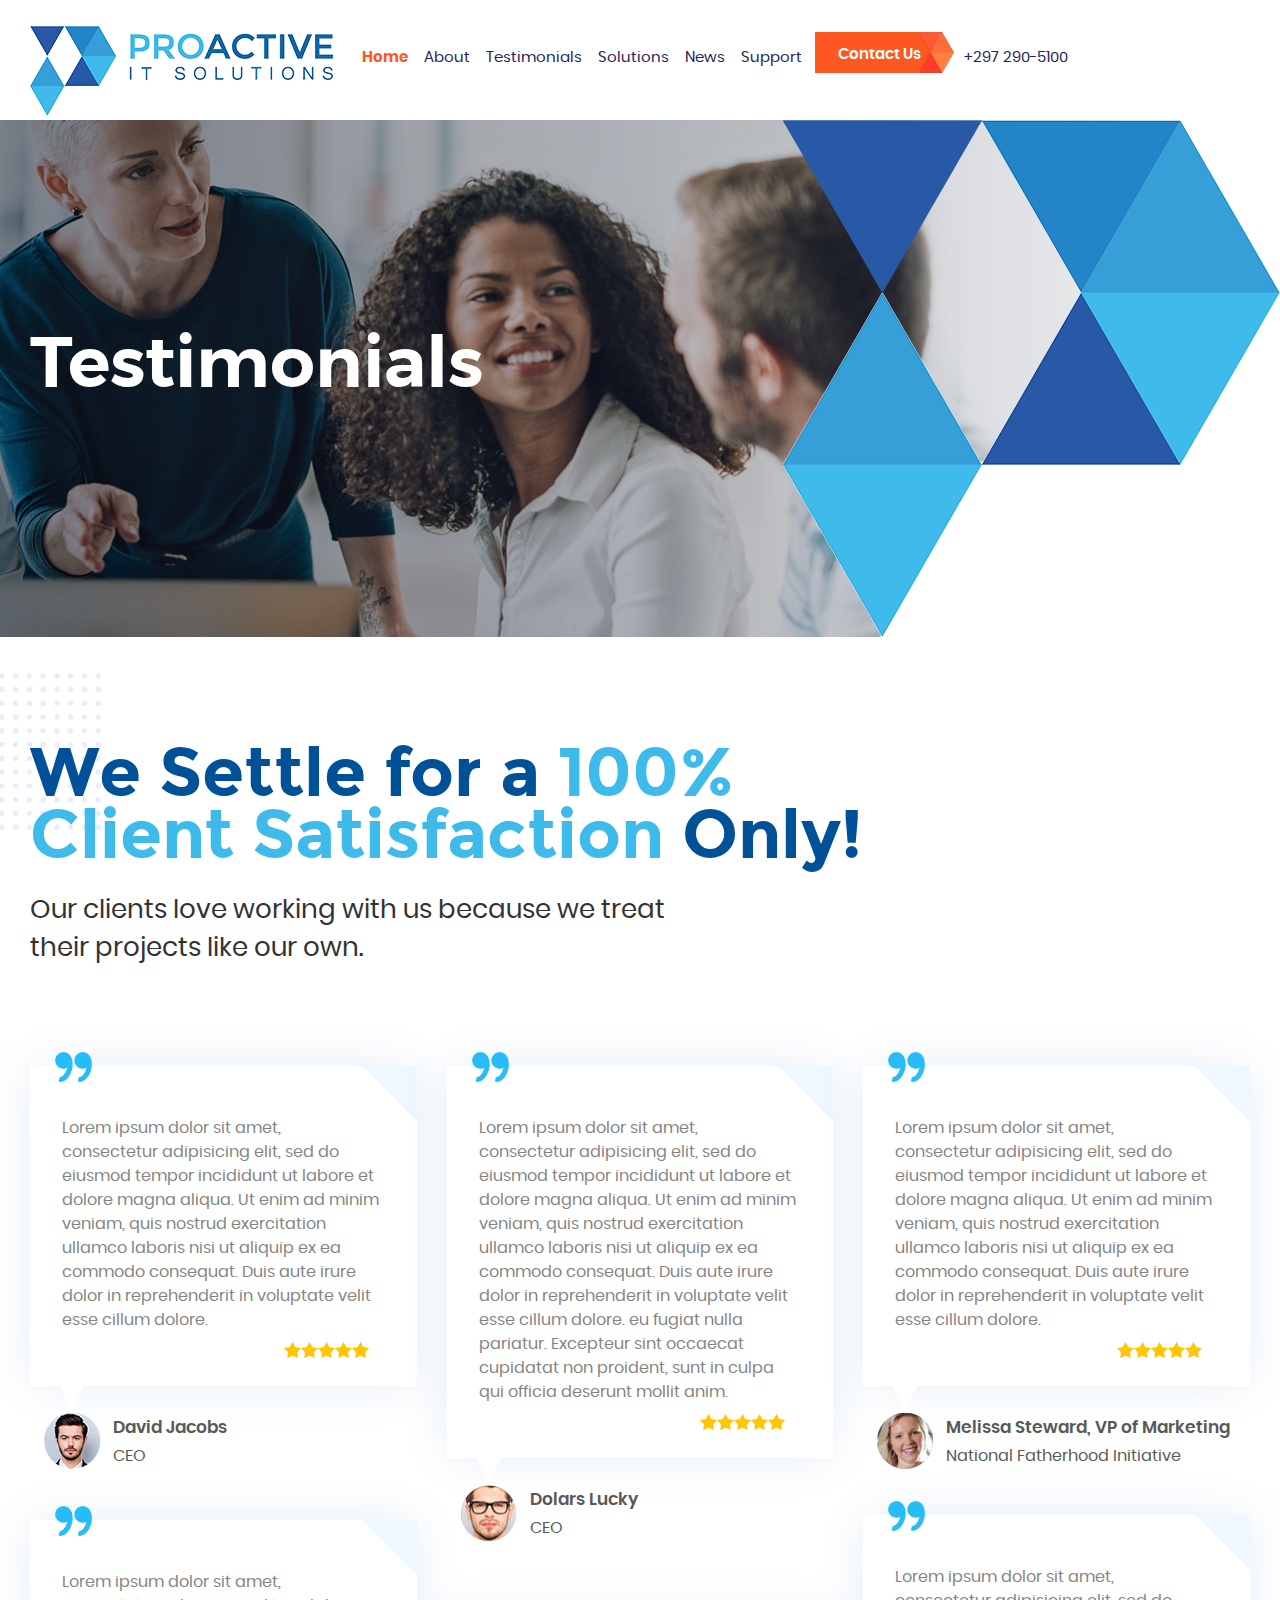
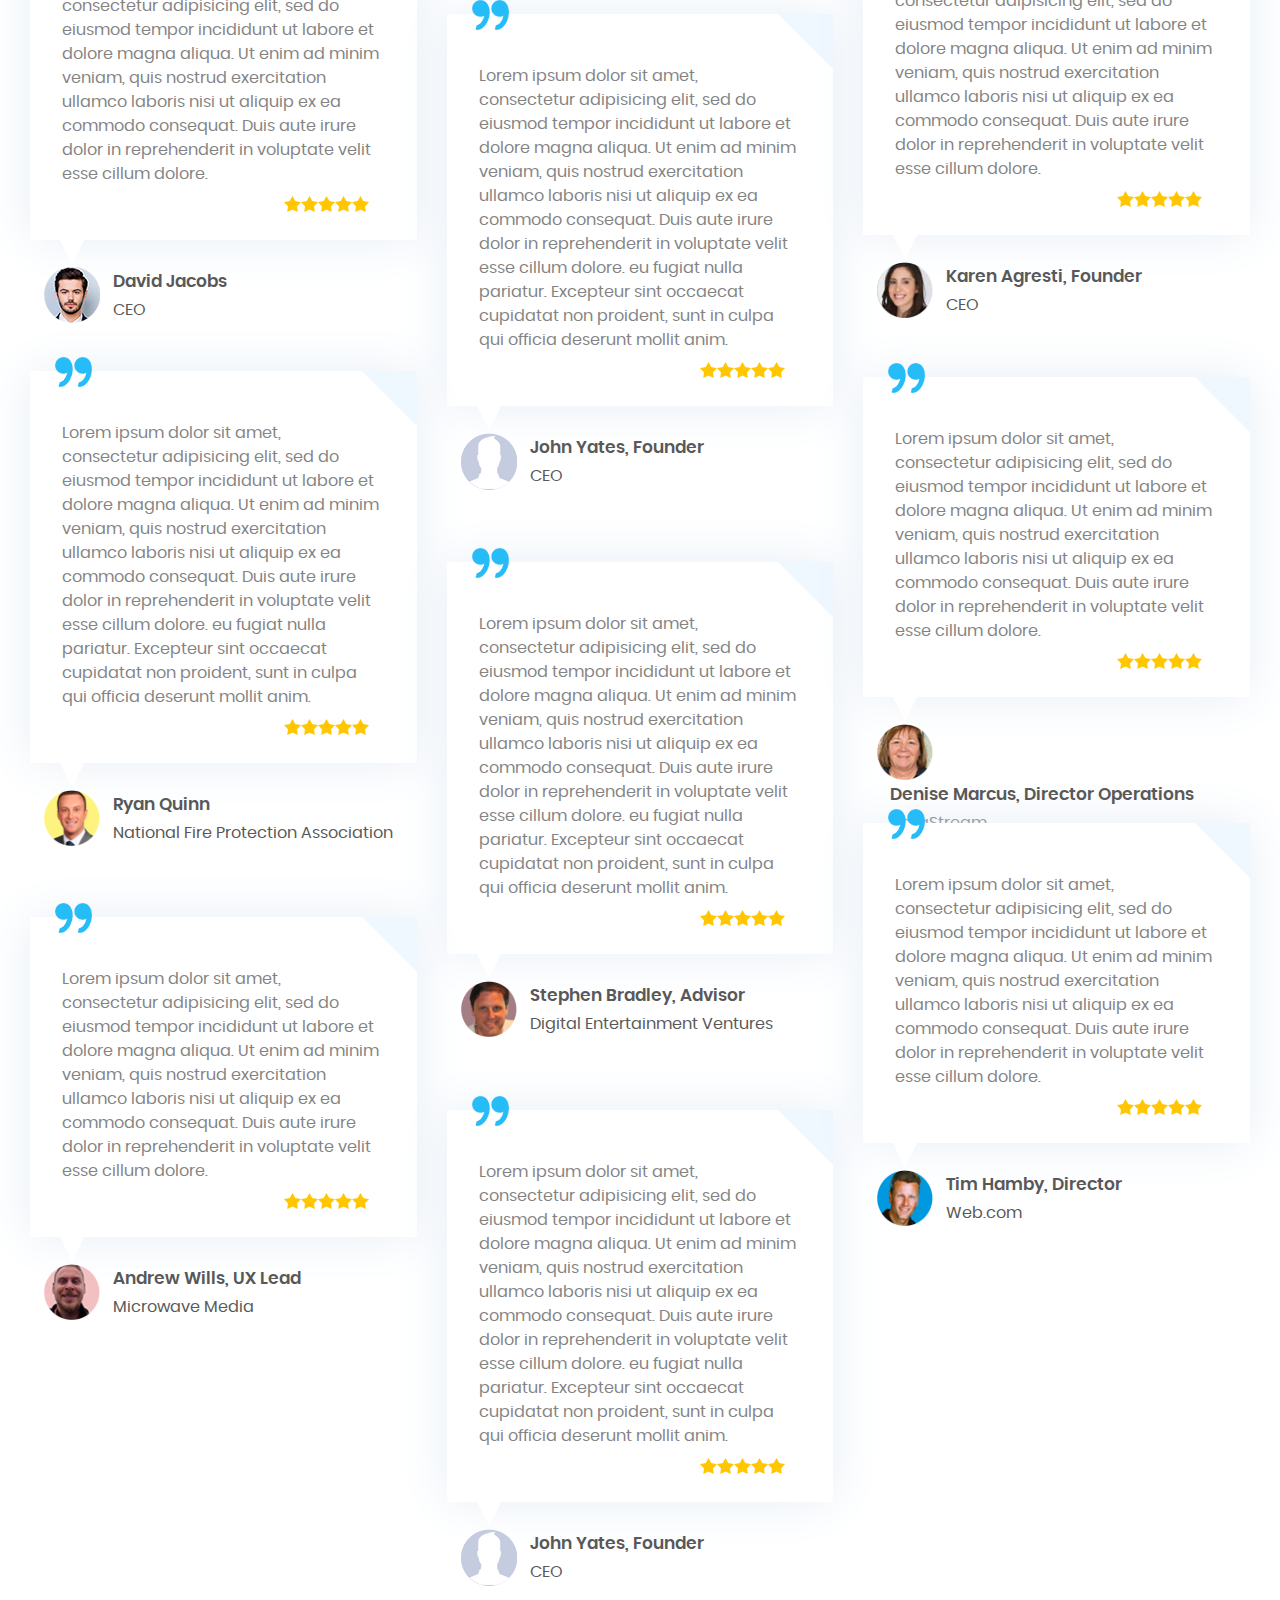
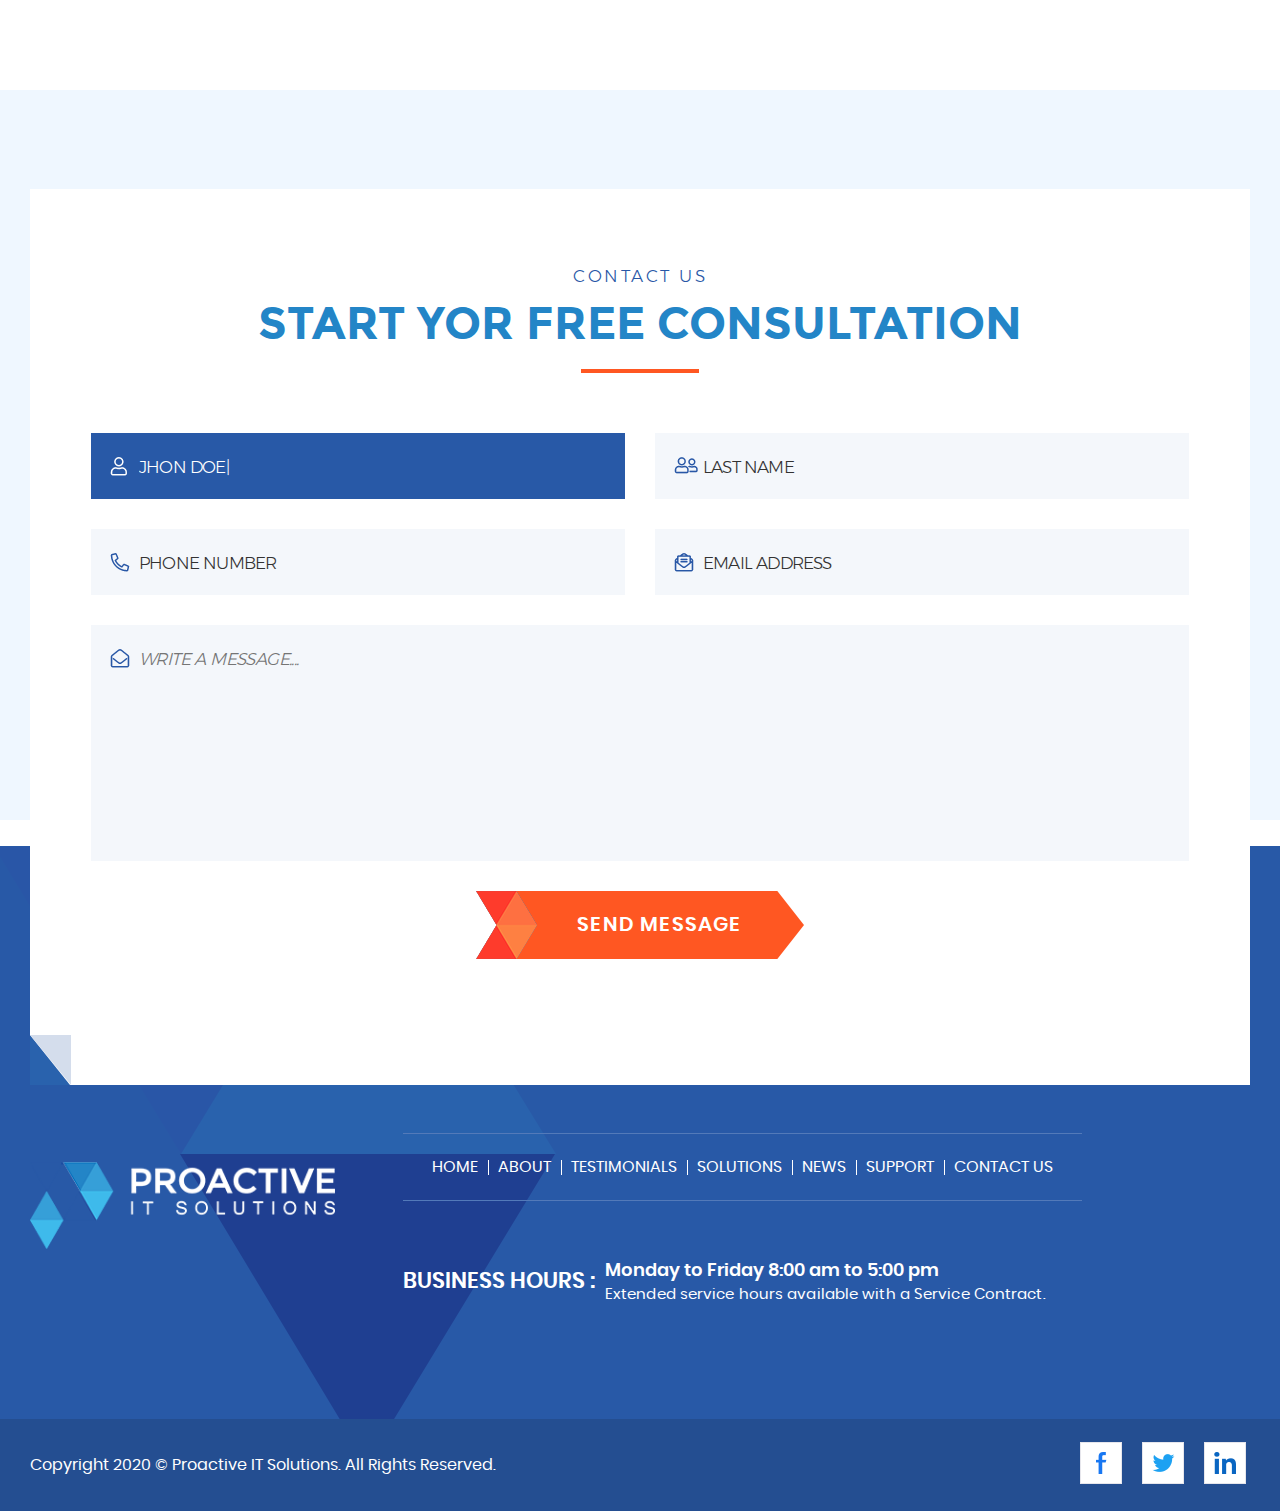
<file: testimonials.html>
<!DOCTYPE html>
<html lang="en">

<head>
  <meta charset="UTF-8">
  <meta name="description" content="Proactive IT Solutions Testimonials">
  <meta name="keywords" content="Testimonials,Support,Services,Aruba,IT,Managed,Managed Services,Reliable">
  <meta name="author" content="Proactive IT Solutions">
  <meta name="viewport" content="width=device-width, initial-scale=1.0">
  <meta property="og:url" content="https://www.proactivearuba.com/" />
  <meta property="og:site_name" content="Proactive IT Solutions" />
  <meta property="og:title" content="Proactive IT Solutions Testimonials" />
  <meta content="https://www.linkedin.com/company/proactive-it-aw/" property="og:see_also">
  <title>Proactive IT Solutions Testimonials</title>
    <!-- SET: Favicon -->
    <link rel="shortcut icon" type="image/x-icon" href="images/favicon.png">
    <link rel="stylesheet" href="css/font-awesome.min.css" type="text/css">
    <link rel="stylesheet" href="css/bootstrap.min.css" type="text/css">
    <link href="css/slick-theme.css" rel="stylesheet" type="text/css">
    <link href="css/slick.css" rel="stylesheet" type="text/css">
    <link href="css/style.css" rel="stylesheet" type="text/css">
</head>

<body>
    <!--wrapper starts here-->
    <div class="wrapper">
        <!--header starts here-->
        <header>
            <div class="container">
                <div class="header-main d-flex flex-wrap">
                    <div class="logo col-3">
                        <a href="#">
                            <img src="images/logo.png" alt="logo" width="303" height="90">
                        </a>
                    </div>
                    <div class="navigation col-9">
                        <nav>
                            <ul class="d-flex flex-wrap">
                                <li>
                                    <a data-scroll href="#target1" class="active">Home</a>
                                </li>
                                <li>
                                    <a data-scroll href="#target2">About</a>
                                </li>
                                <li>
                                    <a data-scroll href="#target5">Testimonials</a>
                                </li>
                                <li>
                                    <!--8-04-2021 change starts here-->
                                    <a data-scroll href="#target3">Solutions</a>
                                    <!--8-04-2021 change ends here-->
                                </li>
                                <li>
                                    <a data-scroll href="#target4">News</a>
                                </li>

                                <li>
                                    <!--8-04-2021 change starts here-->
                                    <a href="https://proactivearuba.hostedrmm.com:8040/" target="_blank">Support</a>
                                    <!--8-04-2021 change ends here-->
                                </li>
                                <li>
                                    <a data-scroll href="#target6" class="contact">Contact Us</a>
                                </li>
                                <li>
                                    <a href="tel:2972905100">+297 290-5100</a>
                                </li>
                            </ul>
                        </nav>
                    </div>
                    <div class="menu">
                        <span></span>
                        <span></span>
                        <span></span>
                    </div>
                </div>
            </div>
        </header>

        <!--header endsts here-->
        <!--banner starts here-->
        <div class="banner inner1" id="target1">
            <div class="banner-main">
                <div class="container">
                    <div class="banner-in">
                        <h3>Testimonials</h3>
                    </div>
                </div>
            </div>
        </div>
        <!--banner endsts here-->
        <!--satisfaction starts here-->
        <div class="satisfaction">
            <div class="container">
                <div class="satisfaction-main">
                    <h2>We Settle for a <span>100% <br> Client Satisfaction</span> Only!</h2>
                    <p>Our clients love working with us because we treat <br> their projects like our own.</p>
                    <ul class="d-flex flex-wrap">
                        <li class="col-md-4 col-sm-6 col-12">
                            <div class="satisfaction-content">
                                <p>Lorem ipsum dolor sit amet, consectetur adipisicing elit, sed do eiusmod tempor incididunt ut labore et dolore magna aliqua. Ut enim ad minim veniam, quis nostrud exercitation ullamco laboris nisi ut aliquip ex ea commodo
                                    consequat. Duis aute irure dolor in reprehenderit in voluptate velit esse cillum dolore.</p>
                            </div>
                            <div class="client d-flex flex-wrap inner1">
                                <div class="client-left">
                                    <figure>
                                        <img src="images/client-3.png" alt="client-3" width="56" height="56">
                                    </figure>
                                </div>
                                <div class="client-right">
                                    <h3>David Jacobs</h3>
                                    <span>CEO</span>
                                </div>
                            </div>
                        </li>
                        <li class="col-md-4 col-sm-6 col-12">
                            <div class="satisfaction-content">
                                <p>Lorem ipsum dolor sit amet, consectetur adipisicing elit, sed do eiusmod tempor incididunt ut labore et dolore magna aliqua. Ut enim ad minim veniam, quis nostrud exercitation ullamco laboris nisi ut aliquip ex ea commodo
                                    consequat. Duis aute irure dolor in reprehenderit in voluptate velit esse cillum dolore. eu fugiat nulla pariatur. Excepteur sint occaecat cupidatat non proident, sunt in culpa qui officia deserunt mollit anim.</p>
                            </div>
                            <div class="client d-flex flex-wrap inner1">
                                <div class="client-left">
                                    <figure>
                                        <img src="images/client-4.png" alt="client-4" width="56" height="56">
                                    </figure>
                                </div>
                                <div class="client-right">
                                    <h3>Dolars Lucky</h3>
                                    <span>CEO</span>
                                </div>
                            </div>
                        </li>
                        <li class="col-md-4 col-sm-6 col-12">
                            <div class="satisfaction-content">
                                <p>Lorem ipsum dolor sit amet, consectetur adipisicing elit, sed do eiusmod tempor incididunt ut labore et dolore magna aliqua. Ut enim ad minim veniam, quis nostrud exercitation ullamco laboris nisi ut aliquip ex ea commodo
                                    consequat. Duis aute irure dolor in reprehenderit in voluptate velit esse cillum dolore.</p>
                            </div>
                            <div class="client d-flex flex-wrap inner1">
                                <div class="client-left">
                                    <figure>
                                        <img src="images/client-5.png" alt="client-5" width="56" height="56">
                                    </figure>
                                </div>
                                <div class="client-right">
                                    <h3>Melissa Steward, VP of Marketing</h3>
                                    <span>National Fatherhood Initiative</span>
                                </div>
                            </div>
                        </li>
                        <li class="col-md-4 col-sm-6 col-12">
                            <div class="satisfaction-content">
                                <p>Lorem ipsum dolor sit amet, consectetur adipisicing elit, sed do eiusmod tempor incididunt ut labore et dolore magna aliqua. Ut enim ad minim veniam, quis nostrud exercitation ullamco laboris nisi ut aliquip ex ea commodo
                                    consequat. Duis aute irure dolor in reprehenderit in voluptate velit esse cillum dolore.</p>
                            </div>
                            <div class="client d-flex flex-wrap inner1">
                                <div class="client-left">
                                    <figure>
                                        <img src="images/client-3.png" alt="client-3" width="56" height="56">
                                    </figure>
                                </div>
                                <div class="client-right">
                                    <h3>David Jacobs</h3>
                                    <span>CEO</span>
                                </div>
                            </div>
                        </li>
                        <li class="col-md-4 col-sm-6 col-12">
                            <div class="satisfaction-content">
                                <p>Lorem ipsum dolor sit amet, consectetur adipisicing elit, sed do eiusmod tempor incididunt ut labore et dolore magna aliqua. Ut enim ad minim veniam, quis nostrud exercitation ullamco laboris nisi ut aliquip ex ea commodo
                                    consequat. Duis aute irure dolor in reprehenderit in voluptate velit esse cillum dolore. eu fugiat nulla pariatur. Excepteur sint occaecat cupidatat non proident, sunt in culpa qui officia deserunt mollit anim.</p>
                            </div>
                            <div class="client d-flex flex-wrap inner1">
                                <div class="client-left">
                                    <figure>
                                        <img src="images/client-6.png" alt="client-6" width="56" height="56">
                                    </figure>
                                </div>
                                <div class="client-right">
                                    <h3>John Yates, Founder</h3>
                                    <span>CEO</span>
                                </div>
                            </div>
                        </li>
                        <li class="col-md-4 col-sm-6 col-12">
                            <div class="satisfaction-content">
                                <p>Lorem ipsum dolor sit amet, consectetur adipisicing elit, sed do eiusmod tempor incididunt ut labore et dolore magna aliqua. Ut enim ad minim veniam, quis nostrud exercitation ullamco laboris nisi ut aliquip ex ea commodo
                                    consequat. Duis aute irure dolor in reprehenderit in voluptate velit esse cillum dolore.</p>
                            </div>
                            <div class="client d-flex flex-wrap inner1">
                                <div class="client-left">
                                    <figure>
                                        <img src="images/client-7.png" alt="client-7" width="56" height="56">
                                    </figure>
                                </div>
                                <div class="client-right">
                                    <h3>Karen Agresti, Founder</h3>
                                    <span>CEO</span>
                                </div>
                            </div>
                        </li>
                        <li class="col-md-4 col-sm-6 col-12">
                            <div class="satisfaction-content ">
                                <p>Lorem ipsum dolor sit amet, consectetur adipisicing elit, sed do eiusmod tempor incididunt ut labore et dolore magna aliqua. Ut enim ad minim veniam, quis nostrud exercitation ullamco laboris nisi ut aliquip ex ea commodo
                                    consequat. Duis aute irure dolor in reprehenderit in voluptate velit esse cillum dolore. eu fugiat nulla pariatur. Excepteur sint occaecat cupidatat non proident, sunt in culpa qui officia deserunt mollit anim.</p>
                            </div>
                            <div class="client d-flex flex-wrap inner1">
                                <div class="client-left">
                                    <figure>
                                        <img src="images/client-8.png" alt="client-8" width="56" height="56">
                                    </figure>
                                </div>
                                <div class="client-right">
                                    <h3>Ryan Quinn</h3>
                                    <span>National Fire Protection Association</span>
                                </div>
                            </div>
                        </li>
                        <li class="col-md-4 col-sm-6 col-12">
                            <div class="satisfaction-content">
                                <p>Lorem ipsum dolor sit amet, consectetur adipisicing elit, sed do eiusmod tempor incididunt ut labore et dolore magna aliqua. Ut enim ad minim veniam, quis nostrud exercitation ullamco laboris nisi ut aliquip ex ea commodo
                                    consequat. Duis aute irure dolor in reprehenderit in voluptate velit esse cillum dolore. eu fugiat nulla pariatur. Excepteur sint occaecat cupidatat non proident, sunt in culpa qui officia deserunt mollit anim.</p>
                            </div>
                            <div class="client d-flex flex-wrap inner1">
                                <div class="client-left">
                                    <figure>
                                        <img src="images/client-9.png" alt="client-9" width="56" height="56">
                                    </figure>
                                </div>
                                <div class="client-right">
                                    <h3>Stephen Bradley, Advisor</h3>
                                    <span>Digital Entertainment Ventures</span>
                                </div>
                            </div>
                        </li>
                        <li class="col-md-4 col-sm-6 col-12">
                            <div class="satisfaction-content">
                                <p>Lorem ipsum dolor sit amet, consectetur adipisicing elit, sed do eiusmod tempor incididunt ut labore et dolore magna aliqua. Ut enim ad minim veniam, quis nostrud exercitation ullamco laboris nisi ut aliquip ex ea commodo
                                    consequat. Duis aute irure dolor in reprehenderit in voluptate velit esse cillum dolore.</p>
                            </div>
                            <div class="client d-flex flex-wrap inner1">
                                <div class="client-left">
                                    <figure>
                                        <img src="images/client-10.png" alt="client-10" width="56" height="56">
                                    </figure>
                                </div>
                                <div class="client-right">
                                    <h3>Denise Marcus, Director Operations</h3>
                                    <span>DataStream</span>
                                </div>
                            </div>
                        </li>
                        <li class="col-md-4 col-sm-6 col-12">
                            <div class="satisfaction-content">
                                <p>Lorem ipsum dolor sit amet, consectetur adipisicing elit, sed do eiusmod tempor incididunt ut labore et dolore magna aliqua. Ut enim ad minim veniam, quis nostrud exercitation ullamco laboris nisi ut aliquip ex ea commodo
                                    consequat. Duis aute irure dolor in reprehenderit in voluptate velit esse cillum dolore.</p>
                            </div>
                            <div class="client d-flex flex-wrap inner1">
                                <div class="client-left">
                                    <figure>
                                        <img src="images/client-11.png" alt="client-11" width="56" height="56">
                                    </figure>
                                </div>
                                <div class="client-right">
                                    <h3>Andrew Wills, UX Lead</h3>
                                    <span>Microwave Media</span>
                                </div>
                            </div>
                        </li>
                        <li class="col-md-4 col-sm-6 col-12">
                            <div class="satisfaction-content">
                                <p>Lorem ipsum dolor sit amet, consectetur adipisicing elit, sed do eiusmod tempor incididunt ut labore et dolore magna aliqua. Ut enim ad minim veniam, quis nostrud exercitation ullamco laboris nisi ut aliquip ex ea commodo
                                    consequat. Duis aute irure dolor in reprehenderit in voluptate velit esse cillum dolore. eu fugiat nulla pariatur. Excepteur sint occaecat cupidatat non proident, sunt in culpa qui officia deserunt mollit anim.</p>
                            </div>
                            <div class="client d-flex flex-wrap inner1">
                                <div class="client-left">
                                    <figure>
                                        <img src="images/client-6.png" alt="client-12" width="56" height="56">
                                    </figure>
                                </div>
                                <div class="client-right">
                                    <h3>John Yates, Founder</h3>
                                    <span>CEO</span>
                                </div>
                            </div>
                        </li>
                        <li class="col-md-4 col-sm-6 col-12">
                            <div class="satisfaction-content">
                                <p>Lorem ipsum dolor sit amet, consectetur adipisicing elit, sed do eiusmod tempor incididunt ut labore et dolore magna aliqua. Ut enim ad minim veniam, quis nostrud exercitation ullamco laboris nisi ut aliquip ex ea commodo
                                    consequat. Duis aute irure dolor in reprehenderit in voluptate velit esse cillum dolore.</p>
                            </div>
                            <div class="client d-flex flex-wrap inner1">
                                <div class="client-left">
                                    <figure>
                                        <img src="images/client-12.png" alt="client-12" width="56" height="56">
                                    </figure>
                                </div>
                                <div class="client-right">
                                    <h3>Tim Hamby, Director</h3>
                                    <span>Web.com</span>
                                </div>
                            </div>
                        </li>
                    </ul>
                </div>
            </div>
        </div>
        <!--satisfaction endsts here-->
        <!--consultation starts here-->
        <div class="consultation" id="target6">
            <div class="container">
                <div class="consultation-main">
                    <span>Contact Us</span>
                    <h2>Start Yor Free Consultation</h2>
                    <div class="consultation-in">

                        <!--8-04-2021 change starts here-->
                        <form method="post" id="contact_form">
                            <ul class="d-flex flex-wrap">
                                <li class="col-sm-6">
                                    <input placeholder="Jhon Doe|" name="fname" id="fname" type="text" onfocus="if (this.value==this.defaultValue) this.value = ''" onblur="if (this.value=='') this.value = this.defaultValue" type="text">
                                </li>
                                <li class="col-sm-6">
                                    <input placeholder="Last name" name="lname" id="lname" onfocus="if (this.value==this.defaultValue) this.value = ''" onblur="if (this.value=='') this.value = this.defaultValue" type="text">
                                </li>
                                <li class="col-sm-6">
                                    <input placeholder="Phone Number" name="phone" id="phone" onfocus="if (this.value==this.defaultValue) this.value = ''" onblur="if (this.value=='') this.value = this.defaultValue" type="text">
                                </li>
                                <li class="col-sm-6">
                                    <input placeholder="Email Address" name="email" id="email" onfocus="if (this.value==this.defaultValue) this.value = ''" onblur="if (this.value=='') this.value = this.defaultValue">
                                </li>
                                <li>
                                    <textarea name="message" id="message" placeholder="Write A mESSAGE...." cols="3" rows="3"></textarea>
                                </li>
                            </ul>
                            <div class="form-btn">
                                <a class="submit_btn" id="submit_button">sEND mESSAGE</a>
                            </div>
                            <span class="errS"></span>
                            <span class="f_success"></span>
                        </form>
                        <!--8-04-2021 change ends here-->
                    </div>
                </div>
            </div>
        </div>
        <!--consultation endsts here-->
        <!--footer starts here-->
        <footer>
            <div class="footer-main">
                <div class="footer-top">
                    <div class="container">
                        <div class="footer-top-main d-flex flex-wrap">
                            <div class="footer-top-left col-lg-3">
                                <a href="#">
                                    <img src="images/footer-logo.png" alt="footer-logo" width="319" height="91">
                                </a>
                            </div>
                            <div class="footer-top-right col-lg-9  d-flex flex-wrap">
                                <ul class="d-flex flex-wrap">
                                    <li>
                                        <a data-scroll href="#target1" class="active">Home</a>
                                    </li>
                                    <li>
                                        <a data-scroll href="#target2">About</a>
                                    </li>
                                    <li>
                                        <a data-scroll href="#target5">Testimonials</a>
                                    </li>
                                    <li>
                                        <!--8-04-2021 change starts here-->
                                        <a data-scroll href="#target3">Solutions</a>
                                        <!--8-04-2021 change ends here-->
                                    </li>
                                    <li>
                                        <a data-scroll href="#target4">News</a>
                                    </li>

                                    <li>
                                        <!--8-04-2021 change starts here-->
                                        <a href="https://proactivearuba.hostedrmm.com:8040/" target="_blank">Support</a>
                                        <!--8-04-2021 change ends here-->
                                    </li>
                                    <li>
                                        <a data-scroll href="#target6" class="contact">Contact Us</a>
                                    </li>
                                </ul>
                                <div class="business d-flex flex-wrap d-flex-lg-block d-flex-none ">
                                    <div class="business-left">
                                        <h3>Business Hours :</h3>
                                    </div>
                                    <div class="business-right">
                                        <h3>Monday to Friday 8:00 am to 5:00 pm</h3>
                                        <p>Extended service hours available with a Service Contract.</p>
                                    </div>
                                    <div class="footer-btm-right d-block d-lg-none">
                                        <ul class="d-flex flex-wrap">
                                            <li>
                                                <a href="#">
                                                    <img src="images/icon1.png" alt="icon1" width="42" height="42">
                                                </a>
                                            </li>
                                            <li>
                                                <a href="#">
                                                    <img src="images/icon2.png" alt="icon2" width="42" height="42">
                                                </a>
                                            </li>
                                            <li>
                                                <a href="#">
                                                    <img src="images/icon3.png" alt="icon3" width="42" height="42">
                                                </a>
                                            </li>
                                        </ul>
                                    </div>
                                </div>

                            </div>
                        </div>
                    </div>
                </div>
                <div class="footer-btm">
                    <div class="container">
                        <div class="footer-btm-main d-flex flex-wrap">
                            <div class="footer-btm-left col-lg-6">
                                <p>Copyright 2020 &copy; Proactive IT Solutions. All Rights Reserved.</p>
                            </div>
                            <div class="footer-btm-right col-lg-6 d-none d-lg-block">
                                <ul class="d-flex flex-wrap">
                                    <li>
                                        <a href="#">
                                            <img src="images/icon1.png" alt="icon1" width="42" height="42">
                                        </a>
                                    </li>
                                    <li>
                                        <a href="#">
                                            <img src="images/icon2.png" alt="icon2" width="42" height="42">
                                        </a>
                                    </li>
                                    <li>
                                        <a href="#">
                                            <img src="images/icon3.png" alt="icon3" width="42" height="42">
                                        </a>
                                    </li>
                                </ul>
                            </div>
                        </div>
                    </div>
                </div>
            </div>
        </footer>
        <!--footer endsts here-->
    </div>

    <!-- <script src="https://code.jquery.com/jquery-3.2.1.slim.min.js" integrity="sha384-KJ3o2DKtIkvYIK3UENzmM7KCkRr/rE9/Qpg6aAZGJwFDMVNA/GpGFF93hXpG5KkN" crossorigin="anonymous"></script>-->

    <script src="js/jquery.min.js"></script>
    <script src="js/bootstrap.min.js"></script>
    <script src="js/slick.js"></script>
    <script src="js/main.js"></script>
    <script>
        $(document).ready(function(e) {

            $('.responsive').slick({
                dots: false,
                infinite: true,
                arrows: true,
                autoplay: false,
                slidesToShow: 1,
                slidesToScroll: 1,

            });
        });
    </script>
    <script>
        $(document).ready(function(e) {
            $('nav').clone().appendTo('.hamburger-menu');
            $('.menu').click(function() {
                $('body').toggleClass('open_menu');
                $('.hamburger-menu').slideToggle();


            });
            $('.hamburger-menu nav ul li').on('click', function(e) {
                $('.dd').slideToggle();
            })


        });
    </script>

    <script>
        $(document).ready(function() {

            $('.arrow-in a').on('click', function(event) {
                $(document).off("scroll");
                var $anchor = $(this);
                $('header').each(function() {
                    $(this).parent().removeClass('active');
                })
                $anchor.parent().addClass('active');
                var htx = $('header').innerHeight();
                $('html, body').stop().animate({
                    scrollTop: $($anchor.attr('href')).offset().top + 2 - htx
                }, 2000, 'swing', function() {

                    $(document).on("scroll", onScroll);
                });

                event.preventDefault();
            });
        });
    </script>
    <script>
        jQuery(document).ready(function($) {
            function scrollToSection(event) {
                event.preventDefault();
                var head = $('header').innerHeight();
                var $section = $($(this).attr('href'));
                $('html, body').animate({
                    scrollTop: $section.offset().top - head
                }, 1000);
            }
            $('[data-scroll]').on('click', scrollToSection);
        }(jQuery));
    </script>
    <script>
        $(window).scroll(function() {
            var head = $('header').innerHeight();
            if ($(this).scrollTop() > 1) {
                $('header').addClass('stick_header');
                $('.wrapper').css({
                    "padding-top": head
                });
            } else {
                $('header').removeClass('stick_header');
                $('.wrapper').css({
                    "padding-top": "0px"
                });
            }
        });
    </script>

</body>

</html>
</file>
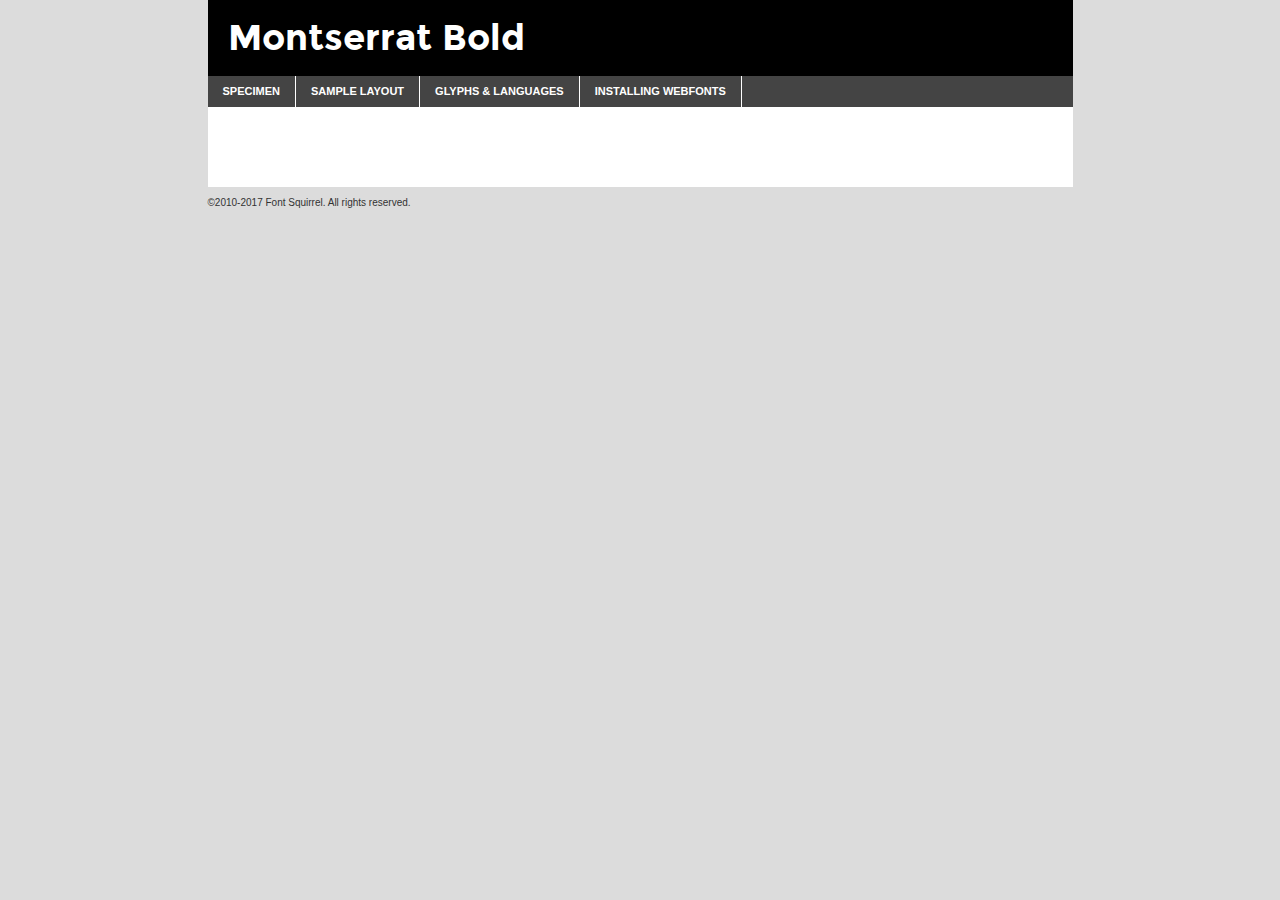
<file: fonts/montserrat-bold/montserrat-bold-demo.html>
<!DOCTYPE html PUBLIC "-//W3C//DTD XHTML 1.0 Transitional//EN"
	"http://www.w3.org/TR/xhtml1/DTD/xhtml1-transitional.dtd">

<html xmlns="http://www.w3.org/1999/xhtml" xml:lang="en" lang="en">
<head>
	<meta http-equiv="Content-Type" content="text/html; charset=utf-8" />
	<script src="http://ajax.googleapis.com/ajax/libs/jquery/1.7.2/jquery.min.js" type="text/javascript" charset="utf-8"></script>
	<script type="text/javascript">
	(function($){$.fn.easyTabs=function(option){var param=jQuery.extend({fadeSpeed:"fast",defaultContent:1,activeClass:'active'},option);$(this).each(function(){var thisId="#"+this.id;if(param.defaultContent==''){param.defaultContent=1;}
	if(typeof param.defaultContent=="number")
	{var defaultTab=$(thisId+" .tabs li:eq("+(param.defaultContent-1)+") a").attr('href').substr(1);}else{var defaultTab=param.defaultContent;}
	$(thisId+" .tabs li a").each(function(){var tabToHide=$(this).attr('href').substr(1);$("#"+tabToHide).addClass('easytabs-tab-content');});hideAll();changeContent(defaultTab);function hideAll(){$(thisId+" .easytabs-tab-content").hide();}
	function changeContent(tabId){hideAll();$(thisId+" .tabs li").removeClass(param.activeClass);$(thisId+" .tabs li a[href=#"+tabId+"]").closest('li').addClass(param.activeClass);if(param.fadeSpeed!="none")
	{$(thisId+" #"+tabId).fadeIn(param.fadeSpeed);}else{$(thisId+" #"+tabId).show();}}
	$(thisId+" .tabs li").click(function(){var tabId=$(this).find('a').attr('href').substr(1);changeContent(tabId);return false;});});}})(jQuery);
	</script>
	<link rel="stylesheet" href="specimen_files/specimen_stylesheet.css" type="text/css" charset="utf-8" />
	<link rel="stylesheet" href="stylesheet.css" type="text/css" charset="utf-8" />

	<style type="text/css">
					body{
				font-family: 'montserratbold';
							}
		</style>

	<title>Montserrat Bold Specimen</title>
	
	
	<script type="text/javascript" charset="utf-8">
		$(document).ready(function() {
			$('#container').easyTabs({defaultContent:1});
		});
	</script>
</head>

<body>
<div id="container">
	<div id="header">
		Montserrat Bold	</div>
	<ul class="tabs">
		<li><a href="#specimen">Specimen</a></li>
		<li><a href="#layout">Sample Layout</a></li>
				<li><a href="#glyphs">Glyphs &amp; Languages</a></li>
		<li><a href="#installing">Installing Webfonts</a></li>
		
	</ul>
	
	<div id="main_content">

		
			<div id="specimen">
		
				<div class="section">
					<div class="grid12 firstcol">
						<div class="huge">AaBb</div>
					</div>
				</div>
		
				<div class="section">
					<div class="glyph_range">A&#x200B;B&#x200b;C&#x200b;D&#x200b;E&#x200b;F&#x200b;G&#x200b;H&#x200b;I&#x200b;J&#x200b;K&#x200b;L&#x200b;M&#x200b;N&#x200b;O&#x200b;P&#x200b;Q&#x200b;R&#x200b;S&#x200b;T&#x200b;U&#x200b;V&#x200b;W&#x200b;X&#x200b;Y&#x200b;Z&#x200b;a&#x200b;b&#x200b;c&#x200b;d&#x200b;e&#x200b;f&#x200b;g&#x200b;h&#x200b;i&#x200b;j&#x200b;k&#x200b;l&#x200b;m&#x200b;n&#x200b;o&#x200b;p&#x200b;q&#x200b;r&#x200b;s&#x200b;t&#x200b;u&#x200b;v&#x200b;w&#x200b;x&#x200b;y&#x200b;z&#x200b;1&#x200b;2&#x200b;3&#x200b;4&#x200b;5&#x200b;6&#x200b;7&#x200b;8&#x200b;9&#x200b;0&#x200b;&amp;&#x200b;.&#x200b;,&#x200b;?&#x200b;!&#x200b;&#64;&#x200b;(&#x200b;)&#x200b;#&#x200b;$&#x200b;%&#x200b;*&#x200b;+&#x200b;-&#x200b;=&#x200b;:&#x200b;;</div>
				</div>
				<div class="section">
					<div class="grid12 firstcol">
						<table class="sample_table">
							<tr><td>10</td><td class="size10">abcdefghijklmnopqrstuvwxyzABCDEFGHIJKLMNOPQRSTUVWXYZ0123456789abcdefghijklmnopqrstuvwxyzABCDEFGHIJKLMNOPQRSTUVWXYZ0123456789abcdefghijklmnopqrstuvwxyzABCDEFGHIJKLMNOPQRSTUVWXYZ</td></tr>
							<tr><td>11</td><td class="size11">abcdefghijklmnopqrstuvwxyzABCDEFGHIJKLMNOPQRSTUVWXYZ0123456789abcdefghijklmnopqrstuvwxyzABCDEFGHIJKLMNOPQRSTUVWXYZ0123456789abcdefghijklmnopqrstuvwxyzABCDEFGHIJKLMNOPQRSTUVWXYZ</td></tr>
							<tr><td>12</td><td class="size12">abcdefghijklmnopqrstuvwxyzABCDEFGHIJKLMNOPQRSTUVWXYZ0123456789abcdefghijklmnopqrstuvwxyzABCDEFGHIJKLMNOPQRSTUVWXYZ0123456789abcdefghijklmnopqrstuvwxyzABCDEFGHIJKLMNOPQRSTUVWXYZ</td></tr>
							<tr><td>13</td><td class="size13">abcdefghijklmnopqrstuvwxyzABCDEFGHIJKLMNOPQRSTUVWXYZ0123456789abcdefghijklmnopqrstuvwxyzABCDEFGHIJKLMNOPQRSTUVWXYZ0123456789abcdefghijklmnopqrstuvwxyzABCDEFGHIJKLMNOPQRSTUVWXYZ</td></tr>
							<tr><td>14</td><td class="size14">abcdefghijklmnopqrstuvwxyzABCDEFGHIJKLMNOPQRSTUVWXYZ0123456789abcdefghijklmnopqrstuvwxyzABCDEFGHIJKLMNOPQRSTUVWXYZ0123456789abcdefghijklmnopqrstuvwxyzABCDEFGHIJKLMNOPQRSTUVWXYZ</td></tr>
							<tr><td>16</td><td class="size16">abcdefghijklmnopqrstuvwxyzABCDEFGHIJKLMNOPQRSTUVWXYZ0123456789abcdefghijklmnopqrstuvwxyzABCDEFGHIJKLMNOPQRSTUVWXYZ</td></tr>
							<tr><td>18</td><td class="size18">abcdefghijklmnopqrstuvwxyzABCDEFGHIJKLMNOPQRSTUVWXYZ0123456789abcdefghijklmnopqrstuvwxyzABCDEFGHIJKLMNOPQRSTUVWXYZ</td></tr>
							<tr><td>20</td><td class="size20">abcdefghijklmnopqrstuvwxyzABCDEFGHIJKLMNOPQRSTUVWXYZ0123456789abcdefghijklmnopqrstuvwxyzABCDEFGHIJKLMNOPQRSTUVWXYZ</td></tr>
							<tr><td>24</td><td class="size24">abcdefghijklmnopqrstuvwxyzABCDEFGHIJKLMNOPQRSTUVWXYZ0123456789abcdefghijklmnopqrstuvwxyzABCDEFGHIJKLMNOPQRSTUVWXYZ</td></tr>
							<tr><td>30</td><td class="size30">abcdefghijklmnopqrstuvwxyzABCDEFGHIJKLMNOPQRSTUVWXYZ0123456789abcdefghijklmnopqrstuvwxyzABCDEFGHIJKLMNOPQRSTUVWXYZ</td></tr>
							<tr><td>36</td><td class="size36">abcdefghijklmnopqrstuvwxyzABCDEFGHIJKLMNOPQRSTUVWXYZ0123456789abcdefghijklmnopqrstuvwxyzABCDEFGHIJKLMNOPQRSTUVWXYZ</td></tr>
							<tr><td>48</td><td class="size48">abcdefghijklmnopqrstuvwxyzABCDEFGHIJKLMNOPQRSTUVWXYZ0123456789abcdefghijklmnopqrstuvwxyzABCDEFGHIJKLMNOPQRSTUVWXYZ</td></tr>
							<tr><td>60</td><td class="size60">abcdefghijklmnopqrstuvwxyzABCDEFGHIJKLMNOPQRSTUVWXYZ0123456789abcdefghijklmnopqrstuvwxyzABCDEFGHIJKLMNOPQRSTUVWXYZ</td></tr>
							<tr><td>72</td><td class="size72">abcdefghijklmnopqrstuvwxyzABCDEFGHIJKLMNOPQRSTUVWXYZ0123456789abcdefghijklmnopqrstuvwxyzABCDEFGHIJKLMNOPQRSTUVWXYZ</td></tr>
							<tr><td>90</td><td class="size90">abcdefghijklmnopqrstuvwxyzABCDEFGHIJKLMNOPQRSTUVWXYZ0123456789abcdefghijklmnopqrstuvwxyzABCDEFGHIJKLMNOPQRSTUVWXYZ</td></tr>
						</table>
				
					</div>
			
				</div>
		
		
		
								<div class="section" id="bodycomparison">


										<div id="xheight">
				<div class="fontbody">&#x25FC;&#x25FC;&#x25FC;&#x25FC;&#x25FC;&#x25FC;&#x25FC;&#x25FC;&#x25FC;&#x25FC;&#x25FC;&#x25FC;&#x25FC;&#x25FC;&#x25FC;&#x25FC;&#x25FC;&#x25FC;&#x25FC;&#x25FC;&#x25FC;&#x25FC;&#x25FC;&#x25FC;&#x25FC;&#x25FC;&#x25FC;&#x25FC;&#x25FC;&#x25FC;&#x25FC;&#x25FC;&#x25FC;&#x25FC;&#x25FC;&#x25FC;&#x25FC;&#x25FC;&#x25FC;&#x25FC;&#x25FC;&#x25FC;&#x25FC;&#x25FC;&#x25FC;&#x25FC;&#x25FC;&#x25FC;&#x25FC;&#x25FC;&#x25FC;&#x25FC;&#x25FC;&#x25FC;&#x25FC;&#x25FC;&#x25FC;&#x25FC;&#x25FC;&#x25FC;&#x25FC;&#x25FC;&#x25FC;&#x25FC;&#x25FC;&#x25FC;&#x25FC;&#x25FC;&#x25FC;&#x25FC;&#x25FC;&#x25FC;&#x25FC;&#x25FC;&#x25FC;&#x25FC;&#x25FC;&#x25FC;&#x25FC;&#x25FC;&#x25FC;&#x25FC;&#x25FC;&#x25FC;&#x25FC;&#x25FC;&#x25FC;&#x25FC;&#x25FC;&#x25FC;&#x25FC;&#x25FC;&#x25FC;&#x25FC;&#x25FC;&#x25FC;&#x25FC;&#x25FC;&#x25FC;body</div><div class="arialbody">body</div><div class="verdanabody">body</div><div class="georgiabody">body</div></div>
										<div class="fontbody" style="z-index:1">
											body<span>Montserrat Bold</span>
										</div>
										<div class="arialbody" style="z-index:1">
											body<span>Arial</span>
										</div>
										<div class="verdanabody" style="z-index:1">
											body<span>Verdana</span>
										</div>
										<div class="georgiabody" style="z-index:1">
											body<span>Georgia</span>
										</div>



								</div>
		
		
				<div class="section psample psample_row1" id="">
					
					<div class="grid2 firstcol">
						<p class="size10"><span>10.</span>Aenean lacinia bibendum nulla sed consectetur. Fusce dapibus, tellus ac cursus commodo, tortor mauris condimentum nibh, ut fermentum massa justo sit amet risus. Nullam id dolor id nibh ultricies vehicula ut id elit. Cum sociis natoque penatibus et magnis dis parturient montes, nascetur ridiculus mus. Nulla vitae elit libero, a pharetra augue.</p>
			
					</div>
					<div class="grid3">
						<p class="size11"><span>11.</span>Aenean lacinia bibendum nulla sed consectetur. Fusce dapibus, tellus ac cursus commodo, tortor mauris condimentum nibh, ut fermentum massa justo sit amet risus. Nullam id dolor id nibh ultricies vehicula ut id elit. Cum sociis natoque penatibus et magnis dis parturient montes, nascetur ridiculus mus. Nulla vitae elit libero, a pharetra augue.</p>
			
					</div>
					<div class="grid3">
						<p class="size12"><span>12.</span>Aenean lacinia bibendum nulla sed consectetur. Fusce dapibus, tellus ac cursus commodo, tortor mauris condimentum nibh, ut fermentum massa justo sit amet risus. Nullam id dolor id nibh ultricies vehicula ut id elit. Cum sociis natoque penatibus et magnis dis parturient montes, nascetur ridiculus mus. Nulla vitae elit libero, a pharetra augue.</p>
			
					</div>
					<div class="grid4">
						<p class="size13"><span>13.</span>Aenean lacinia bibendum nulla sed consectetur. Fusce dapibus, tellus ac cursus commodo, tortor mauris condimentum nibh, ut fermentum massa justo sit amet risus. Nullam id dolor id nibh ultricies vehicula ut id elit. Cum sociis natoque penatibus et magnis dis parturient montes, nascetur ridiculus mus. Nulla vitae elit libero, a pharetra augue.</p>
			
					</div>
					<div class="white_blend"></div>
					
				</div>
				<div class="section psample psample_row2" id="">
					<div class="grid3 firstcol">
						<p class="size14"><span>14.</span>Aenean lacinia bibendum nulla sed consectetur. Fusce dapibus, tellus ac cursus commodo, tortor mauris condimentum nibh, ut fermentum massa justo sit amet risus. Nullam id dolor id nibh ultricies vehicula ut id elit. Cum sociis natoque penatibus et magnis dis parturient montes, nascetur ridiculus mus. Nulla vitae elit libero, a pharetra augue.</p>
			
					</div>
					<div class="grid4">
						<p class="size16"><span>16.</span>Aenean lacinia bibendum nulla sed consectetur. Fusce dapibus, tellus ac cursus commodo, tortor mauris condimentum nibh, ut fermentum massa justo sit amet risus. Nullam id dolor id nibh ultricies vehicula ut id elit. Cum sociis natoque penatibus et magnis dis parturient montes, nascetur ridiculus mus. Nulla vitae elit libero, a pharetra augue.</p>
			
					</div>
					<div class="grid5">
						<p class="size18"><span>18.</span>Aenean lacinia bibendum nulla sed consectetur. Fusce dapibus, tellus ac cursus commodo, tortor mauris condimentum nibh, ut fermentum massa justo sit amet risus. Nullam id dolor id nibh ultricies vehicula ut id elit. Cum sociis natoque penatibus et magnis dis parturient montes, nascetur ridiculus mus. Nulla vitae elit libero, a pharetra augue.</p>
			
					</div>

					<div class="white_blend"></div>

				</div>
				
				<div class="section psample psample_row3" id="">
					<div class="grid5 firstcol">
						<p class="size20"><span>20.</span>Aenean lacinia bibendum nulla sed consectetur. Fusce dapibus, tellus ac cursus commodo, tortor mauris condimentum nibh, ut fermentum massa justo sit amet risus. Nullam id dolor id nibh ultricies vehicula ut id elit. Cum sociis natoque penatibus et magnis dis parturient montes, nascetur ridiculus mus. Nulla vitae elit libero, a pharetra augue.</p>
					</div>
					<div class="grid7">
						<p class="size24"><span>24.</span>Aenean lacinia bibendum nulla sed consectetur. Fusce dapibus, tellus ac cursus commodo, tortor mauris condimentum nibh, ut fermentum massa justo sit amet risus. Nullam id dolor id nibh ultricies vehicula ut id elit. Cum sociis natoque penatibus et magnis dis parturient montes, nascetur ridiculus mus. Nulla vitae elit libero, a pharetra augue.</p>
					</div>
					
					<div class="white_blend"></div>
					
				</div>
				
				<div class="section psample psample_row4" id="">
					<div class="grid12 firstcol">
						<p class="size30"><span>30.</span>Aenean lacinia bibendum nulla sed consectetur. Fusce dapibus, tellus ac cursus commodo, tortor mauris condimentum nibh, ut fermentum massa justo sit amet risus. Nullam id dolor id nibh ultricies vehicula ut id elit. Cum sociis natoque penatibus et magnis dis parturient montes, nascetur ridiculus mus. Nulla vitae elit libero, a pharetra augue.</p>
					</div>
					<div class="white_blend"></div>
					
				</div>
				
				
				
				<div class="section psample psample_row1 fullreverse">
					<div class="grid2 firstcol">
						<p class="size10"><span>10.</span>Aenean lacinia bibendum nulla sed consectetur. Fusce dapibus, tellus ac cursus commodo, tortor mauris condimentum nibh, ut fermentum massa justo sit amet risus. Nullam id dolor id nibh ultricies vehicula ut id elit. Cum sociis natoque penatibus et magnis dis parturient montes, nascetur ridiculus mus. Nulla vitae elit libero, a pharetra augue.</p>
			
					</div>
					<div class="grid3">
						<p class="size11"><span>11.</span>Aenean lacinia bibendum nulla sed consectetur. Fusce dapibus, tellus ac cursus commodo, tortor mauris condimentum nibh, ut fermentum massa justo sit amet risus. Nullam id dolor id nibh ultricies vehicula ut id elit. Cum sociis natoque penatibus et magnis dis parturient montes, nascetur ridiculus mus. Nulla vitae elit libero, a pharetra augue.</p>
			
					</div>
					<div class="grid3">
						<p class="size12"><span>12.</span>Aenean lacinia bibendum nulla sed consectetur. Fusce dapibus, tellus ac cursus commodo, tortor mauris condimentum nibh, ut fermentum massa justo sit amet risus. Nullam id dolor id nibh ultricies vehicula ut id elit. Cum sociis natoque penatibus et magnis dis parturient montes, nascetur ridiculus mus. Nulla vitae elit libero, a pharetra augue.</p>
			
					</div>
					<div class="grid4">
						<p class="size13"><span>13.</span>Aenean lacinia bibendum nulla sed consectetur. Fusce dapibus, tellus ac cursus commodo, tortor mauris condimentum nibh, ut fermentum massa justo sit amet risus. Nullam id dolor id nibh ultricies vehicula ut id elit. Cum sociis natoque penatibus et magnis dis parturient montes, nascetur ridiculus mus. Nulla vitae elit libero, a pharetra augue.</p>
			
					</div>
					<div class="black_blend"></div>
					
				</div>
				
				<div class="section psample psample_row2 fullreverse">
					<div class="grid3 firstcol">
						<p class="size14"><span>14.</span>Aenean lacinia bibendum nulla sed consectetur. Fusce dapibus, tellus ac cursus commodo, tortor mauris condimentum nibh, ut fermentum massa justo sit amet risus. Nullam id dolor id nibh ultricies vehicula ut id elit. Cum sociis natoque penatibus et magnis dis parturient montes, nascetur ridiculus mus. Nulla vitae elit libero, a pharetra augue.</p>
			
					</div>
					<div class="grid4">
						<p class="size16"><span>16.</span>Aenean lacinia bibendum nulla sed consectetur. Fusce dapibus, tellus ac cursus commodo, tortor mauris condimentum nibh, ut fermentum massa justo sit amet risus. Nullam id dolor id nibh ultricies vehicula ut id elit. Cum sociis natoque penatibus et magnis dis parturient montes, nascetur ridiculus mus. Nulla vitae elit libero, a pharetra augue.</p>
			
					</div>
					<div class="grid5">
						<p class="size18"><span>18.</span>Aenean lacinia bibendum nulla sed consectetur. Fusce dapibus, tellus ac cursus commodo, tortor mauris condimentum nibh, ut fermentum massa justo sit amet risus. Nullam id dolor id nibh ultricies vehicula ut id elit. Cum sociis natoque penatibus et magnis dis parturient montes, nascetur ridiculus mus. Nulla vitae elit libero, a pharetra augue.</p>
			
					</div>
					<div class="black_blend"></div>

				</div>
				
				<div class="section psample fullreverse psample_row3" id="">
					<div class="grid5 firstcol">
						<p class="size20"><span>20.</span>Aenean lacinia bibendum nulla sed consectetur. Fusce dapibus, tellus ac cursus commodo, tortor mauris condimentum nibh, ut fermentum massa justo sit amet risus. Nullam id dolor id nibh ultricies vehicula ut id elit. Cum sociis natoque penatibus et magnis dis parturient montes, nascetur ridiculus mus. Nulla vitae elit libero, a pharetra augue.</p>
					</div>
					<div class="grid7">
						<p class="size24"><span>24.</span>Aenean lacinia bibendum nulla sed consectetur. Fusce dapibus, tellus ac cursus commodo, tortor mauris condimentum nibh, ut fermentum massa justo sit amet risus. Nullam id dolor id nibh ultricies vehicula ut id elit. Cum sociis natoque penatibus et magnis dis parturient montes, nascetur ridiculus mus. Nulla vitae elit libero, a pharetra augue.</p>
					</div>
					
					<div class="black_blend"></div>
					
				</div>
				
				<div class="section psample fullreverse psample_row4" id="" style="border-bottom: 20px #000 solid;">
					<div class="grid12 firstcol">
						<p class="size30"><span>30.</span>Aenean lacinia bibendum nulla sed consectetur. Fusce dapibus, tellus ac cursus commodo, tortor mauris condimentum nibh, ut fermentum massa justo sit amet risus. Nullam id dolor id nibh ultricies vehicula ut id elit. Cum sociis natoque penatibus et magnis dis parturient montes, nascetur ridiculus mus. Nulla vitae elit libero, a pharetra augue.</p>
					</div>
					<div class="black_blend"></div>
					
				</div>
				
				
				
				
			</div>
			
			<div id="layout">
				
				<div class="section">
					
					<div class="grid12 firstcol">
						<h1>Lorem Ipsum Dolor</h1>
						<h2>Etiam porta sem malesuada magna mollis euismod</h2>
						
						<p class="byline">By <a href="#link">Aenean Lacinia</a></p>
					</div>
				</div>
				<div class="section">
					<div class="grid8 firstcol">
						<p class="large">Donec sed odio dui. Morbi leo risus, porta ac consectetur ac, vestibulum at eros. Fusce dapibus, tellus ac cursus commodo, tortor mauris condimentum nibh, ut fermentum massa justo sit amet risus. </p>

						
						<h3>Pellentesque ornare sem</h3>

						<p>Maecenas sed diam eget risus varius blandit sit amet non magna. Maecenas faucibus mollis interdum. Donec ullamcorper nulla non metus auctor fringilla. Nullam id dolor id nibh ultricies vehicula ut id elit. Nullam id dolor id nibh ultricies vehicula ut id elit. </p>

						<p>Aenean eu leo quam. Pellentesque ornare sem lacinia quam venenatis vestibulum. Lorem ipsum dolor sit amet, consectetur adipiscing elit. Cum sociis natoque penatibus et magnis dis parturient montes, nascetur ridiculus mus. </p>

						<p>Nulla vitae elit libero, a pharetra augue. Praesent commodo cursus magna, vel scelerisque nisl consectetur et. Aenean lacinia bibendum nulla sed consectetur. </p>

						<p>Nullam quis risus eget urna mollis ornare vel eu leo. Nullam quis risus eget urna mollis ornare vel eu leo. Maecenas sed diam eget risus varius blandit sit amet non magna. Donec ullamcorper nulla non metus auctor fringilla. </p>

						<h3>Cras mattis consectetur</h3>

						<p>Aenean eu leo quam. Pellentesque ornare sem lacinia quam venenatis vestibulum. Aenean lacinia bibendum nulla sed consectetur. Integer posuere erat a ante venenatis dapibus posuere velit aliquet. Cras mattis consectetur purus sit amet fermentum. </p>

						<p>Nullam id dolor id nibh ultricies vehicula ut id elit. Nullam quis risus eget urna mollis ornare vel eu leo. Cras mattis consectetur purus sit amet fermentum.</p>
					</div>
					
					<div class="grid4 sidebar">
						
						<div class="box reverse">
							<p class="last">Nullam quis risus eget urna mollis ornare vel eu leo. Donec ullamcorper nulla non metus auctor fringilla. Cras mattis consectetur purus sit amet fermentum. Sed posuere consectetur est at lobortis. Lorem ipsum dolor sit amet, consectetur adipiscing elit. </p>
						</div>
						
						<p class="caption">Maecenas sed diam eget risus varius.</p>

						<p>Vestibulum id ligula porta felis euismod semper. Integer posuere erat a ante venenatis dapibus posuere velit aliquet. Vestibulum id ligula porta felis euismod semper. Sed posuere consectetur est at lobortis. Maecenas sed diam eget risus varius blandit sit amet non magna. Fusce dapibus, tellus ac cursus commodo, tortor mauris condimentum nibh, ut fermentum massa justo sit amet risus. </p>

					

						<p>Duis mollis, est non commodo luctus, nisi erat porttitor ligula, eget lacinia odio sem nec elit. Aenean lacinia bibendum nulla sed consectetur. Vivamus sagittis lacus vel augue laoreet rutrum faucibus dolor auctor. Aenean lacinia bibendum nulla sed consectetur. Nullam quis risus eget urna mollis ornare vel eu leo. </p>

						<p>Praesent commodo cursus magna, vel scelerisque nisl consectetur et. Donec ullamcorper nulla non metus auctor fringilla. Maecenas faucibus mollis interdum. Fusce dapibus, tellus ac cursus commodo, tortor mauris condimentum nibh, ut fermentum massa justo sit amet risus. </p>

					</div>
				</div>
				
			</div>


			



		<div id="glyphs">
			<div class="section">
				<div class="grid12 firstcol">
			
				<h1>Language Support</h1>
				<p>The subset of Montserrat Bold in this kit supports the following languages:<br />
			
					Albanian, Basque, Breton, Chamorro, Danish, English, Faroese, Finnish, Frisian, Galician, German, Icelandic, Italian, Malagasy, Norwegian, Portuguese, Spanish, Alsatian, Aragonese, Arapaho, Arrernte, Asturian, Aymara, Bislama, Cebuano, Corsican, Fijian, French_creole, Genoese, Gilbertese, Greenlandic, Haitian_creole, Hiligaynon, Hmong, Hopi, Ibanag, Iloko_ilokano, Indonesian, Interglossa_glosa, Interlingua, Irish_gaelic, Jerriais, Lojban, Lombard, Luxembourgeois, Manx, Mohawk, Norfolk_pitcairnese, Occitan, Oromo, Pangasinan, Papiamento, Piedmontese, Potawatomi, Rhaeto-romance, Romansh, Rotokas, Sami_lule, Samoan, Sardinian, Scots_gaelic, Seychelles_creole, Shona, Sicilian, Somali, Southern_ndebele, Swahili, Swati_swazi, Tagalog_filipino_pilipino, Tetum, Tok_pisin, Uyghur_latinized, Volapuk, Walloon, Warlpiri, Xhosa, Yapese, Zulu, Latinbasic, Ubasic, Demo				</p>
				<h1>Glyph Chart</h1>
				<p>The subset of Montserrat Bold in this kit includes all the glyphs listed below. Unicode entities are included above each glyph to help you insert individual characters into your layout.</p>
				<div id="glyph_chart">
			
																														 <div><p>&amp;#13;</p>&#13;</div>
																				 <div><p>&amp;#32;</p>&#32;</div>
																				 <div><p>&amp;#33;</p>&#33;</div>
																				 <div><p>&amp;#34;</p>&#34;</div>
																				 <div><p>&amp;#35;</p>&#35;</div>
																				 <div><p>&amp;#36;</p>&#36;</div>
																				 <div><p>&amp;#37;</p>&#37;</div>
																				 <div><p>&amp;#38;</p>&#38;</div>
																				 <div><p>&amp;#39;</p>&#39;</div>
																				 <div><p>&amp;#40;</p>&#40;</div>
																				 <div><p>&amp;#41;</p>&#41;</div>
																				 <div><p>&amp;#42;</p>&#42;</div>
																				 <div><p>&amp;#43;</p>&#43;</div>
																				 <div><p>&amp;#44;</p>&#44;</div>
																				 <div><p>&amp;#45;</p>&#45;</div>
																				 <div><p>&amp;#46;</p>&#46;</div>
																				 <div><p>&amp;#47;</p>&#47;</div>
																				 <div><p>&amp;#48;</p>&#48;</div>
																				 <div><p>&amp;#49;</p>&#49;</div>
																				 <div><p>&amp;#50;</p>&#50;</div>
																				 <div><p>&amp;#51;</p>&#51;</div>
																				 <div><p>&amp;#52;</p>&#52;</div>
																				 <div><p>&amp;#53;</p>&#53;</div>
																				 <div><p>&amp;#54;</p>&#54;</div>
																				 <div><p>&amp;#55;</p>&#55;</div>
																				 <div><p>&amp;#56;</p>&#56;</div>
																				 <div><p>&amp;#57;</p>&#57;</div>
																				 <div><p>&amp;#58;</p>&#58;</div>
																				 <div><p>&amp;#59;</p>&#59;</div>
																				 <div><p>&amp;#60;</p>&#60;</div>
																				 <div><p>&amp;#61;</p>&#61;</div>
																				 <div><p>&amp;#62;</p>&#62;</div>
																				 <div><p>&amp;#63;</p>&#63;</div>
																				 <div><p>&amp;#64;</p>&#64;</div>
																				 <div><p>&amp;#65;</p>&#65;</div>
																				 <div><p>&amp;#66;</p>&#66;</div>
																				 <div><p>&amp;#67;</p>&#67;</div>
																				 <div><p>&amp;#68;</p>&#68;</div>
																				 <div><p>&amp;#69;</p>&#69;</div>
																				 <div><p>&amp;#70;</p>&#70;</div>
																				 <div><p>&amp;#71;</p>&#71;</div>
																				 <div><p>&amp;#72;</p>&#72;</div>
																				 <div><p>&amp;#73;</p>&#73;</div>
																				 <div><p>&amp;#74;</p>&#74;</div>
																				 <div><p>&amp;#75;</p>&#75;</div>
																				 <div><p>&amp;#76;</p>&#76;</div>
																				 <div><p>&amp;#77;</p>&#77;</div>
																				 <div><p>&amp;#78;</p>&#78;</div>
																				 <div><p>&amp;#79;</p>&#79;</div>
																				 <div><p>&amp;#80;</p>&#80;</div>
																				 <div><p>&amp;#81;</p>&#81;</div>
																				 <div><p>&amp;#82;</p>&#82;</div>
																				 <div><p>&amp;#83;</p>&#83;</div>
																				 <div><p>&amp;#84;</p>&#84;</div>
																				 <div><p>&amp;#85;</p>&#85;</div>
																				 <div><p>&amp;#86;</p>&#86;</div>
																				 <div><p>&amp;#87;</p>&#87;</div>
																				 <div><p>&amp;#88;</p>&#88;</div>
																				 <div><p>&amp;#89;</p>&#89;</div>
																				 <div><p>&amp;#90;</p>&#90;</div>
																				 <div><p>&amp;#91;</p>&#91;</div>
																				 <div><p>&amp;#92;</p>&#92;</div>
																				 <div><p>&amp;#93;</p>&#93;</div>
																				 <div><p>&amp;#94;</p>&#94;</div>
																				 <div><p>&amp;#95;</p>&#95;</div>
																				 <div><p>&amp;#96;</p>&#96;</div>
																				 <div><p>&amp;#97;</p>&#97;</div>
																				 <div><p>&amp;#98;</p>&#98;</div>
																				 <div><p>&amp;#99;</p>&#99;</div>
																				 <div><p>&amp;#100;</p>&#100;</div>
																				 <div><p>&amp;#101;</p>&#101;</div>
																				 <div><p>&amp;#102;</p>&#102;</div>
																				 <div><p>&amp;#103;</p>&#103;</div>
																				 <div><p>&amp;#104;</p>&#104;</div>
																				 <div><p>&amp;#105;</p>&#105;</div>
																				 <div><p>&amp;#106;</p>&#106;</div>
																				 <div><p>&amp;#107;</p>&#107;</div>
																				 <div><p>&amp;#108;</p>&#108;</div>
																				 <div><p>&amp;#109;</p>&#109;</div>
																				 <div><p>&amp;#110;</p>&#110;</div>
																				 <div><p>&amp;#111;</p>&#111;</div>
																				 <div><p>&amp;#112;</p>&#112;</div>
																				 <div><p>&amp;#113;</p>&#113;</div>
																				 <div><p>&amp;#114;</p>&#114;</div>
																				 <div><p>&amp;#115;</p>&#115;</div>
																				 <div><p>&amp;#116;</p>&#116;</div>
																				 <div><p>&amp;#117;</p>&#117;</div>
																				 <div><p>&amp;#118;</p>&#118;</div>
																				 <div><p>&amp;#119;</p>&#119;</div>
																				 <div><p>&amp;#120;</p>&#120;</div>
																				 <div><p>&amp;#121;</p>&#121;</div>
																				 <div><p>&amp;#122;</p>&#122;</div>
																				 <div><p>&amp;#123;</p>&#123;</div>
																				 <div><p>&amp;#124;</p>&#124;</div>
																				 <div><p>&amp;#125;</p>&#125;</div>
																				 <div><p>&amp;#126;</p>&#126;</div>
																				 <div><p>&amp;#160;</p>&#160;</div>
																				 <div><p>&amp;#161;</p>&#161;</div>
																				 <div><p>&amp;#162;</p>&#162;</div>
																				 <div><p>&amp;#163;</p>&#163;</div>
																				 <div><p>&amp;#164;</p>&#164;</div>
																				 <div><p>&amp;#165;</p>&#165;</div>
																				 <div><p>&amp;#166;</p>&#166;</div>
																				 <div><p>&amp;#167;</p>&#167;</div>
																				 <div><p>&amp;#168;</p>&#168;</div>
																				 <div><p>&amp;#169;</p>&#169;</div>
																				 <div><p>&amp;#170;</p>&#170;</div>
																				 <div><p>&amp;#171;</p>&#171;</div>
																				 <div><p>&amp;#172;</p>&#172;</div>
																				 <div><p>&amp;#173;</p>&#173;</div>
																				 <div><p>&amp;#174;</p>&#174;</div>
																				 <div><p>&amp;#175;</p>&#175;</div>
																				 <div><p>&amp;#176;</p>&#176;</div>
																				 <div><p>&amp;#177;</p>&#177;</div>
																				 <div><p>&amp;#178;</p>&#178;</div>
																				 <div><p>&amp;#179;</p>&#179;</div>
																				 <div><p>&amp;#180;</p>&#180;</div>
																				 <div><p>&amp;#181;</p>&#181;</div>
																				 <div><p>&amp;#182;</p>&#182;</div>
																				 <div><p>&amp;#183;</p>&#183;</div>
																				 <div><p>&amp;#184;</p>&#184;</div>
																				 <div><p>&amp;#185;</p>&#185;</div>
																				 <div><p>&amp;#186;</p>&#186;</div>
																				 <div><p>&amp;#187;</p>&#187;</div>
																				 <div><p>&amp;#188;</p>&#188;</div>
																				 <div><p>&amp;#189;</p>&#189;</div>
																				 <div><p>&amp;#190;</p>&#190;</div>
																				 <div><p>&amp;#191;</p>&#191;</div>
																				 <div><p>&amp;#192;</p>&#192;</div>
																				 <div><p>&amp;#193;</p>&#193;</div>
																				 <div><p>&amp;#194;</p>&#194;</div>
																				 <div><p>&amp;#195;</p>&#195;</div>
																				 <div><p>&amp;#196;</p>&#196;</div>
																				 <div><p>&amp;#197;</p>&#197;</div>
																				 <div><p>&amp;#198;</p>&#198;</div>
																				 <div><p>&amp;#199;</p>&#199;</div>
																				 <div><p>&amp;#200;</p>&#200;</div>
																				 <div><p>&amp;#201;</p>&#201;</div>
																				 <div><p>&amp;#202;</p>&#202;</div>
																				 <div><p>&amp;#203;</p>&#203;</div>
																				 <div><p>&amp;#204;</p>&#204;</div>
																				 <div><p>&amp;#205;</p>&#205;</div>
																				 <div><p>&amp;#206;</p>&#206;</div>
																				 <div><p>&amp;#207;</p>&#207;</div>
																				 <div><p>&amp;#208;</p>&#208;</div>
																				 <div><p>&amp;#209;</p>&#209;</div>
																				 <div><p>&amp;#210;</p>&#210;</div>
																				 <div><p>&amp;#211;</p>&#211;</div>
																				 <div><p>&amp;#212;</p>&#212;</div>
																				 <div><p>&amp;#213;</p>&#213;</div>
																				 <div><p>&amp;#214;</p>&#214;</div>
																				 <div><p>&amp;#215;</p>&#215;</div>
																				 <div><p>&amp;#216;</p>&#216;</div>
																				 <div><p>&amp;#217;</p>&#217;</div>
																				 <div><p>&amp;#218;</p>&#218;</div>
																				 <div><p>&amp;#219;</p>&#219;</div>
																				 <div><p>&amp;#220;</p>&#220;</div>
																				 <div><p>&amp;#221;</p>&#221;</div>
																				 <div><p>&amp;#222;</p>&#222;</div>
																				 <div><p>&amp;#223;</p>&#223;</div>
																				 <div><p>&amp;#224;</p>&#224;</div>
																				 <div><p>&amp;#225;</p>&#225;</div>
																				 <div><p>&amp;#226;</p>&#226;</div>
																				 <div><p>&amp;#227;</p>&#227;</div>
																				 <div><p>&amp;#228;</p>&#228;</div>
																				 <div><p>&amp;#229;</p>&#229;</div>
																				 <div><p>&amp;#230;</p>&#230;</div>
																				 <div><p>&amp;#231;</p>&#231;</div>
																				 <div><p>&amp;#232;</p>&#232;</div>
																				 <div><p>&amp;#233;</p>&#233;</div>
																				 <div><p>&amp;#234;</p>&#234;</div>
																				 <div><p>&amp;#235;</p>&#235;</div>
																				 <div><p>&amp;#236;</p>&#236;</div>
																				 <div><p>&amp;#237;</p>&#237;</div>
																				 <div><p>&amp;#238;</p>&#238;</div>
																				 <div><p>&amp;#239;</p>&#239;</div>
																				 <div><p>&amp;#240;</p>&#240;</div>
																				 <div><p>&amp;#241;</p>&#241;</div>
																				 <div><p>&amp;#242;</p>&#242;</div>
																				 <div><p>&amp;#243;</p>&#243;</div>
																				 <div><p>&amp;#244;</p>&#244;</div>
																				 <div><p>&amp;#245;</p>&#245;</div>
																				 <div><p>&amp;#246;</p>&#246;</div>
																				 <div><p>&amp;#247;</p>&#247;</div>
																				 <div><p>&amp;#248;</p>&#248;</div>
																				 <div><p>&amp;#249;</p>&#249;</div>
																				 <div><p>&amp;#250;</p>&#250;</div>
																				 <div><p>&amp;#251;</p>&#251;</div>
																				 <div><p>&amp;#252;</p>&#252;</div>
																				 <div><p>&amp;#253;</p>&#253;</div>
																				 <div><p>&amp;#254;</p>&#254;</div>
																				 <div><p>&amp;#255;</p>&#255;</div>
																				 <div><p>&amp;#338;</p>&#338;</div>
																				 <div><p>&amp;#339;</p>&#339;</div>
																				 <div><p>&amp;#710;</p>&#710;</div>
																				 <div><p>&amp;#732;</p>&#732;</div>
																				 <div><p>&amp;#8192;</p>&#8192;</div>
																				 <div><p>&amp;#8193;</p>&#8193;</div>
																				 <div><p>&amp;#8194;</p>&#8194;</div>
																				 <div><p>&amp;#8195;</p>&#8195;</div>
																				 <div><p>&amp;#8196;</p>&#8196;</div>
																				 <div><p>&amp;#8197;</p>&#8197;</div>
																				 <div><p>&amp;#8198;</p>&#8198;</div>
																				 <div><p>&amp;#8199;</p>&#8199;</div>
																				 <div><p>&amp;#8200;</p>&#8200;</div>
																				 <div><p>&amp;#8201;</p>&#8201;</div>
																				 <div><p>&amp;#8202;</p>&#8202;</div>
																				 <div><p>&amp;#8208;</p>&#8208;</div>
																				 <div><p>&amp;#8209;</p>&#8209;</div>
																				 <div><p>&amp;#8210;</p>&#8210;</div>
																				 <div><p>&amp;#8211;</p>&#8211;</div>
																				 <div><p>&amp;#8212;</p>&#8212;</div>
																				 <div><p>&amp;#8216;</p>&#8216;</div>
																				 <div><p>&amp;#8217;</p>&#8217;</div>
																				 <div><p>&amp;#8218;</p>&#8218;</div>
																				 <div><p>&amp;#8220;</p>&#8220;</div>
																				 <div><p>&amp;#8221;</p>&#8221;</div>
																				 <div><p>&amp;#8222;</p>&#8222;</div>
																				 <div><p>&amp;#8226;</p>&#8226;</div>
																				 <div><p>&amp;#8230;</p>&#8230;</div>
																				 <div><p>&amp;#8239;</p>&#8239;</div>
																				 <div><p>&amp;#8249;</p>&#8249;</div>
																				 <div><p>&amp;#8250;</p>&#8250;</div>
																				 <div><p>&amp;#8287;</p>&#8287;</div>
																				 <div><p>&amp;#8364;</p>&#8364;</div>
																				 <div><p>&amp;#8482;</p>&#8482;</div>
																				 <div><p>&amp;#9724;</p>&#9724;</div>
																				 <div><p>&amp;#64257;</p>&#64257;</div>
																				 <div><p>&amp;#64258;</p>&#64258;</div>
																																																</div>	
				</div>
		
		
			</div>
		</div>
		
		
		<div id="specs">
			
		</div>
	
		<div id="installing">
			<div class="section">
				<div class="grid7 firstcol">
					<h1>Installing Webfonts</h1>
					
					<p>Webfonts are supported by all major browser platforms but not all in the same way. There are currently four different font formats that must be included in order to target all browsers. This includes TTF, WOFF, EOT and SVG.</p>
					
					<h2>1. Upload your webfonts</h2>
					<p>You must upload your webfont kit to your website. They should be in or near the same directory as your CSS files.</p>
					
					<h2>2. Include the webfont stylesheet</h2>
					<p>A special CSS @font-face declaration helps the various browsers select the appropriate font it needs without causing you a bunch of headaches. Learn more about this syntax by reading the <a href="https://www.fontspring.com/blog/further-hardening-of-the-bulletproof-syntax">Fontspring blog post</a> about it. The code for it is as follows:</p>


<code>
@font-face{ 
	font-family: 'MyWebFont';
	src: url('WebFont.eot');
	src: url('WebFont.eot?#iefix') format('embedded-opentype'),
	     url('WebFont.woff') format('woff'),
	     url('WebFont.ttf') format('truetype'),
	     url('WebFont.svg#webfont') format('svg');
}
</code>

	<p>We've already gone ahead and generated the code for you. All you have to do is link to the stylesheet in your HTML, like this:</p>
	<code>&lt;link rel=&quot;stylesheet&quot; href=&quot;stylesheet.css&quot; type=&quot;text/css&quot; charset=&quot;utf-8&quot; /&gt;</code>

					<h2>3. Modify your own stylesheet</h2>
					<p>To take advantage of your new fonts, you must tell your stylesheet to use them. Look at the original @font-face declaration above and find the property called "font-family." The name linked there will be what you use to reference the font. Prepend that webfont name to the font stack in the "font-family" property, inside the selector you want to change. For example:</p>
<code>p { font-family: 'WebFont', Arial, sans-serif; }</code>

<h2>4. Test</h2>
<p>Getting webfonts to work cross-browser <em>can</em> be tricky. Use the information in the sidebar to help you if you find that fonts aren't loading in a particular browser.</p>
				</div>
				
				<div class="grid5 sidebar">
					<div class="box">
						<h2>Troubleshooting<br />Font-Face Problems</h2>
						<p>Having trouble getting your webfonts to load in your new website? Here are some tips to sort out what might be the problem.</p>

						<h3>Fonts not showing in any browser</h3>

						<p>This sounds like you need to work on the plumbing. You either did not upload the fonts to the correct directory, or you did not link the fonts properly in the CSS. If you've confirmed that all this is correct and you still have a problem, take a look at your .htaccess file and see if requests are getting intercepted.</p>

						<h3>Fonts not loading in iPhone or iPad</h3>

						<p>The most common problem here is that you are serving the fonts from an IIS server. IIS refuses to serve files that have unknown MIME types. If that is the case, you must set the MIME type for SVG to "image/svg+xml" in the server settings. Follow these instructions from Microsoft if you need help.</p>

						<h3>Fonts not loading in Firefox</h3>

						<p>The primary reason for this failure? You are still using a version Firefox older than 3.5. So upgrade already! If that isn't it, then you are very likely serving fonts from a different domain. Firefox requires that all font assets be served from the same domain. Lastly it is possible that you need to add WOFF to your list of MIME types (if you are serving via IIS.)</p>

						<h3>Fonts not loading in IE</h3>

						<p>Are you looking at Internet Explorer on an actual Windows machine or are you cheating by using a service like Adobe BrowserLab? Many of these screenshot services do not render @font-face for IE. Best to test it on a real machine.</p>

						<h3>Fonts not loading in IE9</h3>

						<p>IE9, like Firefox, requires that fonts be served from the same domain as the website. Make sure that is the case.</p>
					</div>
				</div>
			</div>
			
		</div>
	
	</div>
	<div id="footer">
		<p>&copy;2010-2017 Font Squirrel. All rights reserved.</p>
	</div>
</div>
</body>
</html>
</file>
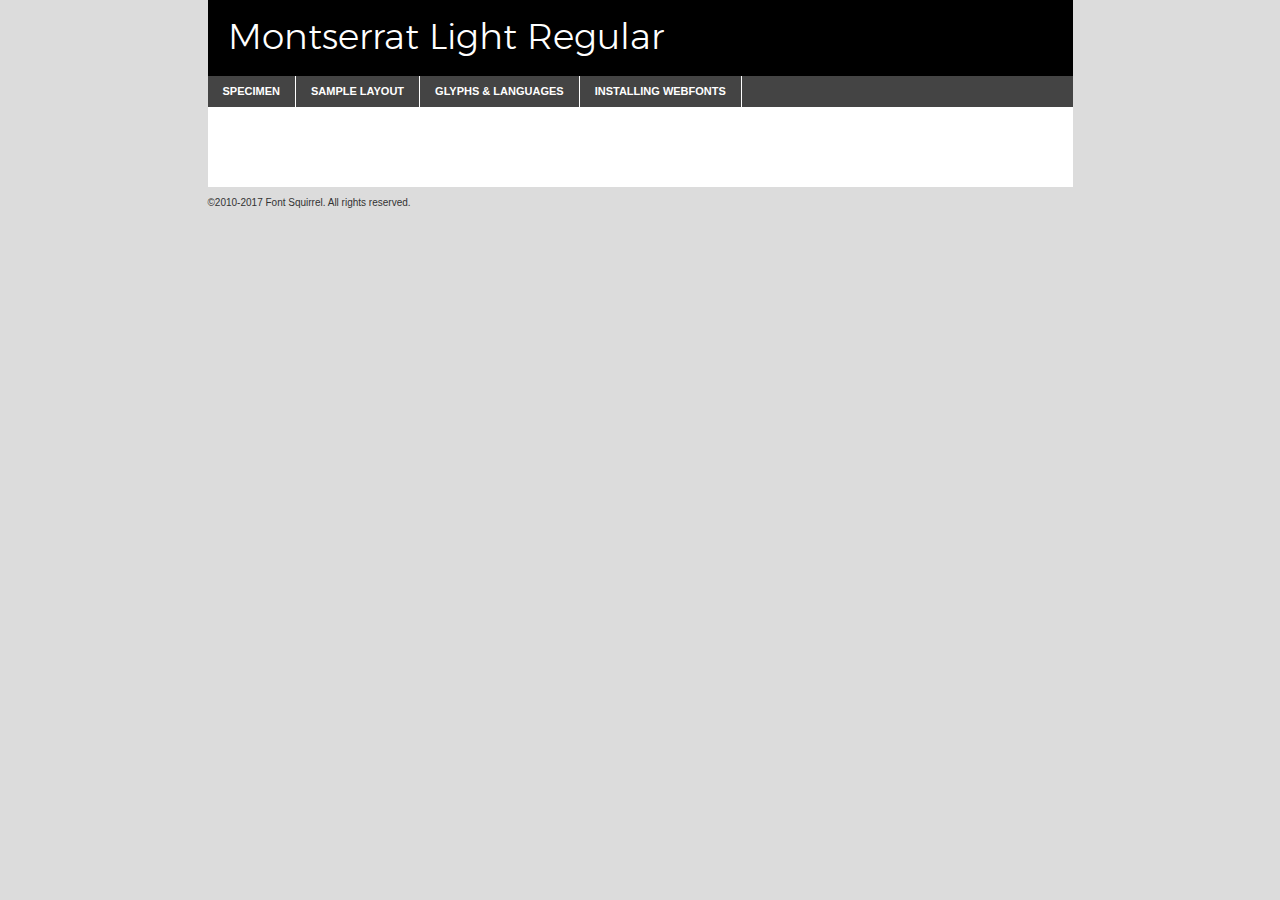
<file: fonts/montserrat-light/montserrat-light-demo.html>
<!DOCTYPE html PUBLIC "-//W3C//DTD XHTML 1.0 Transitional//EN"
	"http://www.w3.org/TR/xhtml1/DTD/xhtml1-transitional.dtd">

<html xmlns="http://www.w3.org/1999/xhtml" xml:lang="en" lang="en">
<head>
	<meta http-equiv="Content-Type" content="text/html; charset=utf-8" />
	<script src="http://ajax.googleapis.com/ajax/libs/jquery/1.7.2/jquery.min.js" type="text/javascript" charset="utf-8"></script>
	<script type="text/javascript">
	(function($){$.fn.easyTabs=function(option){var param=jQuery.extend({fadeSpeed:"fast",defaultContent:1,activeClass:'active'},option);$(this).each(function(){var thisId="#"+this.id;if(param.defaultContent==''){param.defaultContent=1;}
	if(typeof param.defaultContent=="number")
	{var defaultTab=$(thisId+" .tabs li:eq("+(param.defaultContent-1)+") a").attr('href').substr(1);}else{var defaultTab=param.defaultContent;}
	$(thisId+" .tabs li a").each(function(){var tabToHide=$(this).attr('href').substr(1);$("#"+tabToHide).addClass('easytabs-tab-content');});hideAll();changeContent(defaultTab);function hideAll(){$(thisId+" .easytabs-tab-content").hide();}
	function changeContent(tabId){hideAll();$(thisId+" .tabs li").removeClass(param.activeClass);$(thisId+" .tabs li a[href=#"+tabId+"]").closest('li').addClass(param.activeClass);if(param.fadeSpeed!="none")
	{$(thisId+" #"+tabId).fadeIn(param.fadeSpeed);}else{$(thisId+" #"+tabId).show();}}
	$(thisId+" .tabs li").click(function(){var tabId=$(this).find('a').attr('href').substr(1);changeContent(tabId);return false;});});}})(jQuery);
	</script>
	<link rel="stylesheet" href="specimen_files/specimen_stylesheet.css" type="text/css" charset="utf-8" />
	<link rel="stylesheet" href="stylesheet.css" type="text/css" charset="utf-8" />

	<style type="text/css">
					body{
				font-family: 'montserratlight';
							}
		</style>

	<title>Montserrat Light Regular Specimen</title>
	
	
	<script type="text/javascript" charset="utf-8">
		$(document).ready(function() {
			$('#container').easyTabs({defaultContent:1});
		});
	</script>
</head>

<body>
<div id="container">
	<div id="header">
		Montserrat Light Regular	</div>
	<ul class="tabs">
		<li><a href="#specimen">Specimen</a></li>
		<li><a href="#layout">Sample Layout</a></li>
				<li><a href="#glyphs">Glyphs &amp; Languages</a></li>
		<li><a href="#installing">Installing Webfonts</a></li>
		
	</ul>
	
	<div id="main_content">

		
			<div id="specimen">
		
				<div class="section">
					<div class="grid12 firstcol">
						<div class="huge">AaBb</div>
					</div>
				</div>
		
				<div class="section">
					<div class="glyph_range">A&#x200B;B&#x200b;C&#x200b;D&#x200b;E&#x200b;F&#x200b;G&#x200b;H&#x200b;I&#x200b;J&#x200b;K&#x200b;L&#x200b;M&#x200b;N&#x200b;O&#x200b;P&#x200b;Q&#x200b;R&#x200b;S&#x200b;T&#x200b;U&#x200b;V&#x200b;W&#x200b;X&#x200b;Y&#x200b;Z&#x200b;a&#x200b;b&#x200b;c&#x200b;d&#x200b;e&#x200b;f&#x200b;g&#x200b;h&#x200b;i&#x200b;j&#x200b;k&#x200b;l&#x200b;m&#x200b;n&#x200b;o&#x200b;p&#x200b;q&#x200b;r&#x200b;s&#x200b;t&#x200b;u&#x200b;v&#x200b;w&#x200b;x&#x200b;y&#x200b;z&#x200b;1&#x200b;2&#x200b;3&#x200b;4&#x200b;5&#x200b;6&#x200b;7&#x200b;8&#x200b;9&#x200b;0&#x200b;&amp;&#x200b;.&#x200b;,&#x200b;?&#x200b;!&#x200b;&#64;&#x200b;(&#x200b;)&#x200b;#&#x200b;$&#x200b;%&#x200b;*&#x200b;+&#x200b;-&#x200b;=&#x200b;:&#x200b;;</div>
				</div>
				<div class="section">
					<div class="grid12 firstcol">
						<table class="sample_table">
							<tr><td>10</td><td class="size10">abcdefghijklmnopqrstuvwxyzABCDEFGHIJKLMNOPQRSTUVWXYZ0123456789abcdefghijklmnopqrstuvwxyzABCDEFGHIJKLMNOPQRSTUVWXYZ0123456789abcdefghijklmnopqrstuvwxyzABCDEFGHIJKLMNOPQRSTUVWXYZ</td></tr>
							<tr><td>11</td><td class="size11">abcdefghijklmnopqrstuvwxyzABCDEFGHIJKLMNOPQRSTUVWXYZ0123456789abcdefghijklmnopqrstuvwxyzABCDEFGHIJKLMNOPQRSTUVWXYZ0123456789abcdefghijklmnopqrstuvwxyzABCDEFGHIJKLMNOPQRSTUVWXYZ</td></tr>
							<tr><td>12</td><td class="size12">abcdefghijklmnopqrstuvwxyzABCDEFGHIJKLMNOPQRSTUVWXYZ0123456789abcdefghijklmnopqrstuvwxyzABCDEFGHIJKLMNOPQRSTUVWXYZ0123456789abcdefghijklmnopqrstuvwxyzABCDEFGHIJKLMNOPQRSTUVWXYZ</td></tr>
							<tr><td>13</td><td class="size13">abcdefghijklmnopqrstuvwxyzABCDEFGHIJKLMNOPQRSTUVWXYZ0123456789abcdefghijklmnopqrstuvwxyzABCDEFGHIJKLMNOPQRSTUVWXYZ0123456789abcdefghijklmnopqrstuvwxyzABCDEFGHIJKLMNOPQRSTUVWXYZ</td></tr>
							<tr><td>14</td><td class="size14">abcdefghijklmnopqrstuvwxyzABCDEFGHIJKLMNOPQRSTUVWXYZ0123456789abcdefghijklmnopqrstuvwxyzABCDEFGHIJKLMNOPQRSTUVWXYZ0123456789abcdefghijklmnopqrstuvwxyzABCDEFGHIJKLMNOPQRSTUVWXYZ</td></tr>
							<tr><td>16</td><td class="size16">abcdefghijklmnopqrstuvwxyzABCDEFGHIJKLMNOPQRSTUVWXYZ0123456789abcdefghijklmnopqrstuvwxyzABCDEFGHIJKLMNOPQRSTUVWXYZ</td></tr>
							<tr><td>18</td><td class="size18">abcdefghijklmnopqrstuvwxyzABCDEFGHIJKLMNOPQRSTUVWXYZ0123456789abcdefghijklmnopqrstuvwxyzABCDEFGHIJKLMNOPQRSTUVWXYZ</td></tr>
							<tr><td>20</td><td class="size20">abcdefghijklmnopqrstuvwxyzABCDEFGHIJKLMNOPQRSTUVWXYZ0123456789abcdefghijklmnopqrstuvwxyzABCDEFGHIJKLMNOPQRSTUVWXYZ</td></tr>
							<tr><td>24</td><td class="size24">abcdefghijklmnopqrstuvwxyzABCDEFGHIJKLMNOPQRSTUVWXYZ0123456789abcdefghijklmnopqrstuvwxyzABCDEFGHIJKLMNOPQRSTUVWXYZ</td></tr>
							<tr><td>30</td><td class="size30">abcdefghijklmnopqrstuvwxyzABCDEFGHIJKLMNOPQRSTUVWXYZ0123456789abcdefghijklmnopqrstuvwxyzABCDEFGHIJKLMNOPQRSTUVWXYZ</td></tr>
							<tr><td>36</td><td class="size36">abcdefghijklmnopqrstuvwxyzABCDEFGHIJKLMNOPQRSTUVWXYZ0123456789abcdefghijklmnopqrstuvwxyzABCDEFGHIJKLMNOPQRSTUVWXYZ</td></tr>
							<tr><td>48</td><td class="size48">abcdefghijklmnopqrstuvwxyzABCDEFGHIJKLMNOPQRSTUVWXYZ0123456789abcdefghijklmnopqrstuvwxyzABCDEFGHIJKLMNOPQRSTUVWXYZ</td></tr>
							<tr><td>60</td><td class="size60">abcdefghijklmnopqrstuvwxyzABCDEFGHIJKLMNOPQRSTUVWXYZ0123456789abcdefghijklmnopqrstuvwxyzABCDEFGHIJKLMNOPQRSTUVWXYZ</td></tr>
							<tr><td>72</td><td class="size72">abcdefghijklmnopqrstuvwxyzABCDEFGHIJKLMNOPQRSTUVWXYZ0123456789abcdefghijklmnopqrstuvwxyzABCDEFGHIJKLMNOPQRSTUVWXYZ</td></tr>
							<tr><td>90</td><td class="size90">abcdefghijklmnopqrstuvwxyzABCDEFGHIJKLMNOPQRSTUVWXYZ0123456789abcdefghijklmnopqrstuvwxyzABCDEFGHIJKLMNOPQRSTUVWXYZ</td></tr>
						</table>
				
					</div>
			
				</div>
		
		
		
								<div class="section" id="bodycomparison">


										<div id="xheight">
				<div class="fontbody">&#x25FC;&#x25FC;&#x25FC;&#x25FC;&#x25FC;&#x25FC;&#x25FC;&#x25FC;&#x25FC;&#x25FC;&#x25FC;&#x25FC;&#x25FC;&#x25FC;&#x25FC;&#x25FC;&#x25FC;&#x25FC;&#x25FC;&#x25FC;&#x25FC;&#x25FC;&#x25FC;&#x25FC;&#x25FC;&#x25FC;&#x25FC;&#x25FC;&#x25FC;&#x25FC;&#x25FC;&#x25FC;&#x25FC;&#x25FC;&#x25FC;&#x25FC;&#x25FC;&#x25FC;&#x25FC;&#x25FC;&#x25FC;&#x25FC;&#x25FC;&#x25FC;&#x25FC;&#x25FC;&#x25FC;&#x25FC;&#x25FC;&#x25FC;&#x25FC;&#x25FC;&#x25FC;&#x25FC;&#x25FC;&#x25FC;&#x25FC;&#x25FC;&#x25FC;&#x25FC;&#x25FC;&#x25FC;&#x25FC;&#x25FC;&#x25FC;&#x25FC;&#x25FC;&#x25FC;&#x25FC;&#x25FC;&#x25FC;&#x25FC;&#x25FC;&#x25FC;&#x25FC;&#x25FC;&#x25FC;&#x25FC;&#x25FC;&#x25FC;&#x25FC;&#x25FC;&#x25FC;&#x25FC;&#x25FC;&#x25FC;&#x25FC;&#x25FC;&#x25FC;&#x25FC;&#x25FC;&#x25FC;&#x25FC;&#x25FC;&#x25FC;&#x25FC;&#x25FC;&#x25FC;&#x25FC;body</div><div class="arialbody">body</div><div class="verdanabody">body</div><div class="georgiabody">body</div></div>
										<div class="fontbody" style="z-index:1">
											body<span>Montserrat Light Regular</span>
										</div>
										<div class="arialbody" style="z-index:1">
											body<span>Arial</span>
										</div>
										<div class="verdanabody" style="z-index:1">
											body<span>Verdana</span>
										</div>
										<div class="georgiabody" style="z-index:1">
											body<span>Georgia</span>
										</div>



								</div>
		
		
				<div class="section psample psample_row1" id="">
					
					<div class="grid2 firstcol">
						<p class="size10"><span>10.</span>Aenean lacinia bibendum nulla sed consectetur. Fusce dapibus, tellus ac cursus commodo, tortor mauris condimentum nibh, ut fermentum massa justo sit amet risus. Nullam id dolor id nibh ultricies vehicula ut id elit. Cum sociis natoque penatibus et magnis dis parturient montes, nascetur ridiculus mus. Nulla vitae elit libero, a pharetra augue.</p>
			
					</div>
					<div class="grid3">
						<p class="size11"><span>11.</span>Aenean lacinia bibendum nulla sed consectetur. Fusce dapibus, tellus ac cursus commodo, tortor mauris condimentum nibh, ut fermentum massa justo sit amet risus. Nullam id dolor id nibh ultricies vehicula ut id elit. Cum sociis natoque penatibus et magnis dis parturient montes, nascetur ridiculus mus. Nulla vitae elit libero, a pharetra augue.</p>
			
					</div>
					<div class="grid3">
						<p class="size12"><span>12.</span>Aenean lacinia bibendum nulla sed consectetur. Fusce dapibus, tellus ac cursus commodo, tortor mauris condimentum nibh, ut fermentum massa justo sit amet risus. Nullam id dolor id nibh ultricies vehicula ut id elit. Cum sociis natoque penatibus et magnis dis parturient montes, nascetur ridiculus mus. Nulla vitae elit libero, a pharetra augue.</p>
			
					</div>
					<div class="grid4">
						<p class="size13"><span>13.</span>Aenean lacinia bibendum nulla sed consectetur. Fusce dapibus, tellus ac cursus commodo, tortor mauris condimentum nibh, ut fermentum massa justo sit amet risus. Nullam id dolor id nibh ultricies vehicula ut id elit. Cum sociis natoque penatibus et magnis dis parturient montes, nascetur ridiculus mus. Nulla vitae elit libero, a pharetra augue.</p>
			
					</div>
					<div class="white_blend"></div>
					
				</div>
				<div class="section psample psample_row2" id="">
					<div class="grid3 firstcol">
						<p class="size14"><span>14.</span>Aenean lacinia bibendum nulla sed consectetur. Fusce dapibus, tellus ac cursus commodo, tortor mauris condimentum nibh, ut fermentum massa justo sit amet risus. Nullam id dolor id nibh ultricies vehicula ut id elit. Cum sociis natoque penatibus et magnis dis parturient montes, nascetur ridiculus mus. Nulla vitae elit libero, a pharetra augue.</p>
			
					</div>
					<div class="grid4">
						<p class="size16"><span>16.</span>Aenean lacinia bibendum nulla sed consectetur. Fusce dapibus, tellus ac cursus commodo, tortor mauris condimentum nibh, ut fermentum massa justo sit amet risus. Nullam id dolor id nibh ultricies vehicula ut id elit. Cum sociis natoque penatibus et magnis dis parturient montes, nascetur ridiculus mus. Nulla vitae elit libero, a pharetra augue.</p>
			
					</div>
					<div class="grid5">
						<p class="size18"><span>18.</span>Aenean lacinia bibendum nulla sed consectetur. Fusce dapibus, tellus ac cursus commodo, tortor mauris condimentum nibh, ut fermentum massa justo sit amet risus. Nullam id dolor id nibh ultricies vehicula ut id elit. Cum sociis natoque penatibus et magnis dis parturient montes, nascetur ridiculus mus. Nulla vitae elit libero, a pharetra augue.</p>
			
					</div>

					<div class="white_blend"></div>

				</div>
				
				<div class="section psample psample_row3" id="">
					<div class="grid5 firstcol">
						<p class="size20"><span>20.</span>Aenean lacinia bibendum nulla sed consectetur. Fusce dapibus, tellus ac cursus commodo, tortor mauris condimentum nibh, ut fermentum massa justo sit amet risus. Nullam id dolor id nibh ultricies vehicula ut id elit. Cum sociis natoque penatibus et magnis dis parturient montes, nascetur ridiculus mus. Nulla vitae elit libero, a pharetra augue.</p>
					</div>
					<div class="grid7">
						<p class="size24"><span>24.</span>Aenean lacinia bibendum nulla sed consectetur. Fusce dapibus, tellus ac cursus commodo, tortor mauris condimentum nibh, ut fermentum massa justo sit amet risus. Nullam id dolor id nibh ultricies vehicula ut id elit. Cum sociis natoque penatibus et magnis dis parturient montes, nascetur ridiculus mus. Nulla vitae elit libero, a pharetra augue.</p>
					</div>
					
					<div class="white_blend"></div>
					
				</div>
				
				<div class="section psample psample_row4" id="">
					<div class="grid12 firstcol">
						<p class="size30"><span>30.</span>Aenean lacinia bibendum nulla sed consectetur. Fusce dapibus, tellus ac cursus commodo, tortor mauris condimentum nibh, ut fermentum massa justo sit amet risus. Nullam id dolor id nibh ultricies vehicula ut id elit. Cum sociis natoque penatibus et magnis dis parturient montes, nascetur ridiculus mus. Nulla vitae elit libero, a pharetra augue.</p>
					</div>
					<div class="white_blend"></div>
					
				</div>
				
				
				
				<div class="section psample psample_row1 fullreverse">
					<div class="grid2 firstcol">
						<p class="size10"><span>10.</span>Aenean lacinia bibendum nulla sed consectetur. Fusce dapibus, tellus ac cursus commodo, tortor mauris condimentum nibh, ut fermentum massa justo sit amet risus. Nullam id dolor id nibh ultricies vehicula ut id elit. Cum sociis natoque penatibus et magnis dis parturient montes, nascetur ridiculus mus. Nulla vitae elit libero, a pharetra augue.</p>
			
					</div>
					<div class="grid3">
						<p class="size11"><span>11.</span>Aenean lacinia bibendum nulla sed consectetur. Fusce dapibus, tellus ac cursus commodo, tortor mauris condimentum nibh, ut fermentum massa justo sit amet risus. Nullam id dolor id nibh ultricies vehicula ut id elit. Cum sociis natoque penatibus et magnis dis parturient montes, nascetur ridiculus mus. Nulla vitae elit libero, a pharetra augue.</p>
			
					</div>
					<div class="grid3">
						<p class="size12"><span>12.</span>Aenean lacinia bibendum nulla sed consectetur. Fusce dapibus, tellus ac cursus commodo, tortor mauris condimentum nibh, ut fermentum massa justo sit amet risus. Nullam id dolor id nibh ultricies vehicula ut id elit. Cum sociis natoque penatibus et magnis dis parturient montes, nascetur ridiculus mus. Nulla vitae elit libero, a pharetra augue.</p>
			
					</div>
					<div class="grid4">
						<p class="size13"><span>13.</span>Aenean lacinia bibendum nulla sed consectetur. Fusce dapibus, tellus ac cursus commodo, tortor mauris condimentum nibh, ut fermentum massa justo sit amet risus. Nullam id dolor id nibh ultricies vehicula ut id elit. Cum sociis natoque penatibus et magnis dis parturient montes, nascetur ridiculus mus. Nulla vitae elit libero, a pharetra augue.</p>
			
					</div>
					<div class="black_blend"></div>
					
				</div>
				
				<div class="section psample psample_row2 fullreverse">
					<div class="grid3 firstcol">
						<p class="size14"><span>14.</span>Aenean lacinia bibendum nulla sed consectetur. Fusce dapibus, tellus ac cursus commodo, tortor mauris condimentum nibh, ut fermentum massa justo sit amet risus. Nullam id dolor id nibh ultricies vehicula ut id elit. Cum sociis natoque penatibus et magnis dis parturient montes, nascetur ridiculus mus. Nulla vitae elit libero, a pharetra augue.</p>
			
					</div>
					<div class="grid4">
						<p class="size16"><span>16.</span>Aenean lacinia bibendum nulla sed consectetur. Fusce dapibus, tellus ac cursus commodo, tortor mauris condimentum nibh, ut fermentum massa justo sit amet risus. Nullam id dolor id nibh ultricies vehicula ut id elit. Cum sociis natoque penatibus et magnis dis parturient montes, nascetur ridiculus mus. Nulla vitae elit libero, a pharetra augue.</p>
			
					</div>
					<div class="grid5">
						<p class="size18"><span>18.</span>Aenean lacinia bibendum nulla sed consectetur. Fusce dapibus, tellus ac cursus commodo, tortor mauris condimentum nibh, ut fermentum massa justo sit amet risus. Nullam id dolor id nibh ultricies vehicula ut id elit. Cum sociis natoque penatibus et magnis dis parturient montes, nascetur ridiculus mus. Nulla vitae elit libero, a pharetra augue.</p>
			
					</div>
					<div class="black_blend"></div>

				</div>
				
				<div class="section psample fullreverse psample_row3" id="">
					<div class="grid5 firstcol">
						<p class="size20"><span>20.</span>Aenean lacinia bibendum nulla sed consectetur. Fusce dapibus, tellus ac cursus commodo, tortor mauris condimentum nibh, ut fermentum massa justo sit amet risus. Nullam id dolor id nibh ultricies vehicula ut id elit. Cum sociis natoque penatibus et magnis dis parturient montes, nascetur ridiculus mus. Nulla vitae elit libero, a pharetra augue.</p>
					</div>
					<div class="grid7">
						<p class="size24"><span>24.</span>Aenean lacinia bibendum nulla sed consectetur. Fusce dapibus, tellus ac cursus commodo, tortor mauris condimentum nibh, ut fermentum massa justo sit amet risus. Nullam id dolor id nibh ultricies vehicula ut id elit. Cum sociis natoque penatibus et magnis dis parturient montes, nascetur ridiculus mus. Nulla vitae elit libero, a pharetra augue.</p>
					</div>
					
					<div class="black_blend"></div>
					
				</div>
				
				<div class="section psample fullreverse psample_row4" id="" style="border-bottom: 20px #000 solid;">
					<div class="grid12 firstcol">
						<p class="size30"><span>30.</span>Aenean lacinia bibendum nulla sed consectetur. Fusce dapibus, tellus ac cursus commodo, tortor mauris condimentum nibh, ut fermentum massa justo sit amet risus. Nullam id dolor id nibh ultricies vehicula ut id elit. Cum sociis natoque penatibus et magnis dis parturient montes, nascetur ridiculus mus. Nulla vitae elit libero, a pharetra augue.</p>
					</div>
					<div class="black_blend"></div>
					
				</div>
				
				
				
				
			</div>
			
			<div id="layout">
				
				<div class="section">
					
					<div class="grid12 firstcol">
						<h1>Lorem Ipsum Dolor</h1>
						<h2>Etiam porta sem malesuada magna mollis euismod</h2>
						
						<p class="byline">By <a href="#link">Aenean Lacinia</a></p>
					</div>
				</div>
				<div class="section">
					<div class="grid8 firstcol">
						<p class="large">Donec sed odio dui. Morbi leo risus, porta ac consectetur ac, vestibulum at eros. Fusce dapibus, tellus ac cursus commodo, tortor mauris condimentum nibh, ut fermentum massa justo sit amet risus. </p>

						
						<h3>Pellentesque ornare sem</h3>

						<p>Maecenas sed diam eget risus varius blandit sit amet non magna. Maecenas faucibus mollis interdum. Donec ullamcorper nulla non metus auctor fringilla. Nullam id dolor id nibh ultricies vehicula ut id elit. Nullam id dolor id nibh ultricies vehicula ut id elit. </p>

						<p>Aenean eu leo quam. Pellentesque ornare sem lacinia quam venenatis vestibulum. Lorem ipsum dolor sit amet, consectetur adipiscing elit. Cum sociis natoque penatibus et magnis dis parturient montes, nascetur ridiculus mus. </p>

						<p>Nulla vitae elit libero, a pharetra augue. Praesent commodo cursus magna, vel scelerisque nisl consectetur et. Aenean lacinia bibendum nulla sed consectetur. </p>

						<p>Nullam quis risus eget urna mollis ornare vel eu leo. Nullam quis risus eget urna mollis ornare vel eu leo. Maecenas sed diam eget risus varius blandit sit amet non magna. Donec ullamcorper nulla non metus auctor fringilla. </p>

						<h3>Cras mattis consectetur</h3>

						<p>Aenean eu leo quam. Pellentesque ornare sem lacinia quam venenatis vestibulum. Aenean lacinia bibendum nulla sed consectetur. Integer posuere erat a ante venenatis dapibus posuere velit aliquet. Cras mattis consectetur purus sit amet fermentum. </p>

						<p>Nullam id dolor id nibh ultricies vehicula ut id elit. Nullam quis risus eget urna mollis ornare vel eu leo. Cras mattis consectetur purus sit amet fermentum.</p>
					</div>
					
					<div class="grid4 sidebar">
						
						<div class="box reverse">
							<p class="last">Nullam quis risus eget urna mollis ornare vel eu leo. Donec ullamcorper nulla non metus auctor fringilla. Cras mattis consectetur purus sit amet fermentum. Sed posuere consectetur est at lobortis. Lorem ipsum dolor sit amet, consectetur adipiscing elit. </p>
						</div>
						
						<p class="caption">Maecenas sed diam eget risus varius.</p>

						<p>Vestibulum id ligula porta felis euismod semper. Integer posuere erat a ante venenatis dapibus posuere velit aliquet. Vestibulum id ligula porta felis euismod semper. Sed posuere consectetur est at lobortis. Maecenas sed diam eget risus varius blandit sit amet non magna. Fusce dapibus, tellus ac cursus commodo, tortor mauris condimentum nibh, ut fermentum massa justo sit amet risus. </p>

					

						<p>Duis mollis, est non commodo luctus, nisi erat porttitor ligula, eget lacinia odio sem nec elit. Aenean lacinia bibendum nulla sed consectetur. Vivamus sagittis lacus vel augue laoreet rutrum faucibus dolor auctor. Aenean lacinia bibendum nulla sed consectetur. Nullam quis risus eget urna mollis ornare vel eu leo. </p>

						<p>Praesent commodo cursus magna, vel scelerisque nisl consectetur et. Donec ullamcorper nulla non metus auctor fringilla. Maecenas faucibus mollis interdum. Fusce dapibus, tellus ac cursus commodo, tortor mauris condimentum nibh, ut fermentum massa justo sit amet risus. </p>

					</div>
				</div>
				
			</div>


			



		<div id="glyphs">
			<div class="section">
				<div class="grid12 firstcol">
			
				<h1>Language Support</h1>
				<p>The subset of Montserrat Light Regular in this kit supports the following languages:<br />
			
					Albanian, Basque, Breton, Chamorro, Danish, Dutch, English, Faroese, Finnish, French, Frisian, Galician, German, Icelandic, Italian, Malagasy, Norwegian, Portuguese, Spanish, Alsatian, Aragonese, Arapaho, Arrernte, Asturian, Aymara, Bislama, Cebuano, Corsican, Fijian, French_creole, Genoese, Gilbertese, Greenlandic, Haitian_creole, Hiligaynon, Hmong, Hopi, Ibanag, Iloko_ilokano, Indonesian, Interglossa_glosa, Interlingua, Irish_gaelic, Jerriais, Lojban, Lombard, Luxembourgeois, Manx, Mohawk, Norfolk_pitcairnese, Occitan, Oromo, Pangasinan, Papiamento, Piedmontese, Potawatomi, Rhaeto-romance, Romansh, Rotokas, Sami_lule, Samoan, Sardinian, Scots_gaelic, Seychelles_creole, Shona, Sicilian, Somali, Southern_ndebele, Swahili, Swati_swazi, Tagalog_filipino_pilipino, Tetum, Tok_pisin, Uyghur_latinized, Volapuk, Walloon, Warlpiri, Xhosa, Yapese, Zulu, Latinbasic, Ubasic, Demo				</p>
				<h1>Glyph Chart</h1>
				<p>The subset of Montserrat Light Regular in this kit includes all the glyphs listed below. Unicode entities are included above each glyph to help you insert individual characters into your layout.</p>
				<div id="glyph_chart">
			
																														 <div><p>&amp;#13;</p>&#13;</div>
																				 <div><p>&amp;#32;</p>&#32;</div>
																				 <div><p>&amp;#33;</p>&#33;</div>
																				 <div><p>&amp;#34;</p>&#34;</div>
																				 <div><p>&amp;#35;</p>&#35;</div>
																				 <div><p>&amp;#36;</p>&#36;</div>
																				 <div><p>&amp;#37;</p>&#37;</div>
																				 <div><p>&amp;#38;</p>&#38;</div>
																				 <div><p>&amp;#39;</p>&#39;</div>
																				 <div><p>&amp;#40;</p>&#40;</div>
																				 <div><p>&amp;#41;</p>&#41;</div>
																				 <div><p>&amp;#42;</p>&#42;</div>
																				 <div><p>&amp;#43;</p>&#43;</div>
																				 <div><p>&amp;#44;</p>&#44;</div>
																				 <div><p>&amp;#45;</p>&#45;</div>
																				 <div><p>&amp;#46;</p>&#46;</div>
																				 <div><p>&amp;#47;</p>&#47;</div>
																				 <div><p>&amp;#48;</p>&#48;</div>
																				 <div><p>&amp;#49;</p>&#49;</div>
																				 <div><p>&amp;#50;</p>&#50;</div>
																				 <div><p>&amp;#51;</p>&#51;</div>
																				 <div><p>&amp;#52;</p>&#52;</div>
																				 <div><p>&amp;#53;</p>&#53;</div>
																				 <div><p>&amp;#54;</p>&#54;</div>
																				 <div><p>&amp;#55;</p>&#55;</div>
																				 <div><p>&amp;#56;</p>&#56;</div>
																				 <div><p>&amp;#57;</p>&#57;</div>
																				 <div><p>&amp;#58;</p>&#58;</div>
																				 <div><p>&amp;#59;</p>&#59;</div>
																				 <div><p>&amp;#60;</p>&#60;</div>
																				 <div><p>&amp;#61;</p>&#61;</div>
																				 <div><p>&amp;#62;</p>&#62;</div>
																				 <div><p>&amp;#63;</p>&#63;</div>
																				 <div><p>&amp;#64;</p>&#64;</div>
																				 <div><p>&amp;#65;</p>&#65;</div>
																				 <div><p>&amp;#66;</p>&#66;</div>
																				 <div><p>&amp;#67;</p>&#67;</div>
																				 <div><p>&amp;#68;</p>&#68;</div>
																				 <div><p>&amp;#69;</p>&#69;</div>
																				 <div><p>&amp;#70;</p>&#70;</div>
																				 <div><p>&amp;#71;</p>&#71;</div>
																				 <div><p>&amp;#72;</p>&#72;</div>
																				 <div><p>&amp;#73;</p>&#73;</div>
																				 <div><p>&amp;#74;</p>&#74;</div>
																				 <div><p>&amp;#75;</p>&#75;</div>
																				 <div><p>&amp;#76;</p>&#76;</div>
																				 <div><p>&amp;#77;</p>&#77;</div>
																				 <div><p>&amp;#78;</p>&#78;</div>
																				 <div><p>&amp;#79;</p>&#79;</div>
																				 <div><p>&amp;#80;</p>&#80;</div>
																				 <div><p>&amp;#81;</p>&#81;</div>
																				 <div><p>&amp;#82;</p>&#82;</div>
																				 <div><p>&amp;#83;</p>&#83;</div>
																				 <div><p>&amp;#84;</p>&#84;</div>
																				 <div><p>&amp;#85;</p>&#85;</div>
																				 <div><p>&amp;#86;</p>&#86;</div>
																				 <div><p>&amp;#87;</p>&#87;</div>
																				 <div><p>&amp;#88;</p>&#88;</div>
																				 <div><p>&amp;#89;</p>&#89;</div>
																				 <div><p>&amp;#90;</p>&#90;</div>
																				 <div><p>&amp;#91;</p>&#91;</div>
																				 <div><p>&amp;#92;</p>&#92;</div>
																				 <div><p>&amp;#93;</p>&#93;</div>
																				 <div><p>&amp;#94;</p>&#94;</div>
																				 <div><p>&amp;#95;</p>&#95;</div>
																				 <div><p>&amp;#96;</p>&#96;</div>
																				 <div><p>&amp;#97;</p>&#97;</div>
																				 <div><p>&amp;#98;</p>&#98;</div>
																				 <div><p>&amp;#99;</p>&#99;</div>
																				 <div><p>&amp;#100;</p>&#100;</div>
																				 <div><p>&amp;#101;</p>&#101;</div>
																				 <div><p>&amp;#102;</p>&#102;</div>
																				 <div><p>&amp;#103;</p>&#103;</div>
																				 <div><p>&amp;#104;</p>&#104;</div>
																				 <div><p>&amp;#105;</p>&#105;</div>
																				 <div><p>&amp;#106;</p>&#106;</div>
																				 <div><p>&amp;#107;</p>&#107;</div>
																				 <div><p>&amp;#108;</p>&#108;</div>
																				 <div><p>&amp;#109;</p>&#109;</div>
																				 <div><p>&amp;#110;</p>&#110;</div>
																				 <div><p>&amp;#111;</p>&#111;</div>
																				 <div><p>&amp;#112;</p>&#112;</div>
																				 <div><p>&amp;#113;</p>&#113;</div>
																				 <div><p>&amp;#114;</p>&#114;</div>
																				 <div><p>&amp;#115;</p>&#115;</div>
																				 <div><p>&amp;#116;</p>&#116;</div>
																				 <div><p>&amp;#117;</p>&#117;</div>
																				 <div><p>&amp;#118;</p>&#118;</div>
																				 <div><p>&amp;#119;</p>&#119;</div>
																				 <div><p>&amp;#120;</p>&#120;</div>
																				 <div><p>&amp;#121;</p>&#121;</div>
																				 <div><p>&amp;#122;</p>&#122;</div>
																				 <div><p>&amp;#123;</p>&#123;</div>
																				 <div><p>&amp;#124;</p>&#124;</div>
																				 <div><p>&amp;#125;</p>&#125;</div>
																				 <div><p>&amp;#126;</p>&#126;</div>
																				 <div><p>&amp;#160;</p>&#160;</div>
																				 <div><p>&amp;#161;</p>&#161;</div>
																				 <div><p>&amp;#162;</p>&#162;</div>
																				 <div><p>&amp;#163;</p>&#163;</div>
																				 <div><p>&amp;#164;</p>&#164;</div>
																				 <div><p>&amp;#165;</p>&#165;</div>
																				 <div><p>&amp;#166;</p>&#166;</div>
																				 <div><p>&amp;#167;</p>&#167;</div>
																				 <div><p>&amp;#168;</p>&#168;</div>
																				 <div><p>&amp;#169;</p>&#169;</div>
																				 <div><p>&amp;#170;</p>&#170;</div>
																				 <div><p>&amp;#171;</p>&#171;</div>
																				 <div><p>&amp;#172;</p>&#172;</div>
																				 <div><p>&amp;#173;</p>&#173;</div>
																				 <div><p>&amp;#174;</p>&#174;</div>
																				 <div><p>&amp;#175;</p>&#175;</div>
																				 <div><p>&amp;#176;</p>&#176;</div>
																				 <div><p>&amp;#177;</p>&#177;</div>
																				 <div><p>&amp;#178;</p>&#178;</div>
																				 <div><p>&amp;#179;</p>&#179;</div>
																				 <div><p>&amp;#180;</p>&#180;</div>
																				 <div><p>&amp;#181;</p>&#181;</div>
																				 <div><p>&amp;#182;</p>&#182;</div>
																				 <div><p>&amp;#183;</p>&#183;</div>
																				 <div><p>&amp;#184;</p>&#184;</div>
																				 <div><p>&amp;#185;</p>&#185;</div>
																				 <div><p>&amp;#186;</p>&#186;</div>
																				 <div><p>&amp;#187;</p>&#187;</div>
																				 <div><p>&amp;#188;</p>&#188;</div>
																				 <div><p>&amp;#189;</p>&#189;</div>
																				 <div><p>&amp;#190;</p>&#190;</div>
																				 <div><p>&amp;#191;</p>&#191;</div>
																				 <div><p>&amp;#192;</p>&#192;</div>
																				 <div><p>&amp;#193;</p>&#193;</div>
																				 <div><p>&amp;#194;</p>&#194;</div>
																				 <div><p>&amp;#195;</p>&#195;</div>
																				 <div><p>&amp;#196;</p>&#196;</div>
																				 <div><p>&amp;#197;</p>&#197;</div>
																				 <div><p>&amp;#198;</p>&#198;</div>
																				 <div><p>&amp;#199;</p>&#199;</div>
																				 <div><p>&amp;#200;</p>&#200;</div>
																				 <div><p>&amp;#201;</p>&#201;</div>
																				 <div><p>&amp;#202;</p>&#202;</div>
																				 <div><p>&amp;#203;</p>&#203;</div>
																				 <div><p>&amp;#204;</p>&#204;</div>
																				 <div><p>&amp;#205;</p>&#205;</div>
																				 <div><p>&amp;#206;</p>&#206;</div>
																				 <div><p>&amp;#207;</p>&#207;</div>
																				 <div><p>&amp;#208;</p>&#208;</div>
																				 <div><p>&amp;#209;</p>&#209;</div>
																				 <div><p>&amp;#210;</p>&#210;</div>
																				 <div><p>&amp;#211;</p>&#211;</div>
																				 <div><p>&amp;#212;</p>&#212;</div>
																				 <div><p>&amp;#213;</p>&#213;</div>
																				 <div><p>&amp;#214;</p>&#214;</div>
																				 <div><p>&amp;#215;</p>&#215;</div>
																				 <div><p>&amp;#216;</p>&#216;</div>
																				 <div><p>&amp;#217;</p>&#217;</div>
																				 <div><p>&amp;#218;</p>&#218;</div>
																				 <div><p>&amp;#219;</p>&#219;</div>
																				 <div><p>&amp;#220;</p>&#220;</div>
																				 <div><p>&amp;#221;</p>&#221;</div>
																				 <div><p>&amp;#222;</p>&#222;</div>
																				 <div><p>&amp;#223;</p>&#223;</div>
																				 <div><p>&amp;#224;</p>&#224;</div>
																				 <div><p>&amp;#225;</p>&#225;</div>
																				 <div><p>&amp;#226;</p>&#226;</div>
																				 <div><p>&amp;#227;</p>&#227;</div>
																				 <div><p>&amp;#228;</p>&#228;</div>
																				 <div><p>&amp;#229;</p>&#229;</div>
																				 <div><p>&amp;#230;</p>&#230;</div>
																				 <div><p>&amp;#231;</p>&#231;</div>
																				 <div><p>&amp;#232;</p>&#232;</div>
																				 <div><p>&amp;#233;</p>&#233;</div>
																				 <div><p>&amp;#234;</p>&#234;</div>
																				 <div><p>&amp;#235;</p>&#235;</div>
																				 <div><p>&amp;#236;</p>&#236;</div>
																				 <div><p>&amp;#237;</p>&#237;</div>
																				 <div><p>&amp;#238;</p>&#238;</div>
																				 <div><p>&amp;#239;</p>&#239;</div>
																				 <div><p>&amp;#240;</p>&#240;</div>
																				 <div><p>&amp;#241;</p>&#241;</div>
																				 <div><p>&amp;#242;</p>&#242;</div>
																				 <div><p>&amp;#243;</p>&#243;</div>
																				 <div><p>&amp;#244;</p>&#244;</div>
																				 <div><p>&amp;#245;</p>&#245;</div>
																				 <div><p>&amp;#246;</p>&#246;</div>
																				 <div><p>&amp;#247;</p>&#247;</div>
																				 <div><p>&amp;#248;</p>&#248;</div>
																				 <div><p>&amp;#249;</p>&#249;</div>
																				 <div><p>&amp;#250;</p>&#250;</div>
																				 <div><p>&amp;#251;</p>&#251;</div>
																				 <div><p>&amp;#252;</p>&#252;</div>
																				 <div><p>&amp;#253;</p>&#253;</div>
																				 <div><p>&amp;#254;</p>&#254;</div>
																				 <div><p>&amp;#255;</p>&#255;</div>
																				 <div><p>&amp;#338;</p>&#338;</div>
																				 <div><p>&amp;#339;</p>&#339;</div>
																				 <div><p>&amp;#376;</p>&#376;</div>
																				 <div><p>&amp;#710;</p>&#710;</div>
																				 <div><p>&amp;#732;</p>&#732;</div>
																				 <div><p>&amp;#8192;</p>&#8192;</div>
																				 <div><p>&amp;#8193;</p>&#8193;</div>
																				 <div><p>&amp;#8194;</p>&#8194;</div>
																				 <div><p>&amp;#8195;</p>&#8195;</div>
																				 <div><p>&amp;#8196;</p>&#8196;</div>
																				 <div><p>&amp;#8197;</p>&#8197;</div>
																				 <div><p>&amp;#8198;</p>&#8198;</div>
																				 <div><p>&amp;#8199;</p>&#8199;</div>
																				 <div><p>&amp;#8200;</p>&#8200;</div>
																				 <div><p>&amp;#8201;</p>&#8201;</div>
																				 <div><p>&amp;#8202;</p>&#8202;</div>
																				 <div><p>&amp;#8208;</p>&#8208;</div>
																				 <div><p>&amp;#8209;</p>&#8209;</div>
																				 <div><p>&amp;#8210;</p>&#8210;</div>
																				 <div><p>&amp;#8211;</p>&#8211;</div>
																				 <div><p>&amp;#8212;</p>&#8212;</div>
																				 <div><p>&amp;#8216;</p>&#8216;</div>
																				 <div><p>&amp;#8217;</p>&#8217;</div>
																				 <div><p>&amp;#8218;</p>&#8218;</div>
																				 <div><p>&amp;#8220;</p>&#8220;</div>
																				 <div><p>&amp;#8221;</p>&#8221;</div>
																				 <div><p>&amp;#8222;</p>&#8222;</div>
																				 <div><p>&amp;#8226;</p>&#8226;</div>
																				 <div><p>&amp;#8230;</p>&#8230;</div>
																				 <div><p>&amp;#8239;</p>&#8239;</div>
																				 <div><p>&amp;#8249;</p>&#8249;</div>
																				 <div><p>&amp;#8250;</p>&#8250;</div>
																				 <div><p>&amp;#8287;</p>&#8287;</div>
																				 <div><p>&amp;#8364;</p>&#8364;</div>
																				 <div><p>&amp;#8482;</p>&#8482;</div>
																				 <div><p>&amp;#9724;</p>&#9724;</div>
																				 <div><p>&amp;#64257;</p>&#64257;</div>
																				 <div><p>&amp;#64258;</p>&#64258;</div>
																																						</div>	
				</div>
		
		
			</div>
		</div>
		
		
		<div id="specs">
			
		</div>
	
		<div id="installing">
			<div class="section">
				<div class="grid7 firstcol">
					<h1>Installing Webfonts</h1>
					
					<p>Webfonts are supported by all major browser platforms but not all in the same way. There are currently four different font formats that must be included in order to target all browsers. This includes TTF, WOFF, EOT and SVG.</p>
					
					<h2>1. Upload your webfonts</h2>
					<p>You must upload your webfont kit to your website. They should be in or near the same directory as your CSS files.</p>
					
					<h2>2. Include the webfont stylesheet</h2>
					<p>A special CSS @font-face declaration helps the various browsers select the appropriate font it needs without causing you a bunch of headaches. Learn more about this syntax by reading the <a href="https://www.fontspring.com/blog/further-hardening-of-the-bulletproof-syntax">Fontspring blog post</a> about it. The code for it is as follows:</p>


<code>
@font-face{ 
	font-family: 'MyWebFont';
	src: url('WebFont.eot');
	src: url('WebFont.eot?#iefix') format('embedded-opentype'),
	     url('WebFont.woff') format('woff'),
	     url('WebFont.ttf') format('truetype'),
	     url('WebFont.svg#webfont') format('svg');
}
</code>

	<p>We've already gone ahead and generated the code for you. All you have to do is link to the stylesheet in your HTML, like this:</p>
	<code>&lt;link rel=&quot;stylesheet&quot; href=&quot;stylesheet.css&quot; type=&quot;text/css&quot; charset=&quot;utf-8&quot; /&gt;</code>

					<h2>3. Modify your own stylesheet</h2>
					<p>To take advantage of your new fonts, you must tell your stylesheet to use them. Look at the original @font-face declaration above and find the property called "font-family." The name linked there will be what you use to reference the font. Prepend that webfont name to the font stack in the "font-family" property, inside the selector you want to change. For example:</p>
<code>p { font-family: 'WebFont', Arial, sans-serif; }</code>

<h2>4. Test</h2>
<p>Getting webfonts to work cross-browser <em>can</em> be tricky. Use the information in the sidebar to help you if you find that fonts aren't loading in a particular browser.</p>
				</div>
				
				<div class="grid5 sidebar">
					<div class="box">
						<h2>Troubleshooting<br />Font-Face Problems</h2>
						<p>Having trouble getting your webfonts to load in your new website? Here are some tips to sort out what might be the problem.</p>

						<h3>Fonts not showing in any browser</h3>

						<p>This sounds like you need to work on the plumbing. You either did not upload the fonts to the correct directory, or you did not link the fonts properly in the CSS. If you've confirmed that all this is correct and you still have a problem, take a look at your .htaccess file and see if requests are getting intercepted.</p>

						<h3>Fonts not loading in iPhone or iPad</h3>

						<p>The most common problem here is that you are serving the fonts from an IIS server. IIS refuses to serve files that have unknown MIME types. If that is the case, you must set the MIME type for SVG to "image/svg+xml" in the server settings. Follow these instructions from Microsoft if you need help.</p>

						<h3>Fonts not loading in Firefox</h3>

						<p>The primary reason for this failure? You are still using a version Firefox older than 3.5. So upgrade already! If that isn't it, then you are very likely serving fonts from a different domain. Firefox requires that all font assets be served from the same domain. Lastly it is possible that you need to add WOFF to your list of MIME types (if you are serving via IIS.)</p>

						<h3>Fonts not loading in IE</h3>

						<p>Are you looking at Internet Explorer on an actual Windows machine or are you cheating by using a service like Adobe BrowserLab? Many of these screenshot services do not render @font-face for IE. Best to test it on a real machine.</p>

						<h3>Fonts not loading in IE9</h3>

						<p>IE9, like Firefox, requires that fonts be served from the same domain as the website. Make sure that is the case.</p>
					</div>
				</div>
			</div>
			
		</div>
	
	</div>
	<div id="footer">
		<p>&copy;2010-2017 Font Squirrel. All rights reserved.</p>
	</div>
</div>
</body>
</html>
</file>
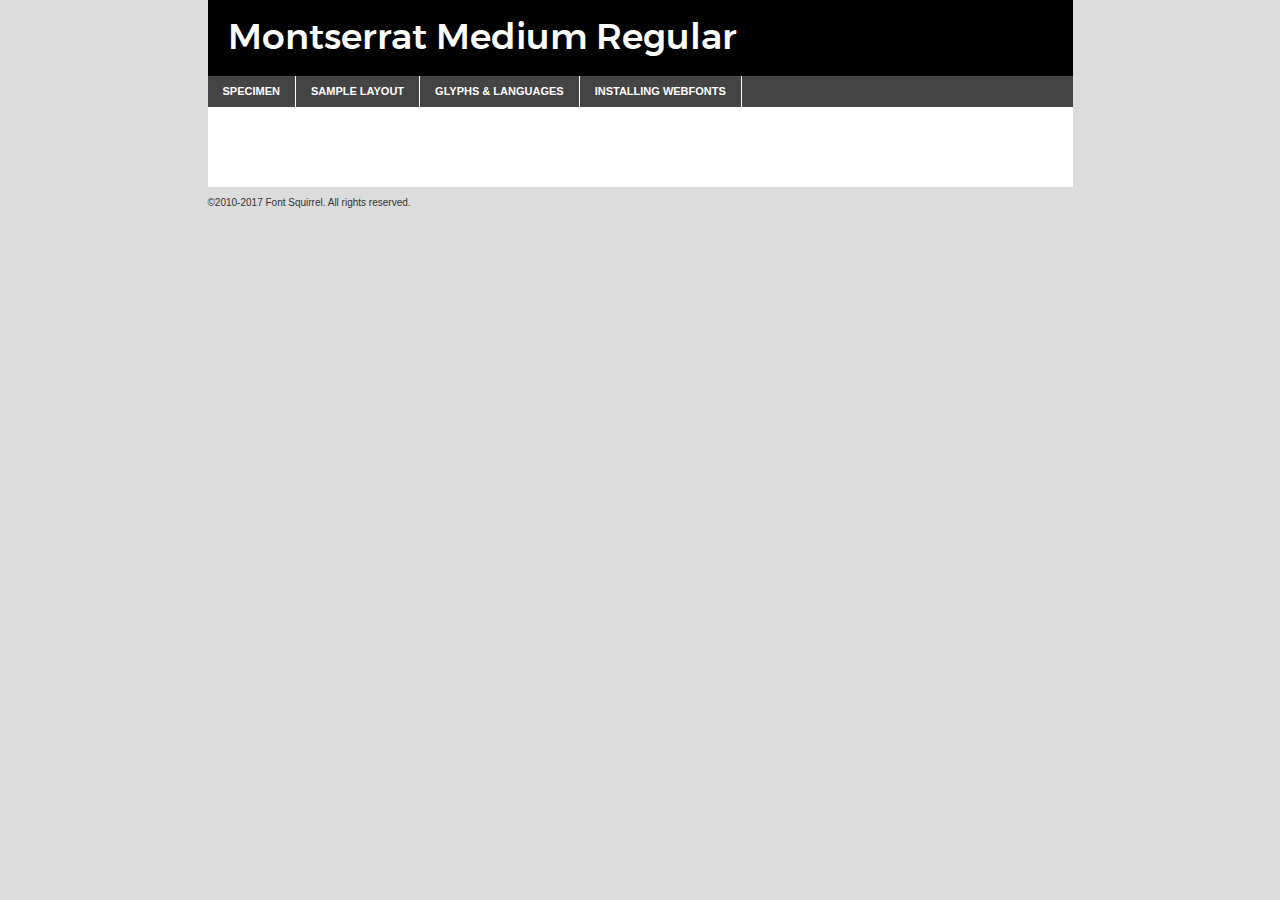
<file: fonts/montserrat-medium/montserrat-medium-demo.html>
<!DOCTYPE html PUBLIC "-//W3C//DTD XHTML 1.0 Transitional//EN"
	"http://www.w3.org/TR/xhtml1/DTD/xhtml1-transitional.dtd">

<html xmlns="http://www.w3.org/1999/xhtml" xml:lang="en" lang="en">
<head>
	<meta http-equiv="Content-Type" content="text/html; charset=utf-8" />
	<script src="http://ajax.googleapis.com/ajax/libs/jquery/1.7.2/jquery.min.js" type="text/javascript" charset="utf-8"></script>
	<script type="text/javascript">
	(function($){$.fn.easyTabs=function(option){var param=jQuery.extend({fadeSpeed:"fast",defaultContent:1,activeClass:'active'},option);$(this).each(function(){var thisId="#"+this.id;if(param.defaultContent==''){param.defaultContent=1;}
	if(typeof param.defaultContent=="number")
	{var defaultTab=$(thisId+" .tabs li:eq("+(param.defaultContent-1)+") a").attr('href').substr(1);}else{var defaultTab=param.defaultContent;}
	$(thisId+" .tabs li a").each(function(){var tabToHide=$(this).attr('href').substr(1);$("#"+tabToHide).addClass('easytabs-tab-content');});hideAll();changeContent(defaultTab);function hideAll(){$(thisId+" .easytabs-tab-content").hide();}
	function changeContent(tabId){hideAll();$(thisId+" .tabs li").removeClass(param.activeClass);$(thisId+" .tabs li a[href=#"+tabId+"]").closest('li').addClass(param.activeClass);if(param.fadeSpeed!="none")
	{$(thisId+" #"+tabId).fadeIn(param.fadeSpeed);}else{$(thisId+" #"+tabId).show();}}
	$(thisId+" .tabs li").click(function(){var tabId=$(this).find('a').attr('href').substr(1);changeContent(tabId);return false;});});}})(jQuery);
	</script>
	<link rel="stylesheet" href="specimen_files/specimen_stylesheet.css" type="text/css" charset="utf-8" />
	<link rel="stylesheet" href="stylesheet.css" type="text/css" charset="utf-8" />

	<style type="text/css">
					body{
				font-family: 'montserratmedium';
							}
		</style>

	<title>Montserrat Medium Regular Specimen</title>
	
	
	<script type="text/javascript" charset="utf-8">
		$(document).ready(function() {
			$('#container').easyTabs({defaultContent:1});
		});
	</script>
</head>

<body>
<div id="container">
	<div id="header">
		Montserrat Medium Regular	</div>
	<ul class="tabs">
		<li><a href="#specimen">Specimen</a></li>
		<li><a href="#layout">Sample Layout</a></li>
				<li><a href="#glyphs">Glyphs &amp; Languages</a></li>
		<li><a href="#installing">Installing Webfonts</a></li>
		
	</ul>
	
	<div id="main_content">

		
			<div id="specimen">
		
				<div class="section">
					<div class="grid12 firstcol">
						<div class="huge">AaBb</div>
					</div>
				</div>
		
				<div class="section">
					<div class="glyph_range">A&#x200B;B&#x200b;C&#x200b;D&#x200b;E&#x200b;F&#x200b;G&#x200b;H&#x200b;I&#x200b;J&#x200b;K&#x200b;L&#x200b;M&#x200b;N&#x200b;O&#x200b;P&#x200b;Q&#x200b;R&#x200b;S&#x200b;T&#x200b;U&#x200b;V&#x200b;W&#x200b;X&#x200b;Y&#x200b;Z&#x200b;a&#x200b;b&#x200b;c&#x200b;d&#x200b;e&#x200b;f&#x200b;g&#x200b;h&#x200b;i&#x200b;j&#x200b;k&#x200b;l&#x200b;m&#x200b;n&#x200b;o&#x200b;p&#x200b;q&#x200b;r&#x200b;s&#x200b;t&#x200b;u&#x200b;v&#x200b;w&#x200b;x&#x200b;y&#x200b;z&#x200b;1&#x200b;2&#x200b;3&#x200b;4&#x200b;5&#x200b;6&#x200b;7&#x200b;8&#x200b;9&#x200b;0&#x200b;&amp;&#x200b;.&#x200b;,&#x200b;?&#x200b;!&#x200b;&#64;&#x200b;(&#x200b;)&#x200b;#&#x200b;$&#x200b;%&#x200b;*&#x200b;+&#x200b;-&#x200b;=&#x200b;:&#x200b;;</div>
				</div>
				<div class="section">
					<div class="grid12 firstcol">
						<table class="sample_table">
							<tr><td>10</td><td class="size10">abcdefghijklmnopqrstuvwxyzABCDEFGHIJKLMNOPQRSTUVWXYZ0123456789abcdefghijklmnopqrstuvwxyzABCDEFGHIJKLMNOPQRSTUVWXYZ0123456789abcdefghijklmnopqrstuvwxyzABCDEFGHIJKLMNOPQRSTUVWXYZ</td></tr>
							<tr><td>11</td><td class="size11">abcdefghijklmnopqrstuvwxyzABCDEFGHIJKLMNOPQRSTUVWXYZ0123456789abcdefghijklmnopqrstuvwxyzABCDEFGHIJKLMNOPQRSTUVWXYZ0123456789abcdefghijklmnopqrstuvwxyzABCDEFGHIJKLMNOPQRSTUVWXYZ</td></tr>
							<tr><td>12</td><td class="size12">abcdefghijklmnopqrstuvwxyzABCDEFGHIJKLMNOPQRSTUVWXYZ0123456789abcdefghijklmnopqrstuvwxyzABCDEFGHIJKLMNOPQRSTUVWXYZ0123456789abcdefghijklmnopqrstuvwxyzABCDEFGHIJKLMNOPQRSTUVWXYZ</td></tr>
							<tr><td>13</td><td class="size13">abcdefghijklmnopqrstuvwxyzABCDEFGHIJKLMNOPQRSTUVWXYZ0123456789abcdefghijklmnopqrstuvwxyzABCDEFGHIJKLMNOPQRSTUVWXYZ0123456789abcdefghijklmnopqrstuvwxyzABCDEFGHIJKLMNOPQRSTUVWXYZ</td></tr>
							<tr><td>14</td><td class="size14">abcdefghijklmnopqrstuvwxyzABCDEFGHIJKLMNOPQRSTUVWXYZ0123456789abcdefghijklmnopqrstuvwxyzABCDEFGHIJKLMNOPQRSTUVWXYZ0123456789abcdefghijklmnopqrstuvwxyzABCDEFGHIJKLMNOPQRSTUVWXYZ</td></tr>
							<tr><td>16</td><td class="size16">abcdefghijklmnopqrstuvwxyzABCDEFGHIJKLMNOPQRSTUVWXYZ0123456789abcdefghijklmnopqrstuvwxyzABCDEFGHIJKLMNOPQRSTUVWXYZ</td></tr>
							<tr><td>18</td><td class="size18">abcdefghijklmnopqrstuvwxyzABCDEFGHIJKLMNOPQRSTUVWXYZ0123456789abcdefghijklmnopqrstuvwxyzABCDEFGHIJKLMNOPQRSTUVWXYZ</td></tr>
							<tr><td>20</td><td class="size20">abcdefghijklmnopqrstuvwxyzABCDEFGHIJKLMNOPQRSTUVWXYZ0123456789abcdefghijklmnopqrstuvwxyzABCDEFGHIJKLMNOPQRSTUVWXYZ</td></tr>
							<tr><td>24</td><td class="size24">abcdefghijklmnopqrstuvwxyzABCDEFGHIJKLMNOPQRSTUVWXYZ0123456789abcdefghijklmnopqrstuvwxyzABCDEFGHIJKLMNOPQRSTUVWXYZ</td></tr>
							<tr><td>30</td><td class="size30">abcdefghijklmnopqrstuvwxyzABCDEFGHIJKLMNOPQRSTUVWXYZ0123456789abcdefghijklmnopqrstuvwxyzABCDEFGHIJKLMNOPQRSTUVWXYZ</td></tr>
							<tr><td>36</td><td class="size36">abcdefghijklmnopqrstuvwxyzABCDEFGHIJKLMNOPQRSTUVWXYZ0123456789abcdefghijklmnopqrstuvwxyzABCDEFGHIJKLMNOPQRSTUVWXYZ</td></tr>
							<tr><td>48</td><td class="size48">abcdefghijklmnopqrstuvwxyzABCDEFGHIJKLMNOPQRSTUVWXYZ0123456789abcdefghijklmnopqrstuvwxyzABCDEFGHIJKLMNOPQRSTUVWXYZ</td></tr>
							<tr><td>60</td><td class="size60">abcdefghijklmnopqrstuvwxyzABCDEFGHIJKLMNOPQRSTUVWXYZ0123456789abcdefghijklmnopqrstuvwxyzABCDEFGHIJKLMNOPQRSTUVWXYZ</td></tr>
							<tr><td>72</td><td class="size72">abcdefghijklmnopqrstuvwxyzABCDEFGHIJKLMNOPQRSTUVWXYZ0123456789abcdefghijklmnopqrstuvwxyzABCDEFGHIJKLMNOPQRSTUVWXYZ</td></tr>
							<tr><td>90</td><td class="size90">abcdefghijklmnopqrstuvwxyzABCDEFGHIJKLMNOPQRSTUVWXYZ0123456789abcdefghijklmnopqrstuvwxyzABCDEFGHIJKLMNOPQRSTUVWXYZ</td></tr>
						</table>
				
					</div>
			
				</div>
		
		
		
								<div class="section" id="bodycomparison">


										<div id="xheight">
				<div class="fontbody">&#x25FC;&#x25FC;&#x25FC;&#x25FC;&#x25FC;&#x25FC;&#x25FC;&#x25FC;&#x25FC;&#x25FC;&#x25FC;&#x25FC;&#x25FC;&#x25FC;&#x25FC;&#x25FC;&#x25FC;&#x25FC;&#x25FC;&#x25FC;&#x25FC;&#x25FC;&#x25FC;&#x25FC;&#x25FC;&#x25FC;&#x25FC;&#x25FC;&#x25FC;&#x25FC;&#x25FC;&#x25FC;&#x25FC;&#x25FC;&#x25FC;&#x25FC;&#x25FC;&#x25FC;&#x25FC;&#x25FC;&#x25FC;&#x25FC;&#x25FC;&#x25FC;&#x25FC;&#x25FC;&#x25FC;&#x25FC;&#x25FC;&#x25FC;&#x25FC;&#x25FC;&#x25FC;&#x25FC;&#x25FC;&#x25FC;&#x25FC;&#x25FC;&#x25FC;&#x25FC;&#x25FC;&#x25FC;&#x25FC;&#x25FC;&#x25FC;&#x25FC;&#x25FC;&#x25FC;&#x25FC;&#x25FC;&#x25FC;&#x25FC;&#x25FC;&#x25FC;&#x25FC;&#x25FC;&#x25FC;&#x25FC;&#x25FC;&#x25FC;&#x25FC;&#x25FC;&#x25FC;&#x25FC;&#x25FC;&#x25FC;&#x25FC;&#x25FC;&#x25FC;&#x25FC;&#x25FC;&#x25FC;&#x25FC;&#x25FC;&#x25FC;&#x25FC;&#x25FC;&#x25FC;&#x25FC;body</div><div class="arialbody">body</div><div class="verdanabody">body</div><div class="georgiabody">body</div></div>
										<div class="fontbody" style="z-index:1">
											body<span>Montserrat Medium Regular</span>
										</div>
										<div class="arialbody" style="z-index:1">
											body<span>Arial</span>
										</div>
										<div class="verdanabody" style="z-index:1">
											body<span>Verdana</span>
										</div>
										<div class="georgiabody" style="z-index:1">
											body<span>Georgia</span>
										</div>



								</div>
		
		
				<div class="section psample psample_row1" id="">
					
					<div class="grid2 firstcol">
						<p class="size10"><span>10.</span>Aenean lacinia bibendum nulla sed consectetur. Fusce dapibus, tellus ac cursus commodo, tortor mauris condimentum nibh, ut fermentum massa justo sit amet risus. Nullam id dolor id nibh ultricies vehicula ut id elit. Cum sociis natoque penatibus et magnis dis parturient montes, nascetur ridiculus mus. Nulla vitae elit libero, a pharetra augue.</p>
			
					</div>
					<div class="grid3">
						<p class="size11"><span>11.</span>Aenean lacinia bibendum nulla sed consectetur. Fusce dapibus, tellus ac cursus commodo, tortor mauris condimentum nibh, ut fermentum massa justo sit amet risus. Nullam id dolor id nibh ultricies vehicula ut id elit. Cum sociis natoque penatibus et magnis dis parturient montes, nascetur ridiculus mus. Nulla vitae elit libero, a pharetra augue.</p>
			
					</div>
					<div class="grid3">
						<p class="size12"><span>12.</span>Aenean lacinia bibendum nulla sed consectetur. Fusce dapibus, tellus ac cursus commodo, tortor mauris condimentum nibh, ut fermentum massa justo sit amet risus. Nullam id dolor id nibh ultricies vehicula ut id elit. Cum sociis natoque penatibus et magnis dis parturient montes, nascetur ridiculus mus. Nulla vitae elit libero, a pharetra augue.</p>
			
					</div>
					<div class="grid4">
						<p class="size13"><span>13.</span>Aenean lacinia bibendum nulla sed consectetur. Fusce dapibus, tellus ac cursus commodo, tortor mauris condimentum nibh, ut fermentum massa justo sit amet risus. Nullam id dolor id nibh ultricies vehicula ut id elit. Cum sociis natoque penatibus et magnis dis parturient montes, nascetur ridiculus mus. Nulla vitae elit libero, a pharetra augue.</p>
			
					</div>
					<div class="white_blend"></div>
					
				</div>
				<div class="section psample psample_row2" id="">
					<div class="grid3 firstcol">
						<p class="size14"><span>14.</span>Aenean lacinia bibendum nulla sed consectetur. Fusce dapibus, tellus ac cursus commodo, tortor mauris condimentum nibh, ut fermentum massa justo sit amet risus. Nullam id dolor id nibh ultricies vehicula ut id elit. Cum sociis natoque penatibus et magnis dis parturient montes, nascetur ridiculus mus. Nulla vitae elit libero, a pharetra augue.</p>
			
					</div>
					<div class="grid4">
						<p class="size16"><span>16.</span>Aenean lacinia bibendum nulla sed consectetur. Fusce dapibus, tellus ac cursus commodo, tortor mauris condimentum nibh, ut fermentum massa justo sit amet risus. Nullam id dolor id nibh ultricies vehicula ut id elit. Cum sociis natoque penatibus et magnis dis parturient montes, nascetur ridiculus mus. Nulla vitae elit libero, a pharetra augue.</p>
			
					</div>
					<div class="grid5">
						<p class="size18"><span>18.</span>Aenean lacinia bibendum nulla sed consectetur. Fusce dapibus, tellus ac cursus commodo, tortor mauris condimentum nibh, ut fermentum massa justo sit amet risus. Nullam id dolor id nibh ultricies vehicula ut id elit. Cum sociis natoque penatibus et magnis dis parturient montes, nascetur ridiculus mus. Nulla vitae elit libero, a pharetra augue.</p>
			
					</div>

					<div class="white_blend"></div>

				</div>
				
				<div class="section psample psample_row3" id="">
					<div class="grid5 firstcol">
						<p class="size20"><span>20.</span>Aenean lacinia bibendum nulla sed consectetur. Fusce dapibus, tellus ac cursus commodo, tortor mauris condimentum nibh, ut fermentum massa justo sit amet risus. Nullam id dolor id nibh ultricies vehicula ut id elit. Cum sociis natoque penatibus et magnis dis parturient montes, nascetur ridiculus mus. Nulla vitae elit libero, a pharetra augue.</p>
					</div>
					<div class="grid7">
						<p class="size24"><span>24.</span>Aenean lacinia bibendum nulla sed consectetur. Fusce dapibus, tellus ac cursus commodo, tortor mauris condimentum nibh, ut fermentum massa justo sit amet risus. Nullam id dolor id nibh ultricies vehicula ut id elit. Cum sociis natoque penatibus et magnis dis parturient montes, nascetur ridiculus mus. Nulla vitae elit libero, a pharetra augue.</p>
					</div>
					
					<div class="white_blend"></div>
					
				</div>
				
				<div class="section psample psample_row4" id="">
					<div class="grid12 firstcol">
						<p class="size30"><span>30.</span>Aenean lacinia bibendum nulla sed consectetur. Fusce dapibus, tellus ac cursus commodo, tortor mauris condimentum nibh, ut fermentum massa justo sit amet risus. Nullam id dolor id nibh ultricies vehicula ut id elit. Cum sociis natoque penatibus et magnis dis parturient montes, nascetur ridiculus mus. Nulla vitae elit libero, a pharetra augue.</p>
					</div>
					<div class="white_blend"></div>
					
				</div>
				
				
				
				<div class="section psample psample_row1 fullreverse">
					<div class="grid2 firstcol">
						<p class="size10"><span>10.</span>Aenean lacinia bibendum nulla sed consectetur. Fusce dapibus, tellus ac cursus commodo, tortor mauris condimentum nibh, ut fermentum massa justo sit amet risus. Nullam id dolor id nibh ultricies vehicula ut id elit. Cum sociis natoque penatibus et magnis dis parturient montes, nascetur ridiculus mus. Nulla vitae elit libero, a pharetra augue.</p>
			
					</div>
					<div class="grid3">
						<p class="size11"><span>11.</span>Aenean lacinia bibendum nulla sed consectetur. Fusce dapibus, tellus ac cursus commodo, tortor mauris condimentum nibh, ut fermentum massa justo sit amet risus. Nullam id dolor id nibh ultricies vehicula ut id elit. Cum sociis natoque penatibus et magnis dis parturient montes, nascetur ridiculus mus. Nulla vitae elit libero, a pharetra augue.</p>
			
					</div>
					<div class="grid3">
						<p class="size12"><span>12.</span>Aenean lacinia bibendum nulla sed consectetur. Fusce dapibus, tellus ac cursus commodo, tortor mauris condimentum nibh, ut fermentum massa justo sit amet risus. Nullam id dolor id nibh ultricies vehicula ut id elit. Cum sociis natoque penatibus et magnis dis parturient montes, nascetur ridiculus mus. Nulla vitae elit libero, a pharetra augue.</p>
			
					</div>
					<div class="grid4">
						<p class="size13"><span>13.</span>Aenean lacinia bibendum nulla sed consectetur. Fusce dapibus, tellus ac cursus commodo, tortor mauris condimentum nibh, ut fermentum massa justo sit amet risus. Nullam id dolor id nibh ultricies vehicula ut id elit. Cum sociis natoque penatibus et magnis dis parturient montes, nascetur ridiculus mus. Nulla vitae elit libero, a pharetra augue.</p>
			
					</div>
					<div class="black_blend"></div>
					
				</div>
				
				<div class="section psample psample_row2 fullreverse">
					<div class="grid3 firstcol">
						<p class="size14"><span>14.</span>Aenean lacinia bibendum nulla sed consectetur. Fusce dapibus, tellus ac cursus commodo, tortor mauris condimentum nibh, ut fermentum massa justo sit amet risus. Nullam id dolor id nibh ultricies vehicula ut id elit. Cum sociis natoque penatibus et magnis dis parturient montes, nascetur ridiculus mus. Nulla vitae elit libero, a pharetra augue.</p>
			
					</div>
					<div class="grid4">
						<p class="size16"><span>16.</span>Aenean lacinia bibendum nulla sed consectetur. Fusce dapibus, tellus ac cursus commodo, tortor mauris condimentum nibh, ut fermentum massa justo sit amet risus. Nullam id dolor id nibh ultricies vehicula ut id elit. Cum sociis natoque penatibus et magnis dis parturient montes, nascetur ridiculus mus. Nulla vitae elit libero, a pharetra augue.</p>
			
					</div>
					<div class="grid5">
						<p class="size18"><span>18.</span>Aenean lacinia bibendum nulla sed consectetur. Fusce dapibus, tellus ac cursus commodo, tortor mauris condimentum nibh, ut fermentum massa justo sit amet risus. Nullam id dolor id nibh ultricies vehicula ut id elit. Cum sociis natoque penatibus et magnis dis parturient montes, nascetur ridiculus mus. Nulla vitae elit libero, a pharetra augue.</p>
			
					</div>
					<div class="black_blend"></div>

				</div>
				
				<div class="section psample fullreverse psample_row3" id="">
					<div class="grid5 firstcol">
						<p class="size20"><span>20.</span>Aenean lacinia bibendum nulla sed consectetur. Fusce dapibus, tellus ac cursus commodo, tortor mauris condimentum nibh, ut fermentum massa justo sit amet risus. Nullam id dolor id nibh ultricies vehicula ut id elit. Cum sociis natoque penatibus et magnis dis parturient montes, nascetur ridiculus mus. Nulla vitae elit libero, a pharetra augue.</p>
					</div>
					<div class="grid7">
						<p class="size24"><span>24.</span>Aenean lacinia bibendum nulla sed consectetur. Fusce dapibus, tellus ac cursus commodo, tortor mauris condimentum nibh, ut fermentum massa justo sit amet risus. Nullam id dolor id nibh ultricies vehicula ut id elit. Cum sociis natoque penatibus et magnis dis parturient montes, nascetur ridiculus mus. Nulla vitae elit libero, a pharetra augue.</p>
					</div>
					
					<div class="black_blend"></div>
					
				</div>
				
				<div class="section psample fullreverse psample_row4" id="" style="border-bottom: 20px #000 solid;">
					<div class="grid12 firstcol">
						<p class="size30"><span>30.</span>Aenean lacinia bibendum nulla sed consectetur. Fusce dapibus, tellus ac cursus commodo, tortor mauris condimentum nibh, ut fermentum massa justo sit amet risus. Nullam id dolor id nibh ultricies vehicula ut id elit. Cum sociis natoque penatibus et magnis dis parturient montes, nascetur ridiculus mus. Nulla vitae elit libero, a pharetra augue.</p>
					</div>
					<div class="black_blend"></div>
					
				</div>
				
				
				
				
			</div>
			
			<div id="layout">
				
				<div class="section">
					
					<div class="grid12 firstcol">
						<h1>Lorem Ipsum Dolor</h1>
						<h2>Etiam porta sem malesuada magna mollis euismod</h2>
						
						<p class="byline">By <a href="#link">Aenean Lacinia</a></p>
					</div>
				</div>
				<div class="section">
					<div class="grid8 firstcol">
						<p class="large">Donec sed odio dui. Morbi leo risus, porta ac consectetur ac, vestibulum at eros. Fusce dapibus, tellus ac cursus commodo, tortor mauris condimentum nibh, ut fermentum massa justo sit amet risus. </p>

						
						<h3>Pellentesque ornare sem</h3>

						<p>Maecenas sed diam eget risus varius blandit sit amet non magna. Maecenas faucibus mollis interdum. Donec ullamcorper nulla non metus auctor fringilla. Nullam id dolor id nibh ultricies vehicula ut id elit. Nullam id dolor id nibh ultricies vehicula ut id elit. </p>

						<p>Aenean eu leo quam. Pellentesque ornare sem lacinia quam venenatis vestibulum. Lorem ipsum dolor sit amet, consectetur adipiscing elit. Cum sociis natoque penatibus et magnis dis parturient montes, nascetur ridiculus mus. </p>

						<p>Nulla vitae elit libero, a pharetra augue. Praesent commodo cursus magna, vel scelerisque nisl consectetur et. Aenean lacinia bibendum nulla sed consectetur. </p>

						<p>Nullam quis risus eget urna mollis ornare vel eu leo. Nullam quis risus eget urna mollis ornare vel eu leo. Maecenas sed diam eget risus varius blandit sit amet non magna. Donec ullamcorper nulla non metus auctor fringilla. </p>

						<h3>Cras mattis consectetur</h3>

						<p>Aenean eu leo quam. Pellentesque ornare sem lacinia quam venenatis vestibulum. Aenean lacinia bibendum nulla sed consectetur. Integer posuere erat a ante venenatis dapibus posuere velit aliquet. Cras mattis consectetur purus sit amet fermentum. </p>

						<p>Nullam id dolor id nibh ultricies vehicula ut id elit. Nullam quis risus eget urna mollis ornare vel eu leo. Cras mattis consectetur purus sit amet fermentum.</p>
					</div>
					
					<div class="grid4 sidebar">
						
						<div class="box reverse">
							<p class="last">Nullam quis risus eget urna mollis ornare vel eu leo. Donec ullamcorper nulla non metus auctor fringilla. Cras mattis consectetur purus sit amet fermentum. Sed posuere consectetur est at lobortis. Lorem ipsum dolor sit amet, consectetur adipiscing elit. </p>
						</div>
						
						<p class="caption">Maecenas sed diam eget risus varius.</p>

						<p>Vestibulum id ligula porta felis euismod semper. Integer posuere erat a ante venenatis dapibus posuere velit aliquet. Vestibulum id ligula porta felis euismod semper. Sed posuere consectetur est at lobortis. Maecenas sed diam eget risus varius blandit sit amet non magna. Fusce dapibus, tellus ac cursus commodo, tortor mauris condimentum nibh, ut fermentum massa justo sit amet risus. </p>

					

						<p>Duis mollis, est non commodo luctus, nisi erat porttitor ligula, eget lacinia odio sem nec elit. Aenean lacinia bibendum nulla sed consectetur. Vivamus sagittis lacus vel augue laoreet rutrum faucibus dolor auctor. Aenean lacinia bibendum nulla sed consectetur. Nullam quis risus eget urna mollis ornare vel eu leo. </p>

						<p>Praesent commodo cursus magna, vel scelerisque nisl consectetur et. Donec ullamcorper nulla non metus auctor fringilla. Maecenas faucibus mollis interdum. Fusce dapibus, tellus ac cursus commodo, tortor mauris condimentum nibh, ut fermentum massa justo sit amet risus. </p>

					</div>
				</div>
				
			</div>


			



		<div id="glyphs">
			<div class="section">
				<div class="grid12 firstcol">
			
				<h1>Language Support</h1>
				<p>The subset of Montserrat Medium Regular in this kit supports the following languages:<br />
			
					Albanian, Basque, Breton, Chamorro, Danish, Dutch, English, Faroese, Finnish, French, Frisian, Galician, German, Icelandic, Italian, Malagasy, Norwegian, Portuguese, Spanish, Alsatian, Aragonese, Arapaho, Arrernte, Asturian, Aymara, Bislama, Cebuano, Corsican, Fijian, French_creole, Genoese, Gilbertese, Greenlandic, Haitian_creole, Hiligaynon, Hmong, Hopi, Ibanag, Iloko_ilokano, Indonesian, Interglossa_glosa, Interlingua, Irish_gaelic, Jerriais, Lojban, Lombard, Luxembourgeois, Manx, Mohawk, Norfolk_pitcairnese, Occitan, Oromo, Pangasinan, Papiamento, Piedmontese, Potawatomi, Rhaeto-romance, Romansh, Rotokas, Sami_lule, Samoan, Sardinian, Scots_gaelic, Seychelles_creole, Shona, Sicilian, Somali, Southern_ndebele, Swahili, Swati_swazi, Tagalog_filipino_pilipino, Tetum, Tok_pisin, Uyghur_latinized, Volapuk, Walloon, Warlpiri, Xhosa, Yapese, Zulu, Latinbasic, Ubasic, Demo				</p>
				<h1>Glyph Chart</h1>
				<p>The subset of Montserrat Medium Regular in this kit includes all the glyphs listed below. Unicode entities are included above each glyph to help you insert individual characters into your layout.</p>
				<div id="glyph_chart">
			
																														 <div><p>&amp;#13;</p>&#13;</div>
																				 <div><p>&amp;#32;</p>&#32;</div>
																				 <div><p>&amp;#33;</p>&#33;</div>
																				 <div><p>&amp;#34;</p>&#34;</div>
																				 <div><p>&amp;#35;</p>&#35;</div>
																				 <div><p>&amp;#36;</p>&#36;</div>
																				 <div><p>&amp;#37;</p>&#37;</div>
																				 <div><p>&amp;#38;</p>&#38;</div>
																				 <div><p>&amp;#39;</p>&#39;</div>
																				 <div><p>&amp;#40;</p>&#40;</div>
																				 <div><p>&amp;#41;</p>&#41;</div>
																				 <div><p>&amp;#42;</p>&#42;</div>
																				 <div><p>&amp;#43;</p>&#43;</div>
																				 <div><p>&amp;#44;</p>&#44;</div>
																				 <div><p>&amp;#45;</p>&#45;</div>
																				 <div><p>&amp;#46;</p>&#46;</div>
																				 <div><p>&amp;#47;</p>&#47;</div>
																				 <div><p>&amp;#48;</p>&#48;</div>
																				 <div><p>&amp;#49;</p>&#49;</div>
																				 <div><p>&amp;#50;</p>&#50;</div>
																				 <div><p>&amp;#51;</p>&#51;</div>
																				 <div><p>&amp;#52;</p>&#52;</div>
																				 <div><p>&amp;#53;</p>&#53;</div>
																				 <div><p>&amp;#54;</p>&#54;</div>
																				 <div><p>&amp;#55;</p>&#55;</div>
																				 <div><p>&amp;#56;</p>&#56;</div>
																				 <div><p>&amp;#57;</p>&#57;</div>
																				 <div><p>&amp;#58;</p>&#58;</div>
																				 <div><p>&amp;#59;</p>&#59;</div>
																				 <div><p>&amp;#60;</p>&#60;</div>
																				 <div><p>&amp;#61;</p>&#61;</div>
																				 <div><p>&amp;#62;</p>&#62;</div>
																				 <div><p>&amp;#63;</p>&#63;</div>
																				 <div><p>&amp;#64;</p>&#64;</div>
																				 <div><p>&amp;#65;</p>&#65;</div>
																				 <div><p>&amp;#66;</p>&#66;</div>
																				 <div><p>&amp;#67;</p>&#67;</div>
																				 <div><p>&amp;#68;</p>&#68;</div>
																				 <div><p>&amp;#69;</p>&#69;</div>
																				 <div><p>&amp;#70;</p>&#70;</div>
																				 <div><p>&amp;#71;</p>&#71;</div>
																				 <div><p>&amp;#72;</p>&#72;</div>
																				 <div><p>&amp;#73;</p>&#73;</div>
																				 <div><p>&amp;#74;</p>&#74;</div>
																				 <div><p>&amp;#75;</p>&#75;</div>
																				 <div><p>&amp;#76;</p>&#76;</div>
																				 <div><p>&amp;#77;</p>&#77;</div>
																				 <div><p>&amp;#78;</p>&#78;</div>
																				 <div><p>&amp;#79;</p>&#79;</div>
																				 <div><p>&amp;#80;</p>&#80;</div>
																				 <div><p>&amp;#81;</p>&#81;</div>
																				 <div><p>&amp;#82;</p>&#82;</div>
																				 <div><p>&amp;#83;</p>&#83;</div>
																				 <div><p>&amp;#84;</p>&#84;</div>
																				 <div><p>&amp;#85;</p>&#85;</div>
																				 <div><p>&amp;#86;</p>&#86;</div>
																				 <div><p>&amp;#87;</p>&#87;</div>
																				 <div><p>&amp;#88;</p>&#88;</div>
																				 <div><p>&amp;#89;</p>&#89;</div>
																				 <div><p>&amp;#90;</p>&#90;</div>
																				 <div><p>&amp;#91;</p>&#91;</div>
																				 <div><p>&amp;#92;</p>&#92;</div>
																				 <div><p>&amp;#93;</p>&#93;</div>
																				 <div><p>&amp;#94;</p>&#94;</div>
																				 <div><p>&amp;#95;</p>&#95;</div>
																				 <div><p>&amp;#96;</p>&#96;</div>
																				 <div><p>&amp;#97;</p>&#97;</div>
																				 <div><p>&amp;#98;</p>&#98;</div>
																				 <div><p>&amp;#99;</p>&#99;</div>
																				 <div><p>&amp;#100;</p>&#100;</div>
																				 <div><p>&amp;#101;</p>&#101;</div>
																				 <div><p>&amp;#102;</p>&#102;</div>
																				 <div><p>&amp;#103;</p>&#103;</div>
																				 <div><p>&amp;#104;</p>&#104;</div>
																				 <div><p>&amp;#105;</p>&#105;</div>
																				 <div><p>&amp;#106;</p>&#106;</div>
																				 <div><p>&amp;#107;</p>&#107;</div>
																				 <div><p>&amp;#108;</p>&#108;</div>
																				 <div><p>&amp;#109;</p>&#109;</div>
																				 <div><p>&amp;#110;</p>&#110;</div>
																				 <div><p>&amp;#111;</p>&#111;</div>
																				 <div><p>&amp;#112;</p>&#112;</div>
																				 <div><p>&amp;#113;</p>&#113;</div>
																				 <div><p>&amp;#114;</p>&#114;</div>
																				 <div><p>&amp;#115;</p>&#115;</div>
																				 <div><p>&amp;#116;</p>&#116;</div>
																				 <div><p>&amp;#117;</p>&#117;</div>
																				 <div><p>&amp;#118;</p>&#118;</div>
																				 <div><p>&amp;#119;</p>&#119;</div>
																				 <div><p>&amp;#120;</p>&#120;</div>
																				 <div><p>&amp;#121;</p>&#121;</div>
																				 <div><p>&amp;#122;</p>&#122;</div>
																				 <div><p>&amp;#123;</p>&#123;</div>
																				 <div><p>&amp;#124;</p>&#124;</div>
																				 <div><p>&amp;#125;</p>&#125;</div>
																				 <div><p>&amp;#126;</p>&#126;</div>
																				 <div><p>&amp;#160;</p>&#160;</div>
																				 <div><p>&amp;#161;</p>&#161;</div>
																				 <div><p>&amp;#162;</p>&#162;</div>
																				 <div><p>&amp;#163;</p>&#163;</div>
																				 <div><p>&amp;#164;</p>&#164;</div>
																				 <div><p>&amp;#165;</p>&#165;</div>
																				 <div><p>&amp;#166;</p>&#166;</div>
																				 <div><p>&amp;#167;</p>&#167;</div>
																				 <div><p>&amp;#168;</p>&#168;</div>
																				 <div><p>&amp;#169;</p>&#169;</div>
																				 <div><p>&amp;#170;</p>&#170;</div>
																				 <div><p>&amp;#171;</p>&#171;</div>
																				 <div><p>&amp;#172;</p>&#172;</div>
																				 <div><p>&amp;#173;</p>&#173;</div>
																				 <div><p>&amp;#174;</p>&#174;</div>
																				 <div><p>&amp;#175;</p>&#175;</div>
																				 <div><p>&amp;#176;</p>&#176;</div>
																				 <div><p>&amp;#177;</p>&#177;</div>
																				 <div><p>&amp;#178;</p>&#178;</div>
																				 <div><p>&amp;#179;</p>&#179;</div>
																				 <div><p>&amp;#180;</p>&#180;</div>
																				 <div><p>&amp;#181;</p>&#181;</div>
																				 <div><p>&amp;#182;</p>&#182;</div>
																				 <div><p>&amp;#183;</p>&#183;</div>
																				 <div><p>&amp;#184;</p>&#184;</div>
																				 <div><p>&amp;#185;</p>&#185;</div>
																				 <div><p>&amp;#186;</p>&#186;</div>
																				 <div><p>&amp;#187;</p>&#187;</div>
																				 <div><p>&amp;#188;</p>&#188;</div>
																				 <div><p>&amp;#189;</p>&#189;</div>
																				 <div><p>&amp;#190;</p>&#190;</div>
																				 <div><p>&amp;#191;</p>&#191;</div>
																				 <div><p>&amp;#192;</p>&#192;</div>
																				 <div><p>&amp;#193;</p>&#193;</div>
																				 <div><p>&amp;#194;</p>&#194;</div>
																				 <div><p>&amp;#195;</p>&#195;</div>
																				 <div><p>&amp;#196;</p>&#196;</div>
																				 <div><p>&amp;#197;</p>&#197;</div>
																				 <div><p>&amp;#198;</p>&#198;</div>
																				 <div><p>&amp;#199;</p>&#199;</div>
																				 <div><p>&amp;#200;</p>&#200;</div>
																				 <div><p>&amp;#201;</p>&#201;</div>
																				 <div><p>&amp;#202;</p>&#202;</div>
																				 <div><p>&amp;#203;</p>&#203;</div>
																				 <div><p>&amp;#204;</p>&#204;</div>
																				 <div><p>&amp;#205;</p>&#205;</div>
																				 <div><p>&amp;#206;</p>&#206;</div>
																				 <div><p>&amp;#207;</p>&#207;</div>
																				 <div><p>&amp;#208;</p>&#208;</div>
																				 <div><p>&amp;#209;</p>&#209;</div>
																				 <div><p>&amp;#210;</p>&#210;</div>
																				 <div><p>&amp;#211;</p>&#211;</div>
																				 <div><p>&amp;#212;</p>&#212;</div>
																				 <div><p>&amp;#213;</p>&#213;</div>
																				 <div><p>&amp;#214;</p>&#214;</div>
																				 <div><p>&amp;#215;</p>&#215;</div>
																				 <div><p>&amp;#216;</p>&#216;</div>
																				 <div><p>&amp;#217;</p>&#217;</div>
																				 <div><p>&amp;#218;</p>&#218;</div>
																				 <div><p>&amp;#219;</p>&#219;</div>
																				 <div><p>&amp;#220;</p>&#220;</div>
																				 <div><p>&amp;#221;</p>&#221;</div>
																				 <div><p>&amp;#222;</p>&#222;</div>
																				 <div><p>&amp;#223;</p>&#223;</div>
																				 <div><p>&amp;#224;</p>&#224;</div>
																				 <div><p>&amp;#225;</p>&#225;</div>
																				 <div><p>&amp;#226;</p>&#226;</div>
																				 <div><p>&amp;#227;</p>&#227;</div>
																				 <div><p>&amp;#228;</p>&#228;</div>
																				 <div><p>&amp;#229;</p>&#229;</div>
																				 <div><p>&amp;#230;</p>&#230;</div>
																				 <div><p>&amp;#231;</p>&#231;</div>
																				 <div><p>&amp;#232;</p>&#232;</div>
																				 <div><p>&amp;#233;</p>&#233;</div>
																				 <div><p>&amp;#234;</p>&#234;</div>
																				 <div><p>&amp;#235;</p>&#235;</div>
																				 <div><p>&amp;#236;</p>&#236;</div>
																				 <div><p>&amp;#237;</p>&#237;</div>
																				 <div><p>&amp;#238;</p>&#238;</div>
																				 <div><p>&amp;#239;</p>&#239;</div>
																				 <div><p>&amp;#240;</p>&#240;</div>
																				 <div><p>&amp;#241;</p>&#241;</div>
																				 <div><p>&amp;#242;</p>&#242;</div>
																				 <div><p>&amp;#243;</p>&#243;</div>
																				 <div><p>&amp;#244;</p>&#244;</div>
																				 <div><p>&amp;#245;</p>&#245;</div>
																				 <div><p>&amp;#246;</p>&#246;</div>
																				 <div><p>&amp;#247;</p>&#247;</div>
																				 <div><p>&amp;#248;</p>&#248;</div>
																				 <div><p>&amp;#249;</p>&#249;</div>
																				 <div><p>&amp;#250;</p>&#250;</div>
																				 <div><p>&amp;#251;</p>&#251;</div>
																				 <div><p>&amp;#252;</p>&#252;</div>
																				 <div><p>&amp;#253;</p>&#253;</div>
																				 <div><p>&amp;#254;</p>&#254;</div>
																				 <div><p>&amp;#255;</p>&#255;</div>
																				 <div><p>&amp;#338;</p>&#338;</div>
																				 <div><p>&amp;#339;</p>&#339;</div>
																				 <div><p>&amp;#376;</p>&#376;</div>
																				 <div><p>&amp;#710;</p>&#710;</div>
																				 <div><p>&amp;#732;</p>&#732;</div>
																				 <div><p>&amp;#8192;</p>&#8192;</div>
																				 <div><p>&amp;#8193;</p>&#8193;</div>
																				 <div><p>&amp;#8194;</p>&#8194;</div>
																				 <div><p>&amp;#8195;</p>&#8195;</div>
																				 <div><p>&amp;#8196;</p>&#8196;</div>
																				 <div><p>&amp;#8197;</p>&#8197;</div>
																				 <div><p>&amp;#8198;</p>&#8198;</div>
																				 <div><p>&amp;#8199;</p>&#8199;</div>
																				 <div><p>&amp;#8200;</p>&#8200;</div>
																				 <div><p>&amp;#8201;</p>&#8201;</div>
																				 <div><p>&amp;#8202;</p>&#8202;</div>
																				 <div><p>&amp;#8208;</p>&#8208;</div>
																				 <div><p>&amp;#8209;</p>&#8209;</div>
																				 <div><p>&amp;#8210;</p>&#8210;</div>
																				 <div><p>&amp;#8211;</p>&#8211;</div>
																				 <div><p>&amp;#8212;</p>&#8212;</div>
																				 <div><p>&amp;#8216;</p>&#8216;</div>
																				 <div><p>&amp;#8217;</p>&#8217;</div>
																				 <div><p>&amp;#8218;</p>&#8218;</div>
																				 <div><p>&amp;#8220;</p>&#8220;</div>
																				 <div><p>&amp;#8221;</p>&#8221;</div>
																				 <div><p>&amp;#8222;</p>&#8222;</div>
																				 <div><p>&amp;#8226;</p>&#8226;</div>
																				 <div><p>&amp;#8230;</p>&#8230;</div>
																				 <div><p>&amp;#8239;</p>&#8239;</div>
																				 <div><p>&amp;#8249;</p>&#8249;</div>
																				 <div><p>&amp;#8250;</p>&#8250;</div>
																				 <div><p>&amp;#8287;</p>&#8287;</div>
																				 <div><p>&amp;#8364;</p>&#8364;</div>
																				 <div><p>&amp;#8482;</p>&#8482;</div>
																				 <div><p>&amp;#9724;</p>&#9724;</div>
																				 <div><p>&amp;#64257;</p>&#64257;</div>
																				 <div><p>&amp;#64258;</p>&#64258;</div>
																																						</div>	
				</div>
		
		
			</div>
		</div>
		
		
		<div id="specs">
			
		</div>
	
		<div id="installing">
			<div class="section">
				<div class="grid7 firstcol">
					<h1>Installing Webfonts</h1>
					
					<p>Webfonts are supported by all major browser platforms but not all in the same way. There are currently four different font formats that must be included in order to target all browsers. This includes TTF, WOFF, EOT and SVG.</p>
					
					<h2>1. Upload your webfonts</h2>
					<p>You must upload your webfont kit to your website. They should be in or near the same directory as your CSS files.</p>
					
					<h2>2. Include the webfont stylesheet</h2>
					<p>A special CSS @font-face declaration helps the various browsers select the appropriate font it needs without causing you a bunch of headaches. Learn more about this syntax by reading the <a href="https://www.fontspring.com/blog/further-hardening-of-the-bulletproof-syntax">Fontspring blog post</a> about it. The code for it is as follows:</p>


<code>
@font-face{ 
	font-family: 'MyWebFont';
	src: url('WebFont.eot');
	src: url('WebFont.eot?#iefix') format('embedded-opentype'),
	     url('WebFont.woff') format('woff'),
	     url('WebFont.ttf') format('truetype'),
	     url('WebFont.svg#webfont') format('svg');
}
</code>

	<p>We've already gone ahead and generated the code for you. All you have to do is link to the stylesheet in your HTML, like this:</p>
	<code>&lt;link rel=&quot;stylesheet&quot; href=&quot;stylesheet.css&quot; type=&quot;text/css&quot; charset=&quot;utf-8&quot; /&gt;</code>

					<h2>3. Modify your own stylesheet</h2>
					<p>To take advantage of your new fonts, you must tell your stylesheet to use them. Look at the original @font-face declaration above and find the property called "font-family." The name linked there will be what you use to reference the font. Prepend that webfont name to the font stack in the "font-family" property, inside the selector you want to change. For example:</p>
<code>p { font-family: 'WebFont', Arial, sans-serif; }</code>

<h2>4. Test</h2>
<p>Getting webfonts to work cross-browser <em>can</em> be tricky. Use the information in the sidebar to help you if you find that fonts aren't loading in a particular browser.</p>
				</div>
				
				<div class="grid5 sidebar">
					<div class="box">
						<h2>Troubleshooting<br />Font-Face Problems</h2>
						<p>Having trouble getting your webfonts to load in your new website? Here are some tips to sort out what might be the problem.</p>

						<h3>Fonts not showing in any browser</h3>

						<p>This sounds like you need to work on the plumbing. You either did not upload the fonts to the correct directory, or you did not link the fonts properly in the CSS. If you've confirmed that all this is correct and you still have a problem, take a look at your .htaccess file and see if requests are getting intercepted.</p>

						<h3>Fonts not loading in iPhone or iPad</h3>

						<p>The most common problem here is that you are serving the fonts from an IIS server. IIS refuses to serve files that have unknown MIME types. If that is the case, you must set the MIME type for SVG to "image/svg+xml" in the server settings. Follow these instructions from Microsoft if you need help.</p>

						<h3>Fonts not loading in Firefox</h3>

						<p>The primary reason for this failure? You are still using a version Firefox older than 3.5. So upgrade already! If that isn't it, then you are very likely serving fonts from a different domain. Firefox requires that all font assets be served from the same domain. Lastly it is possible that you need to add WOFF to your list of MIME types (if you are serving via IIS.)</p>

						<h3>Fonts not loading in IE</h3>

						<p>Are you looking at Internet Explorer on an actual Windows machine or are you cheating by using a service like Adobe BrowserLab? Many of these screenshot services do not render @font-face for IE. Best to test it on a real machine.</p>

						<h3>Fonts not loading in IE9</h3>

						<p>IE9, like Firefox, requires that fonts be served from the same domain as the website. Make sure that is the case.</p>
					</div>
				</div>
			</div>
			
		</div>
	
	</div>
	<div id="footer">
		<p>&copy;2010-2017 Font Squirrel. All rights reserved.</p>
	</div>
</div>
</body>
</html>
</file>
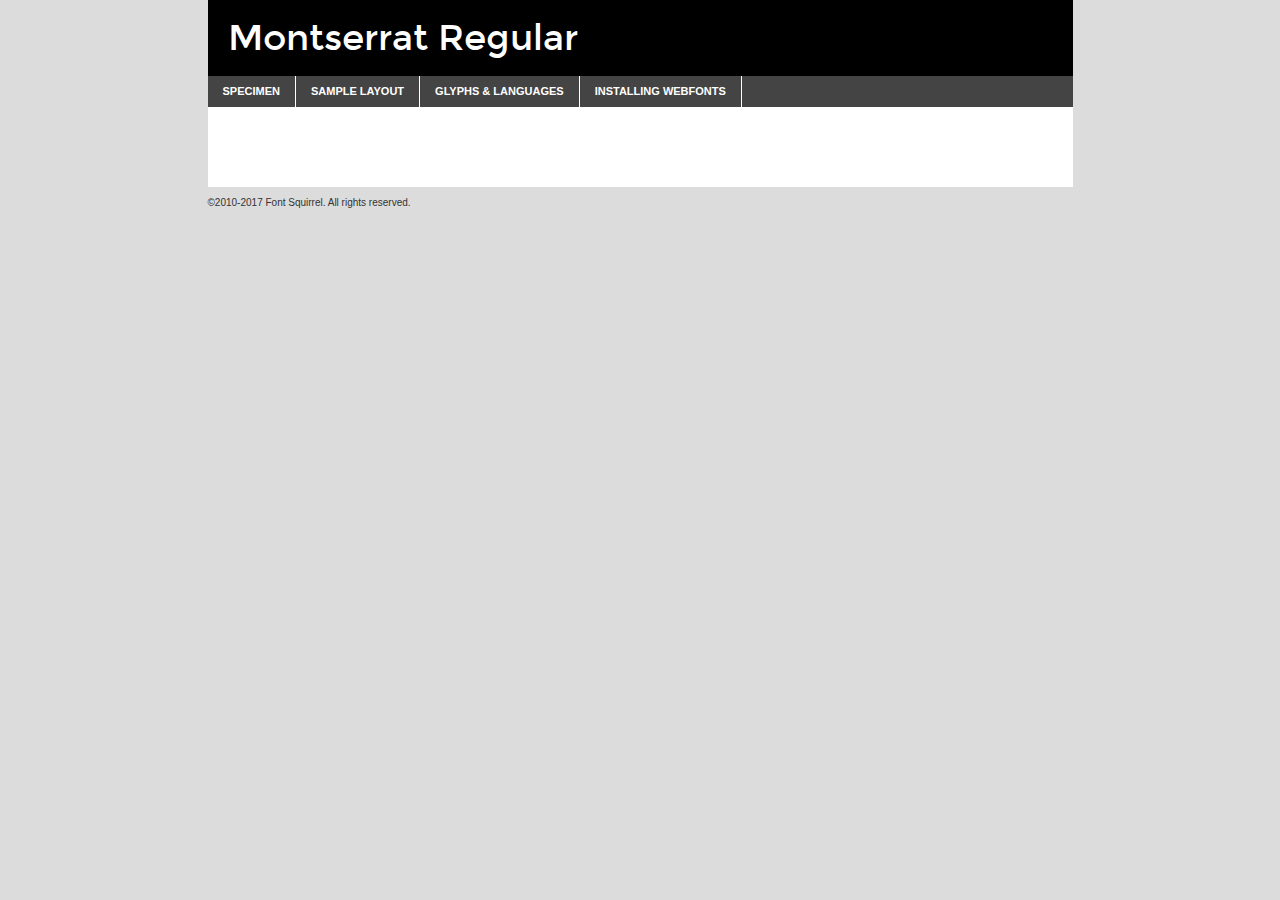
<file: fonts/montserrat-regular/montserrat-regular-demo.html>
<!DOCTYPE html PUBLIC "-//W3C//DTD XHTML 1.0 Transitional//EN"
	"http://www.w3.org/TR/xhtml1/DTD/xhtml1-transitional.dtd">

<html xmlns="http://www.w3.org/1999/xhtml" xml:lang="en" lang="en">
<head>
	<meta http-equiv="Content-Type" content="text/html; charset=utf-8" />
	<script src="http://ajax.googleapis.com/ajax/libs/jquery/1.7.2/jquery.min.js" type="text/javascript" charset="utf-8"></script>
	<script type="text/javascript">
	(function($){$.fn.easyTabs=function(option){var param=jQuery.extend({fadeSpeed:"fast",defaultContent:1,activeClass:'active'},option);$(this).each(function(){var thisId="#"+this.id;if(param.defaultContent==''){param.defaultContent=1;}
	if(typeof param.defaultContent=="number")
	{var defaultTab=$(thisId+" .tabs li:eq("+(param.defaultContent-1)+") a").attr('href').substr(1);}else{var defaultTab=param.defaultContent;}
	$(thisId+" .tabs li a").each(function(){var tabToHide=$(this).attr('href').substr(1);$("#"+tabToHide).addClass('easytabs-tab-content');});hideAll();changeContent(defaultTab);function hideAll(){$(thisId+" .easytabs-tab-content").hide();}
	function changeContent(tabId){hideAll();$(thisId+" .tabs li").removeClass(param.activeClass);$(thisId+" .tabs li a[href=#"+tabId+"]").closest('li').addClass(param.activeClass);if(param.fadeSpeed!="none")
	{$(thisId+" #"+tabId).fadeIn(param.fadeSpeed);}else{$(thisId+" #"+tabId).show();}}
	$(thisId+" .tabs li").click(function(){var tabId=$(this).find('a').attr('href').substr(1);changeContent(tabId);return false;});});}})(jQuery);
	</script>
	<link rel="stylesheet" href="specimen_files/specimen_stylesheet.css" type="text/css" charset="utf-8" />
	<link rel="stylesheet" href="stylesheet.css" type="text/css" charset="utf-8" />

	<style type="text/css">
					body{
				font-family: 'montserratregular';
							}
		</style>

	<title>Montserrat Regular Specimen</title>
	
	
	<script type="text/javascript" charset="utf-8">
		$(document).ready(function() {
			$('#container').easyTabs({defaultContent:1});
		});
	</script>
</head>

<body>
<div id="container">
	<div id="header">
		Montserrat Regular	</div>
	<ul class="tabs">
		<li><a href="#specimen">Specimen</a></li>
		<li><a href="#layout">Sample Layout</a></li>
				<li><a href="#glyphs">Glyphs &amp; Languages</a></li>
		<li><a href="#installing">Installing Webfonts</a></li>
		
	</ul>
	
	<div id="main_content">

		
			<div id="specimen">
		
				<div class="section">
					<div class="grid12 firstcol">
						<div class="huge">AaBb</div>
					</div>
				</div>
		
				<div class="section">
					<div class="glyph_range">A&#x200B;B&#x200b;C&#x200b;D&#x200b;E&#x200b;F&#x200b;G&#x200b;H&#x200b;I&#x200b;J&#x200b;K&#x200b;L&#x200b;M&#x200b;N&#x200b;O&#x200b;P&#x200b;Q&#x200b;R&#x200b;S&#x200b;T&#x200b;U&#x200b;V&#x200b;W&#x200b;X&#x200b;Y&#x200b;Z&#x200b;a&#x200b;b&#x200b;c&#x200b;d&#x200b;e&#x200b;f&#x200b;g&#x200b;h&#x200b;i&#x200b;j&#x200b;k&#x200b;l&#x200b;m&#x200b;n&#x200b;o&#x200b;p&#x200b;q&#x200b;r&#x200b;s&#x200b;t&#x200b;u&#x200b;v&#x200b;w&#x200b;x&#x200b;y&#x200b;z&#x200b;1&#x200b;2&#x200b;3&#x200b;4&#x200b;5&#x200b;6&#x200b;7&#x200b;8&#x200b;9&#x200b;0&#x200b;&amp;&#x200b;.&#x200b;,&#x200b;?&#x200b;!&#x200b;&#64;&#x200b;(&#x200b;)&#x200b;#&#x200b;$&#x200b;%&#x200b;*&#x200b;+&#x200b;-&#x200b;=&#x200b;:&#x200b;;</div>
				</div>
				<div class="section">
					<div class="grid12 firstcol">
						<table class="sample_table">
							<tr><td>10</td><td class="size10">abcdefghijklmnopqrstuvwxyzABCDEFGHIJKLMNOPQRSTUVWXYZ0123456789abcdefghijklmnopqrstuvwxyzABCDEFGHIJKLMNOPQRSTUVWXYZ0123456789abcdefghijklmnopqrstuvwxyzABCDEFGHIJKLMNOPQRSTUVWXYZ</td></tr>
							<tr><td>11</td><td class="size11">abcdefghijklmnopqrstuvwxyzABCDEFGHIJKLMNOPQRSTUVWXYZ0123456789abcdefghijklmnopqrstuvwxyzABCDEFGHIJKLMNOPQRSTUVWXYZ0123456789abcdefghijklmnopqrstuvwxyzABCDEFGHIJKLMNOPQRSTUVWXYZ</td></tr>
							<tr><td>12</td><td class="size12">abcdefghijklmnopqrstuvwxyzABCDEFGHIJKLMNOPQRSTUVWXYZ0123456789abcdefghijklmnopqrstuvwxyzABCDEFGHIJKLMNOPQRSTUVWXYZ0123456789abcdefghijklmnopqrstuvwxyzABCDEFGHIJKLMNOPQRSTUVWXYZ</td></tr>
							<tr><td>13</td><td class="size13">abcdefghijklmnopqrstuvwxyzABCDEFGHIJKLMNOPQRSTUVWXYZ0123456789abcdefghijklmnopqrstuvwxyzABCDEFGHIJKLMNOPQRSTUVWXYZ0123456789abcdefghijklmnopqrstuvwxyzABCDEFGHIJKLMNOPQRSTUVWXYZ</td></tr>
							<tr><td>14</td><td class="size14">abcdefghijklmnopqrstuvwxyzABCDEFGHIJKLMNOPQRSTUVWXYZ0123456789abcdefghijklmnopqrstuvwxyzABCDEFGHIJKLMNOPQRSTUVWXYZ0123456789abcdefghijklmnopqrstuvwxyzABCDEFGHIJKLMNOPQRSTUVWXYZ</td></tr>
							<tr><td>16</td><td class="size16">abcdefghijklmnopqrstuvwxyzABCDEFGHIJKLMNOPQRSTUVWXYZ0123456789abcdefghijklmnopqrstuvwxyzABCDEFGHIJKLMNOPQRSTUVWXYZ</td></tr>
							<tr><td>18</td><td class="size18">abcdefghijklmnopqrstuvwxyzABCDEFGHIJKLMNOPQRSTUVWXYZ0123456789abcdefghijklmnopqrstuvwxyzABCDEFGHIJKLMNOPQRSTUVWXYZ</td></tr>
							<tr><td>20</td><td class="size20">abcdefghijklmnopqrstuvwxyzABCDEFGHIJKLMNOPQRSTUVWXYZ0123456789abcdefghijklmnopqrstuvwxyzABCDEFGHIJKLMNOPQRSTUVWXYZ</td></tr>
							<tr><td>24</td><td class="size24">abcdefghijklmnopqrstuvwxyzABCDEFGHIJKLMNOPQRSTUVWXYZ0123456789abcdefghijklmnopqrstuvwxyzABCDEFGHIJKLMNOPQRSTUVWXYZ</td></tr>
							<tr><td>30</td><td class="size30">abcdefghijklmnopqrstuvwxyzABCDEFGHIJKLMNOPQRSTUVWXYZ0123456789abcdefghijklmnopqrstuvwxyzABCDEFGHIJKLMNOPQRSTUVWXYZ</td></tr>
							<tr><td>36</td><td class="size36">abcdefghijklmnopqrstuvwxyzABCDEFGHIJKLMNOPQRSTUVWXYZ0123456789abcdefghijklmnopqrstuvwxyzABCDEFGHIJKLMNOPQRSTUVWXYZ</td></tr>
							<tr><td>48</td><td class="size48">abcdefghijklmnopqrstuvwxyzABCDEFGHIJKLMNOPQRSTUVWXYZ0123456789abcdefghijklmnopqrstuvwxyzABCDEFGHIJKLMNOPQRSTUVWXYZ</td></tr>
							<tr><td>60</td><td class="size60">abcdefghijklmnopqrstuvwxyzABCDEFGHIJKLMNOPQRSTUVWXYZ0123456789abcdefghijklmnopqrstuvwxyzABCDEFGHIJKLMNOPQRSTUVWXYZ</td></tr>
							<tr><td>72</td><td class="size72">abcdefghijklmnopqrstuvwxyzABCDEFGHIJKLMNOPQRSTUVWXYZ0123456789abcdefghijklmnopqrstuvwxyzABCDEFGHIJKLMNOPQRSTUVWXYZ</td></tr>
							<tr><td>90</td><td class="size90">abcdefghijklmnopqrstuvwxyzABCDEFGHIJKLMNOPQRSTUVWXYZ0123456789abcdefghijklmnopqrstuvwxyzABCDEFGHIJKLMNOPQRSTUVWXYZ</td></tr>
						</table>
				
					</div>
			
				</div>
		
		
		
								<div class="section" id="bodycomparison">


										<div id="xheight">
				<div class="fontbody">&#x25FC;&#x25FC;&#x25FC;&#x25FC;&#x25FC;&#x25FC;&#x25FC;&#x25FC;&#x25FC;&#x25FC;&#x25FC;&#x25FC;&#x25FC;&#x25FC;&#x25FC;&#x25FC;&#x25FC;&#x25FC;&#x25FC;&#x25FC;&#x25FC;&#x25FC;&#x25FC;&#x25FC;&#x25FC;&#x25FC;&#x25FC;&#x25FC;&#x25FC;&#x25FC;&#x25FC;&#x25FC;&#x25FC;&#x25FC;&#x25FC;&#x25FC;&#x25FC;&#x25FC;&#x25FC;&#x25FC;&#x25FC;&#x25FC;&#x25FC;&#x25FC;&#x25FC;&#x25FC;&#x25FC;&#x25FC;&#x25FC;&#x25FC;&#x25FC;&#x25FC;&#x25FC;&#x25FC;&#x25FC;&#x25FC;&#x25FC;&#x25FC;&#x25FC;&#x25FC;&#x25FC;&#x25FC;&#x25FC;&#x25FC;&#x25FC;&#x25FC;&#x25FC;&#x25FC;&#x25FC;&#x25FC;&#x25FC;&#x25FC;&#x25FC;&#x25FC;&#x25FC;&#x25FC;&#x25FC;&#x25FC;&#x25FC;&#x25FC;&#x25FC;&#x25FC;&#x25FC;&#x25FC;&#x25FC;&#x25FC;&#x25FC;&#x25FC;&#x25FC;&#x25FC;&#x25FC;&#x25FC;&#x25FC;&#x25FC;&#x25FC;&#x25FC;&#x25FC;&#x25FC;&#x25FC;body</div><div class="arialbody">body</div><div class="verdanabody">body</div><div class="georgiabody">body</div></div>
										<div class="fontbody" style="z-index:1">
											body<span>Montserrat Regular</span>
										</div>
										<div class="arialbody" style="z-index:1">
											body<span>Arial</span>
										</div>
										<div class="verdanabody" style="z-index:1">
											body<span>Verdana</span>
										</div>
										<div class="georgiabody" style="z-index:1">
											body<span>Georgia</span>
										</div>



								</div>
		
		
				<div class="section psample psample_row1" id="">
					
					<div class="grid2 firstcol">
						<p class="size10"><span>10.</span>Aenean lacinia bibendum nulla sed consectetur. Fusce dapibus, tellus ac cursus commodo, tortor mauris condimentum nibh, ut fermentum massa justo sit amet risus. Nullam id dolor id nibh ultricies vehicula ut id elit. Cum sociis natoque penatibus et magnis dis parturient montes, nascetur ridiculus mus. Nulla vitae elit libero, a pharetra augue.</p>
			
					</div>
					<div class="grid3">
						<p class="size11"><span>11.</span>Aenean lacinia bibendum nulla sed consectetur. Fusce dapibus, tellus ac cursus commodo, tortor mauris condimentum nibh, ut fermentum massa justo sit amet risus. Nullam id dolor id nibh ultricies vehicula ut id elit. Cum sociis natoque penatibus et magnis dis parturient montes, nascetur ridiculus mus. Nulla vitae elit libero, a pharetra augue.</p>
			
					</div>
					<div class="grid3">
						<p class="size12"><span>12.</span>Aenean lacinia bibendum nulla sed consectetur. Fusce dapibus, tellus ac cursus commodo, tortor mauris condimentum nibh, ut fermentum massa justo sit amet risus. Nullam id dolor id nibh ultricies vehicula ut id elit. Cum sociis natoque penatibus et magnis dis parturient montes, nascetur ridiculus mus. Nulla vitae elit libero, a pharetra augue.</p>
			
					</div>
					<div class="grid4">
						<p class="size13"><span>13.</span>Aenean lacinia bibendum nulla sed consectetur. Fusce dapibus, tellus ac cursus commodo, tortor mauris condimentum nibh, ut fermentum massa justo sit amet risus. Nullam id dolor id nibh ultricies vehicula ut id elit. Cum sociis natoque penatibus et magnis dis parturient montes, nascetur ridiculus mus. Nulla vitae elit libero, a pharetra augue.</p>
			
					</div>
					<div class="white_blend"></div>
					
				</div>
				<div class="section psample psample_row2" id="">
					<div class="grid3 firstcol">
						<p class="size14"><span>14.</span>Aenean lacinia bibendum nulla sed consectetur. Fusce dapibus, tellus ac cursus commodo, tortor mauris condimentum nibh, ut fermentum massa justo sit amet risus. Nullam id dolor id nibh ultricies vehicula ut id elit. Cum sociis natoque penatibus et magnis dis parturient montes, nascetur ridiculus mus. Nulla vitae elit libero, a pharetra augue.</p>
			
					</div>
					<div class="grid4">
						<p class="size16"><span>16.</span>Aenean lacinia bibendum nulla sed consectetur. Fusce dapibus, tellus ac cursus commodo, tortor mauris condimentum nibh, ut fermentum massa justo sit amet risus. Nullam id dolor id nibh ultricies vehicula ut id elit. Cum sociis natoque penatibus et magnis dis parturient montes, nascetur ridiculus mus. Nulla vitae elit libero, a pharetra augue.</p>
			
					</div>
					<div class="grid5">
						<p class="size18"><span>18.</span>Aenean lacinia bibendum nulla sed consectetur. Fusce dapibus, tellus ac cursus commodo, tortor mauris condimentum nibh, ut fermentum massa justo sit amet risus. Nullam id dolor id nibh ultricies vehicula ut id elit. Cum sociis natoque penatibus et magnis dis parturient montes, nascetur ridiculus mus. Nulla vitae elit libero, a pharetra augue.</p>
			
					</div>

					<div class="white_blend"></div>

				</div>
				
				<div class="section psample psample_row3" id="">
					<div class="grid5 firstcol">
						<p class="size20"><span>20.</span>Aenean lacinia bibendum nulla sed consectetur. Fusce dapibus, tellus ac cursus commodo, tortor mauris condimentum nibh, ut fermentum massa justo sit amet risus. Nullam id dolor id nibh ultricies vehicula ut id elit. Cum sociis natoque penatibus et magnis dis parturient montes, nascetur ridiculus mus. Nulla vitae elit libero, a pharetra augue.</p>
					</div>
					<div class="grid7">
						<p class="size24"><span>24.</span>Aenean lacinia bibendum nulla sed consectetur. Fusce dapibus, tellus ac cursus commodo, tortor mauris condimentum nibh, ut fermentum massa justo sit amet risus. Nullam id dolor id nibh ultricies vehicula ut id elit. Cum sociis natoque penatibus et magnis dis parturient montes, nascetur ridiculus mus. Nulla vitae elit libero, a pharetra augue.</p>
					</div>
					
					<div class="white_blend"></div>
					
				</div>
				
				<div class="section psample psample_row4" id="">
					<div class="grid12 firstcol">
						<p class="size30"><span>30.</span>Aenean lacinia bibendum nulla sed consectetur. Fusce dapibus, tellus ac cursus commodo, tortor mauris condimentum nibh, ut fermentum massa justo sit amet risus. Nullam id dolor id nibh ultricies vehicula ut id elit. Cum sociis natoque penatibus et magnis dis parturient montes, nascetur ridiculus mus. Nulla vitae elit libero, a pharetra augue.</p>
					</div>
					<div class="white_blend"></div>
					
				</div>
				
				
				
				<div class="section psample psample_row1 fullreverse">
					<div class="grid2 firstcol">
						<p class="size10"><span>10.</span>Aenean lacinia bibendum nulla sed consectetur. Fusce dapibus, tellus ac cursus commodo, tortor mauris condimentum nibh, ut fermentum massa justo sit amet risus. Nullam id dolor id nibh ultricies vehicula ut id elit. Cum sociis natoque penatibus et magnis dis parturient montes, nascetur ridiculus mus. Nulla vitae elit libero, a pharetra augue.</p>
			
					</div>
					<div class="grid3">
						<p class="size11"><span>11.</span>Aenean lacinia bibendum nulla sed consectetur. Fusce dapibus, tellus ac cursus commodo, tortor mauris condimentum nibh, ut fermentum massa justo sit amet risus. Nullam id dolor id nibh ultricies vehicula ut id elit. Cum sociis natoque penatibus et magnis dis parturient montes, nascetur ridiculus mus. Nulla vitae elit libero, a pharetra augue.</p>
			
					</div>
					<div class="grid3">
						<p class="size12"><span>12.</span>Aenean lacinia bibendum nulla sed consectetur. Fusce dapibus, tellus ac cursus commodo, tortor mauris condimentum nibh, ut fermentum massa justo sit amet risus. Nullam id dolor id nibh ultricies vehicula ut id elit. Cum sociis natoque penatibus et magnis dis parturient montes, nascetur ridiculus mus. Nulla vitae elit libero, a pharetra augue.</p>
			
					</div>
					<div class="grid4">
						<p class="size13"><span>13.</span>Aenean lacinia bibendum nulla sed consectetur. Fusce dapibus, tellus ac cursus commodo, tortor mauris condimentum nibh, ut fermentum massa justo sit amet risus. Nullam id dolor id nibh ultricies vehicula ut id elit. Cum sociis natoque penatibus et magnis dis parturient montes, nascetur ridiculus mus. Nulla vitae elit libero, a pharetra augue.</p>
			
					</div>
					<div class="black_blend"></div>
					
				</div>
				
				<div class="section psample psample_row2 fullreverse">
					<div class="grid3 firstcol">
						<p class="size14"><span>14.</span>Aenean lacinia bibendum nulla sed consectetur. Fusce dapibus, tellus ac cursus commodo, tortor mauris condimentum nibh, ut fermentum massa justo sit amet risus. Nullam id dolor id nibh ultricies vehicula ut id elit. Cum sociis natoque penatibus et magnis dis parturient montes, nascetur ridiculus mus. Nulla vitae elit libero, a pharetra augue.</p>
			
					</div>
					<div class="grid4">
						<p class="size16"><span>16.</span>Aenean lacinia bibendum nulla sed consectetur. Fusce dapibus, tellus ac cursus commodo, tortor mauris condimentum nibh, ut fermentum massa justo sit amet risus. Nullam id dolor id nibh ultricies vehicula ut id elit. Cum sociis natoque penatibus et magnis dis parturient montes, nascetur ridiculus mus. Nulla vitae elit libero, a pharetra augue.</p>
			
					</div>
					<div class="grid5">
						<p class="size18"><span>18.</span>Aenean lacinia bibendum nulla sed consectetur. Fusce dapibus, tellus ac cursus commodo, tortor mauris condimentum nibh, ut fermentum massa justo sit amet risus. Nullam id dolor id nibh ultricies vehicula ut id elit. Cum sociis natoque penatibus et magnis dis parturient montes, nascetur ridiculus mus. Nulla vitae elit libero, a pharetra augue.</p>
			
					</div>
					<div class="black_blend"></div>

				</div>
				
				<div class="section psample fullreverse psample_row3" id="">
					<div class="grid5 firstcol">
						<p class="size20"><span>20.</span>Aenean lacinia bibendum nulla sed consectetur. Fusce dapibus, tellus ac cursus commodo, tortor mauris condimentum nibh, ut fermentum massa justo sit amet risus. Nullam id dolor id nibh ultricies vehicula ut id elit. Cum sociis natoque penatibus et magnis dis parturient montes, nascetur ridiculus mus. Nulla vitae elit libero, a pharetra augue.</p>
					</div>
					<div class="grid7">
						<p class="size24"><span>24.</span>Aenean lacinia bibendum nulla sed consectetur. Fusce dapibus, tellus ac cursus commodo, tortor mauris condimentum nibh, ut fermentum massa justo sit amet risus. Nullam id dolor id nibh ultricies vehicula ut id elit. Cum sociis natoque penatibus et magnis dis parturient montes, nascetur ridiculus mus. Nulla vitae elit libero, a pharetra augue.</p>
					</div>
					
					<div class="black_blend"></div>
					
				</div>
				
				<div class="section psample fullreverse psample_row4" id="" style="border-bottom: 20px #000 solid;">
					<div class="grid12 firstcol">
						<p class="size30"><span>30.</span>Aenean lacinia bibendum nulla sed consectetur. Fusce dapibus, tellus ac cursus commodo, tortor mauris condimentum nibh, ut fermentum massa justo sit amet risus. Nullam id dolor id nibh ultricies vehicula ut id elit. Cum sociis natoque penatibus et magnis dis parturient montes, nascetur ridiculus mus. Nulla vitae elit libero, a pharetra augue.</p>
					</div>
					<div class="black_blend"></div>
					
				</div>
				
				
				
				
			</div>
			
			<div id="layout">
				
				<div class="section">
					
					<div class="grid12 firstcol">
						<h1>Lorem Ipsum Dolor</h1>
						<h2>Etiam porta sem malesuada magna mollis euismod</h2>
						
						<p class="byline">By <a href="#link">Aenean Lacinia</a></p>
					</div>
				</div>
				<div class="section">
					<div class="grid8 firstcol">
						<p class="large">Donec sed odio dui. Morbi leo risus, porta ac consectetur ac, vestibulum at eros. Fusce dapibus, tellus ac cursus commodo, tortor mauris condimentum nibh, ut fermentum massa justo sit amet risus. </p>

						
						<h3>Pellentesque ornare sem</h3>

						<p>Maecenas sed diam eget risus varius blandit sit amet non magna. Maecenas faucibus mollis interdum. Donec ullamcorper nulla non metus auctor fringilla. Nullam id dolor id nibh ultricies vehicula ut id elit. Nullam id dolor id nibh ultricies vehicula ut id elit. </p>

						<p>Aenean eu leo quam. Pellentesque ornare sem lacinia quam venenatis vestibulum. Lorem ipsum dolor sit amet, consectetur adipiscing elit. Cum sociis natoque penatibus et magnis dis parturient montes, nascetur ridiculus mus. </p>

						<p>Nulla vitae elit libero, a pharetra augue. Praesent commodo cursus magna, vel scelerisque nisl consectetur et. Aenean lacinia bibendum nulla sed consectetur. </p>

						<p>Nullam quis risus eget urna mollis ornare vel eu leo. Nullam quis risus eget urna mollis ornare vel eu leo. Maecenas sed diam eget risus varius blandit sit amet non magna. Donec ullamcorper nulla non metus auctor fringilla. </p>

						<h3>Cras mattis consectetur</h3>

						<p>Aenean eu leo quam. Pellentesque ornare sem lacinia quam venenatis vestibulum. Aenean lacinia bibendum nulla sed consectetur. Integer posuere erat a ante venenatis dapibus posuere velit aliquet. Cras mattis consectetur purus sit amet fermentum. </p>

						<p>Nullam id dolor id nibh ultricies vehicula ut id elit. Nullam quis risus eget urna mollis ornare vel eu leo. Cras mattis consectetur purus sit amet fermentum.</p>
					</div>
					
					<div class="grid4 sidebar">
						
						<div class="box reverse">
							<p class="last">Nullam quis risus eget urna mollis ornare vel eu leo. Donec ullamcorper nulla non metus auctor fringilla. Cras mattis consectetur purus sit amet fermentum. Sed posuere consectetur est at lobortis. Lorem ipsum dolor sit amet, consectetur adipiscing elit. </p>
						</div>
						
						<p class="caption">Maecenas sed diam eget risus varius.</p>

						<p>Vestibulum id ligula porta felis euismod semper. Integer posuere erat a ante venenatis dapibus posuere velit aliquet. Vestibulum id ligula porta felis euismod semper. Sed posuere consectetur est at lobortis. Maecenas sed diam eget risus varius blandit sit amet non magna. Fusce dapibus, tellus ac cursus commodo, tortor mauris condimentum nibh, ut fermentum massa justo sit amet risus. </p>

					

						<p>Duis mollis, est non commodo luctus, nisi erat porttitor ligula, eget lacinia odio sem nec elit. Aenean lacinia bibendum nulla sed consectetur. Vivamus sagittis lacus vel augue laoreet rutrum faucibus dolor auctor. Aenean lacinia bibendum nulla sed consectetur. Nullam quis risus eget urna mollis ornare vel eu leo. </p>

						<p>Praesent commodo cursus magna, vel scelerisque nisl consectetur et. Donec ullamcorper nulla non metus auctor fringilla. Maecenas faucibus mollis interdum. Fusce dapibus, tellus ac cursus commodo, tortor mauris condimentum nibh, ut fermentum massa justo sit amet risus. </p>

					</div>
				</div>
				
			</div>


			



		<div id="glyphs">
			<div class="section">
				<div class="grid12 firstcol">
			
				<h1>Language Support</h1>
				<p>The subset of Montserrat Regular in this kit supports the following languages:<br />
			
					Albanian, Basque, Breton, Chamorro, Danish, English, Faroese, Finnish, Frisian, Galician, German, Icelandic, Italian, Malagasy, Norwegian, Portuguese, Spanish, Alsatian, Aragonese, Arapaho, Arrernte, Asturian, Aymara, Bislama, Cebuano, Corsican, Fijian, French_creole, Genoese, Gilbertese, Greenlandic, Haitian_creole, Hiligaynon, Hmong, Hopi, Ibanag, Iloko_ilokano, Indonesian, Interglossa_glosa, Interlingua, Irish_gaelic, Jerriais, Lojban, Lombard, Luxembourgeois, Manx, Mohawk, Norfolk_pitcairnese, Occitan, Oromo, Pangasinan, Papiamento, Piedmontese, Potawatomi, Rhaeto-romance, Romansh, Rotokas, Sami_lule, Samoan, Sardinian, Scots_gaelic, Seychelles_creole, Shona, Sicilian, Somali, Southern_ndebele, Swahili, Swati_swazi, Tagalog_filipino_pilipino, Tetum, Tok_pisin, Uyghur_latinized, Volapuk, Walloon, Warlpiri, Xhosa, Yapese, Zulu, Latinbasic, Ubasic, Demo				</p>
				<h1>Glyph Chart</h1>
				<p>The subset of Montserrat Regular in this kit includes all the glyphs listed below. Unicode entities are included above each glyph to help you insert individual characters into your layout.</p>
				<div id="glyph_chart">
			
																														 <div><p>&amp;#13;</p>&#13;</div>
																				 <div><p>&amp;#32;</p>&#32;</div>
																				 <div><p>&amp;#33;</p>&#33;</div>
																				 <div><p>&amp;#34;</p>&#34;</div>
																				 <div><p>&amp;#35;</p>&#35;</div>
																				 <div><p>&amp;#36;</p>&#36;</div>
																				 <div><p>&amp;#37;</p>&#37;</div>
																				 <div><p>&amp;#38;</p>&#38;</div>
																				 <div><p>&amp;#39;</p>&#39;</div>
																				 <div><p>&amp;#40;</p>&#40;</div>
																				 <div><p>&amp;#41;</p>&#41;</div>
																				 <div><p>&amp;#42;</p>&#42;</div>
																				 <div><p>&amp;#43;</p>&#43;</div>
																				 <div><p>&amp;#44;</p>&#44;</div>
																				 <div><p>&amp;#45;</p>&#45;</div>
																				 <div><p>&amp;#46;</p>&#46;</div>
																				 <div><p>&amp;#47;</p>&#47;</div>
																				 <div><p>&amp;#48;</p>&#48;</div>
																				 <div><p>&amp;#49;</p>&#49;</div>
																				 <div><p>&amp;#50;</p>&#50;</div>
																				 <div><p>&amp;#51;</p>&#51;</div>
																				 <div><p>&amp;#52;</p>&#52;</div>
																				 <div><p>&amp;#53;</p>&#53;</div>
																				 <div><p>&amp;#54;</p>&#54;</div>
																				 <div><p>&amp;#55;</p>&#55;</div>
																				 <div><p>&amp;#56;</p>&#56;</div>
																				 <div><p>&amp;#57;</p>&#57;</div>
																				 <div><p>&amp;#58;</p>&#58;</div>
																				 <div><p>&amp;#59;</p>&#59;</div>
																				 <div><p>&amp;#60;</p>&#60;</div>
																				 <div><p>&amp;#61;</p>&#61;</div>
																				 <div><p>&amp;#62;</p>&#62;</div>
																				 <div><p>&amp;#63;</p>&#63;</div>
																				 <div><p>&amp;#64;</p>&#64;</div>
																				 <div><p>&amp;#65;</p>&#65;</div>
																				 <div><p>&amp;#66;</p>&#66;</div>
																				 <div><p>&amp;#67;</p>&#67;</div>
																				 <div><p>&amp;#68;</p>&#68;</div>
																				 <div><p>&amp;#69;</p>&#69;</div>
																				 <div><p>&amp;#70;</p>&#70;</div>
																				 <div><p>&amp;#71;</p>&#71;</div>
																				 <div><p>&amp;#72;</p>&#72;</div>
																				 <div><p>&amp;#73;</p>&#73;</div>
																				 <div><p>&amp;#74;</p>&#74;</div>
																				 <div><p>&amp;#75;</p>&#75;</div>
																				 <div><p>&amp;#76;</p>&#76;</div>
																				 <div><p>&amp;#77;</p>&#77;</div>
																				 <div><p>&amp;#78;</p>&#78;</div>
																				 <div><p>&amp;#79;</p>&#79;</div>
																				 <div><p>&amp;#80;</p>&#80;</div>
																				 <div><p>&amp;#81;</p>&#81;</div>
																				 <div><p>&amp;#82;</p>&#82;</div>
																				 <div><p>&amp;#83;</p>&#83;</div>
																				 <div><p>&amp;#84;</p>&#84;</div>
																				 <div><p>&amp;#85;</p>&#85;</div>
																				 <div><p>&amp;#86;</p>&#86;</div>
																				 <div><p>&amp;#87;</p>&#87;</div>
																				 <div><p>&amp;#88;</p>&#88;</div>
																				 <div><p>&amp;#89;</p>&#89;</div>
																				 <div><p>&amp;#90;</p>&#90;</div>
																				 <div><p>&amp;#91;</p>&#91;</div>
																				 <div><p>&amp;#92;</p>&#92;</div>
																				 <div><p>&amp;#93;</p>&#93;</div>
																				 <div><p>&amp;#94;</p>&#94;</div>
																				 <div><p>&amp;#95;</p>&#95;</div>
																				 <div><p>&amp;#96;</p>&#96;</div>
																				 <div><p>&amp;#97;</p>&#97;</div>
																				 <div><p>&amp;#98;</p>&#98;</div>
																				 <div><p>&amp;#99;</p>&#99;</div>
																				 <div><p>&amp;#100;</p>&#100;</div>
																				 <div><p>&amp;#101;</p>&#101;</div>
																				 <div><p>&amp;#102;</p>&#102;</div>
																				 <div><p>&amp;#103;</p>&#103;</div>
																				 <div><p>&amp;#104;</p>&#104;</div>
																				 <div><p>&amp;#105;</p>&#105;</div>
																				 <div><p>&amp;#106;</p>&#106;</div>
																				 <div><p>&amp;#107;</p>&#107;</div>
																				 <div><p>&amp;#108;</p>&#108;</div>
																				 <div><p>&amp;#109;</p>&#109;</div>
																				 <div><p>&amp;#110;</p>&#110;</div>
																				 <div><p>&amp;#111;</p>&#111;</div>
																				 <div><p>&amp;#112;</p>&#112;</div>
																				 <div><p>&amp;#113;</p>&#113;</div>
																				 <div><p>&amp;#114;</p>&#114;</div>
																				 <div><p>&amp;#115;</p>&#115;</div>
																				 <div><p>&amp;#116;</p>&#116;</div>
																				 <div><p>&amp;#117;</p>&#117;</div>
																				 <div><p>&amp;#118;</p>&#118;</div>
																				 <div><p>&amp;#119;</p>&#119;</div>
																				 <div><p>&amp;#120;</p>&#120;</div>
																				 <div><p>&amp;#121;</p>&#121;</div>
																				 <div><p>&amp;#122;</p>&#122;</div>
																				 <div><p>&amp;#123;</p>&#123;</div>
																				 <div><p>&amp;#124;</p>&#124;</div>
																				 <div><p>&amp;#125;</p>&#125;</div>
																				 <div><p>&amp;#126;</p>&#126;</div>
																				 <div><p>&amp;#160;</p>&#160;</div>
																				 <div><p>&amp;#161;</p>&#161;</div>
																				 <div><p>&amp;#162;</p>&#162;</div>
																				 <div><p>&amp;#163;</p>&#163;</div>
																				 <div><p>&amp;#164;</p>&#164;</div>
																				 <div><p>&amp;#165;</p>&#165;</div>
																				 <div><p>&amp;#166;</p>&#166;</div>
																				 <div><p>&amp;#167;</p>&#167;</div>
																				 <div><p>&amp;#168;</p>&#168;</div>
																				 <div><p>&amp;#169;</p>&#169;</div>
																				 <div><p>&amp;#170;</p>&#170;</div>
																				 <div><p>&amp;#171;</p>&#171;</div>
																				 <div><p>&amp;#172;</p>&#172;</div>
																				 <div><p>&amp;#173;</p>&#173;</div>
																				 <div><p>&amp;#174;</p>&#174;</div>
																				 <div><p>&amp;#175;</p>&#175;</div>
																				 <div><p>&amp;#176;</p>&#176;</div>
																				 <div><p>&amp;#177;</p>&#177;</div>
																				 <div><p>&amp;#178;</p>&#178;</div>
																				 <div><p>&amp;#179;</p>&#179;</div>
																				 <div><p>&amp;#180;</p>&#180;</div>
																				 <div><p>&amp;#181;</p>&#181;</div>
																				 <div><p>&amp;#182;</p>&#182;</div>
																				 <div><p>&amp;#183;</p>&#183;</div>
																				 <div><p>&amp;#184;</p>&#184;</div>
																				 <div><p>&amp;#185;</p>&#185;</div>
																				 <div><p>&amp;#186;</p>&#186;</div>
																				 <div><p>&amp;#187;</p>&#187;</div>
																				 <div><p>&amp;#188;</p>&#188;</div>
																				 <div><p>&amp;#189;</p>&#189;</div>
																				 <div><p>&amp;#190;</p>&#190;</div>
																				 <div><p>&amp;#191;</p>&#191;</div>
																				 <div><p>&amp;#192;</p>&#192;</div>
																				 <div><p>&amp;#193;</p>&#193;</div>
																				 <div><p>&amp;#194;</p>&#194;</div>
																				 <div><p>&amp;#195;</p>&#195;</div>
																				 <div><p>&amp;#196;</p>&#196;</div>
																				 <div><p>&amp;#197;</p>&#197;</div>
																				 <div><p>&amp;#198;</p>&#198;</div>
																				 <div><p>&amp;#199;</p>&#199;</div>
																				 <div><p>&amp;#200;</p>&#200;</div>
																				 <div><p>&amp;#201;</p>&#201;</div>
																				 <div><p>&amp;#202;</p>&#202;</div>
																				 <div><p>&amp;#203;</p>&#203;</div>
																				 <div><p>&amp;#204;</p>&#204;</div>
																				 <div><p>&amp;#205;</p>&#205;</div>
																				 <div><p>&amp;#206;</p>&#206;</div>
																				 <div><p>&amp;#207;</p>&#207;</div>
																				 <div><p>&amp;#208;</p>&#208;</div>
																				 <div><p>&amp;#209;</p>&#209;</div>
																				 <div><p>&amp;#210;</p>&#210;</div>
																				 <div><p>&amp;#211;</p>&#211;</div>
																				 <div><p>&amp;#212;</p>&#212;</div>
																				 <div><p>&amp;#213;</p>&#213;</div>
																				 <div><p>&amp;#214;</p>&#214;</div>
																				 <div><p>&amp;#215;</p>&#215;</div>
																				 <div><p>&amp;#216;</p>&#216;</div>
																				 <div><p>&amp;#217;</p>&#217;</div>
																				 <div><p>&amp;#218;</p>&#218;</div>
																				 <div><p>&amp;#219;</p>&#219;</div>
																				 <div><p>&amp;#220;</p>&#220;</div>
																				 <div><p>&amp;#221;</p>&#221;</div>
																				 <div><p>&amp;#222;</p>&#222;</div>
																				 <div><p>&amp;#223;</p>&#223;</div>
																				 <div><p>&amp;#224;</p>&#224;</div>
																				 <div><p>&amp;#225;</p>&#225;</div>
																				 <div><p>&amp;#226;</p>&#226;</div>
																				 <div><p>&amp;#227;</p>&#227;</div>
																				 <div><p>&amp;#228;</p>&#228;</div>
																				 <div><p>&amp;#229;</p>&#229;</div>
																				 <div><p>&amp;#230;</p>&#230;</div>
																				 <div><p>&amp;#231;</p>&#231;</div>
																				 <div><p>&amp;#232;</p>&#232;</div>
																				 <div><p>&amp;#233;</p>&#233;</div>
																				 <div><p>&amp;#234;</p>&#234;</div>
																				 <div><p>&amp;#235;</p>&#235;</div>
																				 <div><p>&amp;#236;</p>&#236;</div>
																				 <div><p>&amp;#237;</p>&#237;</div>
																				 <div><p>&amp;#238;</p>&#238;</div>
																				 <div><p>&amp;#239;</p>&#239;</div>
																				 <div><p>&amp;#240;</p>&#240;</div>
																				 <div><p>&amp;#241;</p>&#241;</div>
																				 <div><p>&amp;#242;</p>&#242;</div>
																				 <div><p>&amp;#243;</p>&#243;</div>
																				 <div><p>&amp;#244;</p>&#244;</div>
																				 <div><p>&amp;#245;</p>&#245;</div>
																				 <div><p>&amp;#246;</p>&#246;</div>
																				 <div><p>&amp;#247;</p>&#247;</div>
																				 <div><p>&amp;#248;</p>&#248;</div>
																				 <div><p>&amp;#249;</p>&#249;</div>
																				 <div><p>&amp;#250;</p>&#250;</div>
																				 <div><p>&amp;#251;</p>&#251;</div>
																				 <div><p>&amp;#252;</p>&#252;</div>
																				 <div><p>&amp;#253;</p>&#253;</div>
																				 <div><p>&amp;#254;</p>&#254;</div>
																				 <div><p>&amp;#255;</p>&#255;</div>
																				 <div><p>&amp;#338;</p>&#338;</div>
																				 <div><p>&amp;#339;</p>&#339;</div>
																				 <div><p>&amp;#710;</p>&#710;</div>
																				 <div><p>&amp;#732;</p>&#732;</div>
																				 <div><p>&amp;#8192;</p>&#8192;</div>
																				 <div><p>&amp;#8193;</p>&#8193;</div>
																				 <div><p>&amp;#8194;</p>&#8194;</div>
																				 <div><p>&amp;#8195;</p>&#8195;</div>
																				 <div><p>&amp;#8196;</p>&#8196;</div>
																				 <div><p>&amp;#8197;</p>&#8197;</div>
																				 <div><p>&amp;#8198;</p>&#8198;</div>
																				 <div><p>&amp;#8199;</p>&#8199;</div>
																				 <div><p>&amp;#8200;</p>&#8200;</div>
																				 <div><p>&amp;#8201;</p>&#8201;</div>
																				 <div><p>&amp;#8202;</p>&#8202;</div>
																				 <div><p>&amp;#8208;</p>&#8208;</div>
																				 <div><p>&amp;#8209;</p>&#8209;</div>
																				 <div><p>&amp;#8210;</p>&#8210;</div>
																				 <div><p>&amp;#8211;</p>&#8211;</div>
																				 <div><p>&amp;#8212;</p>&#8212;</div>
																				 <div><p>&amp;#8216;</p>&#8216;</div>
																				 <div><p>&amp;#8217;</p>&#8217;</div>
																				 <div><p>&amp;#8218;</p>&#8218;</div>
																				 <div><p>&amp;#8220;</p>&#8220;</div>
																				 <div><p>&amp;#8221;</p>&#8221;</div>
																				 <div><p>&amp;#8222;</p>&#8222;</div>
																				 <div><p>&amp;#8226;</p>&#8226;</div>
																				 <div><p>&amp;#8230;</p>&#8230;</div>
																				 <div><p>&amp;#8239;</p>&#8239;</div>
																				 <div><p>&amp;#8249;</p>&#8249;</div>
																				 <div><p>&amp;#8250;</p>&#8250;</div>
																				 <div><p>&amp;#8287;</p>&#8287;</div>
																				 <div><p>&amp;#8364;</p>&#8364;</div>
																				 <div><p>&amp;#8482;</p>&#8482;</div>
																				 <div><p>&amp;#9724;</p>&#9724;</div>
																				 <div><p>&amp;#64257;</p>&#64257;</div>
																				 <div><p>&amp;#64258;</p>&#64258;</div>
																																																</div>	
				</div>
		
		
			</div>
		</div>
		
		
		<div id="specs">
			
		</div>
	
		<div id="installing">
			<div class="section">
				<div class="grid7 firstcol">
					<h1>Installing Webfonts</h1>
					
					<p>Webfonts are supported by all major browser platforms but not all in the same way. There are currently four different font formats that must be included in order to target all browsers. This includes TTF, WOFF, EOT and SVG.</p>
					
					<h2>1. Upload your webfonts</h2>
					<p>You must upload your webfont kit to your website. They should be in or near the same directory as your CSS files.</p>
					
					<h2>2. Include the webfont stylesheet</h2>
					<p>A special CSS @font-face declaration helps the various browsers select the appropriate font it needs without causing you a bunch of headaches. Learn more about this syntax by reading the <a href="https://www.fontspring.com/blog/further-hardening-of-the-bulletproof-syntax">Fontspring blog post</a> about it. The code for it is as follows:</p>


<code>
@font-face{ 
	font-family: 'MyWebFont';
	src: url('WebFont.eot');
	src: url('WebFont.eot?#iefix') format('embedded-opentype'),
	     url('WebFont.woff') format('woff'),
	     url('WebFont.ttf') format('truetype'),
	     url('WebFont.svg#webfont') format('svg');
}
</code>

	<p>We've already gone ahead and generated the code for you. All you have to do is link to the stylesheet in your HTML, like this:</p>
	<code>&lt;link rel=&quot;stylesheet&quot; href=&quot;stylesheet.css&quot; type=&quot;text/css&quot; charset=&quot;utf-8&quot; /&gt;</code>

					<h2>3. Modify your own stylesheet</h2>
					<p>To take advantage of your new fonts, you must tell your stylesheet to use them. Look at the original @font-face declaration above and find the property called "font-family." The name linked there will be what you use to reference the font. Prepend that webfont name to the font stack in the "font-family" property, inside the selector you want to change. For example:</p>
<code>p { font-family: 'WebFont', Arial, sans-serif; }</code>

<h2>4. Test</h2>
<p>Getting webfonts to work cross-browser <em>can</em> be tricky. Use the information in the sidebar to help you if you find that fonts aren't loading in a particular browser.</p>
				</div>
				
				<div class="grid5 sidebar">
					<div class="box">
						<h2>Troubleshooting<br />Font-Face Problems</h2>
						<p>Having trouble getting your webfonts to load in your new website? Here are some tips to sort out what might be the problem.</p>

						<h3>Fonts not showing in any browser</h3>

						<p>This sounds like you need to work on the plumbing. You either did not upload the fonts to the correct directory, or you did not link the fonts properly in the CSS. If you've confirmed that all this is correct and you still have a problem, take a look at your .htaccess file and see if requests are getting intercepted.</p>

						<h3>Fonts not loading in iPhone or iPad</h3>

						<p>The most common problem here is that you are serving the fonts from an IIS server. IIS refuses to serve files that have unknown MIME types. If that is the case, you must set the MIME type for SVG to "image/svg+xml" in the server settings. Follow these instructions from Microsoft if you need help.</p>

						<h3>Fonts not loading in Firefox</h3>

						<p>The primary reason for this failure? You are still using a version Firefox older than 3.5. So upgrade already! If that isn't it, then you are very likely serving fonts from a different domain. Firefox requires that all font assets be served from the same domain. Lastly it is possible that you need to add WOFF to your list of MIME types (if you are serving via IIS.)</p>

						<h3>Fonts not loading in IE</h3>

						<p>Are you looking at Internet Explorer on an actual Windows machine or are you cheating by using a service like Adobe BrowserLab? Many of these screenshot services do not render @font-face for IE. Best to test it on a real machine.</p>

						<h3>Fonts not loading in IE9</h3>

						<p>IE9, like Firefox, requires that fonts be served from the same domain as the website. Make sure that is the case.</p>
					</div>
				</div>
			</div>
			
		</div>
	
	</div>
	<div id="footer">
		<p>&copy;2010-2017 Font Squirrel. All rights reserved.</p>
	</div>
</div>
</body>
</html>
</file>
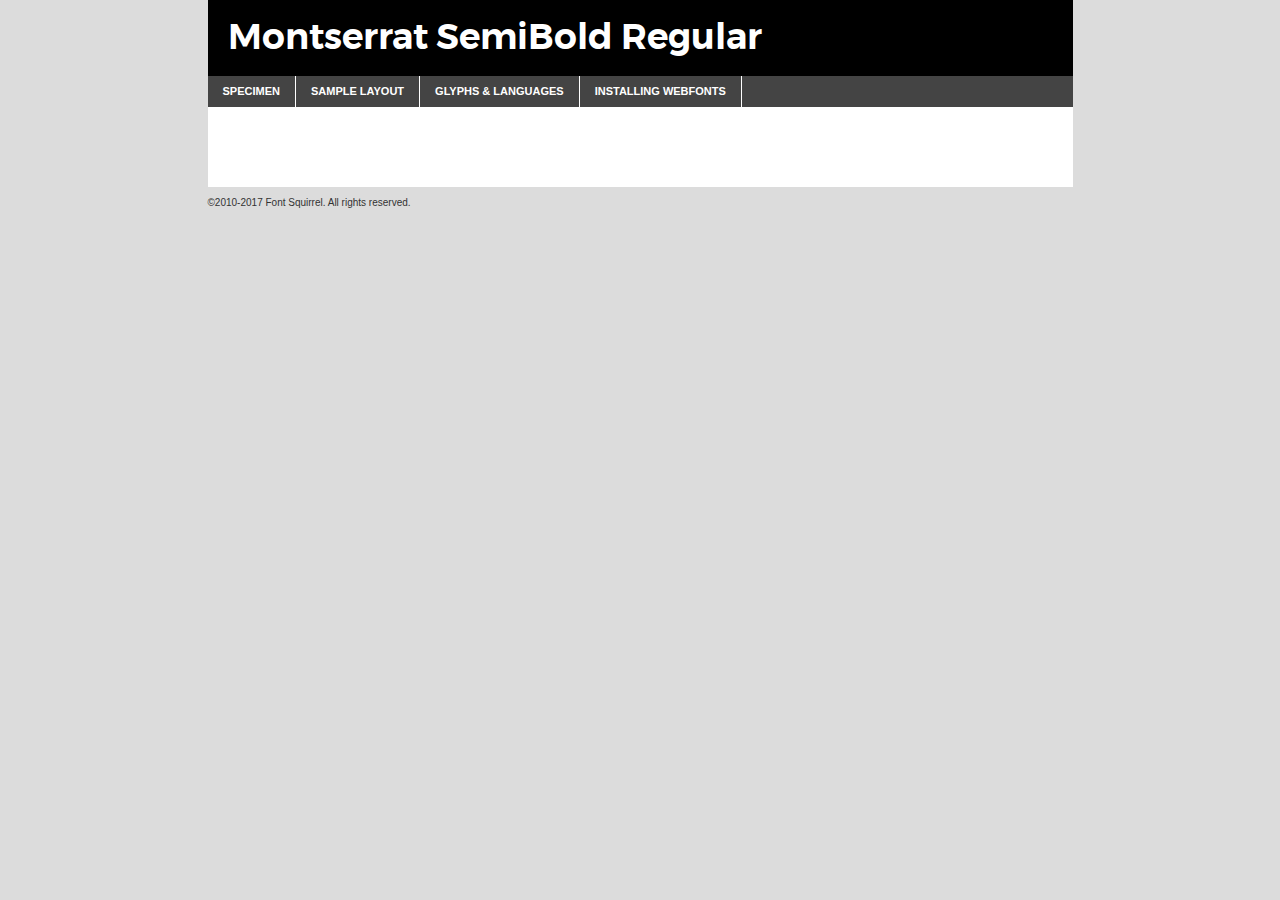
<file: fonts/montserrat-semibold/montserrat-semibold-demo.html>
<!DOCTYPE html PUBLIC "-//W3C//DTD XHTML 1.0 Transitional//EN"
	"http://www.w3.org/TR/xhtml1/DTD/xhtml1-transitional.dtd">

<html xmlns="http://www.w3.org/1999/xhtml" xml:lang="en" lang="en">
<head>
	<meta http-equiv="Content-Type" content="text/html; charset=utf-8" />
	<script src="http://ajax.googleapis.com/ajax/libs/jquery/1.7.2/jquery.min.js" type="text/javascript" charset="utf-8"></script>
	<script type="text/javascript">
	(function($){$.fn.easyTabs=function(option){var param=jQuery.extend({fadeSpeed:"fast",defaultContent:1,activeClass:'active'},option);$(this).each(function(){var thisId="#"+this.id;if(param.defaultContent==''){param.defaultContent=1;}
	if(typeof param.defaultContent=="number")
	{var defaultTab=$(thisId+" .tabs li:eq("+(param.defaultContent-1)+") a").attr('href').substr(1);}else{var defaultTab=param.defaultContent;}
	$(thisId+" .tabs li a").each(function(){var tabToHide=$(this).attr('href').substr(1);$("#"+tabToHide).addClass('easytabs-tab-content');});hideAll();changeContent(defaultTab);function hideAll(){$(thisId+" .easytabs-tab-content").hide();}
	function changeContent(tabId){hideAll();$(thisId+" .tabs li").removeClass(param.activeClass);$(thisId+" .tabs li a[href=#"+tabId+"]").closest('li').addClass(param.activeClass);if(param.fadeSpeed!="none")
	{$(thisId+" #"+tabId).fadeIn(param.fadeSpeed);}else{$(thisId+" #"+tabId).show();}}
	$(thisId+" .tabs li").click(function(){var tabId=$(this).find('a').attr('href').substr(1);changeContent(tabId);return false;});});}})(jQuery);
	</script>
	<link rel="stylesheet" href="specimen_files/specimen_stylesheet.css" type="text/css" charset="utf-8" />
	<link rel="stylesheet" href="stylesheet.css" type="text/css" charset="utf-8" />

	<style type="text/css">
					body{
				font-family: 'montserratsemibold';
							}
		</style>

	<title>Montserrat SemiBold Regular Specimen</title>
	
	
	<script type="text/javascript" charset="utf-8">
		$(document).ready(function() {
			$('#container').easyTabs({defaultContent:1});
		});
	</script>
</head>

<body>
<div id="container">
	<div id="header">
		Montserrat SemiBold Regular	</div>
	<ul class="tabs">
		<li><a href="#specimen">Specimen</a></li>
		<li><a href="#layout">Sample Layout</a></li>
				<li><a href="#glyphs">Glyphs &amp; Languages</a></li>
		<li><a href="#installing">Installing Webfonts</a></li>
		
	</ul>
	
	<div id="main_content">

		
			<div id="specimen">
		
				<div class="section">
					<div class="grid12 firstcol">
						<div class="huge">AaBb</div>
					</div>
				</div>
		
				<div class="section">
					<div class="glyph_range">A&#x200B;B&#x200b;C&#x200b;D&#x200b;E&#x200b;F&#x200b;G&#x200b;H&#x200b;I&#x200b;J&#x200b;K&#x200b;L&#x200b;M&#x200b;N&#x200b;O&#x200b;P&#x200b;Q&#x200b;R&#x200b;S&#x200b;T&#x200b;U&#x200b;V&#x200b;W&#x200b;X&#x200b;Y&#x200b;Z&#x200b;a&#x200b;b&#x200b;c&#x200b;d&#x200b;e&#x200b;f&#x200b;g&#x200b;h&#x200b;i&#x200b;j&#x200b;k&#x200b;l&#x200b;m&#x200b;n&#x200b;o&#x200b;p&#x200b;q&#x200b;r&#x200b;s&#x200b;t&#x200b;u&#x200b;v&#x200b;w&#x200b;x&#x200b;y&#x200b;z&#x200b;1&#x200b;2&#x200b;3&#x200b;4&#x200b;5&#x200b;6&#x200b;7&#x200b;8&#x200b;9&#x200b;0&#x200b;&amp;&#x200b;.&#x200b;,&#x200b;?&#x200b;!&#x200b;&#64;&#x200b;(&#x200b;)&#x200b;#&#x200b;$&#x200b;%&#x200b;*&#x200b;+&#x200b;-&#x200b;=&#x200b;:&#x200b;;</div>
				</div>
				<div class="section">
					<div class="grid12 firstcol">
						<table class="sample_table">
							<tr><td>10</td><td class="size10">abcdefghijklmnopqrstuvwxyzABCDEFGHIJKLMNOPQRSTUVWXYZ0123456789abcdefghijklmnopqrstuvwxyzABCDEFGHIJKLMNOPQRSTUVWXYZ0123456789abcdefghijklmnopqrstuvwxyzABCDEFGHIJKLMNOPQRSTUVWXYZ</td></tr>
							<tr><td>11</td><td class="size11">abcdefghijklmnopqrstuvwxyzABCDEFGHIJKLMNOPQRSTUVWXYZ0123456789abcdefghijklmnopqrstuvwxyzABCDEFGHIJKLMNOPQRSTUVWXYZ0123456789abcdefghijklmnopqrstuvwxyzABCDEFGHIJKLMNOPQRSTUVWXYZ</td></tr>
							<tr><td>12</td><td class="size12">abcdefghijklmnopqrstuvwxyzABCDEFGHIJKLMNOPQRSTUVWXYZ0123456789abcdefghijklmnopqrstuvwxyzABCDEFGHIJKLMNOPQRSTUVWXYZ0123456789abcdefghijklmnopqrstuvwxyzABCDEFGHIJKLMNOPQRSTUVWXYZ</td></tr>
							<tr><td>13</td><td class="size13">abcdefghijklmnopqrstuvwxyzABCDEFGHIJKLMNOPQRSTUVWXYZ0123456789abcdefghijklmnopqrstuvwxyzABCDEFGHIJKLMNOPQRSTUVWXYZ0123456789abcdefghijklmnopqrstuvwxyzABCDEFGHIJKLMNOPQRSTUVWXYZ</td></tr>
							<tr><td>14</td><td class="size14">abcdefghijklmnopqrstuvwxyzABCDEFGHIJKLMNOPQRSTUVWXYZ0123456789abcdefghijklmnopqrstuvwxyzABCDEFGHIJKLMNOPQRSTUVWXYZ0123456789abcdefghijklmnopqrstuvwxyzABCDEFGHIJKLMNOPQRSTUVWXYZ</td></tr>
							<tr><td>16</td><td class="size16">abcdefghijklmnopqrstuvwxyzABCDEFGHIJKLMNOPQRSTUVWXYZ0123456789abcdefghijklmnopqrstuvwxyzABCDEFGHIJKLMNOPQRSTUVWXYZ</td></tr>
							<tr><td>18</td><td class="size18">abcdefghijklmnopqrstuvwxyzABCDEFGHIJKLMNOPQRSTUVWXYZ0123456789abcdefghijklmnopqrstuvwxyzABCDEFGHIJKLMNOPQRSTUVWXYZ</td></tr>
							<tr><td>20</td><td class="size20">abcdefghijklmnopqrstuvwxyzABCDEFGHIJKLMNOPQRSTUVWXYZ0123456789abcdefghijklmnopqrstuvwxyzABCDEFGHIJKLMNOPQRSTUVWXYZ</td></tr>
							<tr><td>24</td><td class="size24">abcdefghijklmnopqrstuvwxyzABCDEFGHIJKLMNOPQRSTUVWXYZ0123456789abcdefghijklmnopqrstuvwxyzABCDEFGHIJKLMNOPQRSTUVWXYZ</td></tr>
							<tr><td>30</td><td class="size30">abcdefghijklmnopqrstuvwxyzABCDEFGHIJKLMNOPQRSTUVWXYZ0123456789abcdefghijklmnopqrstuvwxyzABCDEFGHIJKLMNOPQRSTUVWXYZ</td></tr>
							<tr><td>36</td><td class="size36">abcdefghijklmnopqrstuvwxyzABCDEFGHIJKLMNOPQRSTUVWXYZ0123456789abcdefghijklmnopqrstuvwxyzABCDEFGHIJKLMNOPQRSTUVWXYZ</td></tr>
							<tr><td>48</td><td class="size48">abcdefghijklmnopqrstuvwxyzABCDEFGHIJKLMNOPQRSTUVWXYZ0123456789abcdefghijklmnopqrstuvwxyzABCDEFGHIJKLMNOPQRSTUVWXYZ</td></tr>
							<tr><td>60</td><td class="size60">abcdefghijklmnopqrstuvwxyzABCDEFGHIJKLMNOPQRSTUVWXYZ0123456789abcdefghijklmnopqrstuvwxyzABCDEFGHIJKLMNOPQRSTUVWXYZ</td></tr>
							<tr><td>72</td><td class="size72">abcdefghijklmnopqrstuvwxyzABCDEFGHIJKLMNOPQRSTUVWXYZ0123456789abcdefghijklmnopqrstuvwxyzABCDEFGHIJKLMNOPQRSTUVWXYZ</td></tr>
							<tr><td>90</td><td class="size90">abcdefghijklmnopqrstuvwxyzABCDEFGHIJKLMNOPQRSTUVWXYZ0123456789abcdefghijklmnopqrstuvwxyzABCDEFGHIJKLMNOPQRSTUVWXYZ</td></tr>
						</table>
				
					</div>
			
				</div>
		
		
		
								<div class="section" id="bodycomparison">


										<div id="xheight">
				<div class="fontbody">&#x25FC;&#x25FC;&#x25FC;&#x25FC;&#x25FC;&#x25FC;&#x25FC;&#x25FC;&#x25FC;&#x25FC;&#x25FC;&#x25FC;&#x25FC;&#x25FC;&#x25FC;&#x25FC;&#x25FC;&#x25FC;&#x25FC;&#x25FC;&#x25FC;&#x25FC;&#x25FC;&#x25FC;&#x25FC;&#x25FC;&#x25FC;&#x25FC;&#x25FC;&#x25FC;&#x25FC;&#x25FC;&#x25FC;&#x25FC;&#x25FC;&#x25FC;&#x25FC;&#x25FC;&#x25FC;&#x25FC;&#x25FC;&#x25FC;&#x25FC;&#x25FC;&#x25FC;&#x25FC;&#x25FC;&#x25FC;&#x25FC;&#x25FC;&#x25FC;&#x25FC;&#x25FC;&#x25FC;&#x25FC;&#x25FC;&#x25FC;&#x25FC;&#x25FC;&#x25FC;&#x25FC;&#x25FC;&#x25FC;&#x25FC;&#x25FC;&#x25FC;&#x25FC;&#x25FC;&#x25FC;&#x25FC;&#x25FC;&#x25FC;&#x25FC;&#x25FC;&#x25FC;&#x25FC;&#x25FC;&#x25FC;&#x25FC;&#x25FC;&#x25FC;&#x25FC;&#x25FC;&#x25FC;&#x25FC;&#x25FC;&#x25FC;&#x25FC;&#x25FC;&#x25FC;&#x25FC;&#x25FC;&#x25FC;&#x25FC;&#x25FC;&#x25FC;&#x25FC;&#x25FC;&#x25FC;body</div><div class="arialbody">body</div><div class="verdanabody">body</div><div class="georgiabody">body</div></div>
										<div class="fontbody" style="z-index:1">
											body<span>Montserrat SemiBold Regular</span>
										</div>
										<div class="arialbody" style="z-index:1">
											body<span>Arial</span>
										</div>
										<div class="verdanabody" style="z-index:1">
											body<span>Verdana</span>
										</div>
										<div class="georgiabody" style="z-index:1">
											body<span>Georgia</span>
										</div>



								</div>
		
		
				<div class="section psample psample_row1" id="">
					
					<div class="grid2 firstcol">
						<p class="size10"><span>10.</span>Aenean lacinia bibendum nulla sed consectetur. Fusce dapibus, tellus ac cursus commodo, tortor mauris condimentum nibh, ut fermentum massa justo sit amet risus. Nullam id dolor id nibh ultricies vehicula ut id elit. Cum sociis natoque penatibus et magnis dis parturient montes, nascetur ridiculus mus. Nulla vitae elit libero, a pharetra augue.</p>
			
					</div>
					<div class="grid3">
						<p class="size11"><span>11.</span>Aenean lacinia bibendum nulla sed consectetur. Fusce dapibus, tellus ac cursus commodo, tortor mauris condimentum nibh, ut fermentum massa justo sit amet risus. Nullam id dolor id nibh ultricies vehicula ut id elit. Cum sociis natoque penatibus et magnis dis parturient montes, nascetur ridiculus mus. Nulla vitae elit libero, a pharetra augue.</p>
			
					</div>
					<div class="grid3">
						<p class="size12"><span>12.</span>Aenean lacinia bibendum nulla sed consectetur. Fusce dapibus, tellus ac cursus commodo, tortor mauris condimentum nibh, ut fermentum massa justo sit amet risus. Nullam id dolor id nibh ultricies vehicula ut id elit. Cum sociis natoque penatibus et magnis dis parturient montes, nascetur ridiculus mus. Nulla vitae elit libero, a pharetra augue.</p>
			
					</div>
					<div class="grid4">
						<p class="size13"><span>13.</span>Aenean lacinia bibendum nulla sed consectetur. Fusce dapibus, tellus ac cursus commodo, tortor mauris condimentum nibh, ut fermentum massa justo sit amet risus. Nullam id dolor id nibh ultricies vehicula ut id elit. Cum sociis natoque penatibus et magnis dis parturient montes, nascetur ridiculus mus. Nulla vitae elit libero, a pharetra augue.</p>
			
					</div>
					<div class="white_blend"></div>
					
				</div>
				<div class="section psample psample_row2" id="">
					<div class="grid3 firstcol">
						<p class="size14"><span>14.</span>Aenean lacinia bibendum nulla sed consectetur. Fusce dapibus, tellus ac cursus commodo, tortor mauris condimentum nibh, ut fermentum massa justo sit amet risus. Nullam id dolor id nibh ultricies vehicula ut id elit. Cum sociis natoque penatibus et magnis dis parturient montes, nascetur ridiculus mus. Nulla vitae elit libero, a pharetra augue.</p>
			
					</div>
					<div class="grid4">
						<p class="size16"><span>16.</span>Aenean lacinia bibendum nulla sed consectetur. Fusce dapibus, tellus ac cursus commodo, tortor mauris condimentum nibh, ut fermentum massa justo sit amet risus. Nullam id dolor id nibh ultricies vehicula ut id elit. Cum sociis natoque penatibus et magnis dis parturient montes, nascetur ridiculus mus. Nulla vitae elit libero, a pharetra augue.</p>
			
					</div>
					<div class="grid5">
						<p class="size18"><span>18.</span>Aenean lacinia bibendum nulla sed consectetur. Fusce dapibus, tellus ac cursus commodo, tortor mauris condimentum nibh, ut fermentum massa justo sit amet risus. Nullam id dolor id nibh ultricies vehicula ut id elit. Cum sociis natoque penatibus et magnis dis parturient montes, nascetur ridiculus mus. Nulla vitae elit libero, a pharetra augue.</p>
			
					</div>

					<div class="white_blend"></div>

				</div>
				
				<div class="section psample psample_row3" id="">
					<div class="grid5 firstcol">
						<p class="size20"><span>20.</span>Aenean lacinia bibendum nulla sed consectetur. Fusce dapibus, tellus ac cursus commodo, tortor mauris condimentum nibh, ut fermentum massa justo sit amet risus. Nullam id dolor id nibh ultricies vehicula ut id elit. Cum sociis natoque penatibus et magnis dis parturient montes, nascetur ridiculus mus. Nulla vitae elit libero, a pharetra augue.</p>
					</div>
					<div class="grid7">
						<p class="size24"><span>24.</span>Aenean lacinia bibendum nulla sed consectetur. Fusce dapibus, tellus ac cursus commodo, tortor mauris condimentum nibh, ut fermentum massa justo sit amet risus. Nullam id dolor id nibh ultricies vehicula ut id elit. Cum sociis natoque penatibus et magnis dis parturient montes, nascetur ridiculus mus. Nulla vitae elit libero, a pharetra augue.</p>
					</div>
					
					<div class="white_blend"></div>
					
				</div>
				
				<div class="section psample psample_row4" id="">
					<div class="grid12 firstcol">
						<p class="size30"><span>30.</span>Aenean lacinia bibendum nulla sed consectetur. Fusce dapibus, tellus ac cursus commodo, tortor mauris condimentum nibh, ut fermentum massa justo sit amet risus. Nullam id dolor id nibh ultricies vehicula ut id elit. Cum sociis natoque penatibus et magnis dis parturient montes, nascetur ridiculus mus. Nulla vitae elit libero, a pharetra augue.</p>
					</div>
					<div class="white_blend"></div>
					
				</div>
				
				
				
				<div class="section psample psample_row1 fullreverse">
					<div class="grid2 firstcol">
						<p class="size10"><span>10.</span>Aenean lacinia bibendum nulla sed consectetur. Fusce dapibus, tellus ac cursus commodo, tortor mauris condimentum nibh, ut fermentum massa justo sit amet risus. Nullam id dolor id nibh ultricies vehicula ut id elit. Cum sociis natoque penatibus et magnis dis parturient montes, nascetur ridiculus mus. Nulla vitae elit libero, a pharetra augue.</p>
			
					</div>
					<div class="grid3">
						<p class="size11"><span>11.</span>Aenean lacinia bibendum nulla sed consectetur. Fusce dapibus, tellus ac cursus commodo, tortor mauris condimentum nibh, ut fermentum massa justo sit amet risus. Nullam id dolor id nibh ultricies vehicula ut id elit. Cum sociis natoque penatibus et magnis dis parturient montes, nascetur ridiculus mus. Nulla vitae elit libero, a pharetra augue.</p>
			
					</div>
					<div class="grid3">
						<p class="size12"><span>12.</span>Aenean lacinia bibendum nulla sed consectetur. Fusce dapibus, tellus ac cursus commodo, tortor mauris condimentum nibh, ut fermentum massa justo sit amet risus. Nullam id dolor id nibh ultricies vehicula ut id elit. Cum sociis natoque penatibus et magnis dis parturient montes, nascetur ridiculus mus. Nulla vitae elit libero, a pharetra augue.</p>
			
					</div>
					<div class="grid4">
						<p class="size13"><span>13.</span>Aenean lacinia bibendum nulla sed consectetur. Fusce dapibus, tellus ac cursus commodo, tortor mauris condimentum nibh, ut fermentum massa justo sit amet risus. Nullam id dolor id nibh ultricies vehicula ut id elit. Cum sociis natoque penatibus et magnis dis parturient montes, nascetur ridiculus mus. Nulla vitae elit libero, a pharetra augue.</p>
			
					</div>
					<div class="black_blend"></div>
					
				</div>
				
				<div class="section psample psample_row2 fullreverse">
					<div class="grid3 firstcol">
						<p class="size14"><span>14.</span>Aenean lacinia bibendum nulla sed consectetur. Fusce dapibus, tellus ac cursus commodo, tortor mauris condimentum nibh, ut fermentum massa justo sit amet risus. Nullam id dolor id nibh ultricies vehicula ut id elit. Cum sociis natoque penatibus et magnis dis parturient montes, nascetur ridiculus mus. Nulla vitae elit libero, a pharetra augue.</p>
			
					</div>
					<div class="grid4">
						<p class="size16"><span>16.</span>Aenean lacinia bibendum nulla sed consectetur. Fusce dapibus, tellus ac cursus commodo, tortor mauris condimentum nibh, ut fermentum massa justo sit amet risus. Nullam id dolor id nibh ultricies vehicula ut id elit. Cum sociis natoque penatibus et magnis dis parturient montes, nascetur ridiculus mus. Nulla vitae elit libero, a pharetra augue.</p>
			
					</div>
					<div class="grid5">
						<p class="size18"><span>18.</span>Aenean lacinia bibendum nulla sed consectetur. Fusce dapibus, tellus ac cursus commodo, tortor mauris condimentum nibh, ut fermentum massa justo sit amet risus. Nullam id dolor id nibh ultricies vehicula ut id elit. Cum sociis natoque penatibus et magnis dis parturient montes, nascetur ridiculus mus. Nulla vitae elit libero, a pharetra augue.</p>
			
					</div>
					<div class="black_blend"></div>

				</div>
				
				<div class="section psample fullreverse psample_row3" id="">
					<div class="grid5 firstcol">
						<p class="size20"><span>20.</span>Aenean lacinia bibendum nulla sed consectetur. Fusce dapibus, tellus ac cursus commodo, tortor mauris condimentum nibh, ut fermentum massa justo sit amet risus. Nullam id dolor id nibh ultricies vehicula ut id elit. Cum sociis natoque penatibus et magnis dis parturient montes, nascetur ridiculus mus. Nulla vitae elit libero, a pharetra augue.</p>
					</div>
					<div class="grid7">
						<p class="size24"><span>24.</span>Aenean lacinia bibendum nulla sed consectetur. Fusce dapibus, tellus ac cursus commodo, tortor mauris condimentum nibh, ut fermentum massa justo sit amet risus. Nullam id dolor id nibh ultricies vehicula ut id elit. Cum sociis natoque penatibus et magnis dis parturient montes, nascetur ridiculus mus. Nulla vitae elit libero, a pharetra augue.</p>
					</div>
					
					<div class="black_blend"></div>
					
				</div>
				
				<div class="section psample fullreverse psample_row4" id="" style="border-bottom: 20px #000 solid;">
					<div class="grid12 firstcol">
						<p class="size30"><span>30.</span>Aenean lacinia bibendum nulla sed consectetur. Fusce dapibus, tellus ac cursus commodo, tortor mauris condimentum nibh, ut fermentum massa justo sit amet risus. Nullam id dolor id nibh ultricies vehicula ut id elit. Cum sociis natoque penatibus et magnis dis parturient montes, nascetur ridiculus mus. Nulla vitae elit libero, a pharetra augue.</p>
					</div>
					<div class="black_blend"></div>
					
				</div>
				
				
				
				
			</div>
			
			<div id="layout">
				
				<div class="section">
					
					<div class="grid12 firstcol">
						<h1>Lorem Ipsum Dolor</h1>
						<h2>Etiam porta sem malesuada magna mollis euismod</h2>
						
						<p class="byline">By <a href="#link">Aenean Lacinia</a></p>
					</div>
				</div>
				<div class="section">
					<div class="grid8 firstcol">
						<p class="large">Donec sed odio dui. Morbi leo risus, porta ac consectetur ac, vestibulum at eros. Fusce dapibus, tellus ac cursus commodo, tortor mauris condimentum nibh, ut fermentum massa justo sit amet risus. </p>

						
						<h3>Pellentesque ornare sem</h3>

						<p>Maecenas sed diam eget risus varius blandit sit amet non magna. Maecenas faucibus mollis interdum. Donec ullamcorper nulla non metus auctor fringilla. Nullam id dolor id nibh ultricies vehicula ut id elit. Nullam id dolor id nibh ultricies vehicula ut id elit. </p>

						<p>Aenean eu leo quam. Pellentesque ornare sem lacinia quam venenatis vestibulum. Lorem ipsum dolor sit amet, consectetur adipiscing elit. Cum sociis natoque penatibus et magnis dis parturient montes, nascetur ridiculus mus. </p>

						<p>Nulla vitae elit libero, a pharetra augue. Praesent commodo cursus magna, vel scelerisque nisl consectetur et. Aenean lacinia bibendum nulla sed consectetur. </p>

						<p>Nullam quis risus eget urna mollis ornare vel eu leo. Nullam quis risus eget urna mollis ornare vel eu leo. Maecenas sed diam eget risus varius blandit sit amet non magna. Donec ullamcorper nulla non metus auctor fringilla. </p>

						<h3>Cras mattis consectetur</h3>

						<p>Aenean eu leo quam. Pellentesque ornare sem lacinia quam venenatis vestibulum. Aenean lacinia bibendum nulla sed consectetur. Integer posuere erat a ante venenatis dapibus posuere velit aliquet. Cras mattis consectetur purus sit amet fermentum. </p>

						<p>Nullam id dolor id nibh ultricies vehicula ut id elit. Nullam quis risus eget urna mollis ornare vel eu leo. Cras mattis consectetur purus sit amet fermentum.</p>
					</div>
					
					<div class="grid4 sidebar">
						
						<div class="box reverse">
							<p class="last">Nullam quis risus eget urna mollis ornare vel eu leo. Donec ullamcorper nulla non metus auctor fringilla. Cras mattis consectetur purus sit amet fermentum. Sed posuere consectetur est at lobortis. Lorem ipsum dolor sit amet, consectetur adipiscing elit. </p>
						</div>
						
						<p class="caption">Maecenas sed diam eget risus varius.</p>

						<p>Vestibulum id ligula porta felis euismod semper. Integer posuere erat a ante venenatis dapibus posuere velit aliquet. Vestibulum id ligula porta felis euismod semper. Sed posuere consectetur est at lobortis. Maecenas sed diam eget risus varius blandit sit amet non magna. Fusce dapibus, tellus ac cursus commodo, tortor mauris condimentum nibh, ut fermentum massa justo sit amet risus. </p>

					

						<p>Duis mollis, est non commodo luctus, nisi erat porttitor ligula, eget lacinia odio sem nec elit. Aenean lacinia bibendum nulla sed consectetur. Vivamus sagittis lacus vel augue laoreet rutrum faucibus dolor auctor. Aenean lacinia bibendum nulla sed consectetur. Nullam quis risus eget urna mollis ornare vel eu leo. </p>

						<p>Praesent commodo cursus magna, vel scelerisque nisl consectetur et. Donec ullamcorper nulla non metus auctor fringilla. Maecenas faucibus mollis interdum. Fusce dapibus, tellus ac cursus commodo, tortor mauris condimentum nibh, ut fermentum massa justo sit amet risus. </p>

					</div>
				</div>
				
			</div>


			



		<div id="glyphs">
			<div class="section">
				<div class="grid12 firstcol">
			
				<h1>Language Support</h1>
				<p>The subset of Montserrat SemiBold Regular in this kit supports the following languages:<br />
			
					Albanian, Basque, Breton, Chamorro, Danish, Dutch, English, Faroese, Finnish, French, Frisian, Galician, German, Icelandic, Italian, Malagasy, Norwegian, Portuguese, Spanish, Alsatian, Aragonese, Arapaho, Arrernte, Asturian, Aymara, Bislama, Cebuano, Corsican, Fijian, French_creole, Genoese, Gilbertese, Greenlandic, Haitian_creole, Hiligaynon, Hmong, Hopi, Ibanag, Iloko_ilokano, Indonesian, Interglossa_glosa, Interlingua, Irish_gaelic, Jerriais, Lojban, Lombard, Luxembourgeois, Manx, Mohawk, Norfolk_pitcairnese, Occitan, Oromo, Pangasinan, Papiamento, Piedmontese, Potawatomi, Rhaeto-romance, Romansh, Rotokas, Sami_lule, Samoan, Sardinian, Scots_gaelic, Seychelles_creole, Shona, Sicilian, Somali, Southern_ndebele, Swahili, Swati_swazi, Tagalog_filipino_pilipino, Tetum, Tok_pisin, Uyghur_latinized, Volapuk, Walloon, Warlpiri, Xhosa, Yapese, Zulu, Latinbasic, Ubasic, Demo				</p>
				<h1>Glyph Chart</h1>
				<p>The subset of Montserrat SemiBold Regular in this kit includes all the glyphs listed below. Unicode entities are included above each glyph to help you insert individual characters into your layout.</p>
				<div id="glyph_chart">
			
																														 <div><p>&amp;#13;</p>&#13;</div>
																				 <div><p>&amp;#32;</p>&#32;</div>
																				 <div><p>&amp;#33;</p>&#33;</div>
																				 <div><p>&amp;#34;</p>&#34;</div>
																				 <div><p>&amp;#35;</p>&#35;</div>
																				 <div><p>&amp;#36;</p>&#36;</div>
																				 <div><p>&amp;#37;</p>&#37;</div>
																				 <div><p>&amp;#38;</p>&#38;</div>
																				 <div><p>&amp;#39;</p>&#39;</div>
																				 <div><p>&amp;#40;</p>&#40;</div>
																				 <div><p>&amp;#41;</p>&#41;</div>
																				 <div><p>&amp;#42;</p>&#42;</div>
																				 <div><p>&amp;#43;</p>&#43;</div>
																				 <div><p>&amp;#44;</p>&#44;</div>
																				 <div><p>&amp;#45;</p>&#45;</div>
																				 <div><p>&amp;#46;</p>&#46;</div>
																				 <div><p>&amp;#47;</p>&#47;</div>
																				 <div><p>&amp;#48;</p>&#48;</div>
																				 <div><p>&amp;#49;</p>&#49;</div>
																				 <div><p>&amp;#50;</p>&#50;</div>
																				 <div><p>&amp;#51;</p>&#51;</div>
																				 <div><p>&amp;#52;</p>&#52;</div>
																				 <div><p>&amp;#53;</p>&#53;</div>
																				 <div><p>&amp;#54;</p>&#54;</div>
																				 <div><p>&amp;#55;</p>&#55;</div>
																				 <div><p>&amp;#56;</p>&#56;</div>
																				 <div><p>&amp;#57;</p>&#57;</div>
																				 <div><p>&amp;#58;</p>&#58;</div>
																				 <div><p>&amp;#59;</p>&#59;</div>
																				 <div><p>&amp;#60;</p>&#60;</div>
																				 <div><p>&amp;#61;</p>&#61;</div>
																				 <div><p>&amp;#62;</p>&#62;</div>
																				 <div><p>&amp;#63;</p>&#63;</div>
																				 <div><p>&amp;#64;</p>&#64;</div>
																				 <div><p>&amp;#65;</p>&#65;</div>
																				 <div><p>&amp;#66;</p>&#66;</div>
																				 <div><p>&amp;#67;</p>&#67;</div>
																				 <div><p>&amp;#68;</p>&#68;</div>
																				 <div><p>&amp;#69;</p>&#69;</div>
																				 <div><p>&amp;#70;</p>&#70;</div>
																				 <div><p>&amp;#71;</p>&#71;</div>
																				 <div><p>&amp;#72;</p>&#72;</div>
																				 <div><p>&amp;#73;</p>&#73;</div>
																				 <div><p>&amp;#74;</p>&#74;</div>
																				 <div><p>&amp;#75;</p>&#75;</div>
																				 <div><p>&amp;#76;</p>&#76;</div>
																				 <div><p>&amp;#77;</p>&#77;</div>
																				 <div><p>&amp;#78;</p>&#78;</div>
																				 <div><p>&amp;#79;</p>&#79;</div>
																				 <div><p>&amp;#80;</p>&#80;</div>
																				 <div><p>&amp;#81;</p>&#81;</div>
																				 <div><p>&amp;#82;</p>&#82;</div>
																				 <div><p>&amp;#83;</p>&#83;</div>
																				 <div><p>&amp;#84;</p>&#84;</div>
																				 <div><p>&amp;#85;</p>&#85;</div>
																				 <div><p>&amp;#86;</p>&#86;</div>
																				 <div><p>&amp;#87;</p>&#87;</div>
																				 <div><p>&amp;#88;</p>&#88;</div>
																				 <div><p>&amp;#89;</p>&#89;</div>
																				 <div><p>&amp;#90;</p>&#90;</div>
																				 <div><p>&amp;#91;</p>&#91;</div>
																				 <div><p>&amp;#92;</p>&#92;</div>
																				 <div><p>&amp;#93;</p>&#93;</div>
																				 <div><p>&amp;#94;</p>&#94;</div>
																				 <div><p>&amp;#95;</p>&#95;</div>
																				 <div><p>&amp;#96;</p>&#96;</div>
																				 <div><p>&amp;#97;</p>&#97;</div>
																				 <div><p>&amp;#98;</p>&#98;</div>
																				 <div><p>&amp;#99;</p>&#99;</div>
																				 <div><p>&amp;#100;</p>&#100;</div>
																				 <div><p>&amp;#101;</p>&#101;</div>
																				 <div><p>&amp;#102;</p>&#102;</div>
																				 <div><p>&amp;#103;</p>&#103;</div>
																				 <div><p>&amp;#104;</p>&#104;</div>
																				 <div><p>&amp;#105;</p>&#105;</div>
																				 <div><p>&amp;#106;</p>&#106;</div>
																				 <div><p>&amp;#107;</p>&#107;</div>
																				 <div><p>&amp;#108;</p>&#108;</div>
																				 <div><p>&amp;#109;</p>&#109;</div>
																				 <div><p>&amp;#110;</p>&#110;</div>
																				 <div><p>&amp;#111;</p>&#111;</div>
																				 <div><p>&amp;#112;</p>&#112;</div>
																				 <div><p>&amp;#113;</p>&#113;</div>
																				 <div><p>&amp;#114;</p>&#114;</div>
																				 <div><p>&amp;#115;</p>&#115;</div>
																				 <div><p>&amp;#116;</p>&#116;</div>
																				 <div><p>&amp;#117;</p>&#117;</div>
																				 <div><p>&amp;#118;</p>&#118;</div>
																				 <div><p>&amp;#119;</p>&#119;</div>
																				 <div><p>&amp;#120;</p>&#120;</div>
																				 <div><p>&amp;#121;</p>&#121;</div>
																				 <div><p>&amp;#122;</p>&#122;</div>
																				 <div><p>&amp;#123;</p>&#123;</div>
																				 <div><p>&amp;#124;</p>&#124;</div>
																				 <div><p>&amp;#125;</p>&#125;</div>
																				 <div><p>&amp;#126;</p>&#126;</div>
																				 <div><p>&amp;#160;</p>&#160;</div>
																				 <div><p>&amp;#161;</p>&#161;</div>
																				 <div><p>&amp;#162;</p>&#162;</div>
																				 <div><p>&amp;#163;</p>&#163;</div>
																				 <div><p>&amp;#164;</p>&#164;</div>
																				 <div><p>&amp;#165;</p>&#165;</div>
																				 <div><p>&amp;#166;</p>&#166;</div>
																				 <div><p>&amp;#167;</p>&#167;</div>
																				 <div><p>&amp;#168;</p>&#168;</div>
																				 <div><p>&amp;#169;</p>&#169;</div>
																				 <div><p>&amp;#170;</p>&#170;</div>
																				 <div><p>&amp;#171;</p>&#171;</div>
																				 <div><p>&amp;#172;</p>&#172;</div>
																				 <div><p>&amp;#173;</p>&#173;</div>
																				 <div><p>&amp;#174;</p>&#174;</div>
																				 <div><p>&amp;#175;</p>&#175;</div>
																				 <div><p>&amp;#176;</p>&#176;</div>
																				 <div><p>&amp;#177;</p>&#177;</div>
																				 <div><p>&amp;#178;</p>&#178;</div>
																				 <div><p>&amp;#179;</p>&#179;</div>
																				 <div><p>&amp;#180;</p>&#180;</div>
																				 <div><p>&amp;#181;</p>&#181;</div>
																				 <div><p>&amp;#182;</p>&#182;</div>
																				 <div><p>&amp;#183;</p>&#183;</div>
																				 <div><p>&amp;#184;</p>&#184;</div>
																				 <div><p>&amp;#185;</p>&#185;</div>
																				 <div><p>&amp;#186;</p>&#186;</div>
																				 <div><p>&amp;#187;</p>&#187;</div>
																				 <div><p>&amp;#188;</p>&#188;</div>
																				 <div><p>&amp;#189;</p>&#189;</div>
																				 <div><p>&amp;#190;</p>&#190;</div>
																				 <div><p>&amp;#191;</p>&#191;</div>
																				 <div><p>&amp;#192;</p>&#192;</div>
																				 <div><p>&amp;#193;</p>&#193;</div>
																				 <div><p>&amp;#194;</p>&#194;</div>
																				 <div><p>&amp;#195;</p>&#195;</div>
																				 <div><p>&amp;#196;</p>&#196;</div>
																				 <div><p>&amp;#197;</p>&#197;</div>
																				 <div><p>&amp;#198;</p>&#198;</div>
																				 <div><p>&amp;#199;</p>&#199;</div>
																				 <div><p>&amp;#200;</p>&#200;</div>
																				 <div><p>&amp;#201;</p>&#201;</div>
																				 <div><p>&amp;#202;</p>&#202;</div>
																				 <div><p>&amp;#203;</p>&#203;</div>
																				 <div><p>&amp;#204;</p>&#204;</div>
																				 <div><p>&amp;#205;</p>&#205;</div>
																				 <div><p>&amp;#206;</p>&#206;</div>
																				 <div><p>&amp;#207;</p>&#207;</div>
																				 <div><p>&amp;#208;</p>&#208;</div>
																				 <div><p>&amp;#209;</p>&#209;</div>
																				 <div><p>&amp;#210;</p>&#210;</div>
																				 <div><p>&amp;#211;</p>&#211;</div>
																				 <div><p>&amp;#212;</p>&#212;</div>
																				 <div><p>&amp;#213;</p>&#213;</div>
																				 <div><p>&amp;#214;</p>&#214;</div>
																				 <div><p>&amp;#215;</p>&#215;</div>
																				 <div><p>&amp;#216;</p>&#216;</div>
																				 <div><p>&amp;#217;</p>&#217;</div>
																				 <div><p>&amp;#218;</p>&#218;</div>
																				 <div><p>&amp;#219;</p>&#219;</div>
																				 <div><p>&amp;#220;</p>&#220;</div>
																				 <div><p>&amp;#221;</p>&#221;</div>
																				 <div><p>&amp;#222;</p>&#222;</div>
																				 <div><p>&amp;#223;</p>&#223;</div>
																				 <div><p>&amp;#224;</p>&#224;</div>
																				 <div><p>&amp;#225;</p>&#225;</div>
																				 <div><p>&amp;#226;</p>&#226;</div>
																				 <div><p>&amp;#227;</p>&#227;</div>
																				 <div><p>&amp;#228;</p>&#228;</div>
																				 <div><p>&amp;#229;</p>&#229;</div>
																				 <div><p>&amp;#230;</p>&#230;</div>
																				 <div><p>&amp;#231;</p>&#231;</div>
																				 <div><p>&amp;#232;</p>&#232;</div>
																				 <div><p>&amp;#233;</p>&#233;</div>
																				 <div><p>&amp;#234;</p>&#234;</div>
																				 <div><p>&amp;#235;</p>&#235;</div>
																				 <div><p>&amp;#236;</p>&#236;</div>
																				 <div><p>&amp;#237;</p>&#237;</div>
																				 <div><p>&amp;#238;</p>&#238;</div>
																				 <div><p>&amp;#239;</p>&#239;</div>
																				 <div><p>&amp;#240;</p>&#240;</div>
																				 <div><p>&amp;#241;</p>&#241;</div>
																				 <div><p>&amp;#242;</p>&#242;</div>
																				 <div><p>&amp;#243;</p>&#243;</div>
																				 <div><p>&amp;#244;</p>&#244;</div>
																				 <div><p>&amp;#245;</p>&#245;</div>
																				 <div><p>&amp;#246;</p>&#246;</div>
																				 <div><p>&amp;#247;</p>&#247;</div>
																				 <div><p>&amp;#248;</p>&#248;</div>
																				 <div><p>&amp;#249;</p>&#249;</div>
																				 <div><p>&amp;#250;</p>&#250;</div>
																				 <div><p>&amp;#251;</p>&#251;</div>
																				 <div><p>&amp;#252;</p>&#252;</div>
																				 <div><p>&amp;#253;</p>&#253;</div>
																				 <div><p>&amp;#254;</p>&#254;</div>
																				 <div><p>&amp;#255;</p>&#255;</div>
																				 <div><p>&amp;#338;</p>&#338;</div>
																				 <div><p>&amp;#339;</p>&#339;</div>
																				 <div><p>&amp;#376;</p>&#376;</div>
																				 <div><p>&amp;#710;</p>&#710;</div>
																				 <div><p>&amp;#732;</p>&#732;</div>
																				 <div><p>&amp;#8192;</p>&#8192;</div>
																				 <div><p>&amp;#8193;</p>&#8193;</div>
																				 <div><p>&amp;#8194;</p>&#8194;</div>
																				 <div><p>&amp;#8195;</p>&#8195;</div>
																				 <div><p>&amp;#8196;</p>&#8196;</div>
																				 <div><p>&amp;#8197;</p>&#8197;</div>
																				 <div><p>&amp;#8198;</p>&#8198;</div>
																				 <div><p>&amp;#8199;</p>&#8199;</div>
																				 <div><p>&amp;#8200;</p>&#8200;</div>
																				 <div><p>&amp;#8201;</p>&#8201;</div>
																				 <div><p>&amp;#8202;</p>&#8202;</div>
																				 <div><p>&amp;#8208;</p>&#8208;</div>
																				 <div><p>&amp;#8209;</p>&#8209;</div>
																				 <div><p>&amp;#8210;</p>&#8210;</div>
																				 <div><p>&amp;#8211;</p>&#8211;</div>
																				 <div><p>&amp;#8212;</p>&#8212;</div>
																				 <div><p>&amp;#8216;</p>&#8216;</div>
																				 <div><p>&amp;#8217;</p>&#8217;</div>
																				 <div><p>&amp;#8218;</p>&#8218;</div>
																				 <div><p>&amp;#8220;</p>&#8220;</div>
																				 <div><p>&amp;#8221;</p>&#8221;</div>
																				 <div><p>&amp;#8222;</p>&#8222;</div>
																				 <div><p>&amp;#8226;</p>&#8226;</div>
																				 <div><p>&amp;#8230;</p>&#8230;</div>
																				 <div><p>&amp;#8239;</p>&#8239;</div>
																				 <div><p>&amp;#8249;</p>&#8249;</div>
																				 <div><p>&amp;#8250;</p>&#8250;</div>
																				 <div><p>&amp;#8287;</p>&#8287;</div>
																				 <div><p>&amp;#8364;</p>&#8364;</div>
																				 <div><p>&amp;#8482;</p>&#8482;</div>
																				 <div><p>&amp;#9724;</p>&#9724;</div>
																				 <div><p>&amp;#64257;</p>&#64257;</div>
																				 <div><p>&amp;#64258;</p>&#64258;</div>
																																						</div>	
				</div>
		
		
			</div>
		</div>
		
		
		<div id="specs">
			
		</div>
	
		<div id="installing">
			<div class="section">
				<div class="grid7 firstcol">
					<h1>Installing Webfonts</h1>
					
					<p>Webfonts are supported by all major browser platforms but not all in the same way. There are currently four different font formats that must be included in order to target all browsers. This includes TTF, WOFF, EOT and SVG.</p>
					
					<h2>1. Upload your webfonts</h2>
					<p>You must upload your webfont kit to your website. They should be in or near the same directory as your CSS files.</p>
					
					<h2>2. Include the webfont stylesheet</h2>
					<p>A special CSS @font-face declaration helps the various browsers select the appropriate font it needs without causing you a bunch of headaches. Learn more about this syntax by reading the <a href="https://www.fontspring.com/blog/further-hardening-of-the-bulletproof-syntax">Fontspring blog post</a> about it. The code for it is as follows:</p>


<code>
@font-face{ 
	font-family: 'MyWebFont';
	src: url('WebFont.eot');
	src: url('WebFont.eot?#iefix') format('embedded-opentype'),
	     url('WebFont.woff') format('woff'),
	     url('WebFont.ttf') format('truetype'),
	     url('WebFont.svg#webfont') format('svg');
}
</code>

	<p>We've already gone ahead and generated the code for you. All you have to do is link to the stylesheet in your HTML, like this:</p>
	<code>&lt;link rel=&quot;stylesheet&quot; href=&quot;stylesheet.css&quot; type=&quot;text/css&quot; charset=&quot;utf-8&quot; /&gt;</code>

					<h2>3. Modify your own stylesheet</h2>
					<p>To take advantage of your new fonts, you must tell your stylesheet to use them. Look at the original @font-face declaration above and find the property called "font-family." The name linked there will be what you use to reference the font. Prepend that webfont name to the font stack in the "font-family" property, inside the selector you want to change. For example:</p>
<code>p { font-family: 'WebFont', Arial, sans-serif; }</code>

<h2>4. Test</h2>
<p>Getting webfonts to work cross-browser <em>can</em> be tricky. Use the information in the sidebar to help you if you find that fonts aren't loading in a particular browser.</p>
				</div>
				
				<div class="grid5 sidebar">
					<div class="box">
						<h2>Troubleshooting<br />Font-Face Problems</h2>
						<p>Having trouble getting your webfonts to load in your new website? Here are some tips to sort out what might be the problem.</p>

						<h3>Fonts not showing in any browser</h3>

						<p>This sounds like you need to work on the plumbing. You either did not upload the fonts to the correct directory, or you did not link the fonts properly in the CSS. If you've confirmed that all this is correct and you still have a problem, take a look at your .htaccess file and see if requests are getting intercepted.</p>

						<h3>Fonts not loading in iPhone or iPad</h3>

						<p>The most common problem here is that you are serving the fonts from an IIS server. IIS refuses to serve files that have unknown MIME types. If that is the case, you must set the MIME type for SVG to "image/svg+xml" in the server settings. Follow these instructions from Microsoft if you need help.</p>

						<h3>Fonts not loading in Firefox</h3>

						<p>The primary reason for this failure? You are still using a version Firefox older than 3.5. So upgrade already! If that isn't it, then you are very likely serving fonts from a different domain. Firefox requires that all font assets be served from the same domain. Lastly it is possible that you need to add WOFF to your list of MIME types (if you are serving via IIS.)</p>

						<h3>Fonts not loading in IE</h3>

						<p>Are you looking at Internet Explorer on an actual Windows machine or are you cheating by using a service like Adobe BrowserLab? Many of these screenshot services do not render @font-face for IE. Best to test it on a real machine.</p>

						<h3>Fonts not loading in IE9</h3>

						<p>IE9, like Firefox, requires that fonts be served from the same domain as the website. Make sure that is the case.</p>
					</div>
				</div>
			</div>
			
		</div>
	
	</div>
	<div id="footer">
		<p>&copy;2010-2017 Font Squirrel. All rights reserved.</p>
	</div>
</div>
</body>
</html>
</file>
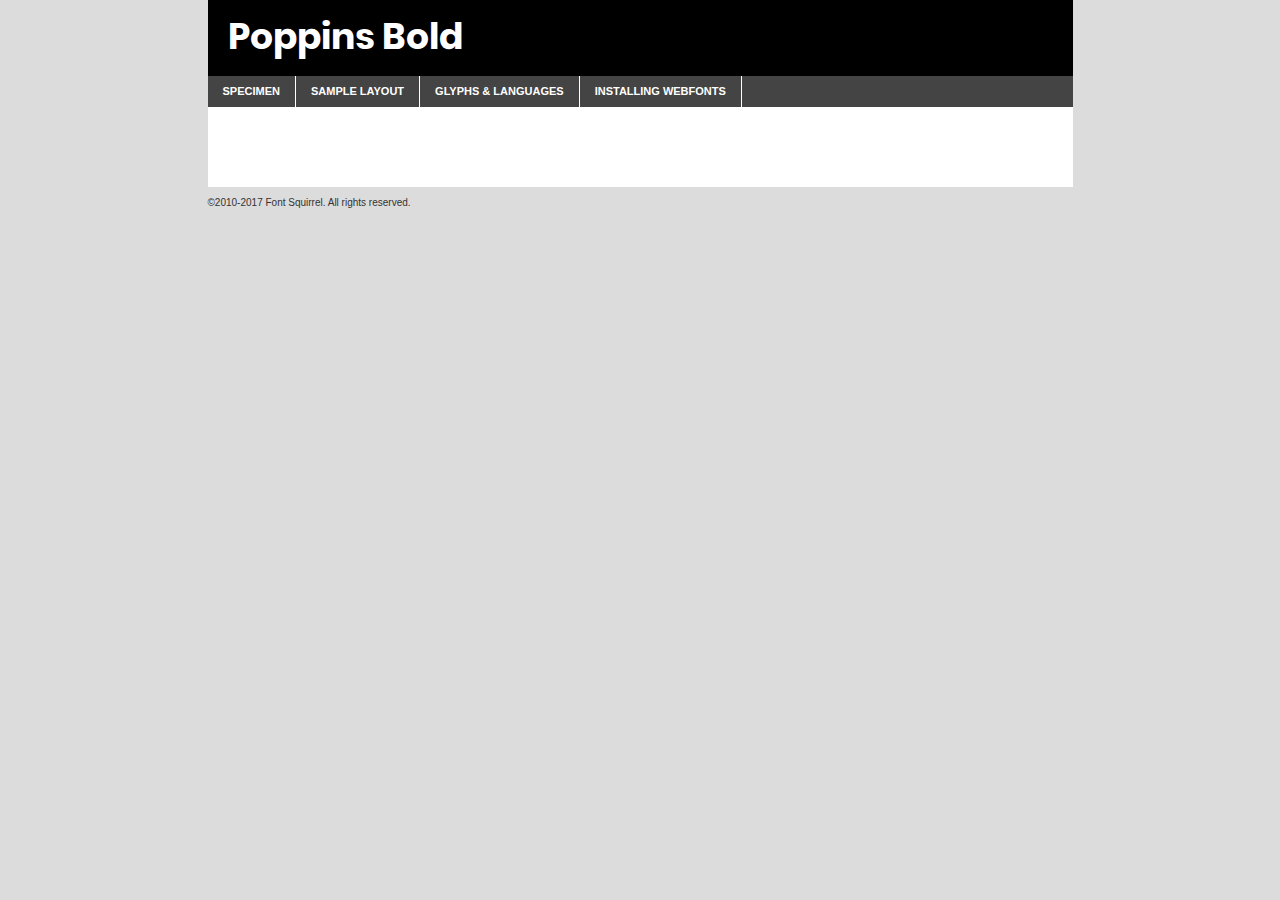
<file: fonts/poppins-bold/poppins-bold-demo.html>
<!DOCTYPE html PUBLIC "-//W3C//DTD XHTML 1.0 Transitional//EN"
	"http://www.w3.org/TR/xhtml1/DTD/xhtml1-transitional.dtd">

<html xmlns="http://www.w3.org/1999/xhtml" xml:lang="en" lang="en">
<head>
	<meta http-equiv="Content-Type" content="text/html; charset=utf-8" />
	<script src="http://ajax.googleapis.com/ajax/libs/jquery/1.7.2/jquery.min.js" type="text/javascript" charset="utf-8"></script>
	<script type="text/javascript">
	(function($){$.fn.easyTabs=function(option){var param=jQuery.extend({fadeSpeed:"fast",defaultContent:1,activeClass:'active'},option);$(this).each(function(){var thisId="#"+this.id;if(param.defaultContent==''){param.defaultContent=1;}
	if(typeof param.defaultContent=="number")
	{var defaultTab=$(thisId+" .tabs li:eq("+(param.defaultContent-1)+") a").attr('href').substr(1);}else{var defaultTab=param.defaultContent;}
	$(thisId+" .tabs li a").each(function(){var tabToHide=$(this).attr('href').substr(1);$("#"+tabToHide).addClass('easytabs-tab-content');});hideAll();changeContent(defaultTab);function hideAll(){$(thisId+" .easytabs-tab-content").hide();}
	function changeContent(tabId){hideAll();$(thisId+" .tabs li").removeClass(param.activeClass);$(thisId+" .tabs li a[href=#"+tabId+"]").closest('li').addClass(param.activeClass);if(param.fadeSpeed!="none")
	{$(thisId+" #"+tabId).fadeIn(param.fadeSpeed);}else{$(thisId+" #"+tabId).show();}}
	$(thisId+" .tabs li").click(function(){var tabId=$(this).find('a').attr('href').substr(1);changeContent(tabId);return false;});});}})(jQuery);
	</script>
	<link rel="stylesheet" href="specimen_files/specimen_stylesheet.css" type="text/css" charset="utf-8" />
	<link rel="stylesheet" href="stylesheet.css" type="text/css" charset="utf-8" />

	<style type="text/css">
					body{
				font-family: 'poppinsbold';
							}
		</style>

	<title>Poppins Bold Specimen</title>
	
	
	<script type="text/javascript" charset="utf-8">
		$(document).ready(function() {
			$('#container').easyTabs({defaultContent:1});
		});
	</script>
</head>

<body>
<div id="container">
	<div id="header">
		Poppins Bold	</div>
	<ul class="tabs">
		<li><a href="#specimen">Specimen</a></li>
		<li><a href="#layout">Sample Layout</a></li>
				<li><a href="#glyphs">Glyphs &amp; Languages</a></li>
		<li><a href="#installing">Installing Webfonts</a></li>
		
	</ul>
	
	<div id="main_content">

		
			<div id="specimen">
		
				<div class="section">
					<div class="grid12 firstcol">
						<div class="huge">AaBb</div>
					</div>
				</div>
		
				<div class="section">
					<div class="glyph_range">A&#x200B;B&#x200b;C&#x200b;D&#x200b;E&#x200b;F&#x200b;G&#x200b;H&#x200b;I&#x200b;J&#x200b;K&#x200b;L&#x200b;M&#x200b;N&#x200b;O&#x200b;P&#x200b;Q&#x200b;R&#x200b;S&#x200b;T&#x200b;U&#x200b;V&#x200b;W&#x200b;X&#x200b;Y&#x200b;Z&#x200b;a&#x200b;b&#x200b;c&#x200b;d&#x200b;e&#x200b;f&#x200b;g&#x200b;h&#x200b;i&#x200b;j&#x200b;k&#x200b;l&#x200b;m&#x200b;n&#x200b;o&#x200b;p&#x200b;q&#x200b;r&#x200b;s&#x200b;t&#x200b;u&#x200b;v&#x200b;w&#x200b;x&#x200b;y&#x200b;z&#x200b;1&#x200b;2&#x200b;3&#x200b;4&#x200b;5&#x200b;6&#x200b;7&#x200b;8&#x200b;9&#x200b;0&#x200b;&amp;&#x200b;.&#x200b;,&#x200b;?&#x200b;!&#x200b;&#64;&#x200b;(&#x200b;)&#x200b;#&#x200b;$&#x200b;%&#x200b;*&#x200b;+&#x200b;-&#x200b;=&#x200b;:&#x200b;;</div>
				</div>
				<div class="section">
					<div class="grid12 firstcol">
						<table class="sample_table">
							<tr><td>10</td><td class="size10">abcdefghijklmnopqrstuvwxyzABCDEFGHIJKLMNOPQRSTUVWXYZ0123456789abcdefghijklmnopqrstuvwxyzABCDEFGHIJKLMNOPQRSTUVWXYZ0123456789abcdefghijklmnopqrstuvwxyzABCDEFGHIJKLMNOPQRSTUVWXYZ</td></tr>
							<tr><td>11</td><td class="size11">abcdefghijklmnopqrstuvwxyzABCDEFGHIJKLMNOPQRSTUVWXYZ0123456789abcdefghijklmnopqrstuvwxyzABCDEFGHIJKLMNOPQRSTUVWXYZ0123456789abcdefghijklmnopqrstuvwxyzABCDEFGHIJKLMNOPQRSTUVWXYZ</td></tr>
							<tr><td>12</td><td class="size12">abcdefghijklmnopqrstuvwxyzABCDEFGHIJKLMNOPQRSTUVWXYZ0123456789abcdefghijklmnopqrstuvwxyzABCDEFGHIJKLMNOPQRSTUVWXYZ0123456789abcdefghijklmnopqrstuvwxyzABCDEFGHIJKLMNOPQRSTUVWXYZ</td></tr>
							<tr><td>13</td><td class="size13">abcdefghijklmnopqrstuvwxyzABCDEFGHIJKLMNOPQRSTUVWXYZ0123456789abcdefghijklmnopqrstuvwxyzABCDEFGHIJKLMNOPQRSTUVWXYZ0123456789abcdefghijklmnopqrstuvwxyzABCDEFGHIJKLMNOPQRSTUVWXYZ</td></tr>
							<tr><td>14</td><td class="size14">abcdefghijklmnopqrstuvwxyzABCDEFGHIJKLMNOPQRSTUVWXYZ0123456789abcdefghijklmnopqrstuvwxyzABCDEFGHIJKLMNOPQRSTUVWXYZ0123456789abcdefghijklmnopqrstuvwxyzABCDEFGHIJKLMNOPQRSTUVWXYZ</td></tr>
							<tr><td>16</td><td class="size16">abcdefghijklmnopqrstuvwxyzABCDEFGHIJKLMNOPQRSTUVWXYZ0123456789abcdefghijklmnopqrstuvwxyzABCDEFGHIJKLMNOPQRSTUVWXYZ</td></tr>
							<tr><td>18</td><td class="size18">abcdefghijklmnopqrstuvwxyzABCDEFGHIJKLMNOPQRSTUVWXYZ0123456789abcdefghijklmnopqrstuvwxyzABCDEFGHIJKLMNOPQRSTUVWXYZ</td></tr>
							<tr><td>20</td><td class="size20">abcdefghijklmnopqrstuvwxyzABCDEFGHIJKLMNOPQRSTUVWXYZ0123456789abcdefghijklmnopqrstuvwxyzABCDEFGHIJKLMNOPQRSTUVWXYZ</td></tr>
							<tr><td>24</td><td class="size24">abcdefghijklmnopqrstuvwxyzABCDEFGHIJKLMNOPQRSTUVWXYZ0123456789abcdefghijklmnopqrstuvwxyzABCDEFGHIJKLMNOPQRSTUVWXYZ</td></tr>
							<tr><td>30</td><td class="size30">abcdefghijklmnopqrstuvwxyzABCDEFGHIJKLMNOPQRSTUVWXYZ0123456789abcdefghijklmnopqrstuvwxyzABCDEFGHIJKLMNOPQRSTUVWXYZ</td></tr>
							<tr><td>36</td><td class="size36">abcdefghijklmnopqrstuvwxyzABCDEFGHIJKLMNOPQRSTUVWXYZ0123456789abcdefghijklmnopqrstuvwxyzABCDEFGHIJKLMNOPQRSTUVWXYZ</td></tr>
							<tr><td>48</td><td class="size48">abcdefghijklmnopqrstuvwxyzABCDEFGHIJKLMNOPQRSTUVWXYZ0123456789abcdefghijklmnopqrstuvwxyzABCDEFGHIJKLMNOPQRSTUVWXYZ</td></tr>
							<tr><td>60</td><td class="size60">abcdefghijklmnopqrstuvwxyzABCDEFGHIJKLMNOPQRSTUVWXYZ0123456789abcdefghijklmnopqrstuvwxyzABCDEFGHIJKLMNOPQRSTUVWXYZ</td></tr>
							<tr><td>72</td><td class="size72">abcdefghijklmnopqrstuvwxyzABCDEFGHIJKLMNOPQRSTUVWXYZ0123456789abcdefghijklmnopqrstuvwxyzABCDEFGHIJKLMNOPQRSTUVWXYZ</td></tr>
							<tr><td>90</td><td class="size90">abcdefghijklmnopqrstuvwxyzABCDEFGHIJKLMNOPQRSTUVWXYZ0123456789abcdefghijklmnopqrstuvwxyzABCDEFGHIJKLMNOPQRSTUVWXYZ</td></tr>
						</table>
				
					</div>
			
				</div>
		
		
		
								<div class="section" id="bodycomparison">


										<div id="xheight">
				<div class="fontbody">&#x25FC;&#x25FC;&#x25FC;&#x25FC;&#x25FC;&#x25FC;&#x25FC;&#x25FC;&#x25FC;&#x25FC;&#x25FC;&#x25FC;&#x25FC;&#x25FC;&#x25FC;&#x25FC;&#x25FC;&#x25FC;&#x25FC;&#x25FC;&#x25FC;&#x25FC;&#x25FC;&#x25FC;&#x25FC;&#x25FC;&#x25FC;&#x25FC;&#x25FC;&#x25FC;&#x25FC;&#x25FC;&#x25FC;&#x25FC;&#x25FC;&#x25FC;&#x25FC;&#x25FC;&#x25FC;&#x25FC;&#x25FC;&#x25FC;&#x25FC;&#x25FC;&#x25FC;&#x25FC;&#x25FC;&#x25FC;&#x25FC;&#x25FC;&#x25FC;&#x25FC;&#x25FC;&#x25FC;&#x25FC;&#x25FC;&#x25FC;&#x25FC;&#x25FC;&#x25FC;&#x25FC;&#x25FC;&#x25FC;&#x25FC;&#x25FC;&#x25FC;&#x25FC;&#x25FC;&#x25FC;&#x25FC;&#x25FC;&#x25FC;&#x25FC;&#x25FC;&#x25FC;&#x25FC;&#x25FC;&#x25FC;&#x25FC;&#x25FC;&#x25FC;&#x25FC;&#x25FC;&#x25FC;&#x25FC;&#x25FC;&#x25FC;&#x25FC;&#x25FC;&#x25FC;&#x25FC;&#x25FC;&#x25FC;&#x25FC;&#x25FC;&#x25FC;&#x25FC;&#x25FC;&#x25FC;body</div><div class="arialbody">body</div><div class="verdanabody">body</div><div class="georgiabody">body</div></div>
										<div class="fontbody" style="z-index:1">
											body<span>Poppins Bold</span>
										</div>
										<div class="arialbody" style="z-index:1">
											body<span>Arial</span>
										</div>
										<div class="verdanabody" style="z-index:1">
											body<span>Verdana</span>
										</div>
										<div class="georgiabody" style="z-index:1">
											body<span>Georgia</span>
										</div>



								</div>
		
		
				<div class="section psample psample_row1" id="">
					
					<div class="grid2 firstcol">
						<p class="size10"><span>10.</span>Aenean lacinia bibendum nulla sed consectetur. Fusce dapibus, tellus ac cursus commodo, tortor mauris condimentum nibh, ut fermentum massa justo sit amet risus. Nullam id dolor id nibh ultricies vehicula ut id elit. Cum sociis natoque penatibus et magnis dis parturient montes, nascetur ridiculus mus. Nulla vitae elit libero, a pharetra augue.</p>
			
					</div>
					<div class="grid3">
						<p class="size11"><span>11.</span>Aenean lacinia bibendum nulla sed consectetur. Fusce dapibus, tellus ac cursus commodo, tortor mauris condimentum nibh, ut fermentum massa justo sit amet risus. Nullam id dolor id nibh ultricies vehicula ut id elit. Cum sociis natoque penatibus et magnis dis parturient montes, nascetur ridiculus mus. Nulla vitae elit libero, a pharetra augue.</p>
			
					</div>
					<div class="grid3">
						<p class="size12"><span>12.</span>Aenean lacinia bibendum nulla sed consectetur. Fusce dapibus, tellus ac cursus commodo, tortor mauris condimentum nibh, ut fermentum massa justo sit amet risus. Nullam id dolor id nibh ultricies vehicula ut id elit. Cum sociis natoque penatibus et magnis dis parturient montes, nascetur ridiculus mus. Nulla vitae elit libero, a pharetra augue.</p>
			
					</div>
					<div class="grid4">
						<p class="size13"><span>13.</span>Aenean lacinia bibendum nulla sed consectetur. Fusce dapibus, tellus ac cursus commodo, tortor mauris condimentum nibh, ut fermentum massa justo sit amet risus. Nullam id dolor id nibh ultricies vehicula ut id elit. Cum sociis natoque penatibus et magnis dis parturient montes, nascetur ridiculus mus. Nulla vitae elit libero, a pharetra augue.</p>
			
					</div>
					<div class="white_blend"></div>
					
				</div>
				<div class="section psample psample_row2" id="">
					<div class="grid3 firstcol">
						<p class="size14"><span>14.</span>Aenean lacinia bibendum nulla sed consectetur. Fusce dapibus, tellus ac cursus commodo, tortor mauris condimentum nibh, ut fermentum massa justo sit amet risus. Nullam id dolor id nibh ultricies vehicula ut id elit. Cum sociis natoque penatibus et magnis dis parturient montes, nascetur ridiculus mus. Nulla vitae elit libero, a pharetra augue.</p>
			
					</div>
					<div class="grid4">
						<p class="size16"><span>16.</span>Aenean lacinia bibendum nulla sed consectetur. Fusce dapibus, tellus ac cursus commodo, tortor mauris condimentum nibh, ut fermentum massa justo sit amet risus. Nullam id dolor id nibh ultricies vehicula ut id elit. Cum sociis natoque penatibus et magnis dis parturient montes, nascetur ridiculus mus. Nulla vitae elit libero, a pharetra augue.</p>
			
					</div>
					<div class="grid5">
						<p class="size18"><span>18.</span>Aenean lacinia bibendum nulla sed consectetur. Fusce dapibus, tellus ac cursus commodo, tortor mauris condimentum nibh, ut fermentum massa justo sit amet risus. Nullam id dolor id nibh ultricies vehicula ut id elit. Cum sociis natoque penatibus et magnis dis parturient montes, nascetur ridiculus mus. Nulla vitae elit libero, a pharetra augue.</p>
			
					</div>

					<div class="white_blend"></div>

				</div>
				
				<div class="section psample psample_row3" id="">
					<div class="grid5 firstcol">
						<p class="size20"><span>20.</span>Aenean lacinia bibendum nulla sed consectetur. Fusce dapibus, tellus ac cursus commodo, tortor mauris condimentum nibh, ut fermentum massa justo sit amet risus. Nullam id dolor id nibh ultricies vehicula ut id elit. Cum sociis natoque penatibus et magnis dis parturient montes, nascetur ridiculus mus. Nulla vitae elit libero, a pharetra augue.</p>
					</div>
					<div class="grid7">
						<p class="size24"><span>24.</span>Aenean lacinia bibendum nulla sed consectetur. Fusce dapibus, tellus ac cursus commodo, tortor mauris condimentum nibh, ut fermentum massa justo sit amet risus. Nullam id dolor id nibh ultricies vehicula ut id elit. Cum sociis natoque penatibus et magnis dis parturient montes, nascetur ridiculus mus. Nulla vitae elit libero, a pharetra augue.</p>
					</div>
					
					<div class="white_blend"></div>
					
				</div>
				
				<div class="section psample psample_row4" id="">
					<div class="grid12 firstcol">
						<p class="size30"><span>30.</span>Aenean lacinia bibendum nulla sed consectetur. Fusce dapibus, tellus ac cursus commodo, tortor mauris condimentum nibh, ut fermentum massa justo sit amet risus. Nullam id dolor id nibh ultricies vehicula ut id elit. Cum sociis natoque penatibus et magnis dis parturient montes, nascetur ridiculus mus. Nulla vitae elit libero, a pharetra augue.</p>
					</div>
					<div class="white_blend"></div>
					
				</div>
				
				
				
				<div class="section psample psample_row1 fullreverse">
					<div class="grid2 firstcol">
						<p class="size10"><span>10.</span>Aenean lacinia bibendum nulla sed consectetur. Fusce dapibus, tellus ac cursus commodo, tortor mauris condimentum nibh, ut fermentum massa justo sit amet risus. Nullam id dolor id nibh ultricies vehicula ut id elit. Cum sociis natoque penatibus et magnis dis parturient montes, nascetur ridiculus mus. Nulla vitae elit libero, a pharetra augue.</p>
			
					</div>
					<div class="grid3">
						<p class="size11"><span>11.</span>Aenean lacinia bibendum nulla sed consectetur. Fusce dapibus, tellus ac cursus commodo, tortor mauris condimentum nibh, ut fermentum massa justo sit amet risus. Nullam id dolor id nibh ultricies vehicula ut id elit. Cum sociis natoque penatibus et magnis dis parturient montes, nascetur ridiculus mus. Nulla vitae elit libero, a pharetra augue.</p>
			
					</div>
					<div class="grid3">
						<p class="size12"><span>12.</span>Aenean lacinia bibendum nulla sed consectetur. Fusce dapibus, tellus ac cursus commodo, tortor mauris condimentum nibh, ut fermentum massa justo sit amet risus. Nullam id dolor id nibh ultricies vehicula ut id elit. Cum sociis natoque penatibus et magnis dis parturient montes, nascetur ridiculus mus. Nulla vitae elit libero, a pharetra augue.</p>
			
					</div>
					<div class="grid4">
						<p class="size13"><span>13.</span>Aenean lacinia bibendum nulla sed consectetur. Fusce dapibus, tellus ac cursus commodo, tortor mauris condimentum nibh, ut fermentum massa justo sit amet risus. Nullam id dolor id nibh ultricies vehicula ut id elit. Cum sociis natoque penatibus et magnis dis parturient montes, nascetur ridiculus mus. Nulla vitae elit libero, a pharetra augue.</p>
			
					</div>
					<div class="black_blend"></div>
					
				</div>
				
				<div class="section psample psample_row2 fullreverse">
					<div class="grid3 firstcol">
						<p class="size14"><span>14.</span>Aenean lacinia bibendum nulla sed consectetur. Fusce dapibus, tellus ac cursus commodo, tortor mauris condimentum nibh, ut fermentum massa justo sit amet risus. Nullam id dolor id nibh ultricies vehicula ut id elit. Cum sociis natoque penatibus et magnis dis parturient montes, nascetur ridiculus mus. Nulla vitae elit libero, a pharetra augue.</p>
			
					</div>
					<div class="grid4">
						<p class="size16"><span>16.</span>Aenean lacinia bibendum nulla sed consectetur. Fusce dapibus, tellus ac cursus commodo, tortor mauris condimentum nibh, ut fermentum massa justo sit amet risus. Nullam id dolor id nibh ultricies vehicula ut id elit. Cum sociis natoque penatibus et magnis dis parturient montes, nascetur ridiculus mus. Nulla vitae elit libero, a pharetra augue.</p>
			
					</div>
					<div class="grid5">
						<p class="size18"><span>18.</span>Aenean lacinia bibendum nulla sed consectetur. Fusce dapibus, tellus ac cursus commodo, tortor mauris condimentum nibh, ut fermentum massa justo sit amet risus. Nullam id dolor id nibh ultricies vehicula ut id elit. Cum sociis natoque penatibus et magnis dis parturient montes, nascetur ridiculus mus. Nulla vitae elit libero, a pharetra augue.</p>
			
					</div>
					<div class="black_blend"></div>

				</div>
				
				<div class="section psample fullreverse psample_row3" id="">
					<div class="grid5 firstcol">
						<p class="size20"><span>20.</span>Aenean lacinia bibendum nulla sed consectetur. Fusce dapibus, tellus ac cursus commodo, tortor mauris condimentum nibh, ut fermentum massa justo sit amet risus. Nullam id dolor id nibh ultricies vehicula ut id elit. Cum sociis natoque penatibus et magnis dis parturient montes, nascetur ridiculus mus. Nulla vitae elit libero, a pharetra augue.</p>
					</div>
					<div class="grid7">
						<p class="size24"><span>24.</span>Aenean lacinia bibendum nulla sed consectetur. Fusce dapibus, tellus ac cursus commodo, tortor mauris condimentum nibh, ut fermentum massa justo sit amet risus. Nullam id dolor id nibh ultricies vehicula ut id elit. Cum sociis natoque penatibus et magnis dis parturient montes, nascetur ridiculus mus. Nulla vitae elit libero, a pharetra augue.</p>
					</div>
					
					<div class="black_blend"></div>
					
				</div>
				
				<div class="section psample fullreverse psample_row4" id="" style="border-bottom: 20px #000 solid;">
					<div class="grid12 firstcol">
						<p class="size30"><span>30.</span>Aenean lacinia bibendum nulla sed consectetur. Fusce dapibus, tellus ac cursus commodo, tortor mauris condimentum nibh, ut fermentum massa justo sit amet risus. Nullam id dolor id nibh ultricies vehicula ut id elit. Cum sociis natoque penatibus et magnis dis parturient montes, nascetur ridiculus mus. Nulla vitae elit libero, a pharetra augue.</p>
					</div>
					<div class="black_blend"></div>
					
				</div>
				
				
				
				
			</div>
			
			<div id="layout">
				
				<div class="section">
					
					<div class="grid12 firstcol">
						<h1>Lorem Ipsum Dolor</h1>
						<h2>Etiam porta sem malesuada magna mollis euismod</h2>
						
						<p class="byline">By <a href="#link">Aenean Lacinia</a></p>
					</div>
				</div>
				<div class="section">
					<div class="grid8 firstcol">
						<p class="large">Donec sed odio dui. Morbi leo risus, porta ac consectetur ac, vestibulum at eros. Fusce dapibus, tellus ac cursus commodo, tortor mauris condimentum nibh, ut fermentum massa justo sit amet risus. </p>

						
						<h3>Pellentesque ornare sem</h3>

						<p>Maecenas sed diam eget risus varius blandit sit amet non magna. Maecenas faucibus mollis interdum. Donec ullamcorper nulla non metus auctor fringilla. Nullam id dolor id nibh ultricies vehicula ut id elit. Nullam id dolor id nibh ultricies vehicula ut id elit. </p>

						<p>Aenean eu leo quam. Pellentesque ornare sem lacinia quam venenatis vestibulum. Lorem ipsum dolor sit amet, consectetur adipiscing elit. Cum sociis natoque penatibus et magnis dis parturient montes, nascetur ridiculus mus. </p>

						<p>Nulla vitae elit libero, a pharetra augue. Praesent commodo cursus magna, vel scelerisque nisl consectetur et. Aenean lacinia bibendum nulla sed consectetur. </p>

						<p>Nullam quis risus eget urna mollis ornare vel eu leo. Nullam quis risus eget urna mollis ornare vel eu leo. Maecenas sed diam eget risus varius blandit sit amet non magna. Donec ullamcorper nulla non metus auctor fringilla. </p>

						<h3>Cras mattis consectetur</h3>

						<p>Aenean eu leo quam. Pellentesque ornare sem lacinia quam venenatis vestibulum. Aenean lacinia bibendum nulla sed consectetur. Integer posuere erat a ante venenatis dapibus posuere velit aliquet. Cras mattis consectetur purus sit amet fermentum. </p>

						<p>Nullam id dolor id nibh ultricies vehicula ut id elit. Nullam quis risus eget urna mollis ornare vel eu leo. Cras mattis consectetur purus sit amet fermentum.</p>
					</div>
					
					<div class="grid4 sidebar">
						
						<div class="box reverse">
							<p class="last">Nullam quis risus eget urna mollis ornare vel eu leo. Donec ullamcorper nulla non metus auctor fringilla. Cras mattis consectetur purus sit amet fermentum. Sed posuere consectetur est at lobortis. Lorem ipsum dolor sit amet, consectetur adipiscing elit. </p>
						</div>
						
						<p class="caption">Maecenas sed diam eget risus varius.</p>

						<p>Vestibulum id ligula porta felis euismod semper. Integer posuere erat a ante venenatis dapibus posuere velit aliquet. Vestibulum id ligula porta felis euismod semper. Sed posuere consectetur est at lobortis. Maecenas sed diam eget risus varius blandit sit amet non magna. Fusce dapibus, tellus ac cursus commodo, tortor mauris condimentum nibh, ut fermentum massa justo sit amet risus. </p>

					

						<p>Duis mollis, est non commodo luctus, nisi erat porttitor ligula, eget lacinia odio sem nec elit. Aenean lacinia bibendum nulla sed consectetur. Vivamus sagittis lacus vel augue laoreet rutrum faucibus dolor auctor. Aenean lacinia bibendum nulla sed consectetur. Nullam quis risus eget urna mollis ornare vel eu leo. </p>

						<p>Praesent commodo cursus magna, vel scelerisque nisl consectetur et. Donec ullamcorper nulla non metus auctor fringilla. Maecenas faucibus mollis interdum. Fusce dapibus, tellus ac cursus commodo, tortor mauris condimentum nibh, ut fermentum massa justo sit amet risus. </p>

					</div>
				</div>
				
			</div>


			



		<div id="glyphs">
			<div class="section">
				<div class="grid12 firstcol">
			
				<h1>Language Support</h1>
				<p>The subset of Poppins Bold in this kit supports the following languages:<br />
			
					Albanian, Basque, Breton, Chamorro, Danish, Dutch, English, Faroese, Finnish, French, Frisian, Galician, German, Icelandic, Italian, Malagasy, Norwegian, Portuguese, Spanish, Alsatian, Aragonese, Arapaho, Arrernte, Asturian, Aymara, Bislama, Cebuano, Corsican, Fijian, French_creole, Genoese, Gilbertese, Greenlandic, Haitian_creole, Hiligaynon, Hmong, Hopi, Ibanag, Iloko_ilokano, Indonesian, Interglossa_glosa, Interlingua, Irish_gaelic, Jerriais, Lojban, Lombard, Luxembourgeois, Manx, Mohawk, Norfolk_pitcairnese, Occitan, Oromo, Pangasinan, Papiamento, Piedmontese, Potawatomi, Rhaeto-romance, Romansh, Rotokas, Sami_lule, Samoan, Sardinian, Scots_gaelic, Seychelles_creole, Shona, Sicilian, Somali, Southern_ndebele, Swahili, Swati_swazi, Tagalog_filipino_pilipino, Tetum, Tok_pisin, Uyghur_latinized, Volapuk, Walloon, Warlpiri, Xhosa, Yapese, Zulu, Latinbasic, Ubasic, Demo				</p>
				<h1>Glyph Chart</h1>
				<p>The subset of Poppins Bold in this kit includes all the glyphs listed below. Unicode entities are included above each glyph to help you insert individual characters into your layout.</p>
				<div id="glyph_chart">
			
																														 <div><p>&amp;#13;</p>&#13;</div>
																				 <div><p>&amp;#32;</p>&#32;</div>
																				 <div><p>&amp;#33;</p>&#33;</div>
																				 <div><p>&amp;#34;</p>&#34;</div>
																				 <div><p>&amp;#35;</p>&#35;</div>
																				 <div><p>&amp;#36;</p>&#36;</div>
																				 <div><p>&amp;#37;</p>&#37;</div>
																				 <div><p>&amp;#38;</p>&#38;</div>
																				 <div><p>&amp;#39;</p>&#39;</div>
																				 <div><p>&amp;#40;</p>&#40;</div>
																				 <div><p>&amp;#41;</p>&#41;</div>
																				 <div><p>&amp;#42;</p>&#42;</div>
																				 <div><p>&amp;#43;</p>&#43;</div>
																				 <div><p>&amp;#44;</p>&#44;</div>
																				 <div><p>&amp;#45;</p>&#45;</div>
																				 <div><p>&amp;#46;</p>&#46;</div>
																				 <div><p>&amp;#47;</p>&#47;</div>
																				 <div><p>&amp;#48;</p>&#48;</div>
																				 <div><p>&amp;#49;</p>&#49;</div>
																				 <div><p>&amp;#50;</p>&#50;</div>
																				 <div><p>&amp;#51;</p>&#51;</div>
																				 <div><p>&amp;#52;</p>&#52;</div>
																				 <div><p>&amp;#53;</p>&#53;</div>
																				 <div><p>&amp;#54;</p>&#54;</div>
																				 <div><p>&amp;#55;</p>&#55;</div>
																				 <div><p>&amp;#56;</p>&#56;</div>
																				 <div><p>&amp;#57;</p>&#57;</div>
																				 <div><p>&amp;#58;</p>&#58;</div>
																				 <div><p>&amp;#59;</p>&#59;</div>
																				 <div><p>&amp;#60;</p>&#60;</div>
																				 <div><p>&amp;#61;</p>&#61;</div>
																				 <div><p>&amp;#62;</p>&#62;</div>
																				 <div><p>&amp;#63;</p>&#63;</div>
																				 <div><p>&amp;#64;</p>&#64;</div>
																				 <div><p>&amp;#65;</p>&#65;</div>
																				 <div><p>&amp;#66;</p>&#66;</div>
																				 <div><p>&amp;#67;</p>&#67;</div>
																				 <div><p>&amp;#68;</p>&#68;</div>
																				 <div><p>&amp;#69;</p>&#69;</div>
																				 <div><p>&amp;#70;</p>&#70;</div>
																				 <div><p>&amp;#71;</p>&#71;</div>
																				 <div><p>&amp;#72;</p>&#72;</div>
																				 <div><p>&amp;#73;</p>&#73;</div>
																				 <div><p>&amp;#74;</p>&#74;</div>
																				 <div><p>&amp;#75;</p>&#75;</div>
																				 <div><p>&amp;#76;</p>&#76;</div>
																				 <div><p>&amp;#77;</p>&#77;</div>
																				 <div><p>&amp;#78;</p>&#78;</div>
																				 <div><p>&amp;#79;</p>&#79;</div>
																				 <div><p>&amp;#80;</p>&#80;</div>
																				 <div><p>&amp;#81;</p>&#81;</div>
																				 <div><p>&amp;#82;</p>&#82;</div>
																				 <div><p>&amp;#83;</p>&#83;</div>
																				 <div><p>&amp;#84;</p>&#84;</div>
																				 <div><p>&amp;#85;</p>&#85;</div>
																				 <div><p>&amp;#86;</p>&#86;</div>
																				 <div><p>&amp;#87;</p>&#87;</div>
																				 <div><p>&amp;#88;</p>&#88;</div>
																				 <div><p>&amp;#89;</p>&#89;</div>
																				 <div><p>&amp;#90;</p>&#90;</div>
																				 <div><p>&amp;#91;</p>&#91;</div>
																				 <div><p>&amp;#92;</p>&#92;</div>
																				 <div><p>&amp;#93;</p>&#93;</div>
																				 <div><p>&amp;#94;</p>&#94;</div>
																				 <div><p>&amp;#95;</p>&#95;</div>
																				 <div><p>&amp;#96;</p>&#96;</div>
																				 <div><p>&amp;#97;</p>&#97;</div>
																				 <div><p>&amp;#98;</p>&#98;</div>
																				 <div><p>&amp;#99;</p>&#99;</div>
																				 <div><p>&amp;#100;</p>&#100;</div>
																				 <div><p>&amp;#101;</p>&#101;</div>
																				 <div><p>&amp;#102;</p>&#102;</div>
																				 <div><p>&amp;#103;</p>&#103;</div>
																				 <div><p>&amp;#104;</p>&#104;</div>
																				 <div><p>&amp;#105;</p>&#105;</div>
																				 <div><p>&amp;#106;</p>&#106;</div>
																				 <div><p>&amp;#107;</p>&#107;</div>
																				 <div><p>&amp;#108;</p>&#108;</div>
																				 <div><p>&amp;#109;</p>&#109;</div>
																				 <div><p>&amp;#110;</p>&#110;</div>
																				 <div><p>&amp;#111;</p>&#111;</div>
																				 <div><p>&amp;#112;</p>&#112;</div>
																				 <div><p>&amp;#113;</p>&#113;</div>
																				 <div><p>&amp;#114;</p>&#114;</div>
																				 <div><p>&amp;#115;</p>&#115;</div>
																				 <div><p>&amp;#116;</p>&#116;</div>
																				 <div><p>&amp;#117;</p>&#117;</div>
																				 <div><p>&amp;#118;</p>&#118;</div>
																				 <div><p>&amp;#119;</p>&#119;</div>
																				 <div><p>&amp;#120;</p>&#120;</div>
																				 <div><p>&amp;#121;</p>&#121;</div>
																				 <div><p>&amp;#122;</p>&#122;</div>
																				 <div><p>&amp;#123;</p>&#123;</div>
																				 <div><p>&amp;#124;</p>&#124;</div>
																				 <div><p>&amp;#125;</p>&#125;</div>
																				 <div><p>&amp;#126;</p>&#126;</div>
																				 <div><p>&amp;#160;</p>&#160;</div>
																				 <div><p>&amp;#161;</p>&#161;</div>
																				 <div><p>&amp;#162;</p>&#162;</div>
																				 <div><p>&amp;#163;</p>&#163;</div>
																				 <div><p>&amp;#164;</p>&#164;</div>
																				 <div><p>&amp;#165;</p>&#165;</div>
																				 <div><p>&amp;#166;</p>&#166;</div>
																				 <div><p>&amp;#167;</p>&#167;</div>
																				 <div><p>&amp;#168;</p>&#168;</div>
																				 <div><p>&amp;#169;</p>&#169;</div>
																				 <div><p>&amp;#170;</p>&#170;</div>
																				 <div><p>&amp;#171;</p>&#171;</div>
																				 <div><p>&amp;#172;</p>&#172;</div>
																				 <div><p>&amp;#173;</p>&#173;</div>
																				 <div><p>&amp;#174;</p>&#174;</div>
																				 <div><p>&amp;#175;</p>&#175;</div>
																				 <div><p>&amp;#176;</p>&#176;</div>
																				 <div><p>&amp;#177;</p>&#177;</div>
																				 <div><p>&amp;#178;</p>&#178;</div>
																				 <div><p>&amp;#179;</p>&#179;</div>
																				 <div><p>&amp;#180;</p>&#180;</div>
																				 <div><p>&amp;#181;</p>&#181;</div>
																				 <div><p>&amp;#182;</p>&#182;</div>
																				 <div><p>&amp;#183;</p>&#183;</div>
																				 <div><p>&amp;#184;</p>&#184;</div>
																				 <div><p>&amp;#185;</p>&#185;</div>
																				 <div><p>&amp;#186;</p>&#186;</div>
																				 <div><p>&amp;#187;</p>&#187;</div>
																				 <div><p>&amp;#188;</p>&#188;</div>
																				 <div><p>&amp;#189;</p>&#189;</div>
																				 <div><p>&amp;#190;</p>&#190;</div>
																				 <div><p>&amp;#191;</p>&#191;</div>
																				 <div><p>&amp;#192;</p>&#192;</div>
																				 <div><p>&amp;#193;</p>&#193;</div>
																				 <div><p>&amp;#194;</p>&#194;</div>
																				 <div><p>&amp;#195;</p>&#195;</div>
																				 <div><p>&amp;#196;</p>&#196;</div>
																				 <div><p>&amp;#197;</p>&#197;</div>
																				 <div><p>&amp;#198;</p>&#198;</div>
																				 <div><p>&amp;#199;</p>&#199;</div>
																				 <div><p>&amp;#200;</p>&#200;</div>
																				 <div><p>&amp;#201;</p>&#201;</div>
																				 <div><p>&amp;#202;</p>&#202;</div>
																				 <div><p>&amp;#203;</p>&#203;</div>
																				 <div><p>&amp;#204;</p>&#204;</div>
																				 <div><p>&amp;#205;</p>&#205;</div>
																				 <div><p>&amp;#206;</p>&#206;</div>
																				 <div><p>&amp;#207;</p>&#207;</div>
																				 <div><p>&amp;#208;</p>&#208;</div>
																				 <div><p>&amp;#209;</p>&#209;</div>
																				 <div><p>&amp;#210;</p>&#210;</div>
																				 <div><p>&amp;#211;</p>&#211;</div>
																				 <div><p>&amp;#212;</p>&#212;</div>
																				 <div><p>&amp;#213;</p>&#213;</div>
																				 <div><p>&amp;#214;</p>&#214;</div>
																				 <div><p>&amp;#215;</p>&#215;</div>
																				 <div><p>&amp;#216;</p>&#216;</div>
																				 <div><p>&amp;#217;</p>&#217;</div>
																				 <div><p>&amp;#218;</p>&#218;</div>
																				 <div><p>&amp;#219;</p>&#219;</div>
																				 <div><p>&amp;#220;</p>&#220;</div>
																				 <div><p>&amp;#221;</p>&#221;</div>
																				 <div><p>&amp;#222;</p>&#222;</div>
																				 <div><p>&amp;#223;</p>&#223;</div>
																				 <div><p>&amp;#224;</p>&#224;</div>
																				 <div><p>&amp;#225;</p>&#225;</div>
																				 <div><p>&amp;#226;</p>&#226;</div>
																				 <div><p>&amp;#227;</p>&#227;</div>
																				 <div><p>&amp;#228;</p>&#228;</div>
																				 <div><p>&amp;#229;</p>&#229;</div>
																				 <div><p>&amp;#230;</p>&#230;</div>
																				 <div><p>&amp;#231;</p>&#231;</div>
																				 <div><p>&amp;#232;</p>&#232;</div>
																				 <div><p>&amp;#233;</p>&#233;</div>
																				 <div><p>&amp;#234;</p>&#234;</div>
																				 <div><p>&amp;#235;</p>&#235;</div>
																				 <div><p>&amp;#236;</p>&#236;</div>
																				 <div><p>&amp;#237;</p>&#237;</div>
																				 <div><p>&amp;#238;</p>&#238;</div>
																				 <div><p>&amp;#239;</p>&#239;</div>
																				 <div><p>&amp;#240;</p>&#240;</div>
																				 <div><p>&amp;#241;</p>&#241;</div>
																				 <div><p>&amp;#242;</p>&#242;</div>
																				 <div><p>&amp;#243;</p>&#243;</div>
																				 <div><p>&amp;#244;</p>&#244;</div>
																				 <div><p>&amp;#245;</p>&#245;</div>
																				 <div><p>&amp;#246;</p>&#246;</div>
																				 <div><p>&amp;#247;</p>&#247;</div>
																				 <div><p>&amp;#248;</p>&#248;</div>
																				 <div><p>&amp;#249;</p>&#249;</div>
																				 <div><p>&amp;#250;</p>&#250;</div>
																				 <div><p>&amp;#251;</p>&#251;</div>
																				 <div><p>&amp;#252;</p>&#252;</div>
																				 <div><p>&amp;#253;</p>&#253;</div>
																				 <div><p>&amp;#254;</p>&#254;</div>
																				 <div><p>&amp;#255;</p>&#255;</div>
																				 <div><p>&amp;#338;</p>&#338;</div>
																				 <div><p>&amp;#339;</p>&#339;</div>
																				 <div><p>&amp;#376;</p>&#376;</div>
																				 <div><p>&amp;#710;</p>&#710;</div>
																				 <div><p>&amp;#732;</p>&#732;</div>
																				 <div><p>&amp;#8192;</p>&#8192;</div>
																				 <div><p>&amp;#8193;</p>&#8193;</div>
																				 <div><p>&amp;#8194;</p>&#8194;</div>
																				 <div><p>&amp;#8195;</p>&#8195;</div>
																				 <div><p>&amp;#8196;</p>&#8196;</div>
																				 <div><p>&amp;#8197;</p>&#8197;</div>
																				 <div><p>&amp;#8198;</p>&#8198;</div>
																				 <div><p>&amp;#8199;</p>&#8199;</div>
																				 <div><p>&amp;#8200;</p>&#8200;</div>
																				 <div><p>&amp;#8201;</p>&#8201;</div>
																				 <div><p>&amp;#8202;</p>&#8202;</div>
																				 <div><p>&amp;#8208;</p>&#8208;</div>
																				 <div><p>&amp;#8209;</p>&#8209;</div>
																				 <div><p>&amp;#8210;</p>&#8210;</div>
																				 <div><p>&amp;#8211;</p>&#8211;</div>
																				 <div><p>&amp;#8212;</p>&#8212;</div>
																				 <div><p>&amp;#8216;</p>&#8216;</div>
																				 <div><p>&amp;#8217;</p>&#8217;</div>
																				 <div><p>&amp;#8218;</p>&#8218;</div>
																				 <div><p>&amp;#8220;</p>&#8220;</div>
																				 <div><p>&amp;#8221;</p>&#8221;</div>
																				 <div><p>&amp;#8222;</p>&#8222;</div>
																				 <div><p>&amp;#8226;</p>&#8226;</div>
																				 <div><p>&amp;#8230;</p>&#8230;</div>
																				 <div><p>&amp;#8239;</p>&#8239;</div>
																				 <div><p>&amp;#8249;</p>&#8249;</div>
																				 <div><p>&amp;#8250;</p>&#8250;</div>
																				 <div><p>&amp;#8287;</p>&#8287;</div>
																				 <div><p>&amp;#8364;</p>&#8364;</div>
																				 <div><p>&amp;#8482;</p>&#8482;</div>
																				 <div><p>&amp;#9724;</p>&#9724;</div>
																				 <div><p>&amp;#64257;</p>&#64257;</div>
																				 <div><p>&amp;#64258;</p>&#64258;</div>
																																																</div>	
				</div>
		
		
			</div>
		</div>
		
		
		<div id="specs">
			
		</div>
	
		<div id="installing">
			<div class="section">
				<div class="grid7 firstcol">
					<h1>Installing Webfonts</h1>
					
					<p>Webfonts are supported by all major browser platforms but not all in the same way. There are currently four different font formats that must be included in order to target all browsers. This includes TTF, WOFF, EOT and SVG.</p>
					
					<h2>1. Upload your webfonts</h2>
					<p>You must upload your webfont kit to your website. They should be in or near the same directory as your CSS files.</p>
					
					<h2>2. Include the webfont stylesheet</h2>
					<p>A special CSS @font-face declaration helps the various browsers select the appropriate font it needs without causing you a bunch of headaches. Learn more about this syntax by reading the <a href="https://www.fontspring.com/blog/further-hardening-of-the-bulletproof-syntax">Fontspring blog post</a> about it. The code for it is as follows:</p>


<code>
@font-face{ 
	font-family: 'MyWebFont';
	src: url('WebFont.eot');
	src: url('WebFont.eot?#iefix') format('embedded-opentype'),
	     url('WebFont.woff') format('woff'),
	     url('WebFont.ttf') format('truetype'),
	     url('WebFont.svg#webfont') format('svg');
}
</code>

	<p>We've already gone ahead and generated the code for you. All you have to do is link to the stylesheet in your HTML, like this:</p>
	<code>&lt;link rel=&quot;stylesheet&quot; href=&quot;stylesheet.css&quot; type=&quot;text/css&quot; charset=&quot;utf-8&quot; /&gt;</code>

					<h2>3. Modify your own stylesheet</h2>
					<p>To take advantage of your new fonts, you must tell your stylesheet to use them. Look at the original @font-face declaration above and find the property called "font-family." The name linked there will be what you use to reference the font. Prepend that webfont name to the font stack in the "font-family" property, inside the selector you want to change. For example:</p>
<code>p { font-family: 'WebFont', Arial, sans-serif; }</code>

<h2>4. Test</h2>
<p>Getting webfonts to work cross-browser <em>can</em> be tricky. Use the information in the sidebar to help you if you find that fonts aren't loading in a particular browser.</p>
				</div>
				
				<div class="grid5 sidebar">
					<div class="box">
						<h2>Troubleshooting<br />Font-Face Problems</h2>
						<p>Having trouble getting your webfonts to load in your new website? Here are some tips to sort out what might be the problem.</p>

						<h3>Fonts not showing in any browser</h3>

						<p>This sounds like you need to work on the plumbing. You either did not upload the fonts to the correct directory, or you did not link the fonts properly in the CSS. If you've confirmed that all this is correct and you still have a problem, take a look at your .htaccess file and see if requests are getting intercepted.</p>

						<h3>Fonts not loading in iPhone or iPad</h3>

						<p>The most common problem here is that you are serving the fonts from an IIS server. IIS refuses to serve files that have unknown MIME types. If that is the case, you must set the MIME type for SVG to "image/svg+xml" in the server settings. Follow these instructions from Microsoft if you need help.</p>

						<h3>Fonts not loading in Firefox</h3>

						<p>The primary reason for this failure? You are still using a version Firefox older than 3.5. So upgrade already! If that isn't it, then you are very likely serving fonts from a different domain. Firefox requires that all font assets be served from the same domain. Lastly it is possible that you need to add WOFF to your list of MIME types (if you are serving via IIS.)</p>

						<h3>Fonts not loading in IE</h3>

						<p>Are you looking at Internet Explorer on an actual Windows machine or are you cheating by using a service like Adobe BrowserLab? Many of these screenshot services do not render @font-face for IE. Best to test it on a real machine.</p>

						<h3>Fonts not loading in IE9</h3>

						<p>IE9, like Firefox, requires that fonts be served from the same domain as the website. Make sure that is the case.</p>
					</div>
				</div>
			</div>
			
		</div>
	
	</div>
	<div id="footer">
		<p>&copy;2010-2017 Font Squirrel. All rights reserved.</p>
	</div>
</div>
</body>
</html>
</file>
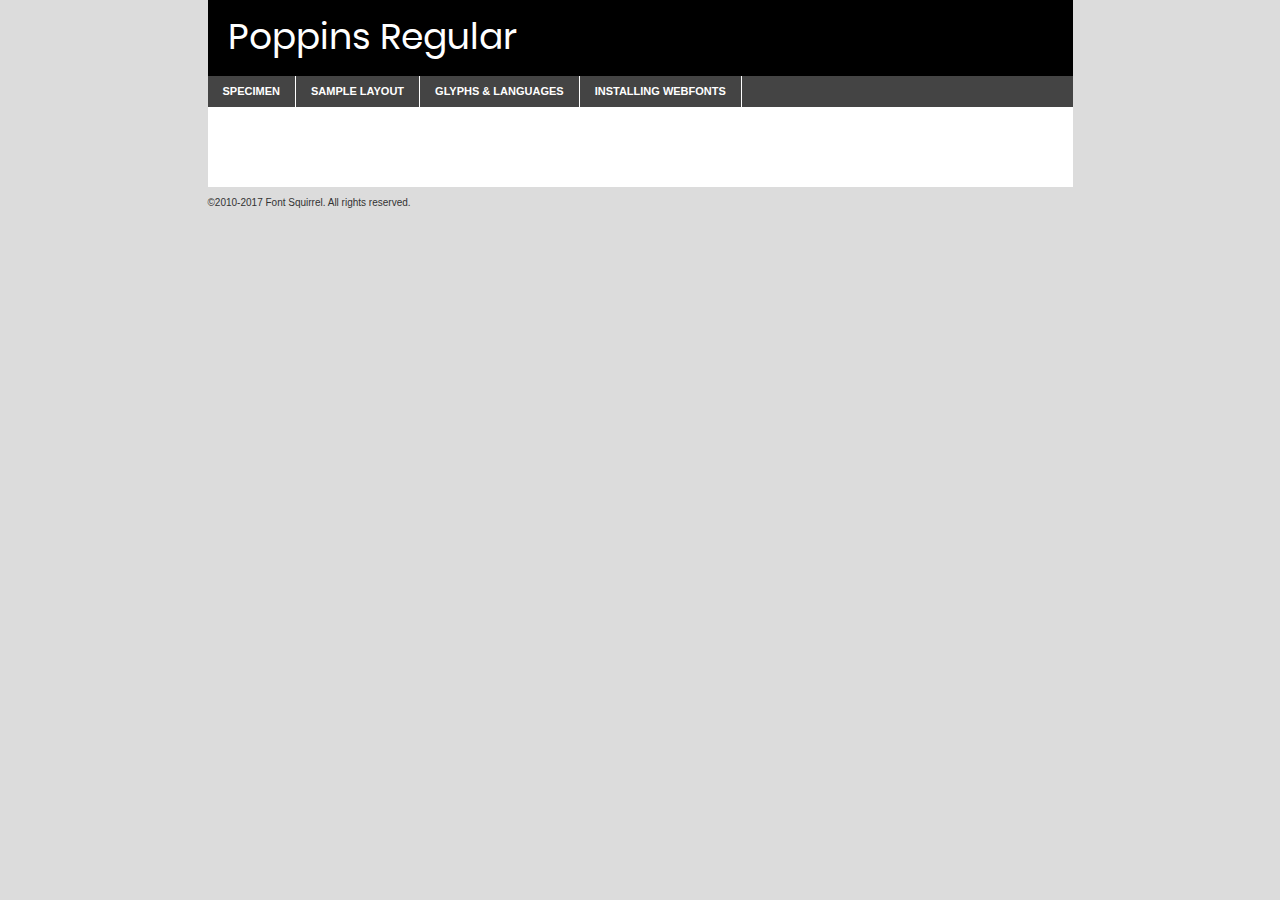
<file: fonts/poppins-regular/poppins-regular-demo.html>
<!DOCTYPE html PUBLIC "-//W3C//DTD XHTML 1.0 Transitional//EN"
	"http://www.w3.org/TR/xhtml1/DTD/xhtml1-transitional.dtd">

<html xmlns="http://www.w3.org/1999/xhtml" xml:lang="en" lang="en">
<head>
	<meta http-equiv="Content-Type" content="text/html; charset=utf-8" />
	<script src="http://ajax.googleapis.com/ajax/libs/jquery/1.7.2/jquery.min.js" type="text/javascript" charset="utf-8"></script>
	<script type="text/javascript">
	(function($){$.fn.easyTabs=function(option){var param=jQuery.extend({fadeSpeed:"fast",defaultContent:1,activeClass:'active'},option);$(this).each(function(){var thisId="#"+this.id;if(param.defaultContent==''){param.defaultContent=1;}
	if(typeof param.defaultContent=="number")
	{var defaultTab=$(thisId+" .tabs li:eq("+(param.defaultContent-1)+") a").attr('href').substr(1);}else{var defaultTab=param.defaultContent;}
	$(thisId+" .tabs li a").each(function(){var tabToHide=$(this).attr('href').substr(1);$("#"+tabToHide).addClass('easytabs-tab-content');});hideAll();changeContent(defaultTab);function hideAll(){$(thisId+" .easytabs-tab-content").hide();}
	function changeContent(tabId){hideAll();$(thisId+" .tabs li").removeClass(param.activeClass);$(thisId+" .tabs li a[href=#"+tabId+"]").closest('li').addClass(param.activeClass);if(param.fadeSpeed!="none")
	{$(thisId+" #"+tabId).fadeIn(param.fadeSpeed);}else{$(thisId+" #"+tabId).show();}}
	$(thisId+" .tabs li").click(function(){var tabId=$(this).find('a').attr('href').substr(1);changeContent(tabId);return false;});});}})(jQuery);
	</script>
	<link rel="stylesheet" href="specimen_files/specimen_stylesheet.css" type="text/css" charset="utf-8" />
	<link rel="stylesheet" href="stylesheet.css" type="text/css" charset="utf-8" />

	<style type="text/css">
					body{
				font-family: 'poppinsregular';
							}
		</style>

	<title>Poppins Regular Specimen</title>
	
	
	<script type="text/javascript" charset="utf-8">
		$(document).ready(function() {
			$('#container').easyTabs({defaultContent:1});
		});
	</script>
</head>

<body>
<div id="container">
	<div id="header">
		Poppins Regular	</div>
	<ul class="tabs">
		<li><a href="#specimen">Specimen</a></li>
		<li><a href="#layout">Sample Layout</a></li>
				<li><a href="#glyphs">Glyphs &amp; Languages</a></li>
		<li><a href="#installing">Installing Webfonts</a></li>
		
	</ul>
	
	<div id="main_content">

		
			<div id="specimen">
		
				<div class="section">
					<div class="grid12 firstcol">
						<div class="huge">AaBb</div>
					</div>
				</div>
		
				<div class="section">
					<div class="glyph_range">A&#x200B;B&#x200b;C&#x200b;D&#x200b;E&#x200b;F&#x200b;G&#x200b;H&#x200b;I&#x200b;J&#x200b;K&#x200b;L&#x200b;M&#x200b;N&#x200b;O&#x200b;P&#x200b;Q&#x200b;R&#x200b;S&#x200b;T&#x200b;U&#x200b;V&#x200b;W&#x200b;X&#x200b;Y&#x200b;Z&#x200b;a&#x200b;b&#x200b;c&#x200b;d&#x200b;e&#x200b;f&#x200b;g&#x200b;h&#x200b;i&#x200b;j&#x200b;k&#x200b;l&#x200b;m&#x200b;n&#x200b;o&#x200b;p&#x200b;q&#x200b;r&#x200b;s&#x200b;t&#x200b;u&#x200b;v&#x200b;w&#x200b;x&#x200b;y&#x200b;z&#x200b;1&#x200b;2&#x200b;3&#x200b;4&#x200b;5&#x200b;6&#x200b;7&#x200b;8&#x200b;9&#x200b;0&#x200b;&amp;&#x200b;.&#x200b;,&#x200b;?&#x200b;!&#x200b;&#64;&#x200b;(&#x200b;)&#x200b;#&#x200b;$&#x200b;%&#x200b;*&#x200b;+&#x200b;-&#x200b;=&#x200b;:&#x200b;;</div>
				</div>
				<div class="section">
					<div class="grid12 firstcol">
						<table class="sample_table">
							<tr><td>10</td><td class="size10">abcdefghijklmnopqrstuvwxyzABCDEFGHIJKLMNOPQRSTUVWXYZ0123456789abcdefghijklmnopqrstuvwxyzABCDEFGHIJKLMNOPQRSTUVWXYZ0123456789abcdefghijklmnopqrstuvwxyzABCDEFGHIJKLMNOPQRSTUVWXYZ</td></tr>
							<tr><td>11</td><td class="size11">abcdefghijklmnopqrstuvwxyzABCDEFGHIJKLMNOPQRSTUVWXYZ0123456789abcdefghijklmnopqrstuvwxyzABCDEFGHIJKLMNOPQRSTUVWXYZ0123456789abcdefghijklmnopqrstuvwxyzABCDEFGHIJKLMNOPQRSTUVWXYZ</td></tr>
							<tr><td>12</td><td class="size12">abcdefghijklmnopqrstuvwxyzABCDEFGHIJKLMNOPQRSTUVWXYZ0123456789abcdefghijklmnopqrstuvwxyzABCDEFGHIJKLMNOPQRSTUVWXYZ0123456789abcdefghijklmnopqrstuvwxyzABCDEFGHIJKLMNOPQRSTUVWXYZ</td></tr>
							<tr><td>13</td><td class="size13">abcdefghijklmnopqrstuvwxyzABCDEFGHIJKLMNOPQRSTUVWXYZ0123456789abcdefghijklmnopqrstuvwxyzABCDEFGHIJKLMNOPQRSTUVWXYZ0123456789abcdefghijklmnopqrstuvwxyzABCDEFGHIJKLMNOPQRSTUVWXYZ</td></tr>
							<tr><td>14</td><td class="size14">abcdefghijklmnopqrstuvwxyzABCDEFGHIJKLMNOPQRSTUVWXYZ0123456789abcdefghijklmnopqrstuvwxyzABCDEFGHIJKLMNOPQRSTUVWXYZ0123456789abcdefghijklmnopqrstuvwxyzABCDEFGHIJKLMNOPQRSTUVWXYZ</td></tr>
							<tr><td>16</td><td class="size16">abcdefghijklmnopqrstuvwxyzABCDEFGHIJKLMNOPQRSTUVWXYZ0123456789abcdefghijklmnopqrstuvwxyzABCDEFGHIJKLMNOPQRSTUVWXYZ</td></tr>
							<tr><td>18</td><td class="size18">abcdefghijklmnopqrstuvwxyzABCDEFGHIJKLMNOPQRSTUVWXYZ0123456789abcdefghijklmnopqrstuvwxyzABCDEFGHIJKLMNOPQRSTUVWXYZ</td></tr>
							<tr><td>20</td><td class="size20">abcdefghijklmnopqrstuvwxyzABCDEFGHIJKLMNOPQRSTUVWXYZ0123456789abcdefghijklmnopqrstuvwxyzABCDEFGHIJKLMNOPQRSTUVWXYZ</td></tr>
							<tr><td>24</td><td class="size24">abcdefghijklmnopqrstuvwxyzABCDEFGHIJKLMNOPQRSTUVWXYZ0123456789abcdefghijklmnopqrstuvwxyzABCDEFGHIJKLMNOPQRSTUVWXYZ</td></tr>
							<tr><td>30</td><td class="size30">abcdefghijklmnopqrstuvwxyzABCDEFGHIJKLMNOPQRSTUVWXYZ0123456789abcdefghijklmnopqrstuvwxyzABCDEFGHIJKLMNOPQRSTUVWXYZ</td></tr>
							<tr><td>36</td><td class="size36">abcdefghijklmnopqrstuvwxyzABCDEFGHIJKLMNOPQRSTUVWXYZ0123456789abcdefghijklmnopqrstuvwxyzABCDEFGHIJKLMNOPQRSTUVWXYZ</td></tr>
							<tr><td>48</td><td class="size48">abcdefghijklmnopqrstuvwxyzABCDEFGHIJKLMNOPQRSTUVWXYZ0123456789abcdefghijklmnopqrstuvwxyzABCDEFGHIJKLMNOPQRSTUVWXYZ</td></tr>
							<tr><td>60</td><td class="size60">abcdefghijklmnopqrstuvwxyzABCDEFGHIJKLMNOPQRSTUVWXYZ0123456789abcdefghijklmnopqrstuvwxyzABCDEFGHIJKLMNOPQRSTUVWXYZ</td></tr>
							<tr><td>72</td><td class="size72">abcdefghijklmnopqrstuvwxyzABCDEFGHIJKLMNOPQRSTUVWXYZ0123456789abcdefghijklmnopqrstuvwxyzABCDEFGHIJKLMNOPQRSTUVWXYZ</td></tr>
							<tr><td>90</td><td class="size90">abcdefghijklmnopqrstuvwxyzABCDEFGHIJKLMNOPQRSTUVWXYZ0123456789abcdefghijklmnopqrstuvwxyzABCDEFGHIJKLMNOPQRSTUVWXYZ</td></tr>
						</table>
				
					</div>
			
				</div>
		
		
		
								<div class="section" id="bodycomparison">


										<div id="xheight">
				<div class="fontbody">&#x25FC;&#x25FC;&#x25FC;&#x25FC;&#x25FC;&#x25FC;&#x25FC;&#x25FC;&#x25FC;&#x25FC;&#x25FC;&#x25FC;&#x25FC;&#x25FC;&#x25FC;&#x25FC;&#x25FC;&#x25FC;&#x25FC;&#x25FC;&#x25FC;&#x25FC;&#x25FC;&#x25FC;&#x25FC;&#x25FC;&#x25FC;&#x25FC;&#x25FC;&#x25FC;&#x25FC;&#x25FC;&#x25FC;&#x25FC;&#x25FC;&#x25FC;&#x25FC;&#x25FC;&#x25FC;&#x25FC;&#x25FC;&#x25FC;&#x25FC;&#x25FC;&#x25FC;&#x25FC;&#x25FC;&#x25FC;&#x25FC;&#x25FC;&#x25FC;&#x25FC;&#x25FC;&#x25FC;&#x25FC;&#x25FC;&#x25FC;&#x25FC;&#x25FC;&#x25FC;&#x25FC;&#x25FC;&#x25FC;&#x25FC;&#x25FC;&#x25FC;&#x25FC;&#x25FC;&#x25FC;&#x25FC;&#x25FC;&#x25FC;&#x25FC;&#x25FC;&#x25FC;&#x25FC;&#x25FC;&#x25FC;&#x25FC;&#x25FC;&#x25FC;&#x25FC;&#x25FC;&#x25FC;&#x25FC;&#x25FC;&#x25FC;&#x25FC;&#x25FC;&#x25FC;&#x25FC;&#x25FC;&#x25FC;&#x25FC;&#x25FC;&#x25FC;&#x25FC;&#x25FC;&#x25FC;body</div><div class="arialbody">body</div><div class="verdanabody">body</div><div class="georgiabody">body</div></div>
										<div class="fontbody" style="z-index:1">
											body<span>Poppins Regular</span>
										</div>
										<div class="arialbody" style="z-index:1">
											body<span>Arial</span>
										</div>
										<div class="verdanabody" style="z-index:1">
											body<span>Verdana</span>
										</div>
										<div class="georgiabody" style="z-index:1">
											body<span>Georgia</span>
										</div>



								</div>
		
		
				<div class="section psample psample_row1" id="">
					
					<div class="grid2 firstcol">
						<p class="size10"><span>10.</span>Aenean lacinia bibendum nulla sed consectetur. Fusce dapibus, tellus ac cursus commodo, tortor mauris condimentum nibh, ut fermentum massa justo sit amet risus. Nullam id dolor id nibh ultricies vehicula ut id elit. Cum sociis natoque penatibus et magnis dis parturient montes, nascetur ridiculus mus. Nulla vitae elit libero, a pharetra augue.</p>
			
					</div>
					<div class="grid3">
						<p class="size11"><span>11.</span>Aenean lacinia bibendum nulla sed consectetur. Fusce dapibus, tellus ac cursus commodo, tortor mauris condimentum nibh, ut fermentum massa justo sit amet risus. Nullam id dolor id nibh ultricies vehicula ut id elit. Cum sociis natoque penatibus et magnis dis parturient montes, nascetur ridiculus mus. Nulla vitae elit libero, a pharetra augue.</p>
			
					</div>
					<div class="grid3">
						<p class="size12"><span>12.</span>Aenean lacinia bibendum nulla sed consectetur. Fusce dapibus, tellus ac cursus commodo, tortor mauris condimentum nibh, ut fermentum massa justo sit amet risus. Nullam id dolor id nibh ultricies vehicula ut id elit. Cum sociis natoque penatibus et magnis dis parturient montes, nascetur ridiculus mus. Nulla vitae elit libero, a pharetra augue.</p>
			
					</div>
					<div class="grid4">
						<p class="size13"><span>13.</span>Aenean lacinia bibendum nulla sed consectetur. Fusce dapibus, tellus ac cursus commodo, tortor mauris condimentum nibh, ut fermentum massa justo sit amet risus. Nullam id dolor id nibh ultricies vehicula ut id elit. Cum sociis natoque penatibus et magnis dis parturient montes, nascetur ridiculus mus. Nulla vitae elit libero, a pharetra augue.</p>
			
					</div>
					<div class="white_blend"></div>
					
				</div>
				<div class="section psample psample_row2" id="">
					<div class="grid3 firstcol">
						<p class="size14"><span>14.</span>Aenean lacinia bibendum nulla sed consectetur. Fusce dapibus, tellus ac cursus commodo, tortor mauris condimentum nibh, ut fermentum massa justo sit amet risus. Nullam id dolor id nibh ultricies vehicula ut id elit. Cum sociis natoque penatibus et magnis dis parturient montes, nascetur ridiculus mus. Nulla vitae elit libero, a pharetra augue.</p>
			
					</div>
					<div class="grid4">
						<p class="size16"><span>16.</span>Aenean lacinia bibendum nulla sed consectetur. Fusce dapibus, tellus ac cursus commodo, tortor mauris condimentum nibh, ut fermentum massa justo sit amet risus. Nullam id dolor id nibh ultricies vehicula ut id elit. Cum sociis natoque penatibus et magnis dis parturient montes, nascetur ridiculus mus. Nulla vitae elit libero, a pharetra augue.</p>
			
					</div>
					<div class="grid5">
						<p class="size18"><span>18.</span>Aenean lacinia bibendum nulla sed consectetur. Fusce dapibus, tellus ac cursus commodo, tortor mauris condimentum nibh, ut fermentum massa justo sit amet risus. Nullam id dolor id nibh ultricies vehicula ut id elit. Cum sociis natoque penatibus et magnis dis parturient montes, nascetur ridiculus mus. Nulla vitae elit libero, a pharetra augue.</p>
			
					</div>

					<div class="white_blend"></div>

				</div>
				
				<div class="section psample psample_row3" id="">
					<div class="grid5 firstcol">
						<p class="size20"><span>20.</span>Aenean lacinia bibendum nulla sed consectetur. Fusce dapibus, tellus ac cursus commodo, tortor mauris condimentum nibh, ut fermentum massa justo sit amet risus. Nullam id dolor id nibh ultricies vehicula ut id elit. Cum sociis natoque penatibus et magnis dis parturient montes, nascetur ridiculus mus. Nulla vitae elit libero, a pharetra augue.</p>
					</div>
					<div class="grid7">
						<p class="size24"><span>24.</span>Aenean lacinia bibendum nulla sed consectetur. Fusce dapibus, tellus ac cursus commodo, tortor mauris condimentum nibh, ut fermentum massa justo sit amet risus. Nullam id dolor id nibh ultricies vehicula ut id elit. Cum sociis natoque penatibus et magnis dis parturient montes, nascetur ridiculus mus. Nulla vitae elit libero, a pharetra augue.</p>
					</div>
					
					<div class="white_blend"></div>
					
				</div>
				
				<div class="section psample psample_row4" id="">
					<div class="grid12 firstcol">
						<p class="size30"><span>30.</span>Aenean lacinia bibendum nulla sed consectetur. Fusce dapibus, tellus ac cursus commodo, tortor mauris condimentum nibh, ut fermentum massa justo sit amet risus. Nullam id dolor id nibh ultricies vehicula ut id elit. Cum sociis natoque penatibus et magnis dis parturient montes, nascetur ridiculus mus. Nulla vitae elit libero, a pharetra augue.</p>
					</div>
					<div class="white_blend"></div>
					
				</div>
				
				
				
				<div class="section psample psample_row1 fullreverse">
					<div class="grid2 firstcol">
						<p class="size10"><span>10.</span>Aenean lacinia bibendum nulla sed consectetur. Fusce dapibus, tellus ac cursus commodo, tortor mauris condimentum nibh, ut fermentum massa justo sit amet risus. Nullam id dolor id nibh ultricies vehicula ut id elit. Cum sociis natoque penatibus et magnis dis parturient montes, nascetur ridiculus mus. Nulla vitae elit libero, a pharetra augue.</p>
			
					</div>
					<div class="grid3">
						<p class="size11"><span>11.</span>Aenean lacinia bibendum nulla sed consectetur. Fusce dapibus, tellus ac cursus commodo, tortor mauris condimentum nibh, ut fermentum massa justo sit amet risus. Nullam id dolor id nibh ultricies vehicula ut id elit. Cum sociis natoque penatibus et magnis dis parturient montes, nascetur ridiculus mus. Nulla vitae elit libero, a pharetra augue.</p>
			
					</div>
					<div class="grid3">
						<p class="size12"><span>12.</span>Aenean lacinia bibendum nulla sed consectetur. Fusce dapibus, tellus ac cursus commodo, tortor mauris condimentum nibh, ut fermentum massa justo sit amet risus. Nullam id dolor id nibh ultricies vehicula ut id elit. Cum sociis natoque penatibus et magnis dis parturient montes, nascetur ridiculus mus. Nulla vitae elit libero, a pharetra augue.</p>
			
					</div>
					<div class="grid4">
						<p class="size13"><span>13.</span>Aenean lacinia bibendum nulla sed consectetur. Fusce dapibus, tellus ac cursus commodo, tortor mauris condimentum nibh, ut fermentum massa justo sit amet risus. Nullam id dolor id nibh ultricies vehicula ut id elit. Cum sociis natoque penatibus et magnis dis parturient montes, nascetur ridiculus mus. Nulla vitae elit libero, a pharetra augue.</p>
			
					</div>
					<div class="black_blend"></div>
					
				</div>
				
				<div class="section psample psample_row2 fullreverse">
					<div class="grid3 firstcol">
						<p class="size14"><span>14.</span>Aenean lacinia bibendum nulla sed consectetur. Fusce dapibus, tellus ac cursus commodo, tortor mauris condimentum nibh, ut fermentum massa justo sit amet risus. Nullam id dolor id nibh ultricies vehicula ut id elit. Cum sociis natoque penatibus et magnis dis parturient montes, nascetur ridiculus mus. Nulla vitae elit libero, a pharetra augue.</p>
			
					</div>
					<div class="grid4">
						<p class="size16"><span>16.</span>Aenean lacinia bibendum nulla sed consectetur. Fusce dapibus, tellus ac cursus commodo, tortor mauris condimentum nibh, ut fermentum massa justo sit amet risus. Nullam id dolor id nibh ultricies vehicula ut id elit. Cum sociis natoque penatibus et magnis dis parturient montes, nascetur ridiculus mus. Nulla vitae elit libero, a pharetra augue.</p>
			
					</div>
					<div class="grid5">
						<p class="size18"><span>18.</span>Aenean lacinia bibendum nulla sed consectetur. Fusce dapibus, tellus ac cursus commodo, tortor mauris condimentum nibh, ut fermentum massa justo sit amet risus. Nullam id dolor id nibh ultricies vehicula ut id elit. Cum sociis natoque penatibus et magnis dis parturient montes, nascetur ridiculus mus. Nulla vitae elit libero, a pharetra augue.</p>
			
					</div>
					<div class="black_blend"></div>

				</div>
				
				<div class="section psample fullreverse psample_row3" id="">
					<div class="grid5 firstcol">
						<p class="size20"><span>20.</span>Aenean lacinia bibendum nulla sed consectetur. Fusce dapibus, tellus ac cursus commodo, tortor mauris condimentum nibh, ut fermentum massa justo sit amet risus. Nullam id dolor id nibh ultricies vehicula ut id elit. Cum sociis natoque penatibus et magnis dis parturient montes, nascetur ridiculus mus. Nulla vitae elit libero, a pharetra augue.</p>
					</div>
					<div class="grid7">
						<p class="size24"><span>24.</span>Aenean lacinia bibendum nulla sed consectetur. Fusce dapibus, tellus ac cursus commodo, tortor mauris condimentum nibh, ut fermentum massa justo sit amet risus. Nullam id dolor id nibh ultricies vehicula ut id elit. Cum sociis natoque penatibus et magnis dis parturient montes, nascetur ridiculus mus. Nulla vitae elit libero, a pharetra augue.</p>
					</div>
					
					<div class="black_blend"></div>
					
				</div>
				
				<div class="section psample fullreverse psample_row4" id="" style="border-bottom: 20px #000 solid;">
					<div class="grid12 firstcol">
						<p class="size30"><span>30.</span>Aenean lacinia bibendum nulla sed consectetur. Fusce dapibus, tellus ac cursus commodo, tortor mauris condimentum nibh, ut fermentum massa justo sit amet risus. Nullam id dolor id nibh ultricies vehicula ut id elit. Cum sociis natoque penatibus et magnis dis parturient montes, nascetur ridiculus mus. Nulla vitae elit libero, a pharetra augue.</p>
					</div>
					<div class="black_blend"></div>
					
				</div>
				
				
				
				
			</div>
			
			<div id="layout">
				
				<div class="section">
					
					<div class="grid12 firstcol">
						<h1>Lorem Ipsum Dolor</h1>
						<h2>Etiam porta sem malesuada magna mollis euismod</h2>
						
						<p class="byline">By <a href="#link">Aenean Lacinia</a></p>
					</div>
				</div>
				<div class="section">
					<div class="grid8 firstcol">
						<p class="large">Donec sed odio dui. Morbi leo risus, porta ac consectetur ac, vestibulum at eros. Fusce dapibus, tellus ac cursus commodo, tortor mauris condimentum nibh, ut fermentum massa justo sit amet risus. </p>

						
						<h3>Pellentesque ornare sem</h3>

						<p>Maecenas sed diam eget risus varius blandit sit amet non magna. Maecenas faucibus mollis interdum. Donec ullamcorper nulla non metus auctor fringilla. Nullam id dolor id nibh ultricies vehicula ut id elit. Nullam id dolor id nibh ultricies vehicula ut id elit. </p>

						<p>Aenean eu leo quam. Pellentesque ornare sem lacinia quam venenatis vestibulum. Lorem ipsum dolor sit amet, consectetur adipiscing elit. Cum sociis natoque penatibus et magnis dis parturient montes, nascetur ridiculus mus. </p>

						<p>Nulla vitae elit libero, a pharetra augue. Praesent commodo cursus magna, vel scelerisque nisl consectetur et. Aenean lacinia bibendum nulla sed consectetur. </p>

						<p>Nullam quis risus eget urna mollis ornare vel eu leo. Nullam quis risus eget urna mollis ornare vel eu leo. Maecenas sed diam eget risus varius blandit sit amet non magna. Donec ullamcorper nulla non metus auctor fringilla. </p>

						<h3>Cras mattis consectetur</h3>

						<p>Aenean eu leo quam. Pellentesque ornare sem lacinia quam venenatis vestibulum. Aenean lacinia bibendum nulla sed consectetur. Integer posuere erat a ante venenatis dapibus posuere velit aliquet. Cras mattis consectetur purus sit amet fermentum. </p>

						<p>Nullam id dolor id nibh ultricies vehicula ut id elit. Nullam quis risus eget urna mollis ornare vel eu leo. Cras mattis consectetur purus sit amet fermentum.</p>
					</div>
					
					<div class="grid4 sidebar">
						
						<div class="box reverse">
							<p class="last">Nullam quis risus eget urna mollis ornare vel eu leo. Donec ullamcorper nulla non metus auctor fringilla. Cras mattis consectetur purus sit amet fermentum. Sed posuere consectetur est at lobortis. Lorem ipsum dolor sit amet, consectetur adipiscing elit. </p>
						</div>
						
						<p class="caption">Maecenas sed diam eget risus varius.</p>

						<p>Vestibulum id ligula porta felis euismod semper. Integer posuere erat a ante venenatis dapibus posuere velit aliquet. Vestibulum id ligula porta felis euismod semper. Sed posuere consectetur est at lobortis. Maecenas sed diam eget risus varius blandit sit amet non magna. Fusce dapibus, tellus ac cursus commodo, tortor mauris condimentum nibh, ut fermentum massa justo sit amet risus. </p>

					

						<p>Duis mollis, est non commodo luctus, nisi erat porttitor ligula, eget lacinia odio sem nec elit. Aenean lacinia bibendum nulla sed consectetur. Vivamus sagittis lacus vel augue laoreet rutrum faucibus dolor auctor. Aenean lacinia bibendum nulla sed consectetur. Nullam quis risus eget urna mollis ornare vel eu leo. </p>

						<p>Praesent commodo cursus magna, vel scelerisque nisl consectetur et. Donec ullamcorper nulla non metus auctor fringilla. Maecenas faucibus mollis interdum. Fusce dapibus, tellus ac cursus commodo, tortor mauris condimentum nibh, ut fermentum massa justo sit amet risus. </p>

					</div>
				</div>
				
			</div>


			



		<div id="glyphs">
			<div class="section">
				<div class="grid12 firstcol">
			
				<h1>Language Support</h1>
				<p>The subset of Poppins Regular in this kit supports the following languages:<br />
			
					Albanian, Basque, Breton, Chamorro, Danish, Dutch, English, Faroese, Finnish, French, Frisian, Galician, German, Icelandic, Italian, Malagasy, Norwegian, Portuguese, Spanish, Alsatian, Aragonese, Arapaho, Arrernte, Asturian, Aymara, Bislama, Cebuano, Corsican, Fijian, French_creole, Genoese, Gilbertese, Greenlandic, Haitian_creole, Hiligaynon, Hmong, Hopi, Ibanag, Iloko_ilokano, Indonesian, Interglossa_glosa, Interlingua, Irish_gaelic, Jerriais, Lojban, Lombard, Luxembourgeois, Manx, Mohawk, Norfolk_pitcairnese, Occitan, Oromo, Pangasinan, Papiamento, Piedmontese, Potawatomi, Rhaeto-romance, Romansh, Rotokas, Sami_lule, Samoan, Sardinian, Scots_gaelic, Seychelles_creole, Shona, Sicilian, Somali, Southern_ndebele, Swahili, Swati_swazi, Tagalog_filipino_pilipino, Tetum, Tok_pisin, Uyghur_latinized, Volapuk, Walloon, Warlpiri, Xhosa, Yapese, Zulu, Latinbasic, Ubasic, Demo				</p>
				<h1>Glyph Chart</h1>
				<p>The subset of Poppins Regular in this kit includes all the glyphs listed below. Unicode entities are included above each glyph to help you insert individual characters into your layout.</p>
				<div id="glyph_chart">
			
																														 <div><p>&amp;#13;</p>&#13;</div>
																				 <div><p>&amp;#32;</p>&#32;</div>
																				 <div><p>&amp;#33;</p>&#33;</div>
																				 <div><p>&amp;#34;</p>&#34;</div>
																				 <div><p>&amp;#35;</p>&#35;</div>
																				 <div><p>&amp;#36;</p>&#36;</div>
																				 <div><p>&amp;#37;</p>&#37;</div>
																				 <div><p>&amp;#38;</p>&#38;</div>
																				 <div><p>&amp;#39;</p>&#39;</div>
																				 <div><p>&amp;#40;</p>&#40;</div>
																				 <div><p>&amp;#41;</p>&#41;</div>
																				 <div><p>&amp;#42;</p>&#42;</div>
																				 <div><p>&amp;#43;</p>&#43;</div>
																				 <div><p>&amp;#44;</p>&#44;</div>
																				 <div><p>&amp;#45;</p>&#45;</div>
																				 <div><p>&amp;#46;</p>&#46;</div>
																				 <div><p>&amp;#47;</p>&#47;</div>
																				 <div><p>&amp;#48;</p>&#48;</div>
																				 <div><p>&amp;#49;</p>&#49;</div>
																				 <div><p>&amp;#50;</p>&#50;</div>
																				 <div><p>&amp;#51;</p>&#51;</div>
																				 <div><p>&amp;#52;</p>&#52;</div>
																				 <div><p>&amp;#53;</p>&#53;</div>
																				 <div><p>&amp;#54;</p>&#54;</div>
																				 <div><p>&amp;#55;</p>&#55;</div>
																				 <div><p>&amp;#56;</p>&#56;</div>
																				 <div><p>&amp;#57;</p>&#57;</div>
																				 <div><p>&amp;#58;</p>&#58;</div>
																				 <div><p>&amp;#59;</p>&#59;</div>
																				 <div><p>&amp;#60;</p>&#60;</div>
																				 <div><p>&amp;#61;</p>&#61;</div>
																				 <div><p>&amp;#62;</p>&#62;</div>
																				 <div><p>&amp;#63;</p>&#63;</div>
																				 <div><p>&amp;#64;</p>&#64;</div>
																				 <div><p>&amp;#65;</p>&#65;</div>
																				 <div><p>&amp;#66;</p>&#66;</div>
																				 <div><p>&amp;#67;</p>&#67;</div>
																				 <div><p>&amp;#68;</p>&#68;</div>
																				 <div><p>&amp;#69;</p>&#69;</div>
																				 <div><p>&amp;#70;</p>&#70;</div>
																				 <div><p>&amp;#71;</p>&#71;</div>
																				 <div><p>&amp;#72;</p>&#72;</div>
																				 <div><p>&amp;#73;</p>&#73;</div>
																				 <div><p>&amp;#74;</p>&#74;</div>
																				 <div><p>&amp;#75;</p>&#75;</div>
																				 <div><p>&amp;#76;</p>&#76;</div>
																				 <div><p>&amp;#77;</p>&#77;</div>
																				 <div><p>&amp;#78;</p>&#78;</div>
																				 <div><p>&amp;#79;</p>&#79;</div>
																				 <div><p>&amp;#80;</p>&#80;</div>
																				 <div><p>&amp;#81;</p>&#81;</div>
																				 <div><p>&amp;#82;</p>&#82;</div>
																				 <div><p>&amp;#83;</p>&#83;</div>
																				 <div><p>&amp;#84;</p>&#84;</div>
																				 <div><p>&amp;#85;</p>&#85;</div>
																				 <div><p>&amp;#86;</p>&#86;</div>
																				 <div><p>&amp;#87;</p>&#87;</div>
																				 <div><p>&amp;#88;</p>&#88;</div>
																				 <div><p>&amp;#89;</p>&#89;</div>
																				 <div><p>&amp;#90;</p>&#90;</div>
																				 <div><p>&amp;#91;</p>&#91;</div>
																				 <div><p>&amp;#92;</p>&#92;</div>
																				 <div><p>&amp;#93;</p>&#93;</div>
																				 <div><p>&amp;#94;</p>&#94;</div>
																				 <div><p>&amp;#95;</p>&#95;</div>
																				 <div><p>&amp;#96;</p>&#96;</div>
																				 <div><p>&amp;#97;</p>&#97;</div>
																				 <div><p>&amp;#98;</p>&#98;</div>
																				 <div><p>&amp;#99;</p>&#99;</div>
																				 <div><p>&amp;#100;</p>&#100;</div>
																				 <div><p>&amp;#101;</p>&#101;</div>
																				 <div><p>&amp;#102;</p>&#102;</div>
																				 <div><p>&amp;#103;</p>&#103;</div>
																				 <div><p>&amp;#104;</p>&#104;</div>
																				 <div><p>&amp;#105;</p>&#105;</div>
																				 <div><p>&amp;#106;</p>&#106;</div>
																				 <div><p>&amp;#107;</p>&#107;</div>
																				 <div><p>&amp;#108;</p>&#108;</div>
																				 <div><p>&amp;#109;</p>&#109;</div>
																				 <div><p>&amp;#110;</p>&#110;</div>
																				 <div><p>&amp;#111;</p>&#111;</div>
																				 <div><p>&amp;#112;</p>&#112;</div>
																				 <div><p>&amp;#113;</p>&#113;</div>
																				 <div><p>&amp;#114;</p>&#114;</div>
																				 <div><p>&amp;#115;</p>&#115;</div>
																				 <div><p>&amp;#116;</p>&#116;</div>
																				 <div><p>&amp;#117;</p>&#117;</div>
																				 <div><p>&amp;#118;</p>&#118;</div>
																				 <div><p>&amp;#119;</p>&#119;</div>
																				 <div><p>&amp;#120;</p>&#120;</div>
																				 <div><p>&amp;#121;</p>&#121;</div>
																				 <div><p>&amp;#122;</p>&#122;</div>
																				 <div><p>&amp;#123;</p>&#123;</div>
																				 <div><p>&amp;#124;</p>&#124;</div>
																				 <div><p>&amp;#125;</p>&#125;</div>
																				 <div><p>&amp;#126;</p>&#126;</div>
																				 <div><p>&amp;#160;</p>&#160;</div>
																				 <div><p>&amp;#161;</p>&#161;</div>
																				 <div><p>&amp;#162;</p>&#162;</div>
																				 <div><p>&amp;#163;</p>&#163;</div>
																				 <div><p>&amp;#164;</p>&#164;</div>
																				 <div><p>&amp;#165;</p>&#165;</div>
																				 <div><p>&amp;#166;</p>&#166;</div>
																				 <div><p>&amp;#167;</p>&#167;</div>
																				 <div><p>&amp;#168;</p>&#168;</div>
																				 <div><p>&amp;#169;</p>&#169;</div>
																				 <div><p>&amp;#170;</p>&#170;</div>
																				 <div><p>&amp;#171;</p>&#171;</div>
																				 <div><p>&amp;#172;</p>&#172;</div>
																				 <div><p>&amp;#173;</p>&#173;</div>
																				 <div><p>&amp;#174;</p>&#174;</div>
																				 <div><p>&amp;#175;</p>&#175;</div>
																				 <div><p>&amp;#176;</p>&#176;</div>
																				 <div><p>&amp;#177;</p>&#177;</div>
																				 <div><p>&amp;#178;</p>&#178;</div>
																				 <div><p>&amp;#179;</p>&#179;</div>
																				 <div><p>&amp;#180;</p>&#180;</div>
																				 <div><p>&amp;#181;</p>&#181;</div>
																				 <div><p>&amp;#182;</p>&#182;</div>
																				 <div><p>&amp;#183;</p>&#183;</div>
																				 <div><p>&amp;#184;</p>&#184;</div>
																				 <div><p>&amp;#185;</p>&#185;</div>
																				 <div><p>&amp;#186;</p>&#186;</div>
																				 <div><p>&amp;#187;</p>&#187;</div>
																				 <div><p>&amp;#188;</p>&#188;</div>
																				 <div><p>&amp;#189;</p>&#189;</div>
																				 <div><p>&amp;#190;</p>&#190;</div>
																				 <div><p>&amp;#191;</p>&#191;</div>
																				 <div><p>&amp;#192;</p>&#192;</div>
																				 <div><p>&amp;#193;</p>&#193;</div>
																				 <div><p>&amp;#194;</p>&#194;</div>
																				 <div><p>&amp;#195;</p>&#195;</div>
																				 <div><p>&amp;#196;</p>&#196;</div>
																				 <div><p>&amp;#197;</p>&#197;</div>
																				 <div><p>&amp;#198;</p>&#198;</div>
																				 <div><p>&amp;#199;</p>&#199;</div>
																				 <div><p>&amp;#200;</p>&#200;</div>
																				 <div><p>&amp;#201;</p>&#201;</div>
																				 <div><p>&amp;#202;</p>&#202;</div>
																				 <div><p>&amp;#203;</p>&#203;</div>
																				 <div><p>&amp;#204;</p>&#204;</div>
																				 <div><p>&amp;#205;</p>&#205;</div>
																				 <div><p>&amp;#206;</p>&#206;</div>
																				 <div><p>&amp;#207;</p>&#207;</div>
																				 <div><p>&amp;#208;</p>&#208;</div>
																				 <div><p>&amp;#209;</p>&#209;</div>
																				 <div><p>&amp;#210;</p>&#210;</div>
																				 <div><p>&amp;#211;</p>&#211;</div>
																				 <div><p>&amp;#212;</p>&#212;</div>
																				 <div><p>&amp;#213;</p>&#213;</div>
																				 <div><p>&amp;#214;</p>&#214;</div>
																				 <div><p>&amp;#215;</p>&#215;</div>
																				 <div><p>&amp;#216;</p>&#216;</div>
																				 <div><p>&amp;#217;</p>&#217;</div>
																				 <div><p>&amp;#218;</p>&#218;</div>
																				 <div><p>&amp;#219;</p>&#219;</div>
																				 <div><p>&amp;#220;</p>&#220;</div>
																				 <div><p>&amp;#221;</p>&#221;</div>
																				 <div><p>&amp;#222;</p>&#222;</div>
																				 <div><p>&amp;#223;</p>&#223;</div>
																				 <div><p>&amp;#224;</p>&#224;</div>
																				 <div><p>&amp;#225;</p>&#225;</div>
																				 <div><p>&amp;#226;</p>&#226;</div>
																				 <div><p>&amp;#227;</p>&#227;</div>
																				 <div><p>&amp;#228;</p>&#228;</div>
																				 <div><p>&amp;#229;</p>&#229;</div>
																				 <div><p>&amp;#230;</p>&#230;</div>
																				 <div><p>&amp;#231;</p>&#231;</div>
																				 <div><p>&amp;#232;</p>&#232;</div>
																				 <div><p>&amp;#233;</p>&#233;</div>
																				 <div><p>&amp;#234;</p>&#234;</div>
																				 <div><p>&amp;#235;</p>&#235;</div>
																				 <div><p>&amp;#236;</p>&#236;</div>
																				 <div><p>&amp;#237;</p>&#237;</div>
																				 <div><p>&amp;#238;</p>&#238;</div>
																				 <div><p>&amp;#239;</p>&#239;</div>
																				 <div><p>&amp;#240;</p>&#240;</div>
																				 <div><p>&amp;#241;</p>&#241;</div>
																				 <div><p>&amp;#242;</p>&#242;</div>
																				 <div><p>&amp;#243;</p>&#243;</div>
																				 <div><p>&amp;#244;</p>&#244;</div>
																				 <div><p>&amp;#245;</p>&#245;</div>
																				 <div><p>&amp;#246;</p>&#246;</div>
																				 <div><p>&amp;#247;</p>&#247;</div>
																				 <div><p>&amp;#248;</p>&#248;</div>
																				 <div><p>&amp;#249;</p>&#249;</div>
																				 <div><p>&amp;#250;</p>&#250;</div>
																				 <div><p>&amp;#251;</p>&#251;</div>
																				 <div><p>&amp;#252;</p>&#252;</div>
																				 <div><p>&amp;#253;</p>&#253;</div>
																				 <div><p>&amp;#254;</p>&#254;</div>
																				 <div><p>&amp;#255;</p>&#255;</div>
																				 <div><p>&amp;#338;</p>&#338;</div>
																				 <div><p>&amp;#339;</p>&#339;</div>
																				 <div><p>&amp;#376;</p>&#376;</div>
																				 <div><p>&amp;#710;</p>&#710;</div>
																				 <div><p>&amp;#732;</p>&#732;</div>
																				 <div><p>&amp;#8192;</p>&#8192;</div>
																				 <div><p>&amp;#8193;</p>&#8193;</div>
																				 <div><p>&amp;#8194;</p>&#8194;</div>
																				 <div><p>&amp;#8195;</p>&#8195;</div>
																				 <div><p>&amp;#8196;</p>&#8196;</div>
																				 <div><p>&amp;#8197;</p>&#8197;</div>
																				 <div><p>&amp;#8198;</p>&#8198;</div>
																				 <div><p>&amp;#8199;</p>&#8199;</div>
																				 <div><p>&amp;#8200;</p>&#8200;</div>
																				 <div><p>&amp;#8201;</p>&#8201;</div>
																				 <div><p>&amp;#8202;</p>&#8202;</div>
																				 <div><p>&amp;#8208;</p>&#8208;</div>
																				 <div><p>&amp;#8209;</p>&#8209;</div>
																				 <div><p>&amp;#8210;</p>&#8210;</div>
																				 <div><p>&amp;#8211;</p>&#8211;</div>
																				 <div><p>&amp;#8212;</p>&#8212;</div>
																				 <div><p>&amp;#8216;</p>&#8216;</div>
																				 <div><p>&amp;#8217;</p>&#8217;</div>
																				 <div><p>&amp;#8218;</p>&#8218;</div>
																				 <div><p>&amp;#8220;</p>&#8220;</div>
																				 <div><p>&amp;#8221;</p>&#8221;</div>
																				 <div><p>&amp;#8222;</p>&#8222;</div>
																				 <div><p>&amp;#8226;</p>&#8226;</div>
																				 <div><p>&amp;#8230;</p>&#8230;</div>
																				 <div><p>&amp;#8239;</p>&#8239;</div>
																				 <div><p>&amp;#8249;</p>&#8249;</div>
																				 <div><p>&amp;#8250;</p>&#8250;</div>
																				 <div><p>&amp;#8287;</p>&#8287;</div>
																				 <div><p>&amp;#8364;</p>&#8364;</div>
																				 <div><p>&amp;#8482;</p>&#8482;</div>
																				 <div><p>&amp;#9724;</p>&#9724;</div>
																				 <div><p>&amp;#64257;</p>&#64257;</div>
																				 <div><p>&amp;#64258;</p>&#64258;</div>
																																																</div>	
				</div>
		
		
			</div>
		</div>
		
		
		<div id="specs">
			
		</div>
	
		<div id="installing">
			<div class="section">
				<div class="grid7 firstcol">
					<h1>Installing Webfonts</h1>
					
					<p>Webfonts are supported by all major browser platforms but not all in the same way. There are currently four different font formats that must be included in order to target all browsers. This includes TTF, WOFF, EOT and SVG.</p>
					
					<h2>1. Upload your webfonts</h2>
					<p>You must upload your webfont kit to your website. They should be in or near the same directory as your CSS files.</p>
					
					<h2>2. Include the webfont stylesheet</h2>
					<p>A special CSS @font-face declaration helps the various browsers select the appropriate font it needs without causing you a bunch of headaches. Learn more about this syntax by reading the <a href="https://www.fontspring.com/blog/further-hardening-of-the-bulletproof-syntax">Fontspring blog post</a> about it. The code for it is as follows:</p>


<code>
@font-face{ 
	font-family: 'MyWebFont';
	src: url('WebFont.eot');
	src: url('WebFont.eot?#iefix') format('embedded-opentype'),
	     url('WebFont.woff') format('woff'),
	     url('WebFont.ttf') format('truetype'),
	     url('WebFont.svg#webfont') format('svg');
}
</code>

	<p>We've already gone ahead and generated the code for you. All you have to do is link to the stylesheet in your HTML, like this:</p>
	<code>&lt;link rel=&quot;stylesheet&quot; href=&quot;stylesheet.css&quot; type=&quot;text/css&quot; charset=&quot;utf-8&quot; /&gt;</code>

					<h2>3. Modify your own stylesheet</h2>
					<p>To take advantage of your new fonts, you must tell your stylesheet to use them. Look at the original @font-face declaration above and find the property called "font-family." The name linked there will be what you use to reference the font. Prepend that webfont name to the font stack in the "font-family" property, inside the selector you want to change. For example:</p>
<code>p { font-family: 'WebFont', Arial, sans-serif; }</code>

<h2>4. Test</h2>
<p>Getting webfonts to work cross-browser <em>can</em> be tricky. Use the information in the sidebar to help you if you find that fonts aren't loading in a particular browser.</p>
				</div>
				
				<div class="grid5 sidebar">
					<div class="box">
						<h2>Troubleshooting<br />Font-Face Problems</h2>
						<p>Having trouble getting your webfonts to load in your new website? Here are some tips to sort out what might be the problem.</p>

						<h3>Fonts not showing in any browser</h3>

						<p>This sounds like you need to work on the plumbing. You either did not upload the fonts to the correct directory, or you did not link the fonts properly in the CSS. If you've confirmed that all this is correct and you still have a problem, take a look at your .htaccess file and see if requests are getting intercepted.</p>

						<h3>Fonts not loading in iPhone or iPad</h3>

						<p>The most common problem here is that you are serving the fonts from an IIS server. IIS refuses to serve files that have unknown MIME types. If that is the case, you must set the MIME type for SVG to "image/svg+xml" in the server settings. Follow these instructions from Microsoft if you need help.</p>

						<h3>Fonts not loading in Firefox</h3>

						<p>The primary reason for this failure? You are still using a version Firefox older than 3.5. So upgrade already! If that isn't it, then you are very likely serving fonts from a different domain. Firefox requires that all font assets be served from the same domain. Lastly it is possible that you need to add WOFF to your list of MIME types (if you are serving via IIS.)</p>

						<h3>Fonts not loading in IE</h3>

						<p>Are you looking at Internet Explorer on an actual Windows machine or are you cheating by using a service like Adobe BrowserLab? Many of these screenshot services do not render @font-face for IE. Best to test it on a real machine.</p>

						<h3>Fonts not loading in IE9</h3>

						<p>IE9, like Firefox, requires that fonts be served from the same domain as the website. Make sure that is the case.</p>
					</div>
				</div>
			</div>
			
		</div>
	
	</div>
	<div id="footer">
		<p>&copy;2010-2017 Font Squirrel. All rights reserved.</p>
	</div>
</div>
</body>
</html>
</file>
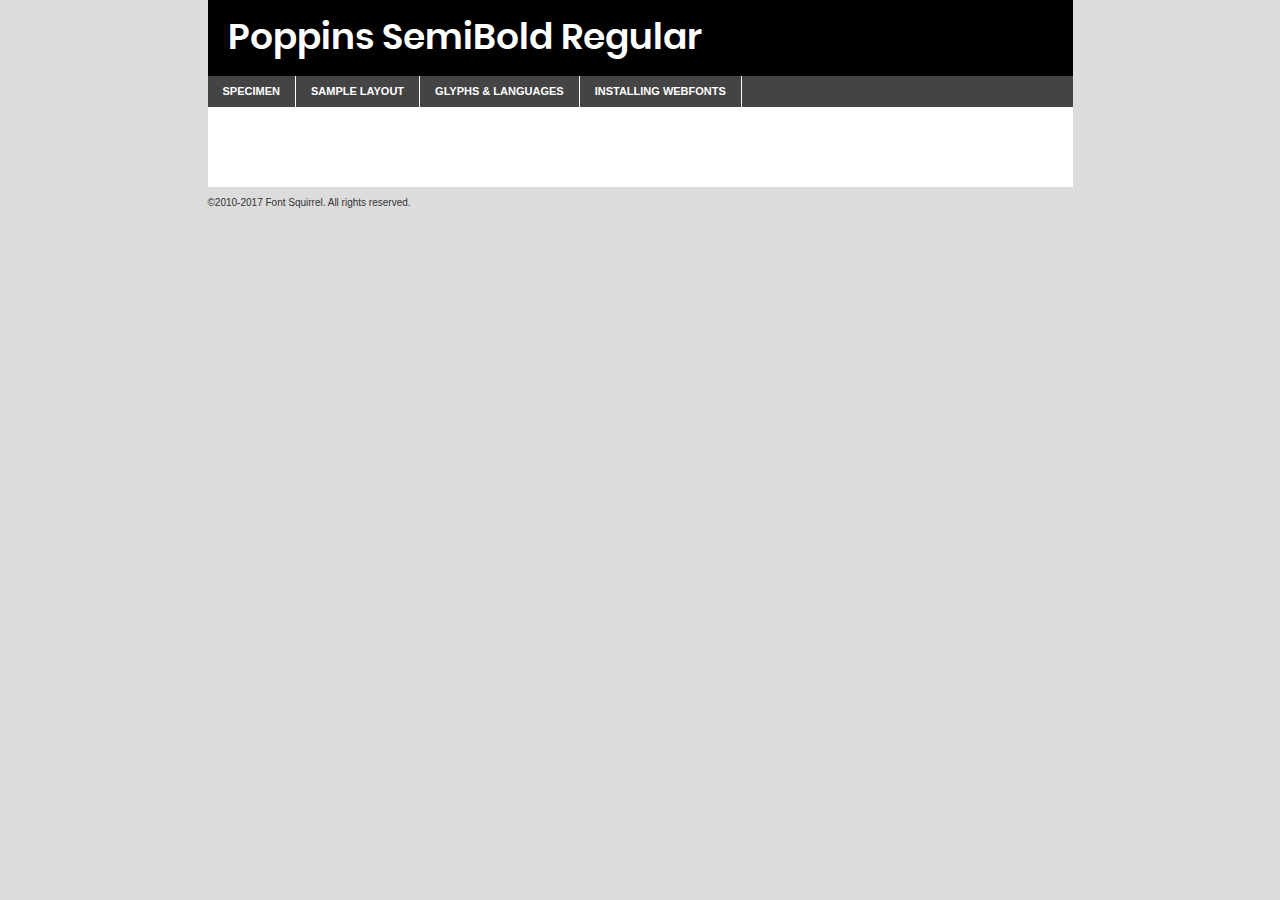
<file: fonts/poppins-semibold/poppins-semibold-demo.html>
<!DOCTYPE html PUBLIC "-//W3C//DTD XHTML 1.0 Transitional//EN"
	"http://www.w3.org/TR/xhtml1/DTD/xhtml1-transitional.dtd">

<html xmlns="http://www.w3.org/1999/xhtml" xml:lang="en" lang="en">
<head>
	<meta http-equiv="Content-Type" content="text/html; charset=utf-8" />
	<script src="http://ajax.googleapis.com/ajax/libs/jquery/1.7.2/jquery.min.js" type="text/javascript" charset="utf-8"></script>
	<script type="text/javascript">
	(function($){$.fn.easyTabs=function(option){var param=jQuery.extend({fadeSpeed:"fast",defaultContent:1,activeClass:'active'},option);$(this).each(function(){var thisId="#"+this.id;if(param.defaultContent==''){param.defaultContent=1;}
	if(typeof param.defaultContent=="number")
	{var defaultTab=$(thisId+" .tabs li:eq("+(param.defaultContent-1)+") a").attr('href').substr(1);}else{var defaultTab=param.defaultContent;}
	$(thisId+" .tabs li a").each(function(){var tabToHide=$(this).attr('href').substr(1);$("#"+tabToHide).addClass('easytabs-tab-content');});hideAll();changeContent(defaultTab);function hideAll(){$(thisId+" .easytabs-tab-content").hide();}
	function changeContent(tabId){hideAll();$(thisId+" .tabs li").removeClass(param.activeClass);$(thisId+" .tabs li a[href=#"+tabId+"]").closest('li').addClass(param.activeClass);if(param.fadeSpeed!="none")
	{$(thisId+" #"+tabId).fadeIn(param.fadeSpeed);}else{$(thisId+" #"+tabId).show();}}
	$(thisId+" .tabs li").click(function(){var tabId=$(this).find('a').attr('href').substr(1);changeContent(tabId);return false;});});}})(jQuery);
	</script>
	<link rel="stylesheet" href="specimen_files/specimen_stylesheet.css" type="text/css" charset="utf-8" />
	<link rel="stylesheet" href="stylesheet.css" type="text/css" charset="utf-8" />

	<style type="text/css">
					body{
				font-family: 'poppinssemibold';
							}
		</style>

	<title>Poppins SemiBold Regular Specimen</title>
	
	
	<script type="text/javascript" charset="utf-8">
		$(document).ready(function() {
			$('#container').easyTabs({defaultContent:1});
		});
	</script>
</head>

<body>
<div id="container">
	<div id="header">
		Poppins SemiBold Regular	</div>
	<ul class="tabs">
		<li><a href="#specimen">Specimen</a></li>
		<li><a href="#layout">Sample Layout</a></li>
				<li><a href="#glyphs">Glyphs &amp; Languages</a></li>
		<li><a href="#installing">Installing Webfonts</a></li>
		
	</ul>
	
	<div id="main_content">

		
			<div id="specimen">
		
				<div class="section">
					<div class="grid12 firstcol">
						<div class="huge">AaBb</div>
					</div>
				</div>
		
				<div class="section">
					<div class="glyph_range">A&#x200B;B&#x200b;C&#x200b;D&#x200b;E&#x200b;F&#x200b;G&#x200b;H&#x200b;I&#x200b;J&#x200b;K&#x200b;L&#x200b;M&#x200b;N&#x200b;O&#x200b;P&#x200b;Q&#x200b;R&#x200b;S&#x200b;T&#x200b;U&#x200b;V&#x200b;W&#x200b;X&#x200b;Y&#x200b;Z&#x200b;a&#x200b;b&#x200b;c&#x200b;d&#x200b;e&#x200b;f&#x200b;g&#x200b;h&#x200b;i&#x200b;j&#x200b;k&#x200b;l&#x200b;m&#x200b;n&#x200b;o&#x200b;p&#x200b;q&#x200b;r&#x200b;s&#x200b;t&#x200b;u&#x200b;v&#x200b;w&#x200b;x&#x200b;y&#x200b;z&#x200b;1&#x200b;2&#x200b;3&#x200b;4&#x200b;5&#x200b;6&#x200b;7&#x200b;8&#x200b;9&#x200b;0&#x200b;&amp;&#x200b;.&#x200b;,&#x200b;?&#x200b;!&#x200b;&#64;&#x200b;(&#x200b;)&#x200b;#&#x200b;$&#x200b;%&#x200b;*&#x200b;+&#x200b;-&#x200b;=&#x200b;:&#x200b;;</div>
				</div>
				<div class="section">
					<div class="grid12 firstcol">
						<table class="sample_table">
							<tr><td>10</td><td class="size10">abcdefghijklmnopqrstuvwxyzABCDEFGHIJKLMNOPQRSTUVWXYZ0123456789abcdefghijklmnopqrstuvwxyzABCDEFGHIJKLMNOPQRSTUVWXYZ0123456789abcdefghijklmnopqrstuvwxyzABCDEFGHIJKLMNOPQRSTUVWXYZ</td></tr>
							<tr><td>11</td><td class="size11">abcdefghijklmnopqrstuvwxyzABCDEFGHIJKLMNOPQRSTUVWXYZ0123456789abcdefghijklmnopqrstuvwxyzABCDEFGHIJKLMNOPQRSTUVWXYZ0123456789abcdefghijklmnopqrstuvwxyzABCDEFGHIJKLMNOPQRSTUVWXYZ</td></tr>
							<tr><td>12</td><td class="size12">abcdefghijklmnopqrstuvwxyzABCDEFGHIJKLMNOPQRSTUVWXYZ0123456789abcdefghijklmnopqrstuvwxyzABCDEFGHIJKLMNOPQRSTUVWXYZ0123456789abcdefghijklmnopqrstuvwxyzABCDEFGHIJKLMNOPQRSTUVWXYZ</td></tr>
							<tr><td>13</td><td class="size13">abcdefghijklmnopqrstuvwxyzABCDEFGHIJKLMNOPQRSTUVWXYZ0123456789abcdefghijklmnopqrstuvwxyzABCDEFGHIJKLMNOPQRSTUVWXYZ0123456789abcdefghijklmnopqrstuvwxyzABCDEFGHIJKLMNOPQRSTUVWXYZ</td></tr>
							<tr><td>14</td><td class="size14">abcdefghijklmnopqrstuvwxyzABCDEFGHIJKLMNOPQRSTUVWXYZ0123456789abcdefghijklmnopqrstuvwxyzABCDEFGHIJKLMNOPQRSTUVWXYZ0123456789abcdefghijklmnopqrstuvwxyzABCDEFGHIJKLMNOPQRSTUVWXYZ</td></tr>
							<tr><td>16</td><td class="size16">abcdefghijklmnopqrstuvwxyzABCDEFGHIJKLMNOPQRSTUVWXYZ0123456789abcdefghijklmnopqrstuvwxyzABCDEFGHIJKLMNOPQRSTUVWXYZ</td></tr>
							<tr><td>18</td><td class="size18">abcdefghijklmnopqrstuvwxyzABCDEFGHIJKLMNOPQRSTUVWXYZ0123456789abcdefghijklmnopqrstuvwxyzABCDEFGHIJKLMNOPQRSTUVWXYZ</td></tr>
							<tr><td>20</td><td class="size20">abcdefghijklmnopqrstuvwxyzABCDEFGHIJKLMNOPQRSTUVWXYZ0123456789abcdefghijklmnopqrstuvwxyzABCDEFGHIJKLMNOPQRSTUVWXYZ</td></tr>
							<tr><td>24</td><td class="size24">abcdefghijklmnopqrstuvwxyzABCDEFGHIJKLMNOPQRSTUVWXYZ0123456789abcdefghijklmnopqrstuvwxyzABCDEFGHIJKLMNOPQRSTUVWXYZ</td></tr>
							<tr><td>30</td><td class="size30">abcdefghijklmnopqrstuvwxyzABCDEFGHIJKLMNOPQRSTUVWXYZ0123456789abcdefghijklmnopqrstuvwxyzABCDEFGHIJKLMNOPQRSTUVWXYZ</td></tr>
							<tr><td>36</td><td class="size36">abcdefghijklmnopqrstuvwxyzABCDEFGHIJKLMNOPQRSTUVWXYZ0123456789abcdefghijklmnopqrstuvwxyzABCDEFGHIJKLMNOPQRSTUVWXYZ</td></tr>
							<tr><td>48</td><td class="size48">abcdefghijklmnopqrstuvwxyzABCDEFGHIJKLMNOPQRSTUVWXYZ0123456789abcdefghijklmnopqrstuvwxyzABCDEFGHIJKLMNOPQRSTUVWXYZ</td></tr>
							<tr><td>60</td><td class="size60">abcdefghijklmnopqrstuvwxyzABCDEFGHIJKLMNOPQRSTUVWXYZ0123456789abcdefghijklmnopqrstuvwxyzABCDEFGHIJKLMNOPQRSTUVWXYZ</td></tr>
							<tr><td>72</td><td class="size72">abcdefghijklmnopqrstuvwxyzABCDEFGHIJKLMNOPQRSTUVWXYZ0123456789abcdefghijklmnopqrstuvwxyzABCDEFGHIJKLMNOPQRSTUVWXYZ</td></tr>
							<tr><td>90</td><td class="size90">abcdefghijklmnopqrstuvwxyzABCDEFGHIJKLMNOPQRSTUVWXYZ0123456789abcdefghijklmnopqrstuvwxyzABCDEFGHIJKLMNOPQRSTUVWXYZ</td></tr>
						</table>
				
					</div>
			
				</div>
		
		
		
								<div class="section" id="bodycomparison">


										<div id="xheight">
				<div class="fontbody">&#x25FC;&#x25FC;&#x25FC;&#x25FC;&#x25FC;&#x25FC;&#x25FC;&#x25FC;&#x25FC;&#x25FC;&#x25FC;&#x25FC;&#x25FC;&#x25FC;&#x25FC;&#x25FC;&#x25FC;&#x25FC;&#x25FC;&#x25FC;&#x25FC;&#x25FC;&#x25FC;&#x25FC;&#x25FC;&#x25FC;&#x25FC;&#x25FC;&#x25FC;&#x25FC;&#x25FC;&#x25FC;&#x25FC;&#x25FC;&#x25FC;&#x25FC;&#x25FC;&#x25FC;&#x25FC;&#x25FC;&#x25FC;&#x25FC;&#x25FC;&#x25FC;&#x25FC;&#x25FC;&#x25FC;&#x25FC;&#x25FC;&#x25FC;&#x25FC;&#x25FC;&#x25FC;&#x25FC;&#x25FC;&#x25FC;&#x25FC;&#x25FC;&#x25FC;&#x25FC;&#x25FC;&#x25FC;&#x25FC;&#x25FC;&#x25FC;&#x25FC;&#x25FC;&#x25FC;&#x25FC;&#x25FC;&#x25FC;&#x25FC;&#x25FC;&#x25FC;&#x25FC;&#x25FC;&#x25FC;&#x25FC;&#x25FC;&#x25FC;&#x25FC;&#x25FC;&#x25FC;&#x25FC;&#x25FC;&#x25FC;&#x25FC;&#x25FC;&#x25FC;&#x25FC;&#x25FC;&#x25FC;&#x25FC;&#x25FC;&#x25FC;&#x25FC;&#x25FC;&#x25FC;&#x25FC;body</div><div class="arialbody">body</div><div class="verdanabody">body</div><div class="georgiabody">body</div></div>
										<div class="fontbody" style="z-index:1">
											body<span>Poppins SemiBold Regular</span>
										</div>
										<div class="arialbody" style="z-index:1">
											body<span>Arial</span>
										</div>
										<div class="verdanabody" style="z-index:1">
											body<span>Verdana</span>
										</div>
										<div class="georgiabody" style="z-index:1">
											body<span>Georgia</span>
										</div>



								</div>
		
		
				<div class="section psample psample_row1" id="">
					
					<div class="grid2 firstcol">
						<p class="size10"><span>10.</span>Aenean lacinia bibendum nulla sed consectetur. Fusce dapibus, tellus ac cursus commodo, tortor mauris condimentum nibh, ut fermentum massa justo sit amet risus. Nullam id dolor id nibh ultricies vehicula ut id elit. Cum sociis natoque penatibus et magnis dis parturient montes, nascetur ridiculus mus. Nulla vitae elit libero, a pharetra augue.</p>
			
					</div>
					<div class="grid3">
						<p class="size11"><span>11.</span>Aenean lacinia bibendum nulla sed consectetur. Fusce dapibus, tellus ac cursus commodo, tortor mauris condimentum nibh, ut fermentum massa justo sit amet risus. Nullam id dolor id nibh ultricies vehicula ut id elit. Cum sociis natoque penatibus et magnis dis parturient montes, nascetur ridiculus mus. Nulla vitae elit libero, a pharetra augue.</p>
			
					</div>
					<div class="grid3">
						<p class="size12"><span>12.</span>Aenean lacinia bibendum nulla sed consectetur. Fusce dapibus, tellus ac cursus commodo, tortor mauris condimentum nibh, ut fermentum massa justo sit amet risus. Nullam id dolor id nibh ultricies vehicula ut id elit. Cum sociis natoque penatibus et magnis dis parturient montes, nascetur ridiculus mus. Nulla vitae elit libero, a pharetra augue.</p>
			
					</div>
					<div class="grid4">
						<p class="size13"><span>13.</span>Aenean lacinia bibendum nulla sed consectetur. Fusce dapibus, tellus ac cursus commodo, tortor mauris condimentum nibh, ut fermentum massa justo sit amet risus. Nullam id dolor id nibh ultricies vehicula ut id elit. Cum sociis natoque penatibus et magnis dis parturient montes, nascetur ridiculus mus. Nulla vitae elit libero, a pharetra augue.</p>
			
					</div>
					<div class="white_blend"></div>
					
				</div>
				<div class="section psample psample_row2" id="">
					<div class="grid3 firstcol">
						<p class="size14"><span>14.</span>Aenean lacinia bibendum nulla sed consectetur. Fusce dapibus, tellus ac cursus commodo, tortor mauris condimentum nibh, ut fermentum massa justo sit amet risus. Nullam id dolor id nibh ultricies vehicula ut id elit. Cum sociis natoque penatibus et magnis dis parturient montes, nascetur ridiculus mus. Nulla vitae elit libero, a pharetra augue.</p>
			
					</div>
					<div class="grid4">
						<p class="size16"><span>16.</span>Aenean lacinia bibendum nulla sed consectetur. Fusce dapibus, tellus ac cursus commodo, tortor mauris condimentum nibh, ut fermentum massa justo sit amet risus. Nullam id dolor id nibh ultricies vehicula ut id elit. Cum sociis natoque penatibus et magnis dis parturient montes, nascetur ridiculus mus. Nulla vitae elit libero, a pharetra augue.</p>
			
					</div>
					<div class="grid5">
						<p class="size18"><span>18.</span>Aenean lacinia bibendum nulla sed consectetur. Fusce dapibus, tellus ac cursus commodo, tortor mauris condimentum nibh, ut fermentum massa justo sit amet risus. Nullam id dolor id nibh ultricies vehicula ut id elit. Cum sociis natoque penatibus et magnis dis parturient montes, nascetur ridiculus mus. Nulla vitae elit libero, a pharetra augue.</p>
			
					</div>

					<div class="white_blend"></div>

				</div>
				
				<div class="section psample psample_row3" id="">
					<div class="grid5 firstcol">
						<p class="size20"><span>20.</span>Aenean lacinia bibendum nulla sed consectetur. Fusce dapibus, tellus ac cursus commodo, tortor mauris condimentum nibh, ut fermentum massa justo sit amet risus. Nullam id dolor id nibh ultricies vehicula ut id elit. Cum sociis natoque penatibus et magnis dis parturient montes, nascetur ridiculus mus. Nulla vitae elit libero, a pharetra augue.</p>
					</div>
					<div class="grid7">
						<p class="size24"><span>24.</span>Aenean lacinia bibendum nulla sed consectetur. Fusce dapibus, tellus ac cursus commodo, tortor mauris condimentum nibh, ut fermentum massa justo sit amet risus. Nullam id dolor id nibh ultricies vehicula ut id elit. Cum sociis natoque penatibus et magnis dis parturient montes, nascetur ridiculus mus. Nulla vitae elit libero, a pharetra augue.</p>
					</div>
					
					<div class="white_blend"></div>
					
				</div>
				
				<div class="section psample psample_row4" id="">
					<div class="grid12 firstcol">
						<p class="size30"><span>30.</span>Aenean lacinia bibendum nulla sed consectetur. Fusce dapibus, tellus ac cursus commodo, tortor mauris condimentum nibh, ut fermentum massa justo sit amet risus. Nullam id dolor id nibh ultricies vehicula ut id elit. Cum sociis natoque penatibus et magnis dis parturient montes, nascetur ridiculus mus. Nulla vitae elit libero, a pharetra augue.</p>
					</div>
					<div class="white_blend"></div>
					
				</div>
				
				
				
				<div class="section psample psample_row1 fullreverse">
					<div class="grid2 firstcol">
						<p class="size10"><span>10.</span>Aenean lacinia bibendum nulla sed consectetur. Fusce dapibus, tellus ac cursus commodo, tortor mauris condimentum nibh, ut fermentum massa justo sit amet risus. Nullam id dolor id nibh ultricies vehicula ut id elit. Cum sociis natoque penatibus et magnis dis parturient montes, nascetur ridiculus mus. Nulla vitae elit libero, a pharetra augue.</p>
			
					</div>
					<div class="grid3">
						<p class="size11"><span>11.</span>Aenean lacinia bibendum nulla sed consectetur. Fusce dapibus, tellus ac cursus commodo, tortor mauris condimentum nibh, ut fermentum massa justo sit amet risus. Nullam id dolor id nibh ultricies vehicula ut id elit. Cum sociis natoque penatibus et magnis dis parturient montes, nascetur ridiculus mus. Nulla vitae elit libero, a pharetra augue.</p>
			
					</div>
					<div class="grid3">
						<p class="size12"><span>12.</span>Aenean lacinia bibendum nulla sed consectetur. Fusce dapibus, tellus ac cursus commodo, tortor mauris condimentum nibh, ut fermentum massa justo sit amet risus. Nullam id dolor id nibh ultricies vehicula ut id elit. Cum sociis natoque penatibus et magnis dis parturient montes, nascetur ridiculus mus. Nulla vitae elit libero, a pharetra augue.</p>
			
					</div>
					<div class="grid4">
						<p class="size13"><span>13.</span>Aenean lacinia bibendum nulla sed consectetur. Fusce dapibus, tellus ac cursus commodo, tortor mauris condimentum nibh, ut fermentum massa justo sit amet risus. Nullam id dolor id nibh ultricies vehicula ut id elit. Cum sociis natoque penatibus et magnis dis parturient montes, nascetur ridiculus mus. Nulla vitae elit libero, a pharetra augue.</p>
			
					</div>
					<div class="black_blend"></div>
					
				</div>
				
				<div class="section psample psample_row2 fullreverse">
					<div class="grid3 firstcol">
						<p class="size14"><span>14.</span>Aenean lacinia bibendum nulla sed consectetur. Fusce dapibus, tellus ac cursus commodo, tortor mauris condimentum nibh, ut fermentum massa justo sit amet risus. Nullam id dolor id nibh ultricies vehicula ut id elit. Cum sociis natoque penatibus et magnis dis parturient montes, nascetur ridiculus mus. Nulla vitae elit libero, a pharetra augue.</p>
			
					</div>
					<div class="grid4">
						<p class="size16"><span>16.</span>Aenean lacinia bibendum nulla sed consectetur. Fusce dapibus, tellus ac cursus commodo, tortor mauris condimentum nibh, ut fermentum massa justo sit amet risus. Nullam id dolor id nibh ultricies vehicula ut id elit. Cum sociis natoque penatibus et magnis dis parturient montes, nascetur ridiculus mus. Nulla vitae elit libero, a pharetra augue.</p>
			
					</div>
					<div class="grid5">
						<p class="size18"><span>18.</span>Aenean lacinia bibendum nulla sed consectetur. Fusce dapibus, tellus ac cursus commodo, tortor mauris condimentum nibh, ut fermentum massa justo sit amet risus. Nullam id dolor id nibh ultricies vehicula ut id elit. Cum sociis natoque penatibus et magnis dis parturient montes, nascetur ridiculus mus. Nulla vitae elit libero, a pharetra augue.</p>
			
					</div>
					<div class="black_blend"></div>

				</div>
				
				<div class="section psample fullreverse psample_row3" id="">
					<div class="grid5 firstcol">
						<p class="size20"><span>20.</span>Aenean lacinia bibendum nulla sed consectetur. Fusce dapibus, tellus ac cursus commodo, tortor mauris condimentum nibh, ut fermentum massa justo sit amet risus. Nullam id dolor id nibh ultricies vehicula ut id elit. Cum sociis natoque penatibus et magnis dis parturient montes, nascetur ridiculus mus. Nulla vitae elit libero, a pharetra augue.</p>
					</div>
					<div class="grid7">
						<p class="size24"><span>24.</span>Aenean lacinia bibendum nulla sed consectetur. Fusce dapibus, tellus ac cursus commodo, tortor mauris condimentum nibh, ut fermentum massa justo sit amet risus. Nullam id dolor id nibh ultricies vehicula ut id elit. Cum sociis natoque penatibus et magnis dis parturient montes, nascetur ridiculus mus. Nulla vitae elit libero, a pharetra augue.</p>
					</div>
					
					<div class="black_blend"></div>
					
				</div>
				
				<div class="section psample fullreverse psample_row4" id="" style="border-bottom: 20px #000 solid;">
					<div class="grid12 firstcol">
						<p class="size30"><span>30.</span>Aenean lacinia bibendum nulla sed consectetur. Fusce dapibus, tellus ac cursus commodo, tortor mauris condimentum nibh, ut fermentum massa justo sit amet risus. Nullam id dolor id nibh ultricies vehicula ut id elit. Cum sociis natoque penatibus et magnis dis parturient montes, nascetur ridiculus mus. Nulla vitae elit libero, a pharetra augue.</p>
					</div>
					<div class="black_blend"></div>
					
				</div>
				
				
				
				
			</div>
			
			<div id="layout">
				
				<div class="section">
					
					<div class="grid12 firstcol">
						<h1>Lorem Ipsum Dolor</h1>
						<h2>Etiam porta sem malesuada magna mollis euismod</h2>
						
						<p class="byline">By <a href="#link">Aenean Lacinia</a></p>
					</div>
				</div>
				<div class="section">
					<div class="grid8 firstcol">
						<p class="large">Donec sed odio dui. Morbi leo risus, porta ac consectetur ac, vestibulum at eros. Fusce dapibus, tellus ac cursus commodo, tortor mauris condimentum nibh, ut fermentum massa justo sit amet risus. </p>

						
						<h3>Pellentesque ornare sem</h3>

						<p>Maecenas sed diam eget risus varius blandit sit amet non magna. Maecenas faucibus mollis interdum. Donec ullamcorper nulla non metus auctor fringilla. Nullam id dolor id nibh ultricies vehicula ut id elit. Nullam id dolor id nibh ultricies vehicula ut id elit. </p>

						<p>Aenean eu leo quam. Pellentesque ornare sem lacinia quam venenatis vestibulum. Lorem ipsum dolor sit amet, consectetur adipiscing elit. Cum sociis natoque penatibus et magnis dis parturient montes, nascetur ridiculus mus. </p>

						<p>Nulla vitae elit libero, a pharetra augue. Praesent commodo cursus magna, vel scelerisque nisl consectetur et. Aenean lacinia bibendum nulla sed consectetur. </p>

						<p>Nullam quis risus eget urna mollis ornare vel eu leo. Nullam quis risus eget urna mollis ornare vel eu leo. Maecenas sed diam eget risus varius blandit sit amet non magna. Donec ullamcorper nulla non metus auctor fringilla. </p>

						<h3>Cras mattis consectetur</h3>

						<p>Aenean eu leo quam. Pellentesque ornare sem lacinia quam venenatis vestibulum. Aenean lacinia bibendum nulla sed consectetur. Integer posuere erat a ante venenatis dapibus posuere velit aliquet. Cras mattis consectetur purus sit amet fermentum. </p>

						<p>Nullam id dolor id nibh ultricies vehicula ut id elit. Nullam quis risus eget urna mollis ornare vel eu leo. Cras mattis consectetur purus sit amet fermentum.</p>
					</div>
					
					<div class="grid4 sidebar">
						
						<div class="box reverse">
							<p class="last">Nullam quis risus eget urna mollis ornare vel eu leo. Donec ullamcorper nulla non metus auctor fringilla. Cras mattis consectetur purus sit amet fermentum. Sed posuere consectetur est at lobortis. Lorem ipsum dolor sit amet, consectetur adipiscing elit. </p>
						</div>
						
						<p class="caption">Maecenas sed diam eget risus varius.</p>

						<p>Vestibulum id ligula porta felis euismod semper. Integer posuere erat a ante venenatis dapibus posuere velit aliquet. Vestibulum id ligula porta felis euismod semper. Sed posuere consectetur est at lobortis. Maecenas sed diam eget risus varius blandit sit amet non magna. Fusce dapibus, tellus ac cursus commodo, tortor mauris condimentum nibh, ut fermentum massa justo sit amet risus. </p>

					

						<p>Duis mollis, est non commodo luctus, nisi erat porttitor ligula, eget lacinia odio sem nec elit. Aenean lacinia bibendum nulla sed consectetur. Vivamus sagittis lacus vel augue laoreet rutrum faucibus dolor auctor. Aenean lacinia bibendum nulla sed consectetur. Nullam quis risus eget urna mollis ornare vel eu leo. </p>

						<p>Praesent commodo cursus magna, vel scelerisque nisl consectetur et. Donec ullamcorper nulla non metus auctor fringilla. Maecenas faucibus mollis interdum. Fusce dapibus, tellus ac cursus commodo, tortor mauris condimentum nibh, ut fermentum massa justo sit amet risus. </p>

					</div>
				</div>
				
			</div>


			



		<div id="glyphs">
			<div class="section">
				<div class="grid12 firstcol">
			
				<h1>Language Support</h1>
				<p>The subset of Poppins SemiBold Regular in this kit supports the following languages:<br />
			
					Albanian, Basque, Breton, Chamorro, Danish, Dutch, English, Faroese, Finnish, French, Frisian, Galician, German, Icelandic, Italian, Malagasy, Norwegian, Portuguese, Spanish, Alsatian, Aragonese, Arapaho, Arrernte, Asturian, Aymara, Bislama, Cebuano, Corsican, Fijian, French_creole, Genoese, Gilbertese, Greenlandic, Haitian_creole, Hiligaynon, Hmong, Hopi, Ibanag, Iloko_ilokano, Indonesian, Interglossa_glosa, Interlingua, Irish_gaelic, Jerriais, Lojban, Lombard, Luxembourgeois, Manx, Mohawk, Norfolk_pitcairnese, Occitan, Oromo, Pangasinan, Papiamento, Piedmontese, Potawatomi, Rhaeto-romance, Romansh, Rotokas, Sami_lule, Samoan, Sardinian, Scots_gaelic, Seychelles_creole, Shona, Sicilian, Somali, Southern_ndebele, Swahili, Swati_swazi, Tagalog_filipino_pilipino, Tetum, Tok_pisin, Uyghur_latinized, Volapuk, Walloon, Warlpiri, Xhosa, Yapese, Zulu, Latinbasic, Ubasic, Demo				</p>
				<h1>Glyph Chart</h1>
				<p>The subset of Poppins SemiBold Regular in this kit includes all the glyphs listed below. Unicode entities are included above each glyph to help you insert individual characters into your layout.</p>
				<div id="glyph_chart">
			
																														 <div><p>&amp;#13;</p>&#13;</div>
																				 <div><p>&amp;#32;</p>&#32;</div>
																				 <div><p>&amp;#33;</p>&#33;</div>
																				 <div><p>&amp;#34;</p>&#34;</div>
																				 <div><p>&amp;#35;</p>&#35;</div>
																				 <div><p>&amp;#36;</p>&#36;</div>
																				 <div><p>&amp;#37;</p>&#37;</div>
																				 <div><p>&amp;#38;</p>&#38;</div>
																				 <div><p>&amp;#39;</p>&#39;</div>
																				 <div><p>&amp;#40;</p>&#40;</div>
																				 <div><p>&amp;#41;</p>&#41;</div>
																				 <div><p>&amp;#42;</p>&#42;</div>
																				 <div><p>&amp;#43;</p>&#43;</div>
																				 <div><p>&amp;#44;</p>&#44;</div>
																				 <div><p>&amp;#45;</p>&#45;</div>
																				 <div><p>&amp;#46;</p>&#46;</div>
																				 <div><p>&amp;#47;</p>&#47;</div>
																				 <div><p>&amp;#48;</p>&#48;</div>
																				 <div><p>&amp;#49;</p>&#49;</div>
																				 <div><p>&amp;#50;</p>&#50;</div>
																				 <div><p>&amp;#51;</p>&#51;</div>
																				 <div><p>&amp;#52;</p>&#52;</div>
																				 <div><p>&amp;#53;</p>&#53;</div>
																				 <div><p>&amp;#54;</p>&#54;</div>
																				 <div><p>&amp;#55;</p>&#55;</div>
																				 <div><p>&amp;#56;</p>&#56;</div>
																				 <div><p>&amp;#57;</p>&#57;</div>
																				 <div><p>&amp;#58;</p>&#58;</div>
																				 <div><p>&amp;#59;</p>&#59;</div>
																				 <div><p>&amp;#60;</p>&#60;</div>
																				 <div><p>&amp;#61;</p>&#61;</div>
																				 <div><p>&amp;#62;</p>&#62;</div>
																				 <div><p>&amp;#63;</p>&#63;</div>
																				 <div><p>&amp;#64;</p>&#64;</div>
																				 <div><p>&amp;#65;</p>&#65;</div>
																				 <div><p>&amp;#66;</p>&#66;</div>
																				 <div><p>&amp;#67;</p>&#67;</div>
																				 <div><p>&amp;#68;</p>&#68;</div>
																				 <div><p>&amp;#69;</p>&#69;</div>
																				 <div><p>&amp;#70;</p>&#70;</div>
																				 <div><p>&amp;#71;</p>&#71;</div>
																				 <div><p>&amp;#72;</p>&#72;</div>
																				 <div><p>&amp;#73;</p>&#73;</div>
																				 <div><p>&amp;#74;</p>&#74;</div>
																				 <div><p>&amp;#75;</p>&#75;</div>
																				 <div><p>&amp;#76;</p>&#76;</div>
																				 <div><p>&amp;#77;</p>&#77;</div>
																				 <div><p>&amp;#78;</p>&#78;</div>
																				 <div><p>&amp;#79;</p>&#79;</div>
																				 <div><p>&amp;#80;</p>&#80;</div>
																				 <div><p>&amp;#81;</p>&#81;</div>
																				 <div><p>&amp;#82;</p>&#82;</div>
																				 <div><p>&amp;#83;</p>&#83;</div>
																				 <div><p>&amp;#84;</p>&#84;</div>
																				 <div><p>&amp;#85;</p>&#85;</div>
																				 <div><p>&amp;#86;</p>&#86;</div>
																				 <div><p>&amp;#87;</p>&#87;</div>
																				 <div><p>&amp;#88;</p>&#88;</div>
																				 <div><p>&amp;#89;</p>&#89;</div>
																				 <div><p>&amp;#90;</p>&#90;</div>
																				 <div><p>&amp;#91;</p>&#91;</div>
																				 <div><p>&amp;#92;</p>&#92;</div>
																				 <div><p>&amp;#93;</p>&#93;</div>
																				 <div><p>&amp;#94;</p>&#94;</div>
																				 <div><p>&amp;#95;</p>&#95;</div>
																				 <div><p>&amp;#96;</p>&#96;</div>
																				 <div><p>&amp;#97;</p>&#97;</div>
																				 <div><p>&amp;#98;</p>&#98;</div>
																				 <div><p>&amp;#99;</p>&#99;</div>
																				 <div><p>&amp;#100;</p>&#100;</div>
																				 <div><p>&amp;#101;</p>&#101;</div>
																				 <div><p>&amp;#102;</p>&#102;</div>
																				 <div><p>&amp;#103;</p>&#103;</div>
																				 <div><p>&amp;#104;</p>&#104;</div>
																				 <div><p>&amp;#105;</p>&#105;</div>
																				 <div><p>&amp;#106;</p>&#106;</div>
																				 <div><p>&amp;#107;</p>&#107;</div>
																				 <div><p>&amp;#108;</p>&#108;</div>
																				 <div><p>&amp;#109;</p>&#109;</div>
																				 <div><p>&amp;#110;</p>&#110;</div>
																				 <div><p>&amp;#111;</p>&#111;</div>
																				 <div><p>&amp;#112;</p>&#112;</div>
																				 <div><p>&amp;#113;</p>&#113;</div>
																				 <div><p>&amp;#114;</p>&#114;</div>
																				 <div><p>&amp;#115;</p>&#115;</div>
																				 <div><p>&amp;#116;</p>&#116;</div>
																				 <div><p>&amp;#117;</p>&#117;</div>
																				 <div><p>&amp;#118;</p>&#118;</div>
																				 <div><p>&amp;#119;</p>&#119;</div>
																				 <div><p>&amp;#120;</p>&#120;</div>
																				 <div><p>&amp;#121;</p>&#121;</div>
																				 <div><p>&amp;#122;</p>&#122;</div>
																				 <div><p>&amp;#123;</p>&#123;</div>
																				 <div><p>&amp;#124;</p>&#124;</div>
																				 <div><p>&amp;#125;</p>&#125;</div>
																				 <div><p>&amp;#126;</p>&#126;</div>
																				 <div><p>&amp;#160;</p>&#160;</div>
																				 <div><p>&amp;#161;</p>&#161;</div>
																				 <div><p>&amp;#162;</p>&#162;</div>
																				 <div><p>&amp;#163;</p>&#163;</div>
																				 <div><p>&amp;#164;</p>&#164;</div>
																				 <div><p>&amp;#165;</p>&#165;</div>
																				 <div><p>&amp;#166;</p>&#166;</div>
																				 <div><p>&amp;#167;</p>&#167;</div>
																				 <div><p>&amp;#168;</p>&#168;</div>
																				 <div><p>&amp;#169;</p>&#169;</div>
																				 <div><p>&amp;#170;</p>&#170;</div>
																				 <div><p>&amp;#171;</p>&#171;</div>
																				 <div><p>&amp;#172;</p>&#172;</div>
																				 <div><p>&amp;#173;</p>&#173;</div>
																				 <div><p>&amp;#174;</p>&#174;</div>
																				 <div><p>&amp;#175;</p>&#175;</div>
																				 <div><p>&amp;#176;</p>&#176;</div>
																				 <div><p>&amp;#177;</p>&#177;</div>
																				 <div><p>&amp;#178;</p>&#178;</div>
																				 <div><p>&amp;#179;</p>&#179;</div>
																				 <div><p>&amp;#180;</p>&#180;</div>
																				 <div><p>&amp;#181;</p>&#181;</div>
																				 <div><p>&amp;#182;</p>&#182;</div>
																				 <div><p>&amp;#183;</p>&#183;</div>
																				 <div><p>&amp;#184;</p>&#184;</div>
																				 <div><p>&amp;#185;</p>&#185;</div>
																				 <div><p>&amp;#186;</p>&#186;</div>
																				 <div><p>&amp;#187;</p>&#187;</div>
																				 <div><p>&amp;#188;</p>&#188;</div>
																				 <div><p>&amp;#189;</p>&#189;</div>
																				 <div><p>&amp;#190;</p>&#190;</div>
																				 <div><p>&amp;#191;</p>&#191;</div>
																				 <div><p>&amp;#192;</p>&#192;</div>
																				 <div><p>&amp;#193;</p>&#193;</div>
																				 <div><p>&amp;#194;</p>&#194;</div>
																				 <div><p>&amp;#195;</p>&#195;</div>
																				 <div><p>&amp;#196;</p>&#196;</div>
																				 <div><p>&amp;#197;</p>&#197;</div>
																				 <div><p>&amp;#198;</p>&#198;</div>
																				 <div><p>&amp;#199;</p>&#199;</div>
																				 <div><p>&amp;#200;</p>&#200;</div>
																				 <div><p>&amp;#201;</p>&#201;</div>
																				 <div><p>&amp;#202;</p>&#202;</div>
																				 <div><p>&amp;#203;</p>&#203;</div>
																				 <div><p>&amp;#204;</p>&#204;</div>
																				 <div><p>&amp;#205;</p>&#205;</div>
																				 <div><p>&amp;#206;</p>&#206;</div>
																				 <div><p>&amp;#207;</p>&#207;</div>
																				 <div><p>&amp;#208;</p>&#208;</div>
																				 <div><p>&amp;#209;</p>&#209;</div>
																				 <div><p>&amp;#210;</p>&#210;</div>
																				 <div><p>&amp;#211;</p>&#211;</div>
																				 <div><p>&amp;#212;</p>&#212;</div>
																				 <div><p>&amp;#213;</p>&#213;</div>
																				 <div><p>&amp;#214;</p>&#214;</div>
																				 <div><p>&amp;#215;</p>&#215;</div>
																				 <div><p>&amp;#216;</p>&#216;</div>
																				 <div><p>&amp;#217;</p>&#217;</div>
																				 <div><p>&amp;#218;</p>&#218;</div>
																				 <div><p>&amp;#219;</p>&#219;</div>
																				 <div><p>&amp;#220;</p>&#220;</div>
																				 <div><p>&amp;#221;</p>&#221;</div>
																				 <div><p>&amp;#222;</p>&#222;</div>
																				 <div><p>&amp;#223;</p>&#223;</div>
																				 <div><p>&amp;#224;</p>&#224;</div>
																				 <div><p>&amp;#225;</p>&#225;</div>
																				 <div><p>&amp;#226;</p>&#226;</div>
																				 <div><p>&amp;#227;</p>&#227;</div>
																				 <div><p>&amp;#228;</p>&#228;</div>
																				 <div><p>&amp;#229;</p>&#229;</div>
																				 <div><p>&amp;#230;</p>&#230;</div>
																				 <div><p>&amp;#231;</p>&#231;</div>
																				 <div><p>&amp;#232;</p>&#232;</div>
																				 <div><p>&amp;#233;</p>&#233;</div>
																				 <div><p>&amp;#234;</p>&#234;</div>
																				 <div><p>&amp;#235;</p>&#235;</div>
																				 <div><p>&amp;#236;</p>&#236;</div>
																				 <div><p>&amp;#237;</p>&#237;</div>
																				 <div><p>&amp;#238;</p>&#238;</div>
																				 <div><p>&amp;#239;</p>&#239;</div>
																				 <div><p>&amp;#240;</p>&#240;</div>
																				 <div><p>&amp;#241;</p>&#241;</div>
																				 <div><p>&amp;#242;</p>&#242;</div>
																				 <div><p>&amp;#243;</p>&#243;</div>
																				 <div><p>&amp;#244;</p>&#244;</div>
																				 <div><p>&amp;#245;</p>&#245;</div>
																				 <div><p>&amp;#246;</p>&#246;</div>
																				 <div><p>&amp;#247;</p>&#247;</div>
																				 <div><p>&amp;#248;</p>&#248;</div>
																				 <div><p>&amp;#249;</p>&#249;</div>
																				 <div><p>&amp;#250;</p>&#250;</div>
																				 <div><p>&amp;#251;</p>&#251;</div>
																				 <div><p>&amp;#252;</p>&#252;</div>
																				 <div><p>&amp;#253;</p>&#253;</div>
																				 <div><p>&amp;#254;</p>&#254;</div>
																				 <div><p>&amp;#255;</p>&#255;</div>
																				 <div><p>&amp;#338;</p>&#338;</div>
																				 <div><p>&amp;#339;</p>&#339;</div>
																				 <div><p>&amp;#376;</p>&#376;</div>
																				 <div><p>&amp;#710;</p>&#710;</div>
																				 <div><p>&amp;#732;</p>&#732;</div>
																				 <div><p>&amp;#8192;</p>&#8192;</div>
																				 <div><p>&amp;#8193;</p>&#8193;</div>
																				 <div><p>&amp;#8194;</p>&#8194;</div>
																				 <div><p>&amp;#8195;</p>&#8195;</div>
																				 <div><p>&amp;#8196;</p>&#8196;</div>
																				 <div><p>&amp;#8197;</p>&#8197;</div>
																				 <div><p>&amp;#8198;</p>&#8198;</div>
																				 <div><p>&amp;#8199;</p>&#8199;</div>
																				 <div><p>&amp;#8200;</p>&#8200;</div>
																				 <div><p>&amp;#8201;</p>&#8201;</div>
																				 <div><p>&amp;#8202;</p>&#8202;</div>
																				 <div><p>&amp;#8208;</p>&#8208;</div>
																				 <div><p>&amp;#8209;</p>&#8209;</div>
																				 <div><p>&amp;#8210;</p>&#8210;</div>
																				 <div><p>&amp;#8211;</p>&#8211;</div>
																				 <div><p>&amp;#8212;</p>&#8212;</div>
																				 <div><p>&amp;#8216;</p>&#8216;</div>
																				 <div><p>&amp;#8217;</p>&#8217;</div>
																				 <div><p>&amp;#8218;</p>&#8218;</div>
																				 <div><p>&amp;#8220;</p>&#8220;</div>
																				 <div><p>&amp;#8221;</p>&#8221;</div>
																				 <div><p>&amp;#8222;</p>&#8222;</div>
																				 <div><p>&amp;#8226;</p>&#8226;</div>
																				 <div><p>&amp;#8230;</p>&#8230;</div>
																				 <div><p>&amp;#8239;</p>&#8239;</div>
																				 <div><p>&amp;#8249;</p>&#8249;</div>
																				 <div><p>&amp;#8250;</p>&#8250;</div>
																				 <div><p>&amp;#8287;</p>&#8287;</div>
																				 <div><p>&amp;#8364;</p>&#8364;</div>
																				 <div><p>&amp;#8482;</p>&#8482;</div>
																				 <div><p>&amp;#9724;</p>&#9724;</div>
																				 <div><p>&amp;#64257;</p>&#64257;</div>
																				 <div><p>&amp;#64258;</p>&#64258;</div>
																																																</div>	
				</div>
		
		
			</div>
		</div>
		
		
		<div id="specs">
			
		</div>
	
		<div id="installing">
			<div class="section">
				<div class="grid7 firstcol">
					<h1>Installing Webfonts</h1>
					
					<p>Webfonts are supported by all major browser platforms but not all in the same way. There are currently four different font formats that must be included in order to target all browsers. This includes TTF, WOFF, EOT and SVG.</p>
					
					<h2>1. Upload your webfonts</h2>
					<p>You must upload your webfont kit to your website. They should be in or near the same directory as your CSS files.</p>
					
					<h2>2. Include the webfont stylesheet</h2>
					<p>A special CSS @font-face declaration helps the various browsers select the appropriate font it needs without causing you a bunch of headaches. Learn more about this syntax by reading the <a href="https://www.fontspring.com/blog/further-hardening-of-the-bulletproof-syntax">Fontspring blog post</a> about it. The code for it is as follows:</p>


<code>
@font-face{ 
	font-family: 'MyWebFont';
	src: url('WebFont.eot');
	src: url('WebFont.eot?#iefix') format('embedded-opentype'),
	     url('WebFont.woff') format('woff'),
	     url('WebFont.ttf') format('truetype'),
	     url('WebFont.svg#webfont') format('svg');
}
</code>

	<p>We've already gone ahead and generated the code for you. All you have to do is link to the stylesheet in your HTML, like this:</p>
	<code>&lt;link rel=&quot;stylesheet&quot; href=&quot;stylesheet.css&quot; type=&quot;text/css&quot; charset=&quot;utf-8&quot; /&gt;</code>

					<h2>3. Modify your own stylesheet</h2>
					<p>To take advantage of your new fonts, you must tell your stylesheet to use them. Look at the original @font-face declaration above and find the property called "font-family." The name linked there will be what you use to reference the font. Prepend that webfont name to the font stack in the "font-family" property, inside the selector you want to change. For example:</p>
<code>p { font-family: 'WebFont', Arial, sans-serif; }</code>

<h2>4. Test</h2>
<p>Getting webfonts to work cross-browser <em>can</em> be tricky. Use the information in the sidebar to help you if you find that fonts aren't loading in a particular browser.</p>
				</div>
				
				<div class="grid5 sidebar">
					<div class="box">
						<h2>Troubleshooting<br />Font-Face Problems</h2>
						<p>Having trouble getting your webfonts to load in your new website? Here are some tips to sort out what might be the problem.</p>

						<h3>Fonts not showing in any browser</h3>

						<p>This sounds like you need to work on the plumbing. You either did not upload the fonts to the correct directory, or you did not link the fonts properly in the CSS. If you've confirmed that all this is correct and you still have a problem, take a look at your .htaccess file and see if requests are getting intercepted.</p>

						<h3>Fonts not loading in iPhone or iPad</h3>

						<p>The most common problem here is that you are serving the fonts from an IIS server. IIS refuses to serve files that have unknown MIME types. If that is the case, you must set the MIME type for SVG to "image/svg+xml" in the server settings. Follow these instructions from Microsoft if you need help.</p>

						<h3>Fonts not loading in Firefox</h3>

						<p>The primary reason for this failure? You are still using a version Firefox older than 3.5. So upgrade already! If that isn't it, then you are very likely serving fonts from a different domain. Firefox requires that all font assets be served from the same domain. Lastly it is possible that you need to add WOFF to your list of MIME types (if you are serving via IIS.)</p>

						<h3>Fonts not loading in IE</h3>

						<p>Are you looking at Internet Explorer on an actual Windows machine or are you cheating by using a service like Adobe BrowserLab? Many of these screenshot services do not render @font-face for IE. Best to test it on a real machine.</p>

						<h3>Fonts not loading in IE9</h3>

						<p>IE9, like Firefox, requires that fonts be served from the same domain as the website. Make sure that is the case.</p>
					</div>
				</div>
			</div>
			
		</div>
	
	</div>
	<div id="footer">
		<p>&copy;2010-2017 Font Squirrel. All rights reserved.</p>
	</div>
</div>
</body>
</html>
</file>
<file: fonts/montserrat-bold/stylesheet.css>
/*! Generated by Font Squirrel (https://www.fontsquirrel.com) on January 27, 2021 */



@font-face {
    font-family: 'montserratbold';
    src: url('montserrat-bold-webfont.woff2') format('woff2'),
         url('montserrat-bold-webfont.woff') format('woff');
    font-weight: normal;
    font-style: normal;

}
</file>
<file: fonts/montserrat-light/stylesheet.css>
/*! Generated by Font Squirrel (https://www.fontsquirrel.com) on January 27, 2021 */



@font-face {
    font-family: 'montserratlight';
    src: url('montserrat-light-webfont.woff2') format('woff2'),
         url('montserrat-light-webfont.woff') format('woff');
    font-weight: normal;
    font-style: normal;

}
</file>
<file: fonts/montserrat-medium/stylesheet.css>
/*! Generated by Font Squirrel (https://www.fontsquirrel.com) on January 28, 2021 */



@font-face {
    font-family: 'montserratmedium';
    src: url('montserrat-medium-webfont.woff2') format('woff2'),
         url('montserrat-medium-webfont.woff') format('woff');
    font-weight: normal;
    font-style: normal;

}
</file>
<file: fonts/montserrat-regular/stylesheet.css>
/*! Generated by Font Squirrel (https://www.fontsquirrel.com) on January 27, 2021 */



@font-face {
    font-family: 'montserratregular';
    src: url('montserrat-regular-webfont.woff2') format('woff2'),
         url('montserrat-regular-webfont.woff') format('woff');
    font-weight: normal;
    font-style: normal;

}
</file>
<file: fonts/montserrat-semibold/stylesheet.css>
/*! Generated by Font Squirrel (https://www.fontsquirrel.com) on January 27, 2021 */



@font-face {
    font-family: 'montserratsemibold';
    src: url('montserrat-semibold-webfont.woff2') format('woff2'),
         url('montserrat-semibold-webfont.woff') format('woff');
    font-weight: normal;
    font-style: normal;

}
</file>
<file: fonts/poppins-bold/stylesheet.css>
/*! Generated by Font Squirrel (https://www.fontsquirrel.com) on January 27, 2021 */



@font-face {
    font-family: 'poppinsbold';
    src: url('poppins-bold-webfont.woff2') format('woff2'),
         url('poppins-bold-webfont.woff') format('woff');
    font-weight: normal;
    font-style: normal;

}
</file>
<file: fonts/poppins-regular/stylesheet.css>
/*! Generated by Font Squirrel (https://www.fontsquirrel.com) on January 27, 2021 */



@font-face {
    font-family: 'poppinsregular';
    src: url('poppins-regular-webfont.woff2') format('woff2'),
         url('poppins-regular-webfont.woff') format('woff');
    font-weight: normal;
    font-style: normal;

}
</file>
<file: fonts/poppins-semibold/stylesheet.css>
/*! Generated by Font Squirrel (https://www.fontsquirrel.com) on January 27, 2021 */



@font-face {
    font-family: 'poppinssemibold';
    src: url('poppins-semibold-webfont.woff2') format('woff2'),
         url('poppins-semibold-webfont.woff') format('woff');
    font-weight: normal;
    font-style: normal;

}
</file>
<file: css/style.css>
/* reset.css is here */

* {
    padding: 0;
    margin: 0;
    box-sizing: border-box;
}

fieldset,
img {
    border: 0;
}

figure {
    margin: 0;
}

button,
input,
optgroup,
select,
textarea {
    -webkit-appearance: none;
    appearance: none;
}

img {
    border: 0;
    max-width: 100%;
    display: block;
    height: auto;
}

address,
caption,
cite,
code,
dfn,
em,
strong,
th,
var {
    font-style: normal;
    font-weight: normal;
}

q:before,
q:after {
    content: '';
}

header,
nav,
section,
article,
aside,
footer,
hgroup,
figure,
main {
    display: block;
}

a {
    text-decoration: none !important;
    display: inline-block;
    outline: none;
    color: #000;
}

ol,
ul {
    list-style: none;
    margin: 0;
}

h1,
h2,
h3,
h4,
h5,
h6 {
    font-family: 'HelveticaNeue', sans-serif;
    font-weight: normal;
}

h2 {
    font-size: 40px;
    line-height: 50px;
    margin: 0;
    color: #ffffff;
    letter-spacing: 0px;
}

h3 {
    font-size: 50px;
    line-height: 72px;
    margin: 0;
    color: #ffffff;
}

h5 {
    font-size: 24px;
    line-height: 27px;
    margin: 0;
    color: #4f4f6f;
}

h6 {
    font-size: 14px;
    line-height: 16px;
    margin: 0;
    color: #9fa4af;
    letter-spacing: 0.7px;
    font-family: 'HelveticaNeue-Bold', sans-serif;
}

p {
    font-size: 16px;
    line-height: 28px;
    margin: 0;
    color: #9fa4af;
    letter-spacing: 0.1px;
}

.clear:after {
    content: '';
    clear: both;
    font-size: 1px;
    line-height: 1px;
    display: block;
    height: 0;
}

.transition {
    transition: all 0.3s ease-in-out;
    -webkit-transition: all 0.3s ease-in-out;
    -moz-transition: all 0.3s ease-in-out;
    -ms-transition: all 0.3s ease-in-out;
    -o-transition: all 0.3s ease-in-out;
}

.transform {
    transform: translateY(-50%);
    -webkit-transform: translateY(-50%);
    -o-transform: translateY(-50%);
    -ms-transform: translateY(-50%);
    -moz-transform: translateY(-50%);
}

.btn {
    font-size: 14px;
    color: #ffffff;
    line-height: 48px;
    width: 100%;
    display: block;
    max-width: 148px;
    font-family: 'HelveticaNeue-Bold', sans-serif;
    font-weight: normal;
    border: 1px solid #fff;
    background: transparent;
    border-radius: 25px;
    padding: 0 15px;
    text-align: center;
    letter-spacing: 0px;
    text-transform: uppercase;
    transition: all 0.3s ease-in-out;
    -webkit-transition: all 0.3s ease-in-out;
    -moz-transition: all 0.3s ease-in-out;
    -ms-transition: all 0.3s ease-in-out;
    -o-transition: all 0.3s ease-in-out;
}

.slick-list {
    padding: 20px 0;
}


/* bootstrap hackhere */

.order-4 {
    -ms-flex-order: 4;
    order: 4;
}

.align-content-center {
    -ms-flex-line-pack: center!important;
    align-content: center!important;
    -webkit-align-content: center!important;
}

.flex-row-reverse {
    -webkit-flex-direction: row-reverse !important;
}

.row {
    display: -webkit-flex;
    -webkit-flex-wrap: wrap;
}

.flex-wrap {
    -webkit-flex-wrap: wrap !important;
}

.d-flex {
    display: -webkit-flex !important;
}

.d-inline-flex {
    display: -webkit-inline-flex!important
}

.input-group-append,
.input-group-prepend {
    display: -webkit-flex;
}

.input-group>.custom-file,
.input-group>.custom-select,
.input-group>.form-control {
    -webkit-flex: 1 1 auto;
}

.input-group {
    display: -webkit-flex;
    -webkit-flex-wrap: wrap;
    -webkit-align-items: stretch;
}

.navbar {
    display: -webkit-flex;
    -webkit-flex-wrap: wrap;
    -webkit-align-items: center;
    -webkit-justify-content: space-between;
}

.navbar-collapse {
    -webkit-flex-basis: 100%;
    -webkit-flex-grow: 1;
    -webkit-align-items: center;
}

.navbar-nav {
    display: -webkit-flex;
    -webkit-flex-direction: column;
}

.flex-column {
    -webkit-flex-direction: column!important;
}


/*form classess*/

.form-inline {
    display: -webkit-flex;
    -webkit-flex-flow: row wrap;
    -webkit-align-items: center;
}

.form-row {
    display: -webkit-flex;
    -webkit-flex-wrap: wrap;
}


/*align classess*/

.align-items-start {
    -webkit-align-items: start!important;
}

.align-items-end {
    -webkit-align-items: flex-end!important;
}

.align-items-center {
    -webkit-align-items: center!important;
}

.align-items-baseline {
    -webkit-align-items: baseline!important;
}

.align-items-stretch {
    -webkit-align-items: stretch!important;
}


/*Justify Classess*/

.justify-content-start {
    -webkit-justify-content: flex-start!important;
}

.justify-content-end {
    -webkit-justify-content: flex-end!important;
}

.justify-content-center {
    -webkit-justify-content: center!important;
}

.justify-content-between {
    -webkit-justify-content: space-between!important;
}

.justify-content-around {
    -webkit-justify-content: space-around!important;
}


/*align self classes*/

.align-self-start {
    -webkit-align-self: flex-start!important;
}

.align-self-end {
    -webkit-align-self: flex-end!important;
}

.align-self-center {
    -webkit-align-self: center!important;
}

.align-self-baseline {
    align-self: baseline!important;
}

.align-self-stretch {
    align-self: stretch!important;
}

.col-1 {
    -webkit-flex: 0 0 8.33333%;
}

.col-2 {
    -webkit-flex: 0 0 16.66667%;
}

.col-3 {
    -webkit-flex: 0 0 25%;
}

.col-4 {
    -webkit-flex: 0 0 33.33333%;
}

.col-5 {
    -webkit-flex: 0 0 41.66667%;
}

.col-6 {
    -webkit-flex: 0 0 50%;
}

.col-7 {
    -webkit-flex: 0 0 58.33333%;
}

.col-8 {
    -webkit-flex: 0 0 66.66667%;
}

.col-9 {
    -webkit-flex: 0 0 75%;
}

.col-10 {
    -webkit-flex: 0 0 83.33333%;
}

.col-11 {
    -webkit-flex: 0 0 91.66667%;
}

.col-12 {
    -webkit-flex: 0 0 100%;
}

@media (min-width: 576px) {
    .d-sm-flex {
        display: -webkit-flex!important;
    }
    .d-sm-inline-flex {
        display: -webkit-inline-flex!important
    }
    .navbar-expand-sm {
        -webkit-flex-flow: row nowrap;
        -webkit-justify-content: flex-start;
    }
    .navbar-expand-sm .navbar-collapse {
        display: -webkit-flex!important;
        -webkit-flex-basis: auto;
    }
    .navbar-expand-sm .navbar-nav {
        -webkit-flex-direction: row;
    }
    .col-sm-1 {
        -webkit-flex: 0 0 8.33333%;
    }
    .col-sm-2 {
        -webkit-flex: 0 0 16.66667%;
    }
    .col-sm-3 {
        -webkit-flex: 0 0 25%;
    }
    .col-sm-4 {
        -webkit-flex: 0 0 33.33333%;
    }
    .col-sm-5 {
        -webkit-flex: 0 0 41.66667%;
    }
    .col-sm-6 {
        -webkit-flex: 0 0 50%;
    }
    .col-sm-7 {
        -webkit-flex: 0 0 58.33333%;
    }
    .col-sm-8 {
        -webkit-flex: 0 0 66.66667%;
    }
    .col-sm-9 {
        -webkit-flex: 0 0 75%;
    }
    .col-sm-10 {
        -webkit-flex: 0 0 83.33333%;
    }
    .col-sm-11 {
        -webkit-flex: 0 0 91.66667%;
    }
    .col-sm-12 {
        -webkit-flex: 0 0 100%;
    }
    /*align classess*/
    .align-items-sm-start {
        -webkit-align-items: start!important;
    }
    .align-items-sm-end {
        -webkit-align-items: flex-end!important;
    }
    .align-items-sm-center {
        -webkit-align-items: center!important;
    }
    .align-items-sm-baseline {
        -webkit-align-items: baseline!important;
    }
    .align-items-sm-stretch {
        -webkit-align-items: stretch!important;
    }
    /*Justify Classess*/
    .justify-content-sm-start {
        -webkit-justify-content: flex-start!important;
    }
    .justify-content-sm-end {
        -webkit-justify-content: flex-end!important;
    }
    .justify-content-sm-center {
        -webkit-justify-content: center!important;
    }
    .justify-content-sm-between {
        -webkit-justify-content: space-between!important;
    }
    .justify-content-sm-around {
        -webkit-justify-content: space-around!important;
    }
    /*align self classes*/
    .align-self-sm-start {
        -webkit-align-self: flex-start!important;
    }
    .align-self-sm-end {
        -webkit-align-self: flex-end!important;
    }
    .align-self-sm-center {
        -webkit-align-self: center!important;
    }
    .align-self-sm-baseline {
        -webkit-align-self: baseline!important;
    }
    .align-self-sm-stretch {
        -webkit-align-self: stretch!important;
    }
}

@media (min-width: 768px) {
    .d-md-flex {
        display: -webkit-flex!important;
    }
    .d-md-inline-flex {
        display: -webkit-inline-flex!important
    }
    .navbar-expand-md {
        -webkit-flex-flow: row nowrap;
        -webkit-justify-content: flex-start;
    }
    .navbar-expand-md .navbar-collapse {
        display: -webkit-flex!important;
        -webkit-flex-basis: auto;
    }
    .navbar-expand-md .navbar-nav {
        -webkit-flex-direction: row;
    }
    .col-md-1 {
        -webkit-flex: 0 0 8.33333%;
    }
    .col-md-2 {
        -webkit-flex: 0 0 16.66667%;
    }
    .col-md-3 {
        -webkit-flex: 0 0 25%;
    }
    .col-md-4 {
        -webkit-flex: 0 0 33.33333%;
    }
    .col-md-5 {
        -webkit-flex: 0 0 41.66667%;
    }
    .col-md-6 {
        -webkit-flex: 0 0 50%;
    }
    .col-md-7 {
        -webkit-flex: 0 0 58.33333%;
    }
    .col-md-8 {
        -webkit-flex: 0 0 66.66667%;
    }
    .col-md-9 {
        -webkit-flex: 0 0 75%;
    }
    .col-md-10 {
        -webkit-flex: 0 0 83.33333%;
    }
    .col-md-11 {
        -webkit-flex: 0 0 91.66667%;
    }
    .col-md-12 {
        -webkit-flex: 0 0 100%;
    }
    .order-md-1 {
        -ms-flex-order: 1;
        order: 1;
    }
    /*align classess*/
    .align-items-md-start {
        -webkit-align-items: start!important;
    }
    .align-items-md-end {
        -webkit-align-items: flex-end!important;
    }
    .align-items-md-center {
        -webkit-align-items: center!important;
    }
    .align-items-md-baseline {
        -webkit-align-items: baseline!important;
    }
    .align-items-md-stretch {
        -webkit-align-items: stretch!important;
    }
    /*Justify Classess*/
    .justify-content-md-start {
        -webkit-justify-content: flex-start!important;
    }
    .justify-content-md-end {
        -webkit-justify-content: flex-end!important;
    }
    .justify-content-md-center {
        -webkit-justify-content: center!important;
    }
    .justify-content-md-between {
        -webkit-justify-content: space-between!important;
    }
    .justify-content-md-around {
        -webkit-justify-content: space-around!important;
    }
    /*align self classes*/
    .align-self-sm-start {
        -webkit-align-self: flex-start!important;
    }
    .align-self-sm-end {
        -webkit-align-self: flex-end!important;
    }
    .align-self-sm-center {
        -webkit-align-self: center!important;
    }
    .align-self-sm-baseline {
        -webkit-align-self: baseline!important;
    }
    .align-self-sm-stretch {
        -webkit-align-self: stretch!important;
    }
}

@media (min-width: 992px) {
    .d-lg-flex {
        display: -webkit-flex!important;
    }
    .d-lg-inline-flex {
        display: -webkit-inline-flex!important
    }
    .navbar-expand-lg {
        -webkit-flex-flow: row nowrap;
        -webkit-justify-content: flex-start;
    }
    .navbar-expand-lg .navbar-collapse {
        display: -webkit-flex!important;
        -webkit-flex-basis: auto;
    }
    .navbar-expand-lg .navbar-nav {
        -webkit-flex-direction: row;
    }
    .col-lg-1 {
        -webkit-flex: 0 0 8.33333%;
    }
    .col-lg-2 {
        -webkit-flex: 0 0 16.66667%;
    }
    .col-lg-3 {
        -webkit-flex: 0 0 25%;
    }
    .col-lg-4 {
        -webkit-flex: 0 0 33.33333%;
    }
    .col-lg-5 {
        -webkit-flex: 0 0 41.66667%;
    }
    .col-lg-6 {
        -webkit-flex: 0 0 50%;
    }
    .col-lg-7 {
        -webkit-flex: 0 0 58.33333%;
    }
    .col-lg-8 {
        -webkit-flex: 0 0 66.66667%;
    }
    .col-lg-9 {
        -webkit-flex: 0 0 75%;
    }
    .col-lg-10 {
        -webkit-flex: 0 0 83.33333%;
    }
    .col-lg-11 {
        -webkit-flex: 0 0 91.66667%;
    }
    .col-lg-12 {
        -webkit-flex: 0 0 100%;
    }
    /*align classess*/
    .align-items-lg-start {
        -webkit-align-items: start!important;
    }
    .align-items-lg-end {
        -webkit-align-items: flex-end!important;
    }
    .align-items-lg-center {
        -webkit-align-items: center!important;
    }
    .align-items-lg-baseline {
        -webkit-align-items: baseline!important;
    }
    .align-items-lg-stretch {
        -webkit-align-items: stretch!important;
    }
    /*Justify Classess*/
    .justify-content-lg-start {
        -webkit-justify-content: flex-start!important;
    }
    .justify-content-lg-end {
        -webkit-justify-content: flex-end!important;
    }
    .justify-content-lg-center {
        -webkit-justify-content: center!important;
    }
    .justify-content-lg-between {
        -webkit-justify-content: space-between!important;
    }
    .justify-content-lg-around {
        -webkit-justify-content: space-around!important;
    }
    /*align self classes*/
    .align-self-lg-start {
        -webkit-align-self: flex-start!important;
    }
    .align-self-lg-end {
        -webkit-align-self: flex-end!important;
    }
    .align-self-lg-center {
        -webkit-align-self: center!important;
    }
    .align-self-lg-baseline {
        -webkit-align-self: baseline!important;
    }
    .align-self-lg-stretch {
        -webkit-align-self: stretch!important;
    }
}

@media (min-width: 1200px) {
    .d-xl-flex {
        display: -webkit-flex!important;
    }
    navbar-expand-xl {
        -webkit-flex-flow: row nowrap;
        -webkit-justify-content: flex-start;
    }
    .navbar-expand-xl .navbar-collapse {
        display: -webkit-flex!important;
        -webkit-flex-basis: auto;
    }
    .navbar-expand-xl .navbar-nav {
        -webkit-flex-direction: row;
    }
    .col-xl-1 {
        -webkit-flex: 0 0 8.33333%;
    }
    .col-xl-2 {
        -webkit-flex: 0 0 16.66667%;
    }
    .col-xl-3 {
        -webkit-flex: 0 0 25%;
    }
    .col-xl-4 {
        -webkit-flex: 0 0 33.33333%;
    }
    .col-xl-5 {
        -webkit-flex: 0 0 41.66667%;
    }
    .col-xl-6 {
        -webkit-flex: 0 0 50%;
    }
    .col-xl-7 {
        -webkit-flex: 0 0 58.33333%;
    }
    .col-xl-8 {
        -webkit-flex: 0 0 66.66667%;
    }
    .col-xl-9 {
        -webkit-flex: 0 0 75%;
    }
    .col-xl-10 {
        -webkit-flex: 0 0 83.33333%;
    }
    .col-xl-11 {
        -webkit-flex: 0 0 91.66667%;
    }
    .col-xl-12 {
        -webkit-flex: 0 0 100%;
    }
    /*align classess*/
    .align-items-xl-start {
        -webkit-align-items: start!important;
    }
    .align-items-xl-end {
        -webkit-align-items: flex-end!important;
    }
    .align-items-xl-center {
        -webkit-align-items: center!important;
    }
    .align-items-xl-baseline {
        -webkit-align-items: baseline!important;
    }
    .align-items-xl-stretch {
        -webkit-align-items: stretch!important;
    }
    /*Justify Classess*/
    .justify-content-xl-start {
        -webkit-justify-content: flex-start!important;
    }
    .justify-content-xl-end {
        -webkit-justify-content: flex-end!important;
    }
    .justify-content-xl-center {
        -webkit-justify-content: center!important;
    }
    .justify-content-xl-between {
        -webkit-justify-content: space-between!important;
    }
    .justify-content-xl-around {
        -webkit-justify-content: space-around!important;
    }
    /*align self classes*/
    .align-self-xl-start {
        -webkit-align-self: flex-start!important;
    }
    .align-self-xl-end {
        -webkit-align-self: flex-end!important;
    }
    .align-self-xl-center {
        -webkit-align-self: center!important;
    }
    .align-self-xl-baseline {
        -webkit-align-self: baseline!important;
    }
    .align-self-xl-stretch {
        -webkit-align-self: stretch!important;
    }
}


/*--fonts starts here--*/

@font-face {
    font-family: 'poppinsregular';
    src: url('../fonts/poppins-regular/poppins-regular-webfont.woff2') format('woff2'), url('../fonts/poppins-regular/poppins-regular-webfont.woff') format('woff');
    font-weight: normal;
    font-style: normal;
}

@font-face {
    font-family: 'poppinsbold';
    src: url('../fonts/poppins-bold/poppins-bold-webfont.woff2') format('woff2'), url('../fonts/poppins-bold/poppins-bold-webfont.woff') format('woff');
    font-weight: normal;
    font-style: normal;
}

@font-face {
    font-family: 'poppinssemibold';
    src: url('../fonts/poppins-semibold/poppins-semibold-webfont.woff2') format('woff2'), url('../fonts/poppins-semibold/poppins-semibold-webfont.woff') format('woff');
    font-weight: normal;
    font-style: normal;
}

@font-face {
    font-family: 'montserratbold';
    src: url('../fonts/montserrat-bold/montserrat-bold-webfont.woff2') format('woff2'), url('../fonts/montserrat-bold/montserrat-bold-webfont.woff') format('woff');
    font-weight: normal;
    font-style: normal;
}

@font-face {
    font-family: 'montserratregular';
    src: url('../fonts/montserrat-regular/montserrat-regular-webfont.woff2') format('woff2'), url('../fonts/montserrat-regular/montserrat-regular-webfont.woff') format('woff');
    font-weight: normal;
    font-style: normal;
}

@font-face {
    font-family: 'montserratsemibold';
    src: url('../fonts/montserrat-semibold/montserrat-semibold-webfont.woff2') format('woff2'), url('../fonts/montserrat-semibold/montserrat-semibold-webfont.woff') format('woff');
    font-weight: normal;
    font-style: normal;
}

@font-face {
    font-family: 'montserratlight';
    src: url('../fonts/montserrat-light/montserrat-light-webfont.woff2') format('woff2'), url('../fonts/montserrat-light/montserrat-light-webfont.woff') format('woff');
    font-weight: normal;
    font-style: normal;
}

@font-face {
    font-family: 'montserratmedium';
    src: url('../fonts/montserrat-medium/montserrat-medium-webfont.woff2') format('woff2'), url('../fonts/montserrat-medium/montserrat-medium-webfont.woff') format('woff');
    font-weight: normal;
    font-style: normal;
}

body {
    color: #ffffff;
    font-size: 1em;
    line-height: 1.125em;
    font-family: 'Arial', sans-serif;
    font-weight: normal;
}

.wrapper {
    max-width: 100%;
    margin: 0 auto;
    background: #ffffff;
}

.container {
    max-width: 1250px;
    margin: 0 auto;
    padding: 0;
}


/*--header starts here--*/

header {}

.header-main {
    padding: 26px 0 0;
}

.logo {
    padding: 0;
    margin: 0 0 0 -18px;
}

.navigation {
    float: right;
    width: 50%;
    padding: 0 0 0 19px;
}

nav {}

nav ul {}


/*--8-04-2021 change starts here--*/

nav ul li {
    padding: 22px 13px;
}


/*--8-04-2021 change ends here--*/

nav ul li a {
    font-family: 'poppinsregular';
    color: #1f2559;
    font-size: 18px;
    line-height: 20px;
    font-weight: normal;
}

nav ul li a.active {
    font-family: 'poppinsbold';
    color: #ff5722;
    font-weight: normal;
}


/*--8-04-2021 change starts here--*/

nav ul li a.contact {
    font-family: 'poppinssemibold';
    color: #ffffff;
    font-weight: normal;
    position: relative;
    z-index: 9;
    padding: 19px 23px;
    text-align: center;
}


/*--8-04-2021 change ends here--*/

nav ul li a.contact:after {
    position: absolute;
    top: 0px;
    right: 0;
    content: "";
    color: #ffffff;
    background: url(../images/contact-bg.png)no-repeat;
    width: 198px;
    height: 58px;
    left: 0;
    margin: 0 auto;
    z-index: -1;
}

nav ul li:nth-child(7) {
    padding: 0 0px 0 5px;
}

nav ul li:nth-child(8) {
    padding: 22px 0px 22px 65px;
}

.stick_header {
    position: fixed;
    z-index: 9999;
    width: 100%;
    background: #ffffff;
    top: 0;
    transition: all 0.3s ease-in-out;
    -webkit-transition: all 0.3s ease-in-out;
    -moz-transition: all 0.3s ease-in-out;
    -ms-transition: all 0.3s ease-in-out;
    -o-transition: all 0.3s ease-in-out;
}

.menu {
    position: absolute;
    top: 30px;
    right: 15px;
    z-index: 999;
    display: none;
    border: 1px solid #1268a6;
    border-radius: 100%;
    width: 35px;
    height: 35px;
    padding: 3px;
}

.menu span {
    background: #1268a6;
    width: 25px;
    height: 2px;
    margin: 5px auto;
    display: block;
}

.memu-text {
    position: absolute;
    top: 3.25em;
    left: 3.125em;
    display: none;
}

.memu-text span {
    color: #9f3c37;
    font-size: 1.125em;
    line-height: 1.25em;
    font-family: 'karbon';
    font-weight: 500;
    text-transform: uppercase;
    z-index: 999;
    position: relative;
}

.open_menu .menu span:nth-child(1) {
    transform: rotate(45deg);
    top: 10px;
    position: absolute;
}

.open_menu .menu span:nth-child(2) {
    opacity: 0;
}

.open_menu .menu span:nth-child(3) {
    transform: rotate(-45deg);
    top: 10px;
    position: absolute;
}

.banner-blk {}

.banner {
    background: url(../images/banner.png)no-repeat right;
    width: 100%;
    padding: 209px 0 325px;
}

.banner.inner1 {
    background: url(../images/banner2.png)no-repeat right;
    width: 100%;
    padding: 209px 0 235px;
}

.banner-main {
    width: 100%;
}

.banner-in {}

.banner-in span {
    font-size: 38px;
    line-height: 40px;
    font-family: 'montserratsemibold';
    font-weight: normal;
    color: #3fbbeb;
    text-transform: uppercase;
    letter-spacing: 1.1px;
}

.banner-in span em {
    color: #1268a6;
}

.banner-in h2 {
    font-size: 80px;
    line-height: 88px;
    font-family: 'montserratbold';
    font-weight: normal;
    color: #1f2559;
    letter-spacing: 0px;
    padding: 0 0 12px 0;
    margin: 0 0 0 -7px;
}


/*--8-04-2021 change starts here--*/

.banner-top h1 {
    font-size: 60px;
    line-height: 75px;
    font-family: 'montserratbold';
    font-weight: normal;
    color: #1f2559;
    letter-spacing: 0px;
    padding: 12px 0 12px 0;
    margin: 0 0 0 -7px;
}


/*--8-04-2021 change starts here--*/

.banner-in p {
    font-size: 30px;
    line-height: 44px;
    font-family: 'montserratregular';
    font-weight: normal;
    color: #1f2559;
    padding: 0 0 55px 0;
}

.banner-in a {
    font-size: 20px;
    line-height: 22px;
    font-family: 'montserratsemibold';
    font-weight: normal;
    color: #ffffff;
    position: relative;
    width: 252px;
    z-index: 9;
    text-align: center;
    padding: 26px 43px 26px 0;
}

.banner-in h3 {
    font-size: 71px;
    line-height: 73px;
    font-family: 'montserratsemibold';
    font-weight: normal;
    color: #ffffff;
    position: relative;
}

.banner-in a:after {
    position: absolute;
    top: 0px;
    right: 0;
    content: "";
    color: #ffffff;
    background: url(../images/contact-bg2.png)no-repeat;
    width: 252px;
    height: 74px;
    left: 0;
    margin: 0 auto;
    z-index: -1;
}

.proactive {
    position: relative;
}

.proactive:before {
    position: absolute;
    bottom: 0;
    content: "";
    color: #ffffff;
    background: url(../images/proctive-before.png)no-repeat;
    width: 573px;
    height: 519px;
    left: 0px;
    margin: 0 auto;
    z-index: 9;
}

.proactive:after {
    position: absolute;
    bottom: 18.4%;
    content: "";
    color: #ffffff;
    background: url(../images/proctive-after.png)no-repeat;
    width: 175px;
    height: 511px;
    right: 0px;
    margin: 0 auto;
    z-index: 9;
}

.proactive-main {
    padding: 0 0 68px 0;
}

.proactive-top {
    margin: 0 0 0 -140px;
    position: relative;
}

.proactive-top:after {
    position: absolute;
    top: -44px;
    content: "";
    color: #ffffff;
    background: url(../images/dots.png)no-repeat;
    width: 157px;
    height: 157px;
    left: 142px;
    margin: 0 auto;
    z-index: 9;
}

.proactive-top-left iframe {
    display: block;
    margin: 0 auto;
}

.proactive-top-left {
    padding: 0px 0 0 0;
    z-index: 999;
}

.proactive-top-right {
    padding: 8px 0 0 0;
    margin: 0 0 0 -31px;
}

.proactive-top-right span {
    font-size: 18px;
    line-height: 20px;
    font-family: 'montserratlight';
    font-weight: normal;
    color: #2857a6;
    text-transform: uppercase;
    letter-spacing: 1.1px;
    padding: 0 0 14px 0;
    display: block;
}

.proactive-top-right h2 {
    font-size: 45px;
    line-height: 47px;
    font-family: 'montserratbold';
    font-weight: normal;
    color: #2385c7;
    letter-spacing: 0px;
    padding: 0 0 5px 7px;
    margin: 0 0 0 -7px;
    text-transform: uppercase;
}

.proactive-top-right h3 {
    font-size: 45px;
    line-height: 47px;
    font-family: 'montserratregular';
    font-weight: normal;
    color: #2385c7;
    letter-spacing: 0px;
    padding: 0 0 57px 8px;
    margin: 0 0 0 -7px;
    text-transform: uppercase;
    position: relative;
}

.proactive-top-right h3:after {
    position: absolute;
    content: "";
    left: -39px;
    background: #ff5722;
    width: 166px;
    height: 4px;
    bottom: 32px;
}

.proactive-top-right p {
    font-size: 16px;
    line-height: 30px;
    font-weight: normal;
    color: #323232;
    letter-spacing: 0;
    font-family: 'montserratlight';
}

.out-manager {
    padding: 22px 0 22px 217px;
}

.out-manager h3 {
    font-size: 20px;
    line-height: 22px;
    font-family: 'montserratsemibold';
    font-weight: normal;
    color: #2385c7;
    letter-spacing: 0px;
    padding: 0px 0 17px 0px;
    text-transform: uppercase;
    letter-spacing: 0.1px;
}

.out-manager p {
    font-size: 16px;
    line-height: 30px;
    font-weight: normal;
    color: #323232;
    letter-spacing: 0;
    padding: 0 0 0 0px;
    font-family: 'montserratlight';
}

.proactive-btm {
    margin: 0 -80px 0 0;
    padding: 10px 0 0 178px;
}

.proactive-btm-left {
    padding: 0 20px 0 0;
}

.proactive-btm-left h3 {
    font-size: 20px;
    line-height: 21px;
    font-family: 'montserratsemibold';
    font-weight: normal;
    color: #2859a7;
    padding: 0;
    margin: 0 0 25px 0px;
    text-transform: uppercase;
    letter-spacing: 0.1px;
    border-bottom: 1px solid;
    display: inline-block;
}

.proactive-btm-left p {
    font-size: 16px;
    line-height: 30px;
    font-weight: normal;
    color: #323232;
    letter-spacing: 0;
    padding: 0 0 0 0px;
    font-family: 'montserratlight';
}

.proactive-btm-left ul {}

.proactive-btm-left ul li {
    padding: 0 0 15px 20px;
    position: relative;
}

.proactive-btm-left ul li:before {
    position: absolute;
    top: 9px;
    content: "";
    color: #ffffff;
    background: url(../images/shape.png)no-repeat;
    width: 10px;
    height: 11px;
    left: 0px;
    margin: 0 auto;
    z-index: 9;
}

.proactive-btm-right {
    padding: 0px 0 0 29px;
}

.proactive-btm-right p {
    font-size: 16px;
    line-height: 30px;
    font-weight: normal;
    color: #323232;
    letter-spacing: 0;
    padding: 0 0 25px 0px;
    font-family: 'montserratlight';
}

.workplaces {
    background: url(../images/workplaces.jpg)no-repeat;
    width: 100%;
}

.workplaces-main {
    max-width: 1500px;
    margin: 0 auto;
    padding: 0 0 0px 0;
}

.workplaces-left {
    padding: 98px 0 0 52px;
}

.workplaces-left span {
    font-size: 18px;
    line-height: 20px;
    font-family: 'montserratlight';
    font-weight: normal;
    color: #ffffff;
    letter-spacing: 1.8px;
    padding: 0 0 8px 0;
    display: block;
}

.workplaces-left h2 {
    font-size: 45px;
    line-height: 47px;
    font-family: 'montserratbold';
    font-weight: normal;
    color: #ffffff;
    letter-spacing: 0px;
    padding: 0 0 55px 4px;
    margin: 0 0 0 -7px;
    text-transform: uppercase;
    position: relative;
}

.workplaces-left h2:after {
    position: absolute;
    content: "";
    left: 8px;
    background: #ff5722;
    width: 118px;
    height: 3px;
    bottom: 31px;
}

.workplaces-left h3 {
    font-size: 20px;
    line-height: 21px;
    font-family: 'montserratsemibold';
    font-weight: normal;
    color: #ffffff;
    padding: 0;
    margin: 0 0 35px -2px;
    letter-spacing: 1.1px;
    display: inline-block;
}

.workplaces-left p {
    font-size: 16px;
    line-height: 30px;
    font-weight: normal;
    color: #ffffff;
    letter-spacing: 0.7px;
    padding: 0 0 33px 0px;
    font-family: 'montserratlight';
}

.workplaces-left a {
    font-family: 'poppinssemibold';
    color: #ffffff;
    font-weight: normal;
    position: relative;
    z-index: 9;
    padding: 24px 26px;
    text-align: center;
    text-transform: uppercase;
    font-size: 20px;
}

.workplaces-left a:after {
    position: absolute;
    top: 0px;
    right: 0;
    content: "";
    color: #ffffff;
    background: url(../images/contact-bg3.png)no-repeat;
    width: 280px;
    height: 74px;
    left: 0;
    margin: 0 auto;
    z-index: -1;
}

.workplaces-left ul {
    padding: 0 118px 41px 0;
}

.workplaces-left ul li {
    padding: 20px 0 20px 52px;
    position: relative;
}

.workplaces-left ul li:after {
    position: absolute;
    top: 16px;
    content: "";
    color: #ffffff;
    background: url(../images/tick.png)no-repeat;
    width: 36px;
    height: 26px;
    left: 8px;
    margin: 0 auto;
    z-index: 99;
}

.workplaces-left ul li:nth-child(1) {
    padding: 20px 0 20px 52px;
    border-bottom: 1px solid #3e6ab0;
    border-right: 1px solid #3e6ab0;
}

.workplaces-left ul li:nth-child(2) {
    border-bottom: 1px solid #3e6ab0;
    padding: 20px 0 20px 80px;
}

.workplaces-left ul li:nth-child(3) {
    border-right: 1px solid #3e6ab0;
}

.workplaces-left ul li:nth-child(4) {
    padding: 20px 0 20px 78px;
}

.workplaces-left ul li:nth-child(2):after {
    left: 37px;
}

.workplaces-left ul li:nth-child(4):after {
    left: 35px;
}

.workplaces-left ul li p {
    font-size: 16px;
    line-height: 30px;
    font-weight: normal;
    color: #ffffff;
    letter-spacing: 2.4px;
    padding: 0 0 0 0px;
    font-family: 'montserratregular';
    text-transform: uppercase;
}

.workplaces-right {
    margin: -81px 0 0 0;
}

.our-services {
    background: #eff7ff;
    padding: 70px 0;
}

.our-services-main {
    text-align: center;
    padding: 86px 0 115px 0;
    max-width: 1340px;
    margin: 0 auto;
}

.our-services-main span {
    font-size: 18px;
    line-height: 20px;
    font-family: 'montserratlight';
    font-weight: normal;
    color: #2857a6;
    letter-spacing: 1.8px;
    padding: 0 0 13px 0;
    display: block;
    text-transform: uppercase;
}

.our-services-main h2 {
    font-size: 45px;
    line-height: 47px;
    font-family: 'montserratbold';
    font-weight: normal;
    color: #2385c7;
    letter-spacing: 0px;
    padding: 0 0 116px 0px;
    margin: 0;
    text-transform: uppercase;
    position: relative;
}

.our-services-main h2:after {
    position: absolute;
    content: "";
    left: 0;
    background: #ff5722;
    width: 118px;
    height: 4px;
    bottom: 80px;
    right: 0;
    margin: 0 auto;
}

.our-services-in {
    background: #ffffff;
    padding: 20px 0;
    max-width: 180px;
    min-height: 180px;
    margin: 0 auto;
    transform: rotate(45deg);
    box-shadow: -5px -5px 1px #dbe7f6;
}

.our-services-in.in {
    color: #c7ebfd;
    box-shadow: -5px -5px 0px #c7ebfd;
}

.our-services-in.orange {
    background: #ff5722;
    padding: 10px 0;
    max-width: 140px;
    min-height: 140px;
}

.our-services-in.orange p {
    color: #ffffff;
}

.our-services-in figure img {
    margin: 0 auto;
}

.our-services-in:hover {
    background: #ff5722;
    padding: 20px 0;
    max-width: 180px;
    min-height: 180px;
    margin: 0 auto;
    background-size: 100%;
    transition: all 0.3s ease-in-out;
    -webkit-transition: all 0.3s ease-in-out;
    -moz-transition: all 0.3s ease-in-out;
    -ms-transition: all 0.3s ease-in-out;
    -o-transition: all 0.3s ease-in-out;
}

.our-services-in:hover p {
    color: #ffffff;
}

.our-services-main ul {}

.our-services-main ul.service-line2 {
    max-width: 1070px;
    margin: -45px auto 0;
}

.our-services-main ul li {
    width: 20%;
}

.our-services-in p {
    font-size: 15px;
    line-height: 19px;
    font-family: 'montserratmedium';
    font-weight: normal;
    color: #323232;
    padding: 0;
    margin: 15px 0 0px 0px;
    letter-spacing: 0px;
    text-transform: uppercase;
}

.our-services-main ul.service-line2 li {
    width: 25%;
}

.our-services-main ul.service-line3 li {
    width: 33.33%;
}

.our-services-main ul.service-line3 {
    max-width: 802px;
    margin: -43px auto 0;
}

.our-services-main ul.service-line4 li {
    width: 50%;
}

.our-services-main ul.service-line4 {
    max-width: 540px;
    margin: -45px auto 0;
}

.our-services-main ul.service-line5 li {
    width: 100%;
}

.our-services-main ul.service-line5 {
    max-width: 270px;
    margin: -45px auto 0;
}

.security {
    background: url(../images/security.png)no-repeat;
    width: 100%;
}

.security-main {
    text-align: center;
    width: 100%;
    padding: 86px 0 79px 0;
}

.security-main span {
    font-size: 18px;
    line-height: 20px;
    font-family: 'montserratlight';
    font-weight: normal;
    color: #ffffff;
    letter-spacing: 1.8px;
    padding: 0 0 13px 0;
    text-transform: uppercase;
    display: block;
    width: 100%;
}

.security-main h2 {
    font-size: 45px;
    line-height: 47px;
    font-family: 'montserratbold';
    font-weight: normal;
    color: #ffffff;
    letter-spacing: 0px;
    padding: 0 0 72px 0px;
    margin: 0;
    text-transform: uppercase;
    position: relative;
    width: 100%;
}

.security-main h2:after {
    position: absolute;
    content: "";
    left: 0;
    background: #ff5722;
    width: 118px;
    height: 4px;
    bottom: 46px;
    right: 0;
    margin: 0 auto;
}

.security-main figure img {
    margin: 0 auto;
}

.security-main figure {
    width: 100%;
}

.security-main iframe {
    max-width: 950px;
    margin: 0 auto;
}

.testimonials {
    background: #eff7ff;
}

.testimonials-main {
    text-align: center;
    padding: 150px 0 150px 0;
}

.testimonials-main span {
    font-size: 24px;
    line-height: 30px;
    font-family: 'montserratlight';
    font-weight: normal;
    color: #2857a6;
    letter-spacing: 2.5px;
    padding: 0 0 13px 0;
    display: block;
    text-transform: uppercase;
    width: 100%;
}

.testimonials-main h2 {
    font-size: 80px;
    line-height: 80px;
    font-family: 'montserratbold';
    font-weight: normal;
    color: #2385c7;
    letter-spacing: 0px;
    padding: 0 0 55px 0px;
    margin: 0;
    text-transform: uppercase;
    position: relative;
    width: 100%;
}

.testimonials-main h2:after {
    position: absolute;
    content: "";
    left: 0;
    background: #ff5722;
    width: 118px;
    height: 4px;
    bottom: 35px;
    right: 0;
    margin: 0 auto;
}

.testimonials-main ul {
    margin: 0 -15px;
}

.testimonials-main ul li {
    position: relative;
}

.testimonials-main ul li:after {
    width: 0;
    height: 0;
    border-top: 55px solid #eff7ff;
    border-left: 55px solid transparent;
    position: absolute;
    content: "";
    right: 15px;
    top: 0;
}

.testimonials-in {
    padding: 30px 0 0 0;
}

.testimonials-content {
    padding: 44px 53px 68px 55px;
    background: #ffffff;
    text-align: left;
    position: relative;
    box-shadow: 0px 0px 25px #e7eef6;
}

.testimonials-content:before {
    position: absolute;
    top: -24px;
    content: "";
    color: #ffffff;
    background: url(../images/cama.png)no-repeat;
    width: 57px;
    height: 46px;
    left: 25px;
    margin: 0 auto;
    z-index: 99;
}

.testimonials-content:after {
    position: absolute;
    bottom: 40px;
    content: "";
    color: #ffffff;
    background: url(../images/stars.png)no-repeat;
    width: 85px;
    height: 16px;
    right: 25px;
    margin: 0 auto;
    z-index: 99;
}

.testimonials-content p {
    font-family: 'poppinsregular';
    color: #838383;
    font-size: 16px;
    line-height: 24px;
    font-weight: normal;
}

.client {
    padding: 0 0 0 48px;
}

.client-left {
    margin: -52px 0 0 0px;
    z-index: 9;
}

.client-right {
    padding: 11px 0 0 18px;
}

.client-right h3 {
    font-family: 'poppinssemibold';
    color: #585858;
    font-weight: normal;
    position: relative;
    z-index: 9;
    text-align: left;
    font-size: 22px;
    line-height: 24px;
}

.client-right span {
    font-family: 'poppinsregular';
    color: #585858;
    font-size: 16px;
    line-height: 28px;
    font-weight: normal;
    text-align: left;
    letter-spacing: 0;
}

.testimonials-main a {
    font-family: 'poppinssemibold';
    color: #ffffff;
    font-weight: normal;
    position: relative;
    z-index: 9;
    padding: 19px 63px 13px 84px;
    text-align: center;
    text-transform: uppercase;
    font-size: 17px;
    margin: 21px auto 0;
    letter-spacing: 1.2px;
}

.testimonials-main a:after {
    position: absolute;
    top: 0px;
    right: 0;
    content: "";
    color: #ffffff;
    background: url(../images/contact-bg4.png)no-repeat;
    width: 337px;
    height: 50px;
    left: 0;
    margin: 0 auto;
    z-index: -1;
}

.slider {
    width: 100%;
}

.slick-prev {
    left: -122px;
    background: #8f979f;
    width: 90px;
    height: 36px;
    margin: 0;
    clip-path: polygon(36% 0%, 100% 0, 100% 100%, 0 100%, 0 100%);
}

.slick-prev:before {
    position: absolute;
    content: "";
    color: #ffffff;
    background: url(../images/left-arw.png)no-repeat;
    width: 30px;
    height: 15px;
    right: 0;
    z-index: 99;
    left: 17px;
    margin: 0 auto;
    top: 50%;
    transform: translateY(-50%);
}

.slick-next {
    right: -125px;
    background: #8f979f;
    width: 90px;
    height: 36px;
    clip-path: polygon(63% 0%, 100% 100%, 100% 100%, 0 100%, 0 0);
}

.slick-next:before {
    position: absolute;
    content: "";
    color: #ffffff;
    background: url(../images/right-arw.png)no-repeat;
    width: 30px;
    height: 15px;
    right: 19px;
    z-index: 99;
    left: 0;
    margin: 0 auto;
    top: 50%;
    transform: translateY(-50%);
}

.slick-prev:hover,
.slick-prev:focus,
.slick-next:hover,
.slick-next:focus {
    background: #26bcf7;
}

.support {}

.support-main {
    text-align: center;
    padding: 124px 0 0;
}


/*--8-04-2021 change starts here--*/

.support-main a {
    font-family: 'poppinssemibold';
    color: #ffffff;
    font-weight: normal;
    position: relative;
    z-index: 9;
    padding: 19px 40px;
    text-align: center;
    font-size: 18px;
    line-height: 20px;
}

.support-main a:after {
    position: absolute;
    top: 0px;
    right: 0;
    content: "";
    color: #ffffff;
    background: url(../images/contact-bg.png)no-repeat;
    width: 198px;
    height: 58px;
    left: 0;
    margin: 0 auto;
    z-index: -1;
}


/*--8-04-2021 change ends here--*/

.support-main span {
    font-size: 24px;
    line-height: 30px;
    font-family: 'montserratlight';
    font-weight: normal;
    color: #2857a6;
    letter-spacing: 2.5px;
    padding: 0 0 13px 0;
    display: block;
    text-transform: uppercase;
    width: 100%;
    z-index: 999;
    position: relative;
}

.support-main h2 {
    font-size: 80px;
    line-height: 80px;
    font-family: 'montserratbold';
    font-weight: normal;
    color: #2385c7;
    letter-spacing: 0px;
    padding: 0 0 71px 0px;
    margin: 0;
    text-transform: uppercase;
    position: relative;
    width: 100%;
}

.support-main h2:after {
    position: absolute;
    content: "";
    left: 0;
    background: #ff5722;
    width: 118px;
    height: 4px;
    bottom: 51px;
    right: 0;
    margin: 0 auto;
}

.support-main figure img {
    margin: 0 auto;
}

.support-main figure {
    width: 100%;
}

.support-main figure.meet {
    margin: -250px 0 0 0;
}

.support-main figure.meet img {
    z-index: -1;
}

.support-main figure.supp img {
    z-index: 99;
    position: relative;
}

.satisfy {
    padding: 30px 0 0;
}

.consultation {
    background: url(../images/consultation-bg.png)no-repeat;
    width: 100%;
    padding: 100px 0 0;
}

.consultation-main {
    background: #ffffff;
    text-align: center;
    padding: 79px 0 100px 0;
    position: relative;
}

.consultation-main:after {
    position: absolute;
    bottom: 0px;
    content: "";
    color: #ffffff;
    background: url(../images/shape2.png)no-repeat;
    width: 41px;
    height: 50px;
    left: 0;
    margin: 0 auto;
    z-index: 999;
}

.consultation-main:before {
    position: absolute;
    bottom: 0px;
    content: "";
    width: 0;
    height: 0;
    border-bottom: 50px solid #2962ad;
    border-right: 40px solid transparent;
    left: 0;
}

.consultation-main span {
    font-size: 17px;
    line-height: 18px;
    font-family: 'montserratlight';
    font-weight: normal;
    color: #2857a6;
    letter-spacing: 2.5px;
    padding: 0 0 13px 0;
    display: block;
    text-transform: uppercase;
    width: 100%;
}

.consultation-main h2 {
    font-size: 45px;
    line-height: 50px;
    font-family: 'montserratbold';
    font-weight: normal;
    color: #2385c7;
    letter-spacing: 0px;
    padding: 0 0 84px 0px;
    margin: 0;
    text-transform: uppercase;
    position: relative;
    width: 100%;
}

.consultation-main h2:after {
    position: absolute;
    content: "";
    left: 0;
    background: #ff5722;
    width: 118px;
    height: 4px;
    bottom: 60px;
    right: 0;
    margin: 0 auto;
}

.consultation-in {
    padding: 0 61px;
}

.consultation-in a {
    font-family: 'poppinssemibold';
    color: #ffffff;
    font-weight: normal;
    position: relative;
    z-index: 9;
    padding: 25px 73px 25px 112px;
    text-align: center;
    text-transform: uppercase;
    font-size: 20px;
    margin: 0px auto 0;
    letter-spacing: 1.2px;
    border: 0;
    background: #ffffff;
}

.consultation-in a:after {
    position: absolute;
    top: 0px;
    right: 0;
    content: "";
    color: #ffffff;
    background: url(../images/contact-bg5.png)no-repeat;
    width: 328px;
    height: 68px;
    left: 0;
    margin: 0 auto;
    z-index: -1;
}

form {}

form ul {
    margin: 0 -15px;
}

form ul li {
    padding: 0 15px 30px;
    position: relative;
}

form ul li:last-child {
    width: 100%;
}

form ul li input {
    background: #f4f7fb !important;
    font-size: 17px !important;
    line-height: 18px !important;
    font-family: 'montserratlight';
    font-weight: normal;
    color: #323232;
    letter-spacing: -0.8px;
    display: block !important;
    text-transform: uppercase;
    width: 100% !important;
    border: none;
    padding: 26px 15px 22px 48px !important;
}

form ul li textarea {
    background: #f4f7fb;
    font-size: 17px;
    line-height: 18px;
    font-family: 'montserratlight';
    font-weight: normal;
    color: #323232;
    letter-spacing: -0.6px;
    display: block;
    text-transform: uppercase;
    width: 100%;
    border: none;
    padding: 26px 15px 15px 48px;
    resize: none;
    height: 236px;
    font-style: italic;
}

form ul li:first-child input {
    background: #2859a7 !important;
    color: #ffffff;
}

form ul li input::placeholder {
    /* Chrome, Firefox, Opera, Safari 10.1+ */
    color: #323232;
    opacity: 1;
    /* Firefox */
}

form ul li input:-ms-input-placeholder {
    /* Internet Explorer 10-11 */
    color: #323232;
}

form ul li input::-ms-input-placeholder {
    /* Microsoft Edge */
    color: #323232;
}

form ul li:first-child input::placeholder {
    /* Chrome, Firefox, Opera, Safari 10.1+ */
    color: #ffffff;
    opacity: 1;
    /* Firefox */
}

form ul li:first-child input:-ms-input-placeholder {
    /* Internet Explorer 10-11 */
    color: #ffffff;
}

form ul li:first-child input::-ms-input-placeholder {
    /* Microsoft Edge */
    color: #ffffff;
}

form ul li:nth-child(1):before {
    position: absolute;
    content: "";
    color: #ffffff;
    background: url(../images/form1.png)no-repeat;
    width: 17px;
    height: 19px;
    left: 34px;
    z-index: 99;
    margin: 0 auto;
    top: 24px;
}

form ul li:nth-child(2):before {
    position: absolute;
    content: "";
    color: #ffffff;
    background: url(../images/form2.png)no-repeat;
    width: 24px;
    height: 17px;
    left: 34px;
    z-index: 99;
    margin: 0 auto;
    top: 24px;
}

form ul li:nth-child(3):before {
    position: absolute;
    content: "";
    color: #ffffff;
    background: url(../images/form3.png)no-repeat;
    width: 20px;
    height: 19px;
    left: 34px;
    z-index: 99;
    margin: 0 auto;
    top: 24px;
}

form ul li:nth-child(4):before {
    position: absolute;
    content: "";
    color: #ffffff;
    background: url(../images/form4.png)no-repeat;
    width: 20px;
    height: 19px;
    left: 34px;
    z-index: 99;
    margin: 0 auto;
    top: 24px;
}

form ul li:nth-child(5):before {
    position: absolute;
    content: "";
    color: #ffffff;
    background: url(../images/form5.png)no-repeat;
    width: 20px;
    height: 19px;
    left: 34px;
    z-index: 99;
    margin: 0 auto;
    top: 24px;
}

footer {}

.footer-main {}

.footer-top {
    background: url(../images/footer-bg.png)no-repeat;
    width: 100%;
    padding: 287px 0 112px;
    margin: -239px 0 0 0;
}

.footer-top-main {}

.footer-top-left {
    padding: 29px 0 0 0;
}

.footer-top-right {
    padding: 0 0 0 68px;
}

.footer-top-right ul {
    border-top: 1px solid #537ab9;
    border-bottom: 1px solid #537ab9;
    padding: 0 43px;
}

.footer-top-right ul li {
    padding: 23px 20px;
}

.footer-top-right ul li a {
    font-family: 'poppinsregular';
    color: #ffffff;
    font-size: 16px;
    line-height: 20px;
    font-weight: normal;
    text-transform: uppercase;
    position: relative;
}

.footer-top-right ul li a:after {
    position: absolute;
    content: "";
    background: #ffffff;
    width: 1px;
    height: 15px;
    right: -22px;
    z-index: 99;
    margin: 0 auto;
    top: 3px;
}

.footer-top-right ul li:last-child a:after {
    display: none;
}

.business {
    padding: 58px 0 0 0;
}

.business-left {
    padding: 10px 0 0 0;
}

.business-left h3 {
    font-family: 'poppinssemibold';
    color: #ffffff;
    font-weight: normal;
    position: relative;
    font-size: 22px;
    line-height: 24px;
    text-transform: uppercase;
}

.business-right {
    padding: 0 0 0 10px;
}

.business-right h3 {
    font-family: 'poppinssemibold';
    color: #ffffff;
    font-weight: normal;
    position: relative;
    font-size: 18px;
    line-height: 24px;
}

.business-right p {
    font-family: 'poppinsregular';
    color: #ffffff;
    font-weight: normal;
    position: relative;
    font-size: 15px;
    line-height: 24px;
}

.footer-btm {
    background: #244e91;
    padding: 23px 0;
}

.footer-btm-left {
    padding: 14px 0 0;
}

.footer-btm-left p {
    font-family: 'poppinsregular';
    color: #ffffff;
    font-weight: normal;
    position: relative;
    font-size: 16px;
    line-height: 18px;
    letter-spacing: 0;
}

.footer-btm-right {
    padding: 0 0 0;
}

.footer-btm-right ul {
    width: 190px;
    margin: 0 0 0 auto;
}

.footer-btm-right ul li {
    padding: 0 0 0 20px;
}

.footer-btm-right ul li a {}

.satisfaction {}

.satisfaction-main {
    position: relative;
    padding: 105px 0 31px 0;
    z-index: 999;
}

.satisfaction-main:after {
    position: absolute;
    top: 36px;
    content: "";
    color: #ffffff;
    background: url(../images/dots.png)no-repeat;
    width: 157px;
    height: 157px;
    left: -86px;
    margin: 0 auto;
    z-index: -1;
}

.satisfaction-main h2 {
    font-size: 68px;
    line-height: 62px;
    font-family: 'montserratbold';
    font-weight: normal;
    color: #005198;
    letter-spacing: 0px;
    padding: 0 0 25px 0px;
    margin: 0;
    position: relative;
    width: 100%;
}

.satisfaction-main h2 span {
    color: #3ebaeb;
}

.satisfaction-main p {
    font-family: 'poppinsregular';
    color: #323232;
    font-size: 26px;
    line-height: 38px;
    font-weight: normal;
    text-align: left;
    letter-spacing: 0;
}

.satisfaction-main ul {
    padding: 99px 0 0 0;
    margin: 0 -15px;
}

.satisfaction-main ul li {
    position: relative;
    padding: 0 15px 72px;
}

.satisfaction-main ul li:after {
    width: 0;
    height: 0;
    border-top: 55px solid #eff7ff;
    border-left: 55px solid transparent;
    position: absolute;
    content: "";
    right: 15px;
    top: 0;
}

.satisfaction-content {
    padding: 50px 36px 54px 32px;
    background: #ffffff;
    text-align: left;
    position: relative;
    box-shadow: 0px 0px 49px #e7eef6;
}

.satisfaction-content:before {
    position: absolute;
    top: -14px;
    content: "";
    color: #ffffff;
    background: url(../images/cama.png)no-repeat;
    width: 57px;
    height: 46px;
    left: 25px;
    margin: 0 auto;
    z-index: 99;
    background-size: 65%;
}

.satisfaction-content:after {
    position: absolute;
    bottom: 28px;
    content: "";
    color: #ffffff;
    background: url(../images/stars.png)no-repeat;
    width: 85px;
    height: 16px;
    right: 48px;
    margin: 0 auto;
    z-index: 99;
}

.satisfaction-content p:before {
    position: absolute;
    bottom: -24px;
    content: "";
    color: #ffffff;
    width: 0;
    height: 0;
    border-left: 12px solid transparent;
    border-right: 12px solid transparent;
    border-top: 24px solid #ffffff;
    left: 30px;
}

.satisfaction-content p {
    font-family: 'poppinsregular';
    color: #838383;
    font-size: 16px;
    line-height: 24px;
    font-weight: normal;
    letter-spacing: 0;
}

.client.inner1 {
    padding: 27px 0 0 14px;
    position: relative;
}

.client.inner1 .client-left {
    margin: 0;
}

.client.inner1 .client-right {
    padding: 0 0 0 13px;
}

.client.inner1 .client-right h3 {
    font-size: 17px;
    line-height: 29px;
}

.satisfaction-main ul li:nth-child(4) {
    margin: -94px 0 0 0;
}

.satisfaction-main ul li:nth-child(6) {
    margin: -99px 0 0 0;
}

.satisfaction-main ul li:nth-child(7) {
    margin: -191px 0 0 0;
}

.satisfaction-main ul li:nth-child(9) {
    margin: -185px 0 0 0;
}

.satisfaction-main ul li:nth-child(10) {
    margin: -193px 0 0 0;
}

.satisfaction-main ul li:nth-child(12) {
    margin: -287px 0 0 0;
}

.ourser2 {
    display: none;
}

.stick_header .open_menu .navigation {
    height: 100%;
}

.our-services-img {
    transform: rotate(-45deg);
    padding: 0 20px 0 0;
}

.our-services-img.wifi {
    padding: 0 25px 0 0;
}

.case-video {
    padding: 30px 0 0 0;
    max-width: 640px;
    margin: 0 auto;
}

.errS {
    color: #f00 !important;
    display: block;
    margin: 0;
    text-align: center;
}

.f_success {
    color: #ff5722;
    font-weight: bold;
    padding-top: 20px;
    display: block;
    margin: 0;
    text-align: center;
}

@media(max-width:1679px) {
    .out-manager {
        padding: 22px 160px 22px 255px;
    }
    .proactive-btm {
        padding: 10px 180px 0 252px;
    }
    .slick-prev {
        left: 0px;
    }
    .slick-next {
        right: 0px;
    }
    .slider {
        padding: 0 125px;
    }
    .proactive-btm {
        margin: 0;
    }
}

@media(max-width:1500px) {
    .proactive-top {
        margin: 0 0 0 -90px;
    }
    .workplaces-left {
        padding: 40px 0 40px 52px;
    }
    .proactive-top-right {
        padding: 8px 0 0 65px;
    }
    .our-services-main {
        max-width: 1070px;
        padding: 0 15px;
    }
    .our-services-in {
        padding: 10px 0;
        max-width: 140px;
        min-height: 140px;
    }
    .our-services-in:hover {
        padding: 10px 0;
        max-width: 140px;
        min-height: 140px;
    }
    .our-services-main ul.service-line2 {
        max-width: 832px;
        margin: -30px auto 0;
    }
    .our-services-main ul.service-line3 {
        max-width: 623px;
        margin: -30px auto 0;
    }
    .our-services-main ul.service-line4 {
        max-width: 411px;
        margin: -30px auto 0;
    }
    .our-services-main ul.service-line5 {
        max-width: 165px;
        margin: -31px auto 0;
    }
    .our-services-in p {
        font-size: 11px;
        line-height: 13px;
    }
}

@media(max-width:1300px) {
    .proactive-top-right h2 {
        font-size: 37px;
        line-height: 40px;
    }
    .proactive-top-right h3 {
        font-size: 37px;
        line-height: 40px;
    }
    .workplaces-left h2 {
        font-size: 37px;
        line-height: 40px;
    }
    .workplaces-left h3 {
        margin: 0 0 15px 0;
    }
    .workplaces-left ul {
        padding: 0px 0px 41px 0;
    }
    .our-services-main ul li {
        width: 50%;
    }
    .our-services-main ul li.ours {
        width: 100%;
        margin: -36px 0 -35px 0;
    }
    .our-services-main ul {
        max-width: 443px;
        margin: 0 auto;
    }
    .ourser {
        display: none;
    }
    .ourser2 {
        display: block;
    }
    .our-services-main {
        padding: 86px 0 200px 0;
    }
    .header-main {
        padding: 26px 0 0;
    }
    .container {
        padding: 0 15px;
    }
    nav ul li {
        padding: 22px 13px;
    }
    nav ul li:last-child {
        padding: 22px 0px 22px 20px;
    }
    .banner {}
    .banner-in h2 {
        font-size: 60px;
        line-height: 64px;
    }
    .banner-in span {
        font-size: 30px;
        line-height: 40px;
    }
    .banner-in p {
        font-size: 24px;
        line-height: 35px;
        padding: 0 0 30px 0;
    }
    .footer-top-right ul li {
        padding: 23px 10px;
    }
    .footer-top-right ul li a:after {
        right: -11px;
    }
    .logo {
        margin: 0;
    }
    .our-services-in:hover {
        margin: 0 auto;
    }
    .our-services-img {
        padding: 0 15px 0 0;
    }
    .our-services-img.wifi {
        padding: 0 15px 0 0;
    }
    nav ul li a {
        font-size: 15px;
    }
    nav ul li {
        padding: 22px 8px;
    }
    .footer-top-right ul {
        padding: 0 19px;
    }
    nav ul li a.contact:after {
        background-size: 70%;
        top: 6px;
    }
}

@media(max-width:1108px) {
    .proactive-top-left iframe {
        width: 500px;
    }
}

@media(max-width:1024px) {
    .menu {
        display: none;
        display: block;
        z-index: 99999;
    }
    .navigation {
        display: none!important;
    }
    .open_menu .navigation {
        width: 100%;
        position: fixed;
        background: #fff;
        height: 100%;
        z-index: 9999;
        flex: 0 0 100%;
        max-width: 100%;
        left: 0;
        right: 0;
        margin: 0 auto;
        top: 0;
        padding: 50px;
        display: block !important;
        -webkit-transition: 1.5s ease-in-out;
        -moz-transition: 1.5s ease-in-out;
        -o-transition: 1.5s ease-in-out;
        transition: 1.5s ease-in-out;
    }
    nav ul li {
        width: 100%;
    }
    .header {
        position: relative;
    }
    nav ul li a {
        text-align: center;
        display: block;
    }
    .proactive-top-right {
        margin: 0;
    }
    .proactive-top {
        margin: 0;
    }
    .out-manager {
        padding: 30px 200px 30px 0;
    }
    .proactive-btm {
        padding: 30px 200px 30px 0;
    }
    .proactive-main {
        padding: 0 0 220px 0;
    }
    .proactive:before {
        width: 300px;
        height: 271px;
        background-size: 300px;
    }
    .footer-top-right ul {
        padding: 0;
        border: 0;
        width: 40%;
    }
    .workplaces-left p {
        font-size: 14px;
        line-height: 22px;
    }
    .business {
        padding: 0;
        width: 60%;
        vertical-align: top;
    }
    .business-right {
        padding: 0;
    }
    .footer-top-right {
        padding: 0 30px;
    }
    .footer-top-right ul li {
        width: 100%;
    }
    .footer-top-right ul li a:after {
        display: none;
    }
    .footer-top-right ul li {
        padding: 0px 0px;
        vertical-align: top;
        margin: 0 0 10px;
    }
    .footer-top-left a {
        width: 100%;
        display: block;
    }
    .footer-top-left a img {
        margin: 0 auto;
        width: 139px;
    }
    .footer-top-left {
        padding: 30px 0 30px 0;
    }
    .support-main figure.meet {
        margin: 0px 0 0 0;
    }
    .consultation {
        background-size: 100% 100%;
    }
    .footer-top {
        padding: 287px 0 85px;
    }
    .footer-btm-right ul {
        width: 190px;
        margin: 15px 0 0 auto;
    }
    .footer-btm-right ul li {
        width: auto;
        padding: 0 15px 0 0;
    }
    .business-left {
        padding: 0px 0 5px 0;
    }
    .footer-btm-left p {
        text-align: center;
    }
    .satisfaction-main h2 {
        font-size: 40px;
        line-height: 50px;
    }
    .satisfaction-main p {
        font-size: 18px;
        line-height: 28px;
    }
    .proactive-top-left {
        margin: 100px 0;
    }
    .proactive-top:after {
        top: 0;
        left: 20px;
    }
    .security-main iframe {
        width: 100%;
    }
    .proactive {
        padding: 50px 0;
    }
}

@media(min-width:1024px) {
    .navigation {
        display: block!important;
    }
}

@media(max-width:991px) {
    .threeclients ul li{padding: 24px !important;}
    .threeclients ul li:last-child{display:block !important;}
    .banner {
        padding: 50px 0 50px;
        background: #e1f6ff;
    }
    .workplaces-left {
        padding: 30px 15px;
    }
    .workplaces-right {
        display: none;
    }
    .mbl-banner figure img {
        width: 100%;
    }
    .testimonials-main h2 {
        font-size: 60px;
        line-height: 62px;
    }
    .support-main h2 {
        font-size: 60px;
        line-height: 62px;
    }
    .testimonials-main ul li:last-child {
        display: none;
    }
    .workplaces-left ul li:nth-child(1) {
        border-right: 0;
    }
    .workplaces-left ul li:nth-child(3) {
        border-right: 0;
        border-bottom: 1px solid #3e6ab0;
    }
    .workplaces-left ul li:nth-child(2) {
        padding: 20px 0 20px 50px;
        border-bottom: 1px solid #3e6ab0;
    }
    .workplaces-left ul li:nth-child(4) {
        padding: 20px 0 20px 50px;
    }
    .workplaces-left ul li:nth-child(2):after {
        left: 8px;
    }
    .workplaces-left ul li:nth-child(4):after {
        left: 8px;
    }
    .satisfaction-main ul li:nth-child(7) {
        margin: -27px 0 0 0;
    }
    .satisfaction-main ul li:nth-child(4) {
        margin: -20px 0 0 0;
    }
    .satisfaction-main ul li:nth-child(9) {
        margin: -20px 0 0 0;
    }
    .satisfaction-main ul li:nth-child(10) {
        margin: -20px 0 0 0;
    }
    .satisfaction-main ul li:nth-child(6) {
        margin: -20px 0 0 0;
    }
    .satisfaction-main ul li:nth-child(12) {
        margin: -100px 0 0 0;
    }
    .banner.inner1 {
        padding: 150px 0;
    }
    .proactive-top-left iframe {
        width: 100%;
    }
    .proactive-top-left {
        margin: 40px 0;
    }
    .banner-top h1 {
        font-size: 50px;
        line-height: 65px;
    }
    nav ul li a.contact:after {
        background-size: 100%;
        top: 0;
    }
}

@media(max-width:768px) {
    .entry-content h2 {font-size: 45px !important;line-height: 55px !important;}
    .testimonials-main h2 {
        font-size: 40px;
        line-height: 62px;
    }
    .slick-prev {
        display: none !important;
    }
    .slick-next {
        display: none !important;
    }
    .slick-dots {
        margin: 0 auto !important;
    }
    .slider {
        padding: 0 0;
    }
    .slick-dots li {
        width: 15px;
    }
    .slick-dots li button {
        width: 15px;
        height: 15px;
        background: #abb3bb;
        border-radius: 100%;
        z-index: 99;
        position: relative;
    }
    .slick-dots li.slick-active button {
        width: 15px;
        height: 15px;
        background: #ff5722;
        border-radius: 100%;
        z-index: 99;
        position: relative;
    }
    .slick-dots li.slick-active button:before {
        display: none;
    }
    .slick-dots li button:before {
        display: none;
    }
    .consultation-in {
        padding: 0 15px;
    }
    .footer-top {
        padding: 265px 0 40px;
    }
    .consultation-main h2 {
        font-size: 30px;
        line-height: 35px;
    }
    .our-services-in p {
        font-size: 10px;
        line-height: 13px;
    }
    .header-main {
        padding: 25px 0;
    }
    .security-main h2 {
        font-size: 30px;
        line-height: 35px;
    }
    .banner-in h3 {
        font-size: 45px;
        line-height: 50px;
    }
    .satisfaction-main h2 {
        font-size: 26px;
        line-height: 36px;
    }
    .satisfaction-main p br {
        display: none;
    }
    .our-services-main ul li.ours {
        width: 100%;
        margin: -25px 0 -25px 0;
    }
    .our-services-main ul {
        max-width: 399px;
    }
    .our-services-in figure img {
        margin: 0 auto;
        width: 70px;
        height: 70px;
        object-fit: contain;
    }
    .case-video iframe {
        width: 100%;
        height: auto;
    }
    .banner-top h1 {
        font-size: 38px;
        line-height: 55px;
    }
}

@media(max-width:576px) {
    .out-manager {
        padding: 30px 70px 30px 0;
    }
    .proactive-btm {
        padding: 30px 0px 30px 0;
    }
    .proactive:after {
        bottom: 48.4%;
        background: url(../images/proctive-after.png)no-repeat;
        width: 96px;
        height: 252px;
        background-size: 88%;
    }
    .workplaces-left h2 {
        font-size: 28px;
        line-height: 30px;
    }
    .workplaces-left ul {
        padding: 0px 0px 10px 0;
    }
    .banner-in h2 {
        font-size: 40px;
        line-height: 50px;
    }
    .banner-in p {
        font-size: 17px;
        line-height: 23px;
    }
    .testimonials-main h2 {
        font-size: 32px;
        line-height: 45px;
    }
    .testimonials-main a {
        padding: 14px 0 13px 0;
        margin: 16px auto;
        width: 300px;
    }
    .testimonials-main a:after {
        width: 280px;
        left: 0;
        background-size: 100%;
    }
    .consultation-in button {
        padding: 14px 0;
        width: 213px;
    }
    .consultation-in button:after {
        width: 215px;
        background-size: 100%;
    }
    .support-main h2 {
        font-size: 50px;
        line-height: 52px;
    }
    .satisfaction-main ul li:nth-child(12) {
        margin: 0px 0 0 0;
    }
    .satisfaction-main ul li:nth-child(7) {
        margin: 0px 0 0 0;
    }
    .satisfaction-main ul li:nth-child(4) {
        margin: 0px 0 0 0;
    }
    .satisfaction-main ul li:nth-child(9) {
        margin: 0px 0 0 0;
    }
    .satisfaction-main ul li:nth-child(10) {
        margin: 0px 0 0 0;
    }
    .logo {
        -ms-flex: 0 0 60%;
        flex: 0 0 60%;
        max-width: 60%;
    }
    .banner.inner1 {
        padding: 95px 0;
    }
    .support-main iframe {
        width: 100% !important;
    }
    .our-services-in {
        padding: 10px 0;
        max-width: 110px;
        min-height: 110px;
    }
    .our-services-in.orange {
        padding: 10px 0;
        max-width: 110px;
        min-height: 110px;
    }
    .our-services-in:hover {
        padding: 10px 0;
        max-width: 110px;
        min-height: 110px;
    }
    .proactive-top-right {
        padding: 8px 0 0 40px;
    }
    .proactive-top-right h2 {
        font-size: 25px;
        line-height: 35px;
    }
    .proactive-top-right h3 {
        font-size: 25px;
        line-height: 35px;
    }
    .our-services-in figure img {
        margin: 0 auto;
        width: 50px;
        height: 50px;
        object-fit: contain;
    }
    .banner-top h1 {
        font-size: 24px;
        line-height: 34px;
    }
}

@media(max-width:479px) {
    .open_menu .navigation {
        padding: 50px 0;
    }
    .footer-top-right {
        padding: 0;
    }
    .our-services-in figure img {
        width: 40px;
        height: 40px;
        object-fit: contain;
    }
    .our-services-main h2 {
        font-size: 23px;
        line-height: 32px;
    }
    .banner-in h3 {
        font-size: 30px;
        line-height: 32px;
    }
    .footer-btm-right ul {
        width: 175px;
    }
    .our-services-in p {
        margin: 3px 0 0 0;
    }
    .our-services-main {
        padding: 86px 0 120px 0;
    }
    .business-right h3 {
        font-size: 15px;
    }
    .business-left h3 {
        font-size: 18px;
    }
    .our-services-in {
        padding: 5px 0;
        max-width: 93px;
        min-height: 93px;
    }
    .our-services-in:hover {
        padding: 5px 0;
        max-width: 93px;
        min-height: 93px;
    }
    .our-services-in.orange {
        padding: 5px 0;
        max-width: 93px;
        min-height: 93px;
    }
    .our-services-in p {
        margin: 3px 0 0 0;
        font-size: 8px;
        line-height: 10px;
    }
    .our-services-main ul {
        max-width: 260px;
    }
}

.submit_btn input {
    background-color: #fffafa00;
    border: none;
    color: white;
    text-transform: uppercase;
}
.threeclients{width: 100%;}
.threeclients ul{}
.threeclients ul li{padding: 70px;}
.threeclients ul li a{
    font-size: 20px;
    line-height: 50px;
    font-family: 'montserratregular';
    font-weight: normal;
    color:#ff5722;
    letter-spacing: 0px;
    margin: 0;
    position: relative;
    width: 100%;
    border:2px solid #ff5722;
    height: 50px;
    padding: 0;
}
.threeclients ul li a:after{display: none;}
.entry-content{padding: 30px 0 270px;}
.entry-content h2 {
    font-size: 60px;
    line-height: 62px;
    font-family: 'montserratbold';
    font-weight: normal;
    color: #2385c7;
    letter-spacing: 0px;
    padding: 0 0 55px 0px;
    margin: 0;
    text-transform: uppercase;
    position: relative;
    width: 100%;
}

.entry-content h2:after {
    position: absolute;
    content: "";
    left: 0;
    background: #ff5722;
    width: 118px;
    height: 4px;
    bottom: 35px;
    right: 0;
    margin: 0;
}
.entry-content p{
    font-size: 16px;
    line-height: 30px;
    font-weight: normal;
    color: #323232;
    letter-spacing: 0;
    padding: 0 0 0 0px;
    font-family: 'montserratlight';
}
.entry-content ul{padding: 0 0 20px;}
.entry-content ul li{
    font-size: 16px;
    line-height: 30px;
    font-weight: normal;
    color: #323232;
    letter-spacing: 0;
    padding: 0 0 0 0px;
    font-family: 'montserratlight';
}
.entry-content h3{
    font-size: 20px;
    line-height: 22px;
    font-family: 'montserratsemibold';
    font-weight: normal;
    color: #2385c7;
    letter-spacing: 0px;
    padding: 0px 0 17px 0px;
    text-transform: uppercase;
    letter-spacing: 0.1px;
}
.satisfaction-main.testi{padding: 0 0 31px;}
</file>
<file: fonts/montserrat-bold/specimen_files/specimen_stylesheet.css>
@import url('grid_12-825-55-15.css');

/*  
	CSS Reset by Eric Meyer - Released under Public Domain
    http://meyerweb.com/eric/tools/css/reset/
*/
html, body, div, span, applet, object, iframe,
h1, h2, h3, h4, h5, h6, p, blockquote, pre,
a, abbr, acronym, address, big, cite, code,
del, dfn, em, font, img, ins, kbd, q, s, samp,
small, strike, strong, sub, sup, tt, var,
b, u, i, center, dl, dt, dd, ol, ul, li,
fieldset, form, label, legend, table, 
caption, tbody, tfoot, thead, tr, th, td 
                  {margin: 0;padding: 0;border: 0;outline: 0;
                  font-size: 100%;vertical-align: baseline;
                  background: transparent;}
body              {line-height: 1;}
ol, ul            {list-style: none;}
blockquote, q     {quotes: none;}
blockquote:before, blockquote:after,
q:before, q:after {content: '';	content: none;}
:focus            {outline: 0;}
ins               {text-decoration: none;}
del               {text-decoration: line-through;}
table             {border-collapse: collapse;border-spacing: 0;}




body {
	color: #000;
	background-color: #dcdcdc;
}

a {
	text-decoration: none;
	color: #1883ba;
}

h1{
	font-size: 32px;
	font-weight: normal;
	font-style: normal;
	margin-bottom: 18px;
}

h2{
	font-size: 18px;
}

#container {
	width: 865px;
	margin: 0px auto;
}


#header {
	padding: 20px;
	font-size: 36px;
	background-color: #000;
	color: #fff;
}

#header span {
	color: #666;
}
#main_content {
	background-color: #fff;
	padding: 60px 20px 20px;
}


#footer p {
	margin: 0;
	padding-top: 10px;
	padding-bottom: 50px;
	color: #333;
	font: 10px Arial, sans-serif;
}

.tabs {
	width: 100%;
	height: 31px;
	background-color: #444;
}
.tabs li {
	float:  left;
	margin: 0;
	overflow: hidden;
	background-color: #444;
}
.tabs li a {
	display: block;
	color: #fff;
	text-decoration: none;
	font: bold 11px/11px 'Arial';
	text-transform: uppercase;
	padding: 10px 15px;
	border-right: 1px solid #fff;
}

.tabs li a:hover {
		background-color: #00b3ff;

}

.tabs li.active a {
	color:  #000;
	background-color: #fff;
}



div.huge {
	
	font-size: 300px;
	line-height: 1em;
	padding: 0;
	letter-spacing: -.02em;
	overflow: hidden;
}
div.glyph_range {
	font-size: 72px;
	line-height: 1.1em;
}

.size10{ font-size: 10px; }
.size11{ font-size: 11px; }
.size12{ font-size: 12px; }
.size13{ font-size: 13px; }
.size14{ font-size: 14px; }
.size16{ font-size: 16px; }
.size18{ font-size: 18px; }
.size20{ font-size: 20px; }
.size24{ font-size: 24px; }
.size30{ font-size: 30px; }
.size36{ font-size: 36px; }
.size48{ font-size: 48px; }
.size60{ font-size: 60px; }
.size72{ font-size: 72px; }
.size90{ font-size: 90px; }


.psample_row1 {	height: 120px;}
.psample_row1 {	height: 120px;}
.psample_row2 {	height: 160px;}
.psample_row3 {	height: 160px;}
.psample_row4 {	height: 160px;}

.psample {
	overflow: hidden;
	position: relative;
}
.psample p {
	line-height: 1.3em;
	display: block;
	overflow: hidden;
	margin: 0;
}

.psample span {
	margin-right: .5em;
}

.white_blend {
	width: 100%;
	height: 61px;
	background-image: url([data-uri]);
	position: absolute;
	bottom: 0;
}
.black_blend {
	width: 100%;
	height: 61px;
	background-image: url([data-uri]);
	position: absolute;
	bottom: 0;
}
.fullreverse {
	background:  #000 !important;
	color:  #fff !important;
	margin-left: -20px;
	padding-left: 20px;
	margin-right: -20px;
	padding-right: 20px;
	padding: 20px;
	margin-bottom:0;
}


.sample_table td {
	padding-top: 3px;
	padding-bottom:5px;
	padding-left: 5px;
	vertical-align: middle;
	line-height: 1.2em;
}

.sample_table td:first-child {
	background-color: #eee;
	text-align: right;
	padding-right: 5px;
	padding-left: 0;
	padding: 5px;
	font: 11px/12px "Courier New", Courier, mono;
}

code {
	white-space: pre;
	background-color: #eee;
	display: block;
	padding: 10px;
	margin-bottom: 18px;
	overflow: auto;
}


.bottom,.last 	{margin-bottom:0 !important; padding-bottom:0 !important;}

.box  { 
  padding: 18px; 
  margin-bottom: 18px; 
  background: #eee; 
}

.reverse,.reversed { background:  #000 !important;color:  #fff !important; border: none !important;}

#bodycomparison {
	position: relative;
	overflow: hidden;
	font-size: 72px;
	height: 90px;
	white-space: nowrap;
}

#bodycomparison div{
	font-size: 72px;
	line-height: 90px;
	display: inline;
	margin: 0 15px 0 0;
	padding: 0;
}

#bodycomparison div span{
	font: 10px Arial;
	position: absolute;
	left: 0;
}
#xheight {
	float: none;
	position: absolute;
	color: #d9f3ff;
	font-size: 72px;
	line-height: 90px;
}

.fontbody {
 position: relative;
}
.arialbody{
	font-family: Arial;
	position: relative;
}
.verdanabody{
	font-family: Verdana;
	position: relative;
}
.georgiabody{
	font-family: Georgia;
	position: relative;
}

/* @group Layout page
 */

#layout h1 {
	font-size: 36px;
	line-height: 42px;
	font-weight: normal;
	font-style: normal;
}

#layout h2 {
	font-size: 24px;
	line-height: 23px;
	font-weight: normal;
	font-style: normal;
}

#layout h3 {
	font-size: 22px;
	line-height: 1.4em;
	margin-top: 1em;
	font-weight: normal;
	font-style: normal;
}


#layout p.byline {
	font-size: 12px;
	margin-top: 18px;
	line-height: 12px;
	margin-bottom: 0;
}
#layout p {
	font-size: 14px;
	line-height: 21px;
	margin-bottom: .5em;
}

#layout p.large{
	font-size: 18px;
	line-height: 26px;
}

#layout .sidebar p{
	font-size: 12px;
	line-height: 1.4em;
}

#layout p.caption {
	font-size: 10px;
	margin-top: -16px;
	margin-bottom: 18px;
}

/* @end */

/* @group Glyphs */

#glyph_chart div{
	background-color: #d9f3ff;
	color: black;
	float: left;
	font-size: 36px;
	height: 1.2em;
	line-height: 1.2em;
	margin-bottom: 1px;
	margin-right: 1px;
	text-align: center;
	width: 1.2em;
	position: relative;
	padding: .6em .2em .2em;
}

#glyph_chart div p {
	position: absolute;
	left: 0;
	top: 0;
	display: block;
	text-align: center;
	font: bold 9px Arial, sans-serif;
	background-color: #3a768f;
	width: 100%;
	color: #fff;
	padding: 2px 0;
}


#glyphs h1 {
	font-family: Arial, sans-serif;
}
/* @end */

/* @group Installing */

#installing {
	font: 13px Arial, sans-serif;
}

#installing p,
#glyphs p{
	line-height: 1.2em;
	margin-bottom: 18px;
	font: 13px Arial, sans-serif;
}



#installing h3{
	font-size: 15px;
	margin-top: 18px;
}

/* @end */

#rendering h1 {
	font-family: Arial, sans-serif;
}
.render_table td {
	font: 11px "Courier New", Courier, mono;
	vertical-align: middle;
}
</file>
<file: fonts/montserrat-light/specimen_files/specimen_stylesheet.css>
@import url('grid_12-825-55-15.css');

/*  
	CSS Reset by Eric Meyer - Released under Public Domain
    http://meyerweb.com/eric/tools/css/reset/
*/
html, body, div, span, applet, object, iframe,
h1, h2, h3, h4, h5, h6, p, blockquote, pre,
a, abbr, acronym, address, big, cite, code,
del, dfn, em, font, img, ins, kbd, q, s, samp,
small, strike, strong, sub, sup, tt, var,
b, u, i, center, dl, dt, dd, ol, ul, li,
fieldset, form, label, legend, table, 
caption, tbody, tfoot, thead, tr, th, td 
                  {margin: 0;padding: 0;border: 0;outline: 0;
                  font-size: 100%;vertical-align: baseline;
                  background: transparent;}
body              {line-height: 1;}
ol, ul            {list-style: none;}
blockquote, q     {quotes: none;}
blockquote:before, blockquote:after,
q:before, q:after {content: '';	content: none;}
:focus            {outline: 0;}
ins               {text-decoration: none;}
del               {text-decoration: line-through;}
table             {border-collapse: collapse;border-spacing: 0;}




body {
	color: #000;
	background-color: #dcdcdc;
}

a {
	text-decoration: none;
	color: #1883ba;
}

h1{
	font-size: 32px;
	font-weight: normal;
	font-style: normal;
	margin-bottom: 18px;
}

h2{
	font-size: 18px;
}

#container {
	width: 865px;
	margin: 0px auto;
}


#header {
	padding: 20px;
	font-size: 36px;
	background-color: #000;
	color: #fff;
}

#header span {
	color: #666;
}
#main_content {
	background-color: #fff;
	padding: 60px 20px 20px;
}


#footer p {
	margin: 0;
	padding-top: 10px;
	padding-bottom: 50px;
	color: #333;
	font: 10px Arial, sans-serif;
}

.tabs {
	width: 100%;
	height: 31px;
	background-color: #444;
}
.tabs li {
	float:  left;
	margin: 0;
	overflow: hidden;
	background-color: #444;
}
.tabs li a {
	display: block;
	color: #fff;
	text-decoration: none;
	font: bold 11px/11px 'Arial';
	text-transform: uppercase;
	padding: 10px 15px;
	border-right: 1px solid #fff;
}

.tabs li a:hover {
		background-color: #00b3ff;

}

.tabs li.active a {
	color:  #000;
	background-color: #fff;
}



div.huge {
	
	font-size: 300px;
	line-height: 1em;
	padding: 0;
	letter-spacing: -.02em;
	overflow: hidden;
}
div.glyph_range {
	font-size: 72px;
	line-height: 1.1em;
}

.size10{ font-size: 10px; }
.size11{ font-size: 11px; }
.size12{ font-size: 12px; }
.size13{ font-size: 13px; }
.size14{ font-size: 14px; }
.size16{ font-size: 16px; }
.size18{ font-size: 18px; }
.size20{ font-size: 20px; }
.size24{ font-size: 24px; }
.size30{ font-size: 30px; }
.size36{ font-size: 36px; }
.size48{ font-size: 48px; }
.size60{ font-size: 60px; }
.size72{ font-size: 72px; }
.size90{ font-size: 90px; }


.psample_row1 {	height: 120px;}
.psample_row1 {	height: 120px;}
.psample_row2 {	height: 160px;}
.psample_row3 {	height: 160px;}
.psample_row4 {	height: 160px;}

.psample {
	overflow: hidden;
	position: relative;
}
.psample p {
	line-height: 1.3em;
	display: block;
	overflow: hidden;
	margin: 0;
}

.psample span {
	margin-right: .5em;
}

.white_blend {
	width: 100%;
	height: 61px;
	background-image: url([data-uri]);
	position: absolute;
	bottom: 0;
}
.black_blend {
	width: 100%;
	height: 61px;
	background-image: url([data-uri]);
	position: absolute;
	bottom: 0;
}
.fullreverse {
	background:  #000 !important;
	color:  #fff !important;
	margin-left: -20px;
	padding-left: 20px;
	margin-right: -20px;
	padding-right: 20px;
	padding: 20px;
	margin-bottom:0;
}


.sample_table td {
	padding-top: 3px;
	padding-bottom:5px;
	padding-left: 5px;
	vertical-align: middle;
	line-height: 1.2em;
}

.sample_table td:first-child {
	background-color: #eee;
	text-align: right;
	padding-right: 5px;
	padding-left: 0;
	padding: 5px;
	font: 11px/12px "Courier New", Courier, mono;
}

code {
	white-space: pre;
	background-color: #eee;
	display: block;
	padding: 10px;
	margin-bottom: 18px;
	overflow: auto;
}


.bottom,.last 	{margin-bottom:0 !important; padding-bottom:0 !important;}

.box  { 
  padding: 18px; 
  margin-bottom: 18px; 
  background: #eee; 
}

.reverse,.reversed { background:  #000 !important;color:  #fff !important; border: none !important;}

#bodycomparison {
	position: relative;
	overflow: hidden;
	font-size: 72px;
	height: 90px;
	white-space: nowrap;
}

#bodycomparison div{
	font-size: 72px;
	line-height: 90px;
	display: inline;
	margin: 0 15px 0 0;
	padding: 0;
}

#bodycomparison div span{
	font: 10px Arial;
	position: absolute;
	left: 0;
}
#xheight {
	float: none;
	position: absolute;
	color: #d9f3ff;
	font-size: 72px;
	line-height: 90px;
}

.fontbody {
 position: relative;
}
.arialbody{
	font-family: Arial;
	position: relative;
}
.verdanabody{
	font-family: Verdana;
	position: relative;
}
.georgiabody{
	font-family: Georgia;
	position: relative;
}

/* @group Layout page
 */

#layout h1 {
	font-size: 36px;
	line-height: 42px;
	font-weight: normal;
	font-style: normal;
}

#layout h2 {
	font-size: 24px;
	line-height: 23px;
	font-weight: normal;
	font-style: normal;
}

#layout h3 {
	font-size: 22px;
	line-height: 1.4em;
	margin-top: 1em;
	font-weight: normal;
	font-style: normal;
}


#layout p.byline {
	font-size: 12px;
	margin-top: 18px;
	line-height: 12px;
	margin-bottom: 0;
}
#layout p {
	font-size: 14px;
	line-height: 21px;
	margin-bottom: .5em;
}

#layout p.large{
	font-size: 18px;
	line-height: 26px;
}

#layout .sidebar p{
	font-size: 12px;
	line-height: 1.4em;
}

#layout p.caption {
	font-size: 10px;
	margin-top: -16px;
	margin-bottom: 18px;
}

/* @end */

/* @group Glyphs */

#glyph_chart div{
	background-color: #d9f3ff;
	color: black;
	float: left;
	font-size: 36px;
	height: 1.2em;
	line-height: 1.2em;
	margin-bottom: 1px;
	margin-right: 1px;
	text-align: center;
	width: 1.2em;
	position: relative;
	padding: .6em .2em .2em;
}

#glyph_chart div p {
	position: absolute;
	left: 0;
	top: 0;
	display: block;
	text-align: center;
	font: bold 9px Arial, sans-serif;
	background-color: #3a768f;
	width: 100%;
	color: #fff;
	padding: 2px 0;
}


#glyphs h1 {
	font-family: Arial, sans-serif;
}
/* @end */

/* @group Installing */

#installing {
	font: 13px Arial, sans-serif;
}

#installing p,
#glyphs p{
	line-height: 1.2em;
	margin-bottom: 18px;
	font: 13px Arial, sans-serif;
}



#installing h3{
	font-size: 15px;
	margin-top: 18px;
}

/* @end */

#rendering h1 {
	font-family: Arial, sans-serif;
}
.render_table td {
	font: 11px "Courier New", Courier, mono;
	vertical-align: middle;
}
</file>
<file: fonts/montserrat-medium/specimen_files/specimen_stylesheet.css>
@import url('grid_12-825-55-15.css');

/*  
	CSS Reset by Eric Meyer - Released under Public Domain
    http://meyerweb.com/eric/tools/css/reset/
*/
html, body, div, span, applet, object, iframe,
h1, h2, h3, h4, h5, h6, p, blockquote, pre,
a, abbr, acronym, address, big, cite, code,
del, dfn, em, font, img, ins, kbd, q, s, samp,
small, strike, strong, sub, sup, tt, var,
b, u, i, center, dl, dt, dd, ol, ul, li,
fieldset, form, label, legend, table, 
caption, tbody, tfoot, thead, tr, th, td 
                  {margin: 0;padding: 0;border: 0;outline: 0;
                  font-size: 100%;vertical-align: baseline;
                  background: transparent;}
body              {line-height: 1;}
ol, ul            {list-style: none;}
blockquote, q     {quotes: none;}
blockquote:before, blockquote:after,
q:before, q:after {content: '';	content: none;}
:focus            {outline: 0;}
ins               {text-decoration: none;}
del               {text-decoration: line-through;}
table             {border-collapse: collapse;border-spacing: 0;}




body {
	color: #000;
	background-color: #dcdcdc;
}

a {
	text-decoration: none;
	color: #1883ba;
}

h1{
	font-size: 32px;
	font-weight: normal;
	font-style: normal;
	margin-bottom: 18px;
}

h2{
	font-size: 18px;
}

#container {
	width: 865px;
	margin: 0px auto;
}


#header {
	padding: 20px;
	font-size: 36px;
	background-color: #000;
	color: #fff;
}

#header span {
	color: #666;
}
#main_content {
	background-color: #fff;
	padding: 60px 20px 20px;
}


#footer p {
	margin: 0;
	padding-top: 10px;
	padding-bottom: 50px;
	color: #333;
	font: 10px Arial, sans-serif;
}

.tabs {
	width: 100%;
	height: 31px;
	background-color: #444;
}
.tabs li {
	float:  left;
	margin: 0;
	overflow: hidden;
	background-color: #444;
}
.tabs li a {
	display: block;
	color: #fff;
	text-decoration: none;
	font: bold 11px/11px 'Arial';
	text-transform: uppercase;
	padding: 10px 15px;
	border-right: 1px solid #fff;
}

.tabs li a:hover {
		background-color: #00b3ff;

}

.tabs li.active a {
	color:  #000;
	background-color: #fff;
}



div.huge {
	
	font-size: 300px;
	line-height: 1em;
	padding: 0;
	letter-spacing: -.02em;
	overflow: hidden;
}
div.glyph_range {
	font-size: 72px;
	line-height: 1.1em;
}

.size10{ font-size: 10px; }
.size11{ font-size: 11px; }
.size12{ font-size: 12px; }
.size13{ font-size: 13px; }
.size14{ font-size: 14px; }
.size16{ font-size: 16px; }
.size18{ font-size: 18px; }
.size20{ font-size: 20px; }
.size24{ font-size: 24px; }
.size30{ font-size: 30px; }
.size36{ font-size: 36px; }
.size48{ font-size: 48px; }
.size60{ font-size: 60px; }
.size72{ font-size: 72px; }
.size90{ font-size: 90px; }


.psample_row1 {	height: 120px;}
.psample_row1 {	height: 120px;}
.psample_row2 {	height: 160px;}
.psample_row3 {	height: 160px;}
.psample_row4 {	height: 160px;}

.psample {
	overflow: hidden;
	position: relative;
}
.psample p {
	line-height: 1.3em;
	display: block;
	overflow: hidden;
	margin: 0;
}

.psample span {
	margin-right: .5em;
}

.white_blend {
	width: 100%;
	height: 61px;
	background-image: url([data-uri]);
	position: absolute;
	bottom: 0;
}
.black_blend {
	width: 100%;
	height: 61px;
	background-image: url([data-uri]);
	position: absolute;
	bottom: 0;
}
.fullreverse {
	background:  #000 !important;
	color:  #fff !important;
	margin-left: -20px;
	padding-left: 20px;
	margin-right: -20px;
	padding-right: 20px;
	padding: 20px;
	margin-bottom:0;
}


.sample_table td {
	padding-top: 3px;
	padding-bottom:5px;
	padding-left: 5px;
	vertical-align: middle;
	line-height: 1.2em;
}

.sample_table td:first-child {
	background-color: #eee;
	text-align: right;
	padding-right: 5px;
	padding-left: 0;
	padding: 5px;
	font: 11px/12px "Courier New", Courier, mono;
}

code {
	white-space: pre;
	background-color: #eee;
	display: block;
	padding: 10px;
	margin-bottom: 18px;
	overflow: auto;
}


.bottom,.last 	{margin-bottom:0 !important; padding-bottom:0 !important;}

.box  { 
  padding: 18px; 
  margin-bottom: 18px; 
  background: #eee; 
}

.reverse,.reversed { background:  #000 !important;color:  #fff !important; border: none !important;}

#bodycomparison {
	position: relative;
	overflow: hidden;
	font-size: 72px;
	height: 90px;
	white-space: nowrap;
}

#bodycomparison div{
	font-size: 72px;
	line-height: 90px;
	display: inline;
	margin: 0 15px 0 0;
	padding: 0;
}

#bodycomparison div span{
	font: 10px Arial;
	position: absolute;
	left: 0;
}
#xheight {
	float: none;
	position: absolute;
	color: #d9f3ff;
	font-size: 72px;
	line-height: 90px;
}

.fontbody {
 position: relative;
}
.arialbody{
	font-family: Arial;
	position: relative;
}
.verdanabody{
	font-family: Verdana;
	position: relative;
}
.georgiabody{
	font-family: Georgia;
	position: relative;
}

/* @group Layout page
 */

#layout h1 {
	font-size: 36px;
	line-height: 42px;
	font-weight: normal;
	font-style: normal;
}

#layout h2 {
	font-size: 24px;
	line-height: 23px;
	font-weight: normal;
	font-style: normal;
}

#layout h3 {
	font-size: 22px;
	line-height: 1.4em;
	margin-top: 1em;
	font-weight: normal;
	font-style: normal;
}


#layout p.byline {
	font-size: 12px;
	margin-top: 18px;
	line-height: 12px;
	margin-bottom: 0;
}
#layout p {
	font-size: 14px;
	line-height: 21px;
	margin-bottom: .5em;
}

#layout p.large{
	font-size: 18px;
	line-height: 26px;
}

#layout .sidebar p{
	font-size: 12px;
	line-height: 1.4em;
}

#layout p.caption {
	font-size: 10px;
	margin-top: -16px;
	margin-bottom: 18px;
}

/* @end */

/* @group Glyphs */

#glyph_chart div{
	background-color: #d9f3ff;
	color: black;
	float: left;
	font-size: 36px;
	height: 1.2em;
	line-height: 1.2em;
	margin-bottom: 1px;
	margin-right: 1px;
	text-align: center;
	width: 1.2em;
	position: relative;
	padding: .6em .2em .2em;
}

#glyph_chart div p {
	position: absolute;
	left: 0;
	top: 0;
	display: block;
	text-align: center;
	font: bold 9px Arial, sans-serif;
	background-color: #3a768f;
	width: 100%;
	color: #fff;
	padding: 2px 0;
}


#glyphs h1 {
	font-family: Arial, sans-serif;
}
/* @end */

/* @group Installing */

#installing {
	font: 13px Arial, sans-serif;
}

#installing p,
#glyphs p{
	line-height: 1.2em;
	margin-bottom: 18px;
	font: 13px Arial, sans-serif;
}



#installing h3{
	font-size: 15px;
	margin-top: 18px;
}

/* @end */

#rendering h1 {
	font-family: Arial, sans-serif;
}
.render_table td {
	font: 11px "Courier New", Courier, mono;
	vertical-align: middle;
}
</file>
<file: fonts/montserrat-regular/specimen_files/specimen_stylesheet.css>
@import url('grid_12-825-55-15.css');

/*  
	CSS Reset by Eric Meyer - Released under Public Domain
    http://meyerweb.com/eric/tools/css/reset/
*/
html, body, div, span, applet, object, iframe,
h1, h2, h3, h4, h5, h6, p, blockquote, pre,
a, abbr, acronym, address, big, cite, code,
del, dfn, em, font, img, ins, kbd, q, s, samp,
small, strike, strong, sub, sup, tt, var,
b, u, i, center, dl, dt, dd, ol, ul, li,
fieldset, form, label, legend, table, 
caption, tbody, tfoot, thead, tr, th, td 
                  {margin: 0;padding: 0;border: 0;outline: 0;
                  font-size: 100%;vertical-align: baseline;
                  background: transparent;}
body              {line-height: 1;}
ol, ul            {list-style: none;}
blockquote, q     {quotes: none;}
blockquote:before, blockquote:after,
q:before, q:after {content: '';	content: none;}
:focus            {outline: 0;}
ins               {text-decoration: none;}
del               {text-decoration: line-through;}
table             {border-collapse: collapse;border-spacing: 0;}




body {
	color: #000;
	background-color: #dcdcdc;
}

a {
	text-decoration: none;
	color: #1883ba;
}

h1{
	font-size: 32px;
	font-weight: normal;
	font-style: normal;
	margin-bottom: 18px;
}

h2{
	font-size: 18px;
}

#container {
	width: 865px;
	margin: 0px auto;
}


#header {
	padding: 20px;
	font-size: 36px;
	background-color: #000;
	color: #fff;
}

#header span {
	color: #666;
}
#main_content {
	background-color: #fff;
	padding: 60px 20px 20px;
}


#footer p {
	margin: 0;
	padding-top: 10px;
	padding-bottom: 50px;
	color: #333;
	font: 10px Arial, sans-serif;
}

.tabs {
	width: 100%;
	height: 31px;
	background-color: #444;
}
.tabs li {
	float:  left;
	margin: 0;
	overflow: hidden;
	background-color: #444;
}
.tabs li a {
	display: block;
	color: #fff;
	text-decoration: none;
	font: bold 11px/11px 'Arial';
	text-transform: uppercase;
	padding: 10px 15px;
	border-right: 1px solid #fff;
}

.tabs li a:hover {
		background-color: #00b3ff;

}

.tabs li.active a {
	color:  #000;
	background-color: #fff;
}



div.huge {
	
	font-size: 300px;
	line-height: 1em;
	padding: 0;
	letter-spacing: -.02em;
	overflow: hidden;
}
div.glyph_range {
	font-size: 72px;
	line-height: 1.1em;
}

.size10{ font-size: 10px; }
.size11{ font-size: 11px; }
.size12{ font-size: 12px; }
.size13{ font-size: 13px; }
.size14{ font-size: 14px; }
.size16{ font-size: 16px; }
.size18{ font-size: 18px; }
.size20{ font-size: 20px; }
.size24{ font-size: 24px; }
.size30{ font-size: 30px; }
.size36{ font-size: 36px; }
.size48{ font-size: 48px; }
.size60{ font-size: 60px; }
.size72{ font-size: 72px; }
.size90{ font-size: 90px; }


.psample_row1 {	height: 120px;}
.psample_row1 {	height: 120px;}
.psample_row2 {	height: 160px;}
.psample_row3 {	height: 160px;}
.psample_row4 {	height: 160px;}

.psample {
	overflow: hidden;
	position: relative;
}
.psample p {
	line-height: 1.3em;
	display: block;
	overflow: hidden;
	margin: 0;
}

.psample span {
	margin-right: .5em;
}

.white_blend {
	width: 100%;
	height: 61px;
	background-image: url([data-uri]);
	position: absolute;
	bottom: 0;
}
.black_blend {
	width: 100%;
	height: 61px;
	background-image: url([data-uri]);
	position: absolute;
	bottom: 0;
}
.fullreverse {
	background:  #000 !important;
	color:  #fff !important;
	margin-left: -20px;
	padding-left: 20px;
	margin-right: -20px;
	padding-right: 20px;
	padding: 20px;
	margin-bottom:0;
}


.sample_table td {
	padding-top: 3px;
	padding-bottom:5px;
	padding-left: 5px;
	vertical-align: middle;
	line-height: 1.2em;
}

.sample_table td:first-child {
	background-color: #eee;
	text-align: right;
	padding-right: 5px;
	padding-left: 0;
	padding: 5px;
	font: 11px/12px "Courier New", Courier, mono;
}

code {
	white-space: pre;
	background-color: #eee;
	display: block;
	padding: 10px;
	margin-bottom: 18px;
	overflow: auto;
}


.bottom,.last 	{margin-bottom:0 !important; padding-bottom:0 !important;}

.box  { 
  padding: 18px; 
  margin-bottom: 18px; 
  background: #eee; 
}

.reverse,.reversed { background:  #000 !important;color:  #fff !important; border: none !important;}

#bodycomparison {
	position: relative;
	overflow: hidden;
	font-size: 72px;
	height: 90px;
	white-space: nowrap;
}

#bodycomparison div{
	font-size: 72px;
	line-height: 90px;
	display: inline;
	margin: 0 15px 0 0;
	padding: 0;
}

#bodycomparison div span{
	font: 10px Arial;
	position: absolute;
	left: 0;
}
#xheight {
	float: none;
	position: absolute;
	color: #d9f3ff;
	font-size: 72px;
	line-height: 90px;
}

.fontbody {
 position: relative;
}
.arialbody{
	font-family: Arial;
	position: relative;
}
.verdanabody{
	font-family: Verdana;
	position: relative;
}
.georgiabody{
	font-family: Georgia;
	position: relative;
}

/* @group Layout page
 */

#layout h1 {
	font-size: 36px;
	line-height: 42px;
	font-weight: normal;
	font-style: normal;
}

#layout h2 {
	font-size: 24px;
	line-height: 23px;
	font-weight: normal;
	font-style: normal;
}

#layout h3 {
	font-size: 22px;
	line-height: 1.4em;
	margin-top: 1em;
	font-weight: normal;
	font-style: normal;
}


#layout p.byline {
	font-size: 12px;
	margin-top: 18px;
	line-height: 12px;
	margin-bottom: 0;
}
#layout p {
	font-size: 14px;
	line-height: 21px;
	margin-bottom: .5em;
}

#layout p.large{
	font-size: 18px;
	line-height: 26px;
}

#layout .sidebar p{
	font-size: 12px;
	line-height: 1.4em;
}

#layout p.caption {
	font-size: 10px;
	margin-top: -16px;
	margin-bottom: 18px;
}

/* @end */

/* @group Glyphs */

#glyph_chart div{
	background-color: #d9f3ff;
	color: black;
	float: left;
	font-size: 36px;
	height: 1.2em;
	line-height: 1.2em;
	margin-bottom: 1px;
	margin-right: 1px;
	text-align: center;
	width: 1.2em;
	position: relative;
	padding: .6em .2em .2em;
}

#glyph_chart div p {
	position: absolute;
	left: 0;
	top: 0;
	display: block;
	text-align: center;
	font: bold 9px Arial, sans-serif;
	background-color: #3a768f;
	width: 100%;
	color: #fff;
	padding: 2px 0;
}


#glyphs h1 {
	font-family: Arial, sans-serif;
}
/* @end */

/* @group Installing */

#installing {
	font: 13px Arial, sans-serif;
}

#installing p,
#glyphs p{
	line-height: 1.2em;
	margin-bottom: 18px;
	font: 13px Arial, sans-serif;
}



#installing h3{
	font-size: 15px;
	margin-top: 18px;
}

/* @end */

#rendering h1 {
	font-family: Arial, sans-serif;
}
.render_table td {
	font: 11px "Courier New", Courier, mono;
	vertical-align: middle;
}
</file>
<file: fonts/montserrat-semibold/specimen_files/specimen_stylesheet.css>
@import url('grid_12-825-55-15.css');

/*  
	CSS Reset by Eric Meyer - Released under Public Domain
    http://meyerweb.com/eric/tools/css/reset/
*/
html, body, div, span, applet, object, iframe,
h1, h2, h3, h4, h5, h6, p, blockquote, pre,
a, abbr, acronym, address, big, cite, code,
del, dfn, em, font, img, ins, kbd, q, s, samp,
small, strike, strong, sub, sup, tt, var,
b, u, i, center, dl, dt, dd, ol, ul, li,
fieldset, form, label, legend, table, 
caption, tbody, tfoot, thead, tr, th, td 
                  {margin: 0;padding: 0;border: 0;outline: 0;
                  font-size: 100%;vertical-align: baseline;
                  background: transparent;}
body              {line-height: 1;}
ol, ul            {list-style: none;}
blockquote, q     {quotes: none;}
blockquote:before, blockquote:after,
q:before, q:after {content: '';	content: none;}
:focus            {outline: 0;}
ins               {text-decoration: none;}
del               {text-decoration: line-through;}
table             {border-collapse: collapse;border-spacing: 0;}




body {
	color: #000;
	background-color: #dcdcdc;
}

a {
	text-decoration: none;
	color: #1883ba;
}

h1{
	font-size: 32px;
	font-weight: normal;
	font-style: normal;
	margin-bottom: 18px;
}

h2{
	font-size: 18px;
}

#container {
	width: 865px;
	margin: 0px auto;
}


#header {
	padding: 20px;
	font-size: 36px;
	background-color: #000;
	color: #fff;
}

#header span {
	color: #666;
}
#main_content {
	background-color: #fff;
	padding: 60px 20px 20px;
}


#footer p {
	margin: 0;
	padding-top: 10px;
	padding-bottom: 50px;
	color: #333;
	font: 10px Arial, sans-serif;
}

.tabs {
	width: 100%;
	height: 31px;
	background-color: #444;
}
.tabs li {
	float:  left;
	margin: 0;
	overflow: hidden;
	background-color: #444;
}
.tabs li a {
	display: block;
	color: #fff;
	text-decoration: none;
	font: bold 11px/11px 'Arial';
	text-transform: uppercase;
	padding: 10px 15px;
	border-right: 1px solid #fff;
}

.tabs li a:hover {
		background-color: #00b3ff;

}

.tabs li.active a {
	color:  #000;
	background-color: #fff;
}



div.huge {
	
	font-size: 300px;
	line-height: 1em;
	padding: 0;
	letter-spacing: -.02em;
	overflow: hidden;
}
div.glyph_range {
	font-size: 72px;
	line-height: 1.1em;
}

.size10{ font-size: 10px; }
.size11{ font-size: 11px; }
.size12{ font-size: 12px; }
.size13{ font-size: 13px; }
.size14{ font-size: 14px; }
.size16{ font-size: 16px; }
.size18{ font-size: 18px; }
.size20{ font-size: 20px; }
.size24{ font-size: 24px; }
.size30{ font-size: 30px; }
.size36{ font-size: 36px; }
.size48{ font-size: 48px; }
.size60{ font-size: 60px; }
.size72{ font-size: 72px; }
.size90{ font-size: 90px; }


.psample_row1 {	height: 120px;}
.psample_row1 {	height: 120px;}
.psample_row2 {	height: 160px;}
.psample_row3 {	height: 160px;}
.psample_row4 {	height: 160px;}

.psample {
	overflow: hidden;
	position: relative;
}
.psample p {
	line-height: 1.3em;
	display: block;
	overflow: hidden;
	margin: 0;
}

.psample span {
	margin-right: .5em;
}

.white_blend {
	width: 100%;
	height: 61px;
	background-image: url([data-uri]);
	position: absolute;
	bottom: 0;
}
.black_blend {
	width: 100%;
	height: 61px;
	background-image: url([data-uri]);
	position: absolute;
	bottom: 0;
}
.fullreverse {
	background:  #000 !important;
	color:  #fff !important;
	margin-left: -20px;
	padding-left: 20px;
	margin-right: -20px;
	padding-right: 20px;
	padding: 20px;
	margin-bottom:0;
}


.sample_table td {
	padding-top: 3px;
	padding-bottom:5px;
	padding-left: 5px;
	vertical-align: middle;
	line-height: 1.2em;
}

.sample_table td:first-child {
	background-color: #eee;
	text-align: right;
	padding-right: 5px;
	padding-left: 0;
	padding: 5px;
	font: 11px/12px "Courier New", Courier, mono;
}

code {
	white-space: pre;
	background-color: #eee;
	display: block;
	padding: 10px;
	margin-bottom: 18px;
	overflow: auto;
}


.bottom,.last 	{margin-bottom:0 !important; padding-bottom:0 !important;}

.box  { 
  padding: 18px; 
  margin-bottom: 18px; 
  background: #eee; 
}

.reverse,.reversed { background:  #000 !important;color:  #fff !important; border: none !important;}

#bodycomparison {
	position: relative;
	overflow: hidden;
	font-size: 72px;
	height: 90px;
	white-space: nowrap;
}

#bodycomparison div{
	font-size: 72px;
	line-height: 90px;
	display: inline;
	margin: 0 15px 0 0;
	padding: 0;
}

#bodycomparison div span{
	font: 10px Arial;
	position: absolute;
	left: 0;
}
#xheight {
	float: none;
	position: absolute;
	color: #d9f3ff;
	font-size: 72px;
	line-height: 90px;
}

.fontbody {
 position: relative;
}
.arialbody{
	font-family: Arial;
	position: relative;
}
.verdanabody{
	font-family: Verdana;
	position: relative;
}
.georgiabody{
	font-family: Georgia;
	position: relative;
}

/* @group Layout page
 */

#layout h1 {
	font-size: 36px;
	line-height: 42px;
	font-weight: normal;
	font-style: normal;
}

#layout h2 {
	font-size: 24px;
	line-height: 23px;
	font-weight: normal;
	font-style: normal;
}

#layout h3 {
	font-size: 22px;
	line-height: 1.4em;
	margin-top: 1em;
	font-weight: normal;
	font-style: normal;
}


#layout p.byline {
	font-size: 12px;
	margin-top: 18px;
	line-height: 12px;
	margin-bottom: 0;
}
#layout p {
	font-size: 14px;
	line-height: 21px;
	margin-bottom: .5em;
}

#layout p.large{
	font-size: 18px;
	line-height: 26px;
}

#layout .sidebar p{
	font-size: 12px;
	line-height: 1.4em;
}

#layout p.caption {
	font-size: 10px;
	margin-top: -16px;
	margin-bottom: 18px;
}

/* @end */

/* @group Glyphs */

#glyph_chart div{
	background-color: #d9f3ff;
	color: black;
	float: left;
	font-size: 36px;
	height: 1.2em;
	line-height: 1.2em;
	margin-bottom: 1px;
	margin-right: 1px;
	text-align: center;
	width: 1.2em;
	position: relative;
	padding: .6em .2em .2em;
}

#glyph_chart div p {
	position: absolute;
	left: 0;
	top: 0;
	display: block;
	text-align: center;
	font: bold 9px Arial, sans-serif;
	background-color: #3a768f;
	width: 100%;
	color: #fff;
	padding: 2px 0;
}


#glyphs h1 {
	font-family: Arial, sans-serif;
}
/* @end */

/* @group Installing */

#installing {
	font: 13px Arial, sans-serif;
}

#installing p,
#glyphs p{
	line-height: 1.2em;
	margin-bottom: 18px;
	font: 13px Arial, sans-serif;
}



#installing h3{
	font-size: 15px;
	margin-top: 18px;
}

/* @end */

#rendering h1 {
	font-family: Arial, sans-serif;
}
.render_table td {
	font: 11px "Courier New", Courier, mono;
	vertical-align: middle;
}
</file>
<file: fonts/poppins-bold/specimen_files/specimen_stylesheet.css>
@import url('grid_12-825-55-15.css');

/*  
	CSS Reset by Eric Meyer - Released under Public Domain
    http://meyerweb.com/eric/tools/css/reset/
*/
html, body, div, span, applet, object, iframe,
h1, h2, h3, h4, h5, h6, p, blockquote, pre,
a, abbr, acronym, address, big, cite, code,
del, dfn, em, font, img, ins, kbd, q, s, samp,
small, strike, strong, sub, sup, tt, var,
b, u, i, center, dl, dt, dd, ol, ul, li,
fieldset, form, label, legend, table, 
caption, tbody, tfoot, thead, tr, th, td 
                  {margin: 0;padding: 0;border: 0;outline: 0;
                  font-size: 100%;vertical-align: baseline;
                  background: transparent;}
body              {line-height: 1;}
ol, ul            {list-style: none;}
blockquote, q     {quotes: none;}
blockquote:before, blockquote:after,
q:before, q:after {content: '';	content: none;}
:focus            {outline: 0;}
ins               {text-decoration: none;}
del               {text-decoration: line-through;}
table             {border-collapse: collapse;border-spacing: 0;}




body {
	color: #000;
	background-color: #dcdcdc;
}

a {
	text-decoration: none;
	color: #1883ba;
}

h1{
	font-size: 32px;
	font-weight: normal;
	font-style: normal;
	margin-bottom: 18px;
}

h2{
	font-size: 18px;
}

#container {
	width: 865px;
	margin: 0px auto;
}


#header {
	padding: 20px;
	font-size: 36px;
	background-color: #000;
	color: #fff;
}

#header span {
	color: #666;
}
#main_content {
	background-color: #fff;
	padding: 60px 20px 20px;
}


#footer p {
	margin: 0;
	padding-top: 10px;
	padding-bottom: 50px;
	color: #333;
	font: 10px Arial, sans-serif;
}

.tabs {
	width: 100%;
	height: 31px;
	background-color: #444;
}
.tabs li {
	float:  left;
	margin: 0;
	overflow: hidden;
	background-color: #444;
}
.tabs li a {
	display: block;
	color: #fff;
	text-decoration: none;
	font: bold 11px/11px 'Arial';
	text-transform: uppercase;
	padding: 10px 15px;
	border-right: 1px solid #fff;
}

.tabs li a:hover {
		background-color: #00b3ff;

}

.tabs li.active a {
	color:  #000;
	background-color: #fff;
}



div.huge {
	
	font-size: 300px;
	line-height: 1em;
	padding: 0;
	letter-spacing: -.02em;
	overflow: hidden;
}
div.glyph_range {
	font-size: 72px;
	line-height: 1.1em;
}

.size10{ font-size: 10px; }
.size11{ font-size: 11px; }
.size12{ font-size: 12px; }
.size13{ font-size: 13px; }
.size14{ font-size: 14px; }
.size16{ font-size: 16px; }
.size18{ font-size: 18px; }
.size20{ font-size: 20px; }
.size24{ font-size: 24px; }
.size30{ font-size: 30px; }
.size36{ font-size: 36px; }
.size48{ font-size: 48px; }
.size60{ font-size: 60px; }
.size72{ font-size: 72px; }
.size90{ font-size: 90px; }


.psample_row1 {	height: 120px;}
.psample_row1 {	height: 120px;}
.psample_row2 {	height: 160px;}
.psample_row3 {	height: 160px;}
.psample_row4 {	height: 160px;}

.psample {
	overflow: hidden;
	position: relative;
}
.psample p {
	line-height: 1.3em;
	display: block;
	overflow: hidden;
	margin: 0;
}

.psample span {
	margin-right: .5em;
}

.white_blend {
	width: 100%;
	height: 61px;
	background-image: url([data-uri]);
	position: absolute;
	bottom: 0;
}
.black_blend {
	width: 100%;
	height: 61px;
	background-image: url([data-uri]);
	position: absolute;
	bottom: 0;
}
.fullreverse {
	background:  #000 !important;
	color:  #fff !important;
	margin-left: -20px;
	padding-left: 20px;
	margin-right: -20px;
	padding-right: 20px;
	padding: 20px;
	margin-bottom:0;
}


.sample_table td {
	padding-top: 3px;
	padding-bottom:5px;
	padding-left: 5px;
	vertical-align: middle;
	line-height: 1.2em;
}

.sample_table td:first-child {
	background-color: #eee;
	text-align: right;
	padding-right: 5px;
	padding-left: 0;
	padding: 5px;
	font: 11px/12px "Courier New", Courier, mono;
}

code {
	white-space: pre;
	background-color: #eee;
	display: block;
	padding: 10px;
	margin-bottom: 18px;
	overflow: auto;
}


.bottom,.last 	{margin-bottom:0 !important; padding-bottom:0 !important;}

.box  { 
  padding: 18px; 
  margin-bottom: 18px; 
  background: #eee; 
}

.reverse,.reversed { background:  #000 !important;color:  #fff !important; border: none !important;}

#bodycomparison {
	position: relative;
	overflow: hidden;
	font-size: 72px;
	height: 90px;
	white-space: nowrap;
}

#bodycomparison div{
	font-size: 72px;
	line-height: 90px;
	display: inline;
	margin: 0 15px 0 0;
	padding: 0;
}

#bodycomparison div span{
	font: 10px Arial;
	position: absolute;
	left: 0;
}
#xheight {
	float: none;
	position: absolute;
	color: #d9f3ff;
	font-size: 72px;
	line-height: 90px;
}

.fontbody {
 position: relative;
}
.arialbody{
	font-family: Arial;
	position: relative;
}
.verdanabody{
	font-family: Verdana;
	position: relative;
}
.georgiabody{
	font-family: Georgia;
	position: relative;
}

/* @group Layout page
 */

#layout h1 {
	font-size: 36px;
	line-height: 42px;
	font-weight: normal;
	font-style: normal;
}

#layout h2 {
	font-size: 24px;
	line-height: 23px;
	font-weight: normal;
	font-style: normal;
}

#layout h3 {
	font-size: 22px;
	line-height: 1.4em;
	margin-top: 1em;
	font-weight: normal;
	font-style: normal;
}


#layout p.byline {
	font-size: 12px;
	margin-top: 18px;
	line-height: 12px;
	margin-bottom: 0;
}
#layout p {
	font-size: 14px;
	line-height: 21px;
	margin-bottom: .5em;
}

#layout p.large{
	font-size: 18px;
	line-height: 26px;
}

#layout .sidebar p{
	font-size: 12px;
	line-height: 1.4em;
}

#layout p.caption {
	font-size: 10px;
	margin-top: -16px;
	margin-bottom: 18px;
}

/* @end */

/* @group Glyphs */

#glyph_chart div{
	background-color: #d9f3ff;
	color: black;
	float: left;
	font-size: 36px;
	height: 1.2em;
	line-height: 1.2em;
	margin-bottom: 1px;
	margin-right: 1px;
	text-align: center;
	width: 1.2em;
	position: relative;
	padding: .6em .2em .2em;
}

#glyph_chart div p {
	position: absolute;
	left: 0;
	top: 0;
	display: block;
	text-align: center;
	font: bold 9px Arial, sans-serif;
	background-color: #3a768f;
	width: 100%;
	color: #fff;
	padding: 2px 0;
}


#glyphs h1 {
	font-family: Arial, sans-serif;
}
/* @end */

/* @group Installing */

#installing {
	font: 13px Arial, sans-serif;
}

#installing p,
#glyphs p{
	line-height: 1.2em;
	margin-bottom: 18px;
	font: 13px Arial, sans-serif;
}



#installing h3{
	font-size: 15px;
	margin-top: 18px;
}

/* @end */

#rendering h1 {
	font-family: Arial, sans-serif;
}
.render_table td {
	font: 11px "Courier New", Courier, mono;
	vertical-align: middle;
}
</file>
<file: fonts/poppins-regular/specimen_files/specimen_stylesheet.css>
@import url('grid_12-825-55-15.css');

/*  
	CSS Reset by Eric Meyer - Released under Public Domain
    http://meyerweb.com/eric/tools/css/reset/
*/
html, body, div, span, applet, object, iframe,
h1, h2, h3, h4, h5, h6, p, blockquote, pre,
a, abbr, acronym, address, big, cite, code,
del, dfn, em, font, img, ins, kbd, q, s, samp,
small, strike, strong, sub, sup, tt, var,
b, u, i, center, dl, dt, dd, ol, ul, li,
fieldset, form, label, legend, table, 
caption, tbody, tfoot, thead, tr, th, td 
                  {margin: 0;padding: 0;border: 0;outline: 0;
                  font-size: 100%;vertical-align: baseline;
                  background: transparent;}
body              {line-height: 1;}
ol, ul            {list-style: none;}
blockquote, q     {quotes: none;}
blockquote:before, blockquote:after,
q:before, q:after {content: '';	content: none;}
:focus            {outline: 0;}
ins               {text-decoration: none;}
del               {text-decoration: line-through;}
table             {border-collapse: collapse;border-spacing: 0;}




body {
	color: #000;
	background-color: #dcdcdc;
}

a {
	text-decoration: none;
	color: #1883ba;
}

h1{
	font-size: 32px;
	font-weight: normal;
	font-style: normal;
	margin-bottom: 18px;
}

h2{
	font-size: 18px;
}

#container {
	width: 865px;
	margin: 0px auto;
}


#header {
	padding: 20px;
	font-size: 36px;
	background-color: #000;
	color: #fff;
}

#header span {
	color: #666;
}
#main_content {
	background-color: #fff;
	padding: 60px 20px 20px;
}


#footer p {
	margin: 0;
	padding-top: 10px;
	padding-bottom: 50px;
	color: #333;
	font: 10px Arial, sans-serif;
}

.tabs {
	width: 100%;
	height: 31px;
	background-color: #444;
}
.tabs li {
	float:  left;
	margin: 0;
	overflow: hidden;
	background-color: #444;
}
.tabs li a {
	display: block;
	color: #fff;
	text-decoration: none;
	font: bold 11px/11px 'Arial';
	text-transform: uppercase;
	padding: 10px 15px;
	border-right: 1px solid #fff;
}

.tabs li a:hover {
		background-color: #00b3ff;

}

.tabs li.active a {
	color:  #000;
	background-color: #fff;
}



div.huge {
	
	font-size: 300px;
	line-height: 1em;
	padding: 0;
	letter-spacing: -.02em;
	overflow: hidden;
}
div.glyph_range {
	font-size: 72px;
	line-height: 1.1em;
}

.size10{ font-size: 10px; }
.size11{ font-size: 11px; }
.size12{ font-size: 12px; }
.size13{ font-size: 13px; }
.size14{ font-size: 14px; }
.size16{ font-size: 16px; }
.size18{ font-size: 18px; }
.size20{ font-size: 20px; }
.size24{ font-size: 24px; }
.size30{ font-size: 30px; }
.size36{ font-size: 36px; }
.size48{ font-size: 48px; }
.size60{ font-size: 60px; }
.size72{ font-size: 72px; }
.size90{ font-size: 90px; }


.psample_row1 {	height: 120px;}
.psample_row1 {	height: 120px;}
.psample_row2 {	height: 160px;}
.psample_row3 {	height: 160px;}
.psample_row4 {	height: 160px;}

.psample {
	overflow: hidden;
	position: relative;
}
.psample p {
	line-height: 1.3em;
	display: block;
	overflow: hidden;
	margin: 0;
}

.psample span {
	margin-right: .5em;
}

.white_blend {
	width: 100%;
	height: 61px;
	background-image: url([data-uri]);
	position: absolute;
	bottom: 0;
}
.black_blend {
	width: 100%;
	height: 61px;
	background-image: url([data-uri]);
	position: absolute;
	bottom: 0;
}
.fullreverse {
	background:  #000 !important;
	color:  #fff !important;
	margin-left: -20px;
	padding-left: 20px;
	margin-right: -20px;
	padding-right: 20px;
	padding: 20px;
	margin-bottom:0;
}


.sample_table td {
	padding-top: 3px;
	padding-bottom:5px;
	padding-left: 5px;
	vertical-align: middle;
	line-height: 1.2em;
}

.sample_table td:first-child {
	background-color: #eee;
	text-align: right;
	padding-right: 5px;
	padding-left: 0;
	padding: 5px;
	font: 11px/12px "Courier New", Courier, mono;
}

code {
	white-space: pre;
	background-color: #eee;
	display: block;
	padding: 10px;
	margin-bottom: 18px;
	overflow: auto;
}


.bottom,.last 	{margin-bottom:0 !important; padding-bottom:0 !important;}

.box  { 
  padding: 18px; 
  margin-bottom: 18px; 
  background: #eee; 
}

.reverse,.reversed { background:  #000 !important;color:  #fff !important; border: none !important;}

#bodycomparison {
	position: relative;
	overflow: hidden;
	font-size: 72px;
	height: 90px;
	white-space: nowrap;
}

#bodycomparison div{
	font-size: 72px;
	line-height: 90px;
	display: inline;
	margin: 0 15px 0 0;
	padding: 0;
}

#bodycomparison div span{
	font: 10px Arial;
	position: absolute;
	left: 0;
}
#xheight {
	float: none;
	position: absolute;
	color: #d9f3ff;
	font-size: 72px;
	line-height: 90px;
}

.fontbody {
 position: relative;
}
.arialbody{
	font-family: Arial;
	position: relative;
}
.verdanabody{
	font-family: Verdana;
	position: relative;
}
.georgiabody{
	font-family: Georgia;
	position: relative;
}

/* @group Layout page
 */

#layout h1 {
	font-size: 36px;
	line-height: 42px;
	font-weight: normal;
	font-style: normal;
}

#layout h2 {
	font-size: 24px;
	line-height: 23px;
	font-weight: normal;
	font-style: normal;
}

#layout h3 {
	font-size: 22px;
	line-height: 1.4em;
	margin-top: 1em;
	font-weight: normal;
	font-style: normal;
}


#layout p.byline {
	font-size: 12px;
	margin-top: 18px;
	line-height: 12px;
	margin-bottom: 0;
}
#layout p {
	font-size: 14px;
	line-height: 21px;
	margin-bottom: .5em;
}

#layout p.large{
	font-size: 18px;
	line-height: 26px;
}

#layout .sidebar p{
	font-size: 12px;
	line-height: 1.4em;
}

#layout p.caption {
	font-size: 10px;
	margin-top: -16px;
	margin-bottom: 18px;
}

/* @end */

/* @group Glyphs */

#glyph_chart div{
	background-color: #d9f3ff;
	color: black;
	float: left;
	font-size: 36px;
	height: 1.2em;
	line-height: 1.2em;
	margin-bottom: 1px;
	margin-right: 1px;
	text-align: center;
	width: 1.2em;
	position: relative;
	padding: .6em .2em .2em;
}

#glyph_chart div p {
	position: absolute;
	left: 0;
	top: 0;
	display: block;
	text-align: center;
	font: bold 9px Arial, sans-serif;
	background-color: #3a768f;
	width: 100%;
	color: #fff;
	padding: 2px 0;
}


#glyphs h1 {
	font-family: Arial, sans-serif;
}
/* @end */

/* @group Installing */

#installing {
	font: 13px Arial, sans-serif;
}

#installing p,
#glyphs p{
	line-height: 1.2em;
	margin-bottom: 18px;
	font: 13px Arial, sans-serif;
}



#installing h3{
	font-size: 15px;
	margin-top: 18px;
}

/* @end */

#rendering h1 {
	font-family: Arial, sans-serif;
}
.render_table td {
	font: 11px "Courier New", Courier, mono;
	vertical-align: middle;
}
</file>
<file: fonts/poppins-semibold/specimen_files/specimen_stylesheet.css>
@import url('grid_12-825-55-15.css');

/*  
	CSS Reset by Eric Meyer - Released under Public Domain
    http://meyerweb.com/eric/tools/css/reset/
*/
html, body, div, span, applet, object, iframe,
h1, h2, h3, h4, h5, h6, p, blockquote, pre,
a, abbr, acronym, address, big, cite, code,
del, dfn, em, font, img, ins, kbd, q, s, samp,
small, strike, strong, sub, sup, tt, var,
b, u, i, center, dl, dt, dd, ol, ul, li,
fieldset, form, label, legend, table, 
caption, tbody, tfoot, thead, tr, th, td 
                  {margin: 0;padding: 0;border: 0;outline: 0;
                  font-size: 100%;vertical-align: baseline;
                  background: transparent;}
body              {line-height: 1;}
ol, ul            {list-style: none;}
blockquote, q     {quotes: none;}
blockquote:before, blockquote:after,
q:before, q:after {content: '';	content: none;}
:focus            {outline: 0;}
ins               {text-decoration: none;}
del               {text-decoration: line-through;}
table             {border-collapse: collapse;border-spacing: 0;}




body {
	color: #000;
	background-color: #dcdcdc;
}

a {
	text-decoration: none;
	color: #1883ba;
}

h1{
	font-size: 32px;
	font-weight: normal;
	font-style: normal;
	margin-bottom: 18px;
}

h2{
	font-size: 18px;
}

#container {
	width: 865px;
	margin: 0px auto;
}


#header {
	padding: 20px;
	font-size: 36px;
	background-color: #000;
	color: #fff;
}

#header span {
	color: #666;
}
#main_content {
	background-color: #fff;
	padding: 60px 20px 20px;
}


#footer p {
	margin: 0;
	padding-top: 10px;
	padding-bottom: 50px;
	color: #333;
	font: 10px Arial, sans-serif;
}

.tabs {
	width: 100%;
	height: 31px;
	background-color: #444;
}
.tabs li {
	float:  left;
	margin: 0;
	overflow: hidden;
	background-color: #444;
}
.tabs li a {
	display: block;
	color: #fff;
	text-decoration: none;
	font: bold 11px/11px 'Arial';
	text-transform: uppercase;
	padding: 10px 15px;
	border-right: 1px solid #fff;
}

.tabs li a:hover {
		background-color: #00b3ff;

}

.tabs li.active a {
	color:  #000;
	background-color: #fff;
}



div.huge {
	
	font-size: 300px;
	line-height: 1em;
	padding: 0;
	letter-spacing: -.02em;
	overflow: hidden;
}
div.glyph_range {
	font-size: 72px;
	line-height: 1.1em;
}

.size10{ font-size: 10px; }
.size11{ font-size: 11px; }
.size12{ font-size: 12px; }
.size13{ font-size: 13px; }
.size14{ font-size: 14px; }
.size16{ font-size: 16px; }
.size18{ font-size: 18px; }
.size20{ font-size: 20px; }
.size24{ font-size: 24px; }
.size30{ font-size: 30px; }
.size36{ font-size: 36px; }
.size48{ font-size: 48px; }
.size60{ font-size: 60px; }
.size72{ font-size: 72px; }
.size90{ font-size: 90px; }


.psample_row1 {	height: 120px;}
.psample_row1 {	height: 120px;}
.psample_row2 {	height: 160px;}
.psample_row3 {	height: 160px;}
.psample_row4 {	height: 160px;}

.psample {
	overflow: hidden;
	position: relative;
}
.psample p {
	line-height: 1.3em;
	display: block;
	overflow: hidden;
	margin: 0;
}

.psample span {
	margin-right: .5em;
}

.white_blend {
	width: 100%;
	height: 61px;
	background-image: url([data-uri]);
	position: absolute;
	bottom: 0;
}
.black_blend {
	width: 100%;
	height: 61px;
	background-image: url([data-uri]);
	position: absolute;
	bottom: 0;
}
.fullreverse {
	background:  #000 !important;
	color:  #fff !important;
	margin-left: -20px;
	padding-left: 20px;
	margin-right: -20px;
	padding-right: 20px;
	padding: 20px;
	margin-bottom:0;
}


.sample_table td {
	padding-top: 3px;
	padding-bottom:5px;
	padding-left: 5px;
	vertical-align: middle;
	line-height: 1.2em;
}

.sample_table td:first-child {
	background-color: #eee;
	text-align: right;
	padding-right: 5px;
	padding-left: 0;
	padding: 5px;
	font: 11px/12px "Courier New", Courier, mono;
}

code {
	white-space: pre;
	background-color: #eee;
	display: block;
	padding: 10px;
	margin-bottom: 18px;
	overflow: auto;
}


.bottom,.last 	{margin-bottom:0 !important; padding-bottom:0 !important;}

.box  { 
  padding: 18px; 
  margin-bottom: 18px; 
  background: #eee; 
}

.reverse,.reversed { background:  #000 !important;color:  #fff !important; border: none !important;}

#bodycomparison {
	position: relative;
	overflow: hidden;
	font-size: 72px;
	height: 90px;
	white-space: nowrap;
}

#bodycomparison div{
	font-size: 72px;
	line-height: 90px;
	display: inline;
	margin: 0 15px 0 0;
	padding: 0;
}

#bodycomparison div span{
	font: 10px Arial;
	position: absolute;
	left: 0;
}
#xheight {
	float: none;
	position: absolute;
	color: #d9f3ff;
	font-size: 72px;
	line-height: 90px;
}

.fontbody {
 position: relative;
}
.arialbody{
	font-family: Arial;
	position: relative;
}
.verdanabody{
	font-family: Verdana;
	position: relative;
}
.georgiabody{
	font-family: Georgia;
	position: relative;
}

/* @group Layout page
 */

#layout h1 {
	font-size: 36px;
	line-height: 42px;
	font-weight: normal;
	font-style: normal;
}

#layout h2 {
	font-size: 24px;
	line-height: 23px;
	font-weight: normal;
	font-style: normal;
}

#layout h3 {
	font-size: 22px;
	line-height: 1.4em;
	margin-top: 1em;
	font-weight: normal;
	font-style: normal;
}


#layout p.byline {
	font-size: 12px;
	margin-top: 18px;
	line-height: 12px;
	margin-bottom: 0;
}
#layout p {
	font-size: 14px;
	line-height: 21px;
	margin-bottom: .5em;
}

#layout p.large{
	font-size: 18px;
	line-height: 26px;
}

#layout .sidebar p{
	font-size: 12px;
	line-height: 1.4em;
}

#layout p.caption {
	font-size: 10px;
	margin-top: -16px;
	margin-bottom: 18px;
}

/* @end */

/* @group Glyphs */

#glyph_chart div{
	background-color: #d9f3ff;
	color: black;
	float: left;
	font-size: 36px;
	height: 1.2em;
	line-height: 1.2em;
	margin-bottom: 1px;
	margin-right: 1px;
	text-align: center;
	width: 1.2em;
	position: relative;
	padding: .6em .2em .2em;
}

#glyph_chart div p {
	position: absolute;
	left: 0;
	top: 0;
	display: block;
	text-align: center;
	font: bold 9px Arial, sans-serif;
	background-color: #3a768f;
	width: 100%;
	color: #fff;
	padding: 2px 0;
}


#glyphs h1 {
	font-family: Arial, sans-serif;
}
/* @end */

/* @group Installing */

#installing {
	font: 13px Arial, sans-serif;
}

#installing p,
#glyphs p{
	line-height: 1.2em;
	margin-bottom: 18px;
	font: 13px Arial, sans-serif;
}



#installing h3{
	font-size: 15px;
	margin-top: 18px;
}

/* @end */

#rendering h1 {
	font-family: Arial, sans-serif;
}
.render_table td {
	font: 11px "Courier New", Courier, mono;
	vertical-align: middle;
}
</file>
